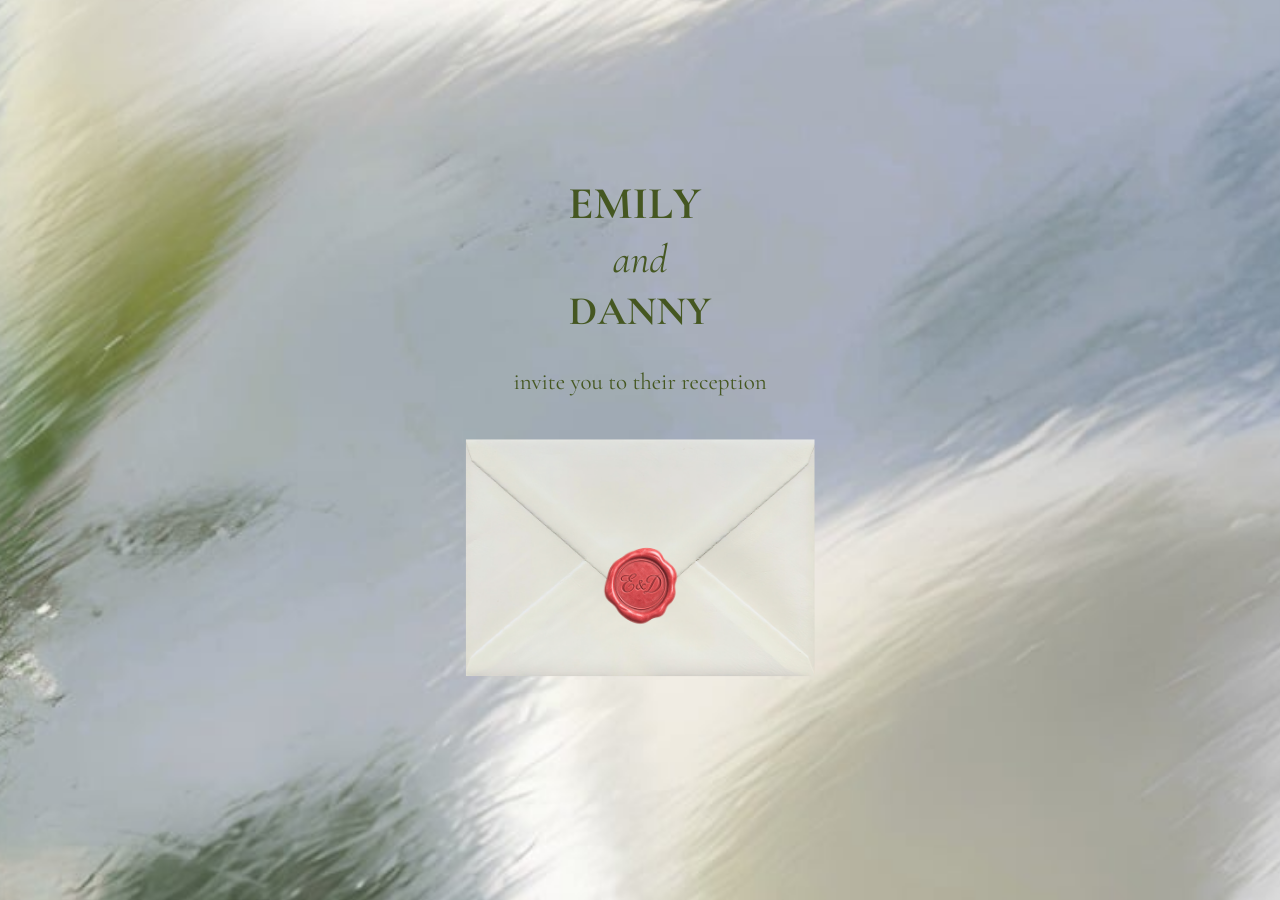
<file: landing.html>
<!DOCTYPE html>
<html dir="ltr" lang="en" class="x-default-marker theme light classic x6brqfx x1yowkxt x19aimcq">
    <head>
        <base href="">
        <meta charset="utf-8">
        <meta name="robots" content="noindex, nofollow">
        <title>Emily & Danny</title>
        <meta name="app-name" content="export_website"/>
        <meta name="build-version" content="7657fd52f870f4276994d79563dfb96246e17f51"/>
        <meta name="build-release-name" content="20261016-02-7657fd5"/>
        <meta name="build-deployment-group" content="STABLE"/>
        <meta name="viewport" content="width=device-width, initial-scale=1">
        <script nonce="dc369a8f-dd8f-4b7e-83f2-523de36e225a">
            (function pushPageBuildIdentityToNativeShell(identity) {
                if (typeof window === 'undefined') {
                    return;
                }
                if (Object.values(identity).every(value => value == null)) {
                    return;
                }
                const json = JSON.stringify(identity);
                if (window.Android?.onPageBuildIdentityReady) {
                    // Android-shaped device
                    window.Android.onPageBuildIdentityReady(json);
                } else if (window.Harmony?.onPageBuildIdentityReady) {
                    // HarmonyOS-shaped device
                    window.Harmony.onPageBuildIdentityReady(json);
                } else if (window.webkit?.messageHandlers?.pageBuildIdentityReady) {
                    // iOS-shaped device
                    window.webkit.messageHandlers.pageBuildIdentityReady.postMessage(json);
                } else if (window.ElectronBridge?.onPageBuildIdentityReady) {
                    // Canva desktop app
                    window.ElectronBridge.onPageBuildIdentityReady(json);
                } else {// No native platform detected. Nothing to notify.
                }
            }
            )({
                stack: 'export_website',
                variant: null,
                version: '7657fd52f870f4276994d79563dfb96246e17f51',
                releaseName: '20261016-02-7657fd5',
                deploymentGroup: 'STABLE'
            });
        </script>
        <link href="assets/abe777862b0e54f9.ltr.css" rel="stylesheet" crossorigin="anonymous">
        <link href="assets/static_font_4.ltr.css" rel="stylesheet">
        <link href="assets/720c300907966f3a.runtime.js" rel="preload" as="script" crossorigin="anonymous" nonce="dc369a8f-dd8f-4b7e-83f2-523de36e225a">
        <link href="assets/891e04acd6d337e2.s4le6a.vendor.js" rel="preload" as="script" crossorigin="anonymous" nonce="dc369a8f-dd8f-4b7e-83f2-523de36e225a">
        <link href="assets/63335c430bb776c5.vendor.js" rel="preload" as="script" crossorigin="anonymous" nonce="dc369a8f-dd8f-4b7e-83f2-523de36e225a">
        <link href="assets/f63ecc5cb7078235.strings.js" rel="preload" as="script" crossorigin="anonymous" nonce="dc369a8f-dd8f-4b7e-83f2-523de36e225a">
        <link href="assets/1470243cf7ba9e41.en.js" rel="preload" as="script" crossorigin="anonymous" nonce="dc369a8f-dd8f-4b7e-83f2-523de36e225a">
        <link href="assets/1b123edba9b2072a.js" rel="preload" as="script" crossorigin="anonymous" nonce="dc369a8f-dd8f-4b7e-83f2-523de36e225a">
        <meta name="referrer" content="strict-origin-when-cross-origin">
        <meta property="og:title" content="">
        <meta property="og:image" content="assets/images/d5b7774bf47c335dd8fd486892e2036b.jpg"/>
        <meta property="og:type" content="website">
        <script nonce="dc369a8f-dd8f-4b7e-83f2-523de36e225a">
            window['__canva_website_bootstrap__'] = JSON.parse('{"A":"DAHXi1R3WYs","B":"eyJhbGciOiJkaXIiLCJlbmMiOiJBMjU2R0NNIiwia2lkIjoia2lkLTE3Nzg0NzAzNjEzOTQifQ..IXLhKfqINKBEACnN.XmVes78iUKsEVxP0zYcV7GNr6wvOe2Zgzj-ynlhBgV-73KUkfi2SF5ElqNtnnK6yjBC22aF0Nw.hPIiYZNc8VN9fUNanQ0keg"}');
        </script>
        <script nonce="dc369a8f-dd8f-4b7e-83f2-523de36e225a">
            document.addEventListener('contextmenu', (e) => {
                const isMedia = ['img', 'image', 'video', 'svg', 'picture'].some(tagName => tagName.localeCompare(e.target.tagName, undefined, {
                    sensitivity: 'base'
                }) === 0, );
                isMedia && e.preventDefault();
            }
            );
        </script>
        <script nonce="dc369a8f-dd8f-4b7e-83f2-523de36e225a">
            window.C_CAPTCHA_IMPLEMENTATION = 'RECAPTCHA';
        </script>
        <script nonce="dc369a8f-dd8f-4b7e-83f2-523de36e225a">
            window.C_CAPTCHA_KEY = '6LdpNmIrAAAAAHQVezN3pBAfDjQQ2qUpo881f24o';
        </script>
    </head>
    <body>
        <script nonce="dc369a8f-dd8f-4b7e-83f2-523de36e225a">
            (function() {
                var classList = document.documentElement.classList;
                if (classList.contains('adaptive') && window.matchMedia('(prefers-color-scheme: dark)').matches) {
                    classList.remove.apply(classList, ["x6brqfx", "x1yowkxt", "x19aimcq"]);
                    classList.add.apply(classList, ["xo86nag", "x1yowkxt", "xntwwlm"]);
                }
                document.documentElement.classList.replace('adaptive', window.matchMedia('(prefers-color-scheme: dark)').matches ? 'dark' : 'light');
            }
            )();
        </script>
        <div id="root"></div>
        <script nonce="dc369a8f-dd8f-4b7e-83f2-523de36e225a">
            (function() {
                window['__canva_public_path__'] = 'assets\/';
                window['bootstrap'] = JSON.parse('{"base":{"A?":"B","L":false,"N":false,"E":"e0f09d1a88f90bb70cad283cd336efd83b1542d0","j":"2116472","K":1793577896,"F":{"A?":"B"},"G":"CLIENT_FULL","I":"A","O":{"A?":"B"},"M":"/_online","X":{"A":"6ae7d3a7b356b56c3bbeb3bfe53ea355","B":"ac9f322fab6fb710","C":1},"U":[],"V":[],"a":{"K":"export_website","H":{}},"d":{"A":"wss://www.canva.com/_stream","B":{"F":"export_website"},"C":8388608},"b":{"A?":"H","C":{"a":"WEB"},"D":{"a":"WEB","c":"en"},"E":{},"P":[],"Q":[],"R":false,"S":false}},"page":{"A":{"B":{"A?":"A","A":"TAGcbLa0hys","B":1},"C":{"A":1366,"B":768,"C":"D"},"Q":[],"R":[],"P":"en","D":"Emily & Danny","E":"","F":[],"d":{},"G":{},"Y":{},"a":[],"b":[],"V":[],"W":[],"A":[{"A?":"j","Z":{"A?":"A","A":"TAGcbLa0hys","B":1},"a":"PBCHKW7Jv8gCC0xC","R":false,"S":false,"U":false,"P":"0","Q":{},"v":"B","t":[{"A?":"i","a":"PBYzjNQxZy5PLB0R","R":false,"S":false,"U":false,"Q":{},"W":[],"X":[],"H":[],"L":{},"C":{"A":1366,"B":768,"C":"D"},"w":{"A":[{"C":"#ffffff","D":0,"F":false,"J":false,"G":false,"H":false}],"B":[]},"r":[],"E":[{"5":{},"A?":"I","A":1.7053025658242404e-13,"B":-542.3067721434728,"D":1992.5503646956881,"C":961.3282549613114,"E":0,"F":0,"BD":[],"BE":[],"BA":[],"BB":[],"G":"#page-5","Q":false,"S":false,"P":[],"T":{},"W":{},"_":"LBtgbJ0TZWcsQhvb","a":{"B":{"A":{"A?":"d","A":"MAHW5k_D7fY","B":1},"B":{"A":-1333.7113799652252,"B":0,"D":1992.550364695688,"C":3542.311759459,"E":0},"E":0,"C":{}},"D":0,"F":false,"J":false,"G":false,"H":false},"e":[]},{"5":{},"A?":"I","A":384,"B":497.00670384757126,"D":371.9865923048575,"C":252.95088276730303,"E":0,"F":0.09,"BD":[],"BE":[],"BA":[],"BB":[],"G":"#page-1","Q":false,"S":false,"P":[],"T":{},"W":{},"_":"LBKGB4nsXmcLdz1P","a":{"B":{"A":{"A?":"d","A":"MAHI2zX7KhQ","B":1},"B":{"A":-4.263256414560601e-14,"B":-1.1368683772161603e-13,"D":371.98659230485765,"C":252.95088276730317,"E":0},"E":0,"C":{}},"D":0,"F":false,"J":false,"G":false,"H":false},"e":[]},{"5":{},"A?":"I","A":491.30772277024994,"B":634.5610456612096,"D":96.87790867758068,"C":96.87790867758068,"E":0,"F":0.04,"BD":[],"BE":[],"BA":[],"BB":[],"X":{"A?":"B","A":6},"G":"#page-5","Q":false,"S":false,"P":[],"T":{},"W":{},"_":"LBvVFHKdCx4kx06y","a":{"B":{"A":{"A?":"d","A":"MAHW4gCC2JY","B":1},"I":{"A?":"d","A":"MAHW4_tZoQ0","B":1},"B":{"A":0,"B":0,"D":96.87790867758068,"C":96.87790867758068,"E":0},"E":0,"C":{}},"D":0,"F":false,"J":false,"G":false,"H":false},"e":[]},{"5":{},"A?":"K","A":103.18713933460545,"B":569.3351324580352,"D":227.32973508392968,"C":126.28124,"E":0,"F":0,"BD":[],"BE":[],"BA":[],"BB":[],"X":{"A?":"B","A":8},"Q":false,"S":false,"N":"title","P":[],"T":{},"W":{},"_":"LBMmJhzJNCdVFrFh","a":{"A":[],"B":[],"C":{"A":["Emily \\n","\\n"],"B":[8],"C":[{"0":"uppercase","1":false,"3":false,"5":false,"7":false,"9":false,"B":false,"C":"YAFdJg7KuRM,0","D":false,"F":false,"G":"48.5938px","H":false,"I":"bold","J":false,"L":false,"M":"#455721","N":false,"P":false,"Q":"#page-5","R":false,"T":false,"V":false,"X":false,"BN":false,"Z":false,"b":false,"c":"center","d":false,"f":false,"h":false,"j":false,"BL":false,"l":false,"n":false,"p":false,"r":false,"t":false,"v":false,"x":false,"z":false,"_":false,"BP":false,"BB":false,"BD":false,"BF":false,"BG":"none","BH":false,"BJ":false,"BR":false,"BT":false,"BV":false,"B-":[],"B_":[],"CA":{}},{"1":true,"3":false,"5":false,"7":false,"9":false,"B":false,"D":true,"F":false,"H":true,"J":true,"L":false,"N":true,"P":false,"R":true,"T":false,"V":false,"X":false,"BN":false,"Z":false,"b":false,"d":true,"f":false,"h":false,"j":false,"BL":false,"l":false,"n":false,"p":false,"r":false,"t":false,"v":false,"x":false,"z":false,"_":false,"BP":false,"BB":false,"BD":false,"BF":false,"BH":true,"BJ":false,"BR":false,"BT":false,"BV":false,"B-":[],"B_":[],"CA":{}}],"D":[0,8],"E":{}},"E":{},"G":{}},"b":{"A":[7,1]},"d":"A","l":false,"h":"A"},{"5":{},"A?":"K","A":222.00169933460543,"B":542.8699998256628,"D":280.26000034867445,"C":51.34788,"E":0,"F":0,"BD":[],"BE":[],"BA":[],"BB":[],"X":{"A?":"B","A":8,"B":{"C":"B","G":{}}},"Q":false,"S":false,"N":"title","P":[],"T":{},"W":{},"_":"LB04XmjxxkxMq06x","a":{"A":[],"B":[],"C":{"A":["Danny\\n"],"B":[6],"C":[{"0":"uppercase","1":false,"3":false,"5":false,"7":false,"9":false,"B":false,"C":"YAFdJhX-538,0","D":false,"F":false,"G":"43.2606px","H":false,"I":"bold","J":false,"L":false,"M":"#455721","N":false,"P":false,"Q":"#page-5","R":false,"T":false,"V":false,"X":false,"BN":false,"Z":false,"b":false,"c":"center","d":false,"f":false,"h":false,"j":false,"BL":false,"l":false,"n":false,"p":false,"r":false,"t":false,"v":false,"x":false,"z":false,"_":false,"BP":false,"BB":false,"BD":false,"BF":false,"BG":"none","BH":false,"BJ":false,"BR":false,"BT":false,"BV":false,"B-":[],"B_":[],"CA":{}},{"1":false,"3":false,"5":false,"6":"1em","7":false,"8":"0em","9":false,"B":false,"D":false,"F":false,"H":false,"J":false,"L":false,"N":false,"P":false,"R":false,"S":"0μs","T":false,"V":false,"W":"0em","X":false,"BN":false,"Y":"1.4em","Z":false,"a":"ltr","b":false,"d":false,"e":"none","f":false,"g":"0","h":false,"j":false,"BL":false,"k":"0em","l":false,"n":false,"o":"none","p":false,"q":"none","r":false,"s":"off","t":false,"u":"off","v":false,"w":"off","x":false,"z":false,"_":false,"BP":false,"BB":false,"BC":"0em","BD":false,"BE":"body","BF":false,"BH":false,"BI":"0em","BJ":false,"BR":false,"BT":false,"BV":false,"B-":[],"B_":[],"CA":{}},{"1":true,"3":false,"5":false,"7":true,"9":true,"B":false,"D":true,"F":false,"H":true,"J":true,"L":false,"N":true,"P":false,"R":true,"T":true,"V":false,"X":true,"BN":false,"Z":true,"b":true,"d":true,"f":true,"h":true,"j":false,"BL":false,"l":true,"n":false,"p":true,"r":true,"t":true,"v":true,"x":true,"z":false,"_":false,"BP":false,"BB":false,"BD":true,"BF":true,"BH":true,"BJ":true,"BR":false,"BT":false,"BV":false,"B-":[],"B_":[],"CA":{}}],"D":[0,5,1],"E":{}},"E":{},"G":{}},"b":{"A":[6]},"d":"A","l":false,"h":"A"},{"5":{},"A?":"K","A":166.32775933460545,"B":569.3351324580351,"D":227.32973508392968,"C":51.34788,"E":0,"F":0,"BD":[],"BE":[],"BA":[],"BB":[],"X":{"A?":"B","A":24},"Q":false,"S":false,"N":"title","P":[],"T":{},"W":{},"_":"LBt6bv6kJKDL4pMl","a":{"A":[],"B":[],"C":{"A":["and\\n"],"B":[4],"C":[{"1":false,"3":false,"5":false,"7":false,"9":false,"B":false,"C":"YAFdJhX-538,0","D":false,"F":false,"G":"43.2606px","H":false,"J":false,"K":"italic","L":false,"M":"#455721","N":false,"P":false,"R":false,"T":false,"V":false,"X":false,"BN":false,"Z":false,"b":false,"c":"center","d":false,"f":false,"h":false,"j":false,"BL":false,"l":false,"n":false,"p":false,"r":false,"t":false,"v":false,"x":false,"z":false,"_":false,"BP":false,"BB":false,"BD":false,"BF":false,"BH":false,"BJ":false,"BR":false,"BT":false,"BV":false,"B-":[],"B_":[],"CA":{}},{"1":false,"3":false,"5":false,"7":false,"9":false,"B":false,"D":false,"F":false,"H":false,"I":"bold","J":false,"L":false,"N":false,"P":false,"Q":"#page-5","R":false,"T":false,"V":false,"X":false,"BN":false,"Z":false,"b":false,"d":false,"f":false,"h":false,"j":false,"BL":false,"l":false,"n":false,"p":false,"r":false,"t":false,"v":false,"x":false,"z":false,"_":false,"BP":false,"BB":false,"BD":false,"BF":false,"BG":"none","BH":false,"BJ":false,"BR":false,"BT":false,"BV":false,"B-":[],"B_":[],"CA":{}},{"1":false,"3":false,"5":false,"7":false,"9":false,"B":false,"D":true,"F":false,"H":true,"J":true,"L":true,"N":true,"P":false,"R":true,"T":false,"V":false,"X":false,"BN":false,"Z":false,"b":false,"d":true,"f":false,"h":false,"j":false,"BL":false,"l":false,"n":false,"p":false,"r":false,"t":false,"v":false,"x":false,"z":false,"_":false,"BP":false,"BB":false,"BD":false,"BF":false,"BH":true,"BJ":false,"BR":false,"BT":false,"BV":false,"B-":[],"B_":[],"CA":{}}],"D":[0,3,1],"E":{}},"E":{},"G":{}},"b":{"A":[4]},"d":"A","l":false,"h":"A"},{"5":{},"A?":"K","A":308.4529656161985,"B":453.96841020437137,"D":458.06317959125727,"C":29.08112,"E":0,"F":0,"BD":[],"BE":[],"BA":[],"BB":[],"X":{"A?":"B","A":8,"B":{"C":"B","G":{}}},"Q":false,"S":false,"N":"title","P":[],"T":{},"W":{},"_":"LBP4f0g6qSd12Mk9","a":{"A":[],"B":[],"C":{"A":["invite you to their reception\\n"],"B":[30],"C":[{"1":false,"3":false,"5":false,"7":false,"9":false,"B":false,"C":"YAFdJhX-538,0","D":false,"F":false,"G":"24.5944px","H":false,"J":false,"L":false,"M":"#455721","N":false,"P":false,"Q":"#page-5","R":false,"T":false,"V":false,"X":false,"BN":false,"Z":false,"b":false,"c":"center","d":false,"f":false,"h":false,"j":false,"BL":false,"l":false,"n":false,"p":false,"r":false,"t":false,"v":false,"x":false,"z":false,"_":false,"BP":false,"BB":false,"BD":false,"BF":false,"BG":"none","BH":false,"BJ":false,"BR":false,"BT":false,"BV":false,"B-":[],"B_":[],"CA":{}},{"1":false,"3":false,"5":false,"6":"1em","7":false,"8":"0em","9":false,"B":false,"D":false,"F":false,"H":false,"J":false,"L":false,"N":false,"P":false,"R":false,"S":"0μs","T":false,"V":false,"W":"0em","X":false,"BN":false,"Y":"1.4em","Z":false,"a":"ltr","b":false,"d":false,"e":"none","f":false,"g":"0","h":false,"j":false,"BL":false,"k":"0em","l":false,"n":false,"o":"none","p":false,"q":"none","r":false,"s":"off","t":false,"u":"off","v":false,"w":"off","x":false,"z":false,"_":false,"BP":false,"BB":false,"BC":"0em","BD":false,"BE":"body","BF":false,"BH":false,"BI":"0em","BJ":false,"BR":false,"BT":false,"BV":false,"B-":[],"B_":[],"CA":{}},{"1":false,"3":false,"5":false,"7":true,"9":true,"B":false,"D":true,"F":false,"H":true,"J":false,"L":false,"N":true,"P":false,"R":true,"T":true,"V":false,"X":true,"BN":false,"Z":true,"b":true,"d":true,"f":true,"h":true,"j":false,"BL":false,"l":true,"n":false,"p":true,"r":true,"t":true,"v":true,"x":true,"z":false,"_":false,"BP":false,"BB":false,"BD":true,"BF":true,"BH":true,"BJ":true,"BR":false,"BT":false,"BV":false,"B-":[],"B_":[],"CA":{}}],"D":[0,29,1],"E":{}},"E":{},"G":{}},"b":{"A":[30]},"d":"A","l":false,"h":"A"}],"I":[]}],"u":[],"L":{}}],"I":[]},"Z":{"A?":"E","L":{"A":"MAHYVcZM_Fc","B":1},"M":"en","O":[],"P":{"A":false,"B":"B","C":"#000000","D":"#ffffff","E":true},"e":false,"f":{"A":"YAFdJtfMD6Y-0","B":"#f8f4ee","C":"#304254"},"g":[{"A?":"A","K":"PBCHKW7Jv8gCC0xC","L":"","O":"Emily & Danny","e":{"A":true}}]},"I":{"A":[{"A":"YACgEZ1cb1Q","B":0,"C":"Arimo","D":[{"style":"BOLD","weight":700,"files":[{"url":"assets/fonts/b07201e0e9fc452103c1c0345b0e7c1d.woff","format":"WOFF","unicodeRanges":[],"sizeBytes":234660}],"subsettedFiles":[],"scriptSubsetFiles":[],"metadata":{"head":{"unitsPerEm":2048,"yMin":-771,"yMax":2116},"hhea":{"ascender":1854,"descender":-434,"lineGap":67},"os2":{"sTypoAscender":1491,"sTypoDescender":-431,"sTypoLineGap":307,"usWinAscent":1854,"usWinDescent":434,"fsSelection":32}}},{"style":"REGULAR","weight":400,"files":[{"url":"assets/fonts/834f64ff415fb8f4f5d92d8fd40507e9.woff","format":"WOFF","unicodeRanges":[],"sizeBytes":234332}],"subsettedFiles":[],"scriptSubsetFiles":[],"metadata":{"head":{"unitsPerEm":2048,"yMin":-621,"yMax":2007},"hhea":{"ascender":1854,"descender":-434,"lineGap":67},"os2":{"sTypoAscender":1491,"sTypoDescender":-431,"sTypoLineGap":307,"usWinAscent":1854,"usWinDescent":434,"fsSelection":64}}},{"style":"BOLD_ITALICS","weight":700,"files":[{"url":"assets/fonts/0803f40e19a074a5520c2746a6ba3c95.woff","format":"WOFF","unicodeRanges":[],"sizeBytes":237588}],"subsettedFiles":[],"scriptSubsetFiles":[],"metadata":{"head":{"unitsPerEm":2048,"yMin":-771,"yMax":2109},"hhea":{"ascender":1854,"descender":-434,"lineGap":67},"os2":{"sTypoAscender":1491,"sTypoDescender":-431,"sTypoLineGap":307,"usWinAscent":1854,"usWinDescent":434,"fsSelection":33}}},{"style":"ITALICS","weight":400,"files":[{"url":"assets/fonts/711f50b3a8c00bb7e2e05ef85f982cb6.woff","format":"WOFF","unicodeRanges":[],"sizeBytes":240584}],"subsettedFiles":[],"scriptSubsetFiles":[],"metadata":{"head":{"unitsPerEm":2048,"yMin":-621,"yMax":2077},"hhea":{"ascender":1854,"descender":-434,"lineGap":67},"os2":{"sTypoAscender":1491,"sTypoDescender":-425,"sTypoLineGap":307,"usWinAscent":1854,"usWinDescent":434,"fsSelection":1}}}],"E":false},{"A":"YAFdJg7KuRM","B":0,"C":"Cormorant SC","D":[{"style":"BOLD","weight":700,"files":[{"url":"assets/fonts/d9e8f0b0ef7d7f960b56ed48be51bbe1.woff","format":"WOFF","unicodeRanges":[],"sizeBytes":241716}],"subsettedFiles":[],"scriptSubsetFiles":[],"metadata":{"head":{"unitsPerEm":1000,"yMin":-283,"yMax":938},"hhea":{"ascender":924,"descender":-287,"lineGap":0},"os2":{"sTypoAscender":924,"sTypoDescender":-287,"sTypoLineGap":0,"usWinAscent":937,"usWinDescent":283,"fsSelection":160}}}],"E":false},{"A":"YAFdJhX-538","B":0,"C":"Cormorant Garamond","D":[{"style":"REGULAR","weight":400,"files":[{"url":"assets/fonts/77fbf36c56a33ec9d32065083bba3023.woff","format":"WOFF","unicodeRanges":[],"sizeBytes":282600}],"subsettedFiles":[],"scriptSubsetFiles":[],"metadata":{"head":{"unitsPerEm":1000,"yMin":-283,"yMax":927},"hhea":{"ascender":924,"descender":-287,"lineGap":0},"os2":{"sTypoAscender":924,"sTypoDescender":-287,"sTypoLineGap":0,"usWinAscent":937,"usWinDescent":283,"fsSelection":192}}},{"style":"SEMI_BOLD_ITALICS","weight":600,"files":[{"url":"assets/fonts/90a37e32189d53dee7034244d1a84180.woff","format":"WOFF","unicodeRanges":[],"sizeBytes":203252}],"subsettedFiles":[],"scriptSubsetFiles":[],"metadata":{"head":{"unitsPerEm":1000,"yMin":-281,"yMax":920},"hhea":{"ascender":924,"descender":-287,"lineGap":0},"os2":{"sTypoAscender":924,"sTypoDescender":-287,"sTypoLineGap":0,"usWinAscent":937,"usWinDescent":283,"fsSelection":129}}},{"style":"ITALICS","weight":400,"files":[{"url":"assets/fonts/0ee045282d35237f2ff5ebb238351105.woff","format":"WOFF","unicodeRanges":[],"sizeBytes":203344}],"subsettedFiles":[],"scriptSubsetFiles":[],"metadata":{"head":{"unitsPerEm":1000,"yMin":-281,"yMax":905},"hhea":{"ascender":924,"descender":-287,"lineGap":0},"os2":{"sTypoAscender":924,"sTypoDescender":-287,"sTypoLineGap":0,"usWinAscent":937,"usWinDescent":283,"fsSelection":129}}},{"style":"SEMI_BOLD","weight":600,"files":[{"url":"assets/fonts/d31d0b301e9a365f5d9edb8aca570437.woff","format":"WOFF","unicodeRanges":[],"sizeBytes":283408}],"subsettedFiles":[],"scriptSubsetFiles":[],"metadata":{"head":{"unitsPerEm":1000,"yMin":-283,"yMax":935},"hhea":{"ascender":924,"descender":-287,"lineGap":0},"os2":{"sTypoAscender":924,"sTypoDescender":-287,"sTypoLineGap":0,"usWinAscent":937,"usWinDescent":283,"fsSelection":192}}},{"style":"BOLD","weight":700,"files":[{"url":"assets/fonts/2c01b110377d85fc02c1a5ee0a59e482.woff","format":"WOFF","unicodeRanges":[],"sizeBytes":278336}],"subsettedFiles":[],"scriptSubsetFiles":[],"metadata":{"head":{"unitsPerEm":1000,"yMin":-283,"yMax":938},"hhea":{"ascender":924,"descender":-287,"lineGap":0},"os2":{"sTypoAscender":924,"sTypoDescender":-287,"sTypoLineGap":0,"usWinAscent":937,"usWinDescent":283,"fsSelection":160}}},{"style":"BOLD_ITALICS","weight":700,"files":[{"url":"assets/fonts/2883edd9004d7019bbfccbdb94743f24.woff","format":"WOFF","unicodeRanges":[],"sizeBytes":201992}],"subsettedFiles":[],"scriptSubsetFiles":[],"metadata":{"head":{"unitsPerEm":1000,"yMin":-281,"yMax":928},"hhea":{"ascender":924,"descender":-287,"lineGap":0},"os2":{"sTypoAscender":924,"sTypoDescender":-287,"sTypoLineGap":0,"usWinAscent":937,"usWinDescent":283,"fsSelection":161}}}],"E":false},{"A":"YAFdJtfMD6Y","B":0,"C":"EB Garamond","D":[{"style":"SEMI_BOLD","weight":600,"files":[{"url":"assets/fonts/e510e4390a08accc5586649396a4e27f.woff","format":"WOFF","unicodeRanges":[],"sizeBytes":289724}],"subsettedFiles":[],"scriptSubsetFiles":[],"metadata":{"head":{"unitsPerEm":1000,"yMin":-324,"yMax":985},"hhea":{"ascender":1007,"descender":-298,"lineGap":0},"os2":{"sTypoAscender":1007,"sTypoDescender":-298,"sTypoLineGap":0,"usWinAscent":1047,"usWinDescent":390,"fsSelection":192}}},{"style":"SEMI_BOLD_ITALICS","weight":600,"files":[{"url":"assets/fonts/13fc15cfb5c32cd907af4153603a68ce.woff","format":"WOFF","unicodeRanges":[],"sizeBytes":279000}],"subsettedFiles":[],"scriptSubsetFiles":[],"metadata":{"head":{"unitsPerEm":1000,"yMin":-337,"yMax":986},"hhea":{"ascender":1007,"descender":-298,"lineGap":0},"os2":{"sTypoAscender":1007,"sTypoDescender":-298,"sTypoLineGap":0,"usWinAscent":1047,"usWinDescent":390,"fsSelection":129}}},{"style":"REGULAR","weight":400,"files":[{"url":"assets/fonts/36d34153fb1dbadce4c04a04860cbb1e.woff","format":"WOFF","unicodeRanges":[],"sizeBytes":267328}],"subsettedFiles":[],"scriptSubsetFiles":[],"metadata":{"head":{"unitsPerEm":1000,"yMin":-324,"yMax":985},"hhea":{"ascender":1007,"descender":-298,"lineGap":0},"os2":{"sTypoAscender":1007,"sTypoDescender":-298,"sTypoLineGap":0,"usWinAscent":1047,"usWinDescent":390,"fsSelection":192}}},{"style":"ITALICS","weight":400,"files":[{"url":"assets/fonts/3c22d8c157a1f7b57c9f01471e30c7b3.woff","format":"WOFF","unicodeRanges":[],"sizeBytes":263352}],"subsettedFiles":[],"scriptSubsetFiles":[],"metadata":{"head":{"unitsPerEm":1000,"yMin":-337,"yMax":986},"hhea":{"ascender":1007,"descender":-298,"lineGap":0},"os2":{"sTypoAscender":1007,"sTypoDescender":-298,"sTypoLineGap":0,"usWinAscent":1047,"usWinDescent":390,"fsSelection":129}}}],"E":false},{"A":"YADiCfkQMrc","B":0,"C":"Gentlemens Script","D":[{"style":"REGULAR","weight":400,"files":[{"url":"assets/fonts/84d732eba282565d07c0d72c360fecd0.woff","format":"WOFF","unicodeRanges":[],"sizeBytes":177816}],"subsettedFiles":[],"scriptSubsetFiles":[],"metadata":{"head":{"unitsPerEm":1000,"yMin":-227,"yMax":908},"hhea":{"ascender":1000,"descender":-200,"lineGap":0},"os2":{"sTypoAscender":800,"sTypoDescender":-200,"sTypoLineGap":200,"usWinAscent":1000,"usWinDescent":200,"fsSelection":64}}}],"E":false},{"A":"YAFcf0Fltlg","B":0,"C":"Optima","D":[{"style":"REGULAR","weight":400,"files":[{"url":"assets/fonts/4a50135c1b58b47b36c645dd4e366e17.woff","format":"WOFF","unicodeRanges":[],"sizeBytes":37788}],"subsettedFiles":[],"scriptSubsetFiles":[],"metadata":{"head":{"unitsPerEm":1000,"yMin":-300,"yMax":965},"hhea":{"ascender":733,"descender":-267,"lineGap":200},"os2":{"sTypoAscender":733,"sTypoDescender":-267,"sTypoLineGap":200,"usWinAscent":919,"usWinDescent":271,"fsSelection":192}}}],"E":false}],"B":[{"type":"RASTER","id":"MAHW5k_D7fY","version":1,"files":[{"url":"assets/media/15ac58d925dfe45937db95f4b4c389df.png","urlDenied":false,"width":450,"height":800,"watermarked":false,"spritesheet":false,"recoloring":{},"quality":"SCREEN","mimeType":"image/png"}]},{"type":"RASTER","id":"MAHW5k_D7fY","version":1,"files":[{"url":"assets/media/db4d692786ec983417b9b5ac123aa5fa.png","urlDenied":false,"width":900,"height":1600,"watermarked":false,"spritesheet":false,"recoloring":{},"quality":"SCREEN_2X","mimeType":"image/png"}]},{"type":"RASTER","id":"MAHW5k_D7fY","version":1,"files":[{"url":"assets/media/ac5372868e97cde5010f2d5a70bcb48f.png","urlDenied":false,"width":1350,"height":2399,"watermarked":false,"spritesheet":false,"recoloring":{},"quality":"SCREEN_3X","mimeType":"image/png"}]},{"type":"RASTER","id":"MAHXjy84ULs","version":1,"files":[{"url":"assets/media/e524cbabcb663918a6ec46792fbf3557.jpg","urlDenied":false,"width":600,"height":800,"watermarked":false,"spritesheet":false,"recoloring":{},"quality":"SCREEN","mimeType":"image/jpeg"}]},{"type":"RASTER","id":"MAHXjy84ULs","version":1,"files":[{"url":"assets/media/4b04bd9dc05ffe8f6ffa7636da5800e3.jpg","urlDenied":false,"width":1200,"height":1600,"watermarked":false,"spritesheet":false,"recoloring":{},"quality":"SCREEN_2X","mimeType":"image/jpeg"}]},{"type":"RASTER","id":"MAHXjy84ULs","version":1,"files":[{"url":"assets/media/59479a751ddaca4a15e9d424533054fb.jpg","urlDenied":false,"width":1536,"height":2048,"watermarked":false,"spritesheet":false,"recoloring":{},"quality":"SCREEN_3X","mimeType":"image/jpeg"}]},{"type":"RASTER","id":"MAHXjKQwrUQ","version":1,"files":[{"url":"assets/media/1a9b855850331668086484016a0c1c0c.jpg","urlDenied":false,"width":533,"height":800,"watermarked":false,"spritesheet":false,"recoloring":{},"quality":"SCREEN","mimeType":"image/jpeg"}]},{"type":"RASTER","id":"MAHXjKQwrUQ","version":1,"files":[{"url":"assets/media/7563d5fdf2f80e556f1779ef285c703c.jpg","urlDenied":false,"width":1066,"height":1600,"watermarked":false,"spritesheet":false,"recoloring":{},"quality":"SCREEN_2X","mimeType":"image/jpeg"}]},{"type":"RASTER","id":"MAHXjKQwrUQ","version":1,"files":[{"url":"assets/media/3ec7313a858dc61ac984e638dbacbfcf.jpg","urlDenied":false,"width":1365,"height":2048,"watermarked":false,"spritesheet":false,"recoloring":{},"quality":"SCREEN_3X","mimeType":"image/jpeg"}]},{"type":"VECTOR","id":"MAGVbuJ0fzI","version":1,"files":[{"url":"assets/media/ed2bf2dc50ba01004b3ca19ba9e402ef.svg","urlDenied":false,"width":343,"height":500,"watermarked":false,"spritesheet":false,"recoloring":{},"quality":"SCREEN","mimeType":"image/svg+xml"}]},{"type":"VECTOR","id":"MAGVbuJ0fzI","version":1,"files":[{"url":"assets/media/ed2bf2dc50ba01004b3ca19ba9e402ef.svg","urlDenied":false,"width":343,"height":500,"watermarked":false,"spritesheet":false,"recoloring":{},"quality":"SCREEN_2X","mimeType":"image/svg+xml"}]},{"type":"VECTOR","id":"MAGVbuJ0fzI","version":1,"files":[{"url":"assets/media/ed2bf2dc50ba01004b3ca19ba9e402ef.svg","urlDenied":false,"width":343,"height":500,"watermarked":false,"spritesheet":false,"recoloring":{},"quality":"SCREEN_3X","mimeType":"image/svg+xml"}]},{"type":"RASTER","id":"MAHXj-GV9VM","version":1,"files":[{"url":"assets/media/c12a5af66702ee2deecb34931d96c4c2.jpg","urlDenied":false,"width":800,"height":600,"watermarked":false,"spritesheet":false,"recoloring":{},"quality":"SCREEN","mimeType":"image/jpeg"}]},{"type":"RASTER","id":"MAHXj-GV9VM","version":1,"files":[{"url":"assets/media/7fdce232fd4c30756b61ed9a28688169.jpg","urlDenied":false,"width":1600,"height":1200,"watermarked":false,"spritesheet":false,"recoloring":{},"quality":"SCREEN_2X","mimeType":"image/jpeg"}]},{"type":"RASTER","id":"MAHXj-GV9VM","version":1,"files":[{"url":"assets/media/7e01d491cb36ede899f92e0370ce2d9d.jpg","urlDenied":false,"width":2048,"height":1536,"watermarked":false,"spritesheet":false,"recoloring":{},"quality":"SCREEN_3X","mimeType":"image/jpeg"}]},{"type":"RASTER","id":"MAHXjwzJJp0","version":1,"files":[{"url":"assets/media/e91b6c520342e0f2b0e84d6f0a01b02e.jpg","urlDenied":false,"width":755,"height":800,"watermarked":false,"spritesheet":false,"recoloring":{},"quality":"SCREEN","mimeType":"image/jpeg"}]},{"type":"RASTER","id":"MAHXjwzJJp0","version":1,"files":[{"url":"assets/media/2080c8959945b41d491a9e633c5e8530.jpg","urlDenied":false,"width":1510,"height":1600,"watermarked":false,"spritesheet":false,"recoloring":{},"quality":"SCREEN_2X","mimeType":"image/jpeg"}]},{"type":"RASTER","id":"MAHXjwzJJp0","version":1,"files":[{"url":"assets/media/df76ba4a44597af1a7b51b694c16f547.jpg","urlDenied":false,"width":1934,"height":2048,"watermarked":false,"spritesheet":false,"recoloring":{},"quality":"SCREEN_3X","mimeType":"image/jpeg"}]},{"type":"RASTER","id":"MAHW6_iqDUU","version":1,"files":[{"url":"assets/media/8d54f6d6ccc1baf07ac0e8997800f0fe.png","urlDenied":false,"width":800,"height":533,"watermarked":false,"spritesheet":false,"recoloring":{},"quality":"SCREEN","mimeType":"image/png"}]},{"type":"RASTER","id":"MAHW6_iqDUU","version":1,"files":[{"url":"assets/media/d15a027cf19fa2cd9d5d0726693b87bb.png","urlDenied":false,"width":1536,"height":1024,"watermarked":false,"spritesheet":false,"recoloring":{},"quality":"SCREEN_2X","mimeType":"image/png"}]},{"type":"RASTER","id":"MAHW6_iqDUU","version":1,"files":[{"url":"assets/media/d15a027cf19fa2cd9d5d0726693b87bb.png","urlDenied":false,"width":1536,"height":1024,"watermarked":false,"spritesheet":false,"recoloring":{},"quality":"SCREEN_3X","mimeType":"image/png"}]},{"type":"RASTER","id":"MAEeMnBdbe0","version":1,"files":[{"url":"assets/media/1bb02e0c4eac9c68b14e9d320c4eebb7.png","urlDenied":false,"width":800,"height":800,"watermarked":false,"spritesheet":false,"recoloring":{},"quality":"SCREEN","mimeType":"image/png"}]},{"type":"RASTER","id":"MAHYVHXrMAE","version":1,"files":[{"url":"assets/media/6dec7dee160006ba656ee018e36e1f34.png","urlDenied":false,"width":582,"height":800,"watermarked":false,"spritesheet":false,"recoloring":{},"quality":"SCREEN","mimeType":"image/png"}]},{"type":"RASTER","id":"MAHYVHXrMAE","version":1,"files":[{"url":"assets/media/11e4fbfa4d42e9d9474155acd814414e.png","urlDenied":false,"width":1164,"height":1600,"watermarked":false,"spritesheet":false,"recoloring":{},"quality":"SCREEN_2X","mimeType":"image/png"}]},{"type":"RASTER","id":"MAHYVHXrMAE","version":1,"files":[{"url":"assets/media/11e4fbfa4d42e9d9474155acd814414e.png","urlDenied":false,"width":1164,"height":1600,"watermarked":false,"spritesheet":false,"recoloring":{},"quality":"SCREEN_3X","mimeType":"image/png"}]},{"type":"RASTER","id":"MAHXjnatjh8","version":1,"files":[{"url":"assets/media/dacb93d9a233bd2f9aec031228fd0e1b.jpg","urlDenied":false,"width":600,"height":800,"watermarked":false,"spritesheet":false,"recoloring":{},"quality":"SCREEN","mimeType":"image/jpeg"}]},{"type":"RASTER","id":"MAHXjnatjh8","version":1,"files":[{"url":"assets/media/71850e025e3a35c5f74adfa09fe7aede.jpg","urlDenied":false,"width":1200,"height":1600,"watermarked":false,"spritesheet":false,"recoloring":{},"quality":"SCREEN_2X","mimeType":"image/jpeg"}]},{"type":"RASTER","id":"MAHXjnatjh8","version":1,"files":[{"url":"assets/media/1a99f5cf8c7471d0d75aea61a2a50248.jpg","urlDenied":false,"width":1800,"height":2400,"watermarked":false,"spritesheet":false,"recoloring":{},"quality":"SCREEN_3X","mimeType":"image/jpeg"}]},{"type":"RASTER","id":"MAHW4gCC2JY","version":1,"files":[{"url":"assets/media/35f7870524b46adff4cade09bd39eb76.png","urlDenied":false,"width":800,"height":800,"watermarked":false,"spritesheet":false,"recoloring":{},"quality":"SCREEN","mimeType":"image/png"}]},{"type":"RASTER","id":"MAHW4gCC2JY","version":1,"files":[{"url":"assets/media/02935dc55176d14ac91ffdc1d2ec23fd.png","urlDenied":false,"width":1254,"height":1254,"watermarked":false,"spritesheet":false,"recoloring":{},"quality":"SCREEN_2X","mimeType":"image/png"}]},{"type":"RASTER","id":"MAHW4gCC2JY","version":1,"files":[{"url":"assets/media/02935dc55176d14ac91ffdc1d2ec23fd.png","urlDenied":false,"width":1254,"height":1254,"watermarked":false,"spritesheet":false,"recoloring":{},"quality":"SCREEN_3X","mimeType":"image/png"}]},{"type":"VECTOR","id":"MAFZYbA6pj0","version":1,"files":[{"url":"assets/media/27d77b550a0d32204f55fdc12aa6420d.svg","urlDenied":false,"width":399,"height":502,"watermarked":false,"spritesheet":false,"recoloring":{},"quality":"SCREEN","mimeType":"image/svg+xml"}]},{"type":"VECTOR","id":"MAFZYbA6pj0","version":1,"files":[{"url":"assets/media/27d77b550a0d32204f55fdc12aa6420d.svg","urlDenied":false,"width":399,"height":502,"watermarked":false,"spritesheet":false,"recoloring":{},"quality":"SCREEN_2X","mimeType":"image/svg+xml"}]},{"type":"VECTOR","id":"MAFZYbA6pj0","version":1,"files":[{"url":"assets/media/27d77b550a0d32204f55fdc12aa6420d.svg","urlDenied":false,"width":399,"height":502,"watermarked":false,"spritesheet":false,"recoloring":{},"quality":"SCREEN_3X","mimeType":"image/svg+xml"}]},{"type":"RASTER","id":"MAHW7LRldZc","version":1,"files":[{"url":"assets/media/01a96a1d3b1298140e16a9687b63356a.png","urlDenied":false,"width":800,"height":533,"watermarked":false,"spritesheet":false,"recoloring":{},"quality":"SCREEN","mimeType":"image/png"}]},{"type":"RASTER","id":"MAHW7LRldZc","version":1,"files":[{"url":"assets/media/ce67feb7f7af46526f75fd3fad7514f4.png","urlDenied":false,"width":1536,"height":1024,"watermarked":false,"spritesheet":false,"recoloring":{},"quality":"SCREEN_2X","mimeType":"image/png"}]},{"type":"RASTER","id":"MAHW7LRldZc","version":1,"files":[{"url":"assets/media/ce67feb7f7af46526f75fd3fad7514f4.png","urlDenied":false,"width":1536,"height":1024,"watermarked":false,"spritesheet":false,"recoloring":{},"quality":"SCREEN_3X","mimeType":"image/png"}]},{"type":"RASTER","id":"MAHYUjAi8Us","version":1,"files":[{"url":"assets/media/af702b33ac0aa11ea0e6e59c0975dec3.png","urlDenied":false,"width":800,"height":780,"watermarked":false,"spritesheet":false,"recoloring":{},"quality":"SCREEN","mimeType":"image/png"}]},{"type":"RASTER","id":"MAHYUjAi8Us","version":1,"files":[{"url":"assets/media/af702b33ac0aa11ea0e6e59c0975dec3.png","urlDenied":false,"width":800,"height":780,"watermarked":false,"spritesheet":false,"recoloring":{},"quality":"SCREEN_2X","mimeType":"image/png"}]},{"type":"RASTER","id":"MAHYUjAi8Us","version":1,"files":[{"url":"assets/media/af702b33ac0aa11ea0e6e59c0975dec3.png","urlDenied":false,"width":800,"height":780,"watermarked":false,"spritesheet":false,"recoloring":{},"quality":"SCREEN_3X","mimeType":"image/png"}]},{"type":"RASTER","id":"MAHI2zX7KhQ","version":1,"files":[{"url":"assets/media/45392dedb0138c406ecf423c7ff50129.jpg","urlDenied":false,"width":800,"height":545,"watermarked":false,"spritesheet":false,"recoloring":{},"quality":"SCREEN","mimeType":"image/jpeg"}]},{"type":"RASTER","id":"MAHI2zX7KhQ","version":1,"files":[{"url":"assets/media/1ca6f1901956b83feb8a0a8cb024f771.jpg","urlDenied":false,"width":1600,"height":1091,"watermarked":false,"spritesheet":false,"recoloring":{},"quality":"SCREEN_2X","mimeType":"image/jpeg"}]},{"type":"RASTER","id":"MAHI2zX7KhQ","version":1,"files":[{"url":"assets/media/7ba66320b5c55854646074d5ea65b45f.jpg","urlDenied":false,"width":2400,"height":1636,"watermarked":false,"spritesheet":false,"recoloring":{},"quality":"SCREEN_3X","mimeType":"image/jpeg"}]},{"type":"VECTOR","id":"MAFeU0EIPCQ","version":1,"files":[{"url":"assets/media/a26f265759487acfc9f74e51d887a84b.svg","urlDenied":false,"width":1479,"height":1517,"watermarked":false,"spritesheet":false,"recoloring":{},"quality":"SCREEN","mimeType":"image/svg+xml"}]},{"type":"VECTOR","id":"MAFeU0EIPCQ","version":1,"files":[{"url":"assets/media/a26f265759487acfc9f74e51d887a84b.svg","urlDenied":false,"width":1479,"height":1517,"watermarked":false,"spritesheet":false,"recoloring":{},"quality":"SCREEN_2X","mimeType":"image/svg+xml"}]},{"type":"VECTOR","id":"MAFeU0EIPCQ","version":1,"files":[{"url":"assets/media/a26f265759487acfc9f74e51d887a84b.svg","urlDenied":false,"width":1479,"height":1517,"watermarked":false,"spritesheet":false,"recoloring":{},"quality":"SCREEN_3X","mimeType":"image/svg+xml"}]},{"type":"RASTER","id":"MAFJTqLayXg","version":1,"files":[{"url":"assets/media/d81159258c83b1c37a8e25e12767850b.png","urlDenied":false,"width":370,"height":800,"watermarked":false,"spritesheet":false,"recoloring":{},"quality":"SCREEN","mimeType":"image/png"}]},{"type":"RASTER","id":"MAFJTqLayXg","version":1,"files":[{"url":"assets/media/f2c03ff584b4ed3d7b558279f1541c85.png","urlDenied":false,"width":741,"height":1600,"watermarked":false,"spritesheet":false,"recoloring":{},"quality":"SCREEN_2X","mimeType":"image/png"}]},{"type":"RASTER","id":"MAFJTqLayXg","version":1,"files":[{"url":"assets/media/5cba9b9604ab92b33d72020bc503e3b9.png","urlDenied":false,"width":1111,"height":2400,"watermarked":false,"spritesheet":false,"recoloring":{},"quality":"SCREEN_3X","mimeType":"image/png"}]},{"type":"RASTER","id":"MAHXjqQVOj4","version":1,"files":[{"url":"assets/media/4c17b79a4de4e44bdbf5e3ff8179d53c.jpg","urlDenied":false,"width":533,"height":800,"watermarked":false,"spritesheet":false,"recoloring":{},"quality":"SCREEN","mimeType":"image/jpeg"}]},{"type":"RASTER","id":"MAHXjqQVOj4","version":1,"files":[{"url":"assets/media/898c35790151ddbbfa88fb9b4a1df9e9.jpg","urlDenied":false,"width":1066,"height":1600,"watermarked":false,"spritesheet":false,"recoloring":{},"quality":"SCREEN_2X","mimeType":"image/jpeg"}]},{"type":"RASTER","id":"MAHXjqQVOj4","version":1,"files":[{"url":"assets/media/525de1b150a5189dada131f1cce2e194.jpg","urlDenied":false,"width":1365,"height":2048,"watermarked":false,"spritesheet":false,"recoloring":{},"quality":"SCREEN_3X","mimeType":"image/jpeg"}]},{"type":"RASTER","id":"MAHYGV-tRRQ","version":1,"files":[{"url":"assets/media/0d7526915bfbdcb926c3d972be899710.png","urlDenied":false,"width":800,"height":442,"watermarked":false,"spritesheet":false,"recoloring":{},"quality":"SCREEN","mimeType":"image/png"}]},{"type":"RASTER","id":"MAHYGV-tRRQ","version":1,"files":[{"url":"assets/media/73beb58c41d17316bea636a04c5323c5.png","urlDenied":false,"width":1600,"height":885,"watermarked":false,"spritesheet":false,"recoloring":{},"quality":"SCREEN_2X","mimeType":"image/png"}]},{"type":"RASTER","id":"MAHYGV-tRRQ","version":1,"files":[{"url":"assets/media/c218264d8245e58eb95b85076eafda24.png","urlDenied":false,"width":1686,"height":933,"watermarked":false,"spritesheet":false,"recoloring":{},"quality":"SCREEN_3X","mimeType":"image/png"}]},{"type":"VECTOR","id":"MAGWWgJHIaw","version":1,"files":[{"url":"assets/media/d2db0040bbcda04f75370e4d2ec6c960.svg","urlDenied":false,"width":504,"height":480,"watermarked":false,"spritesheet":false,"recoloring":{},"quality":"SCREEN","mimeType":"image/svg+xml"}]},{"type":"VECTOR","id":"MAGWWgJHIaw","version":1,"files":[{"url":"assets/media/d2db0040bbcda04f75370e4d2ec6c960.svg","urlDenied":false,"width":504,"height":480,"watermarked":false,"spritesheet":false,"recoloring":{},"quality":"SCREEN_2X","mimeType":"image/svg+xml"}]},{"type":"VECTOR","id":"MAGWWgJHIaw","version":1,"files":[{"url":"assets/media/d2db0040bbcda04f75370e4d2ec6c960.svg","urlDenied":false,"width":504,"height":480,"watermarked":false,"spritesheet":false,"recoloring":{},"quality":"SCREEN_3X","mimeType":"image/svg+xml"}]},{"type":"RASTER","id":"MAHW4_tZoQ0","version":1,"files":[{"url":"assets/media/29e44c2f745a34fccf6cd3ce943b10fe.png","urlDenied":false,"width":800,"height":800,"watermarked":false,"spritesheet":false,"recoloring":{},"quality":"SCREEN","mimeType":"image/png"}]},{"type":"RASTER","id":"MAHW4_tZoQ0","version":1,"files":[{"url":"assets/media/03c1974123198f0974bad45615febe80.png","urlDenied":false,"width":1254,"height":1254,"watermarked":false,"spritesheet":false,"recoloring":{},"quality":"SCREEN_2X","mimeType":"image/png"}]},{"type":"RASTER","id":"MAHW4_tZoQ0","version":1,"files":[{"url":"assets/media/03c1974123198f0974bad45615febe80.png","urlDenied":false,"width":1254,"height":1254,"watermarked":false,"spritesheet":false,"recoloring":{},"quality":"SCREEN_3X","mimeType":"image/png"}]},{"type":"RASTER","id":"MAHXYQ6c4UA","version":1,"files":[{"url":"assets/media/3405bca78f5b45b85cf753f4d5cfd7dc.png","urlDenied":false,"width":800,"height":533,"watermarked":false,"spritesheet":false,"recoloring":{},"quality":"SCREEN","mimeType":"image/png"}]},{"type":"RASTER","id":"MAHXYQ6c4UA","version":1,"files":[{"url":"assets/media/886be45e061427827bddea18ee0a83f1.png","urlDenied":false,"width":1536,"height":1024,"watermarked":false,"spritesheet":false,"recoloring":{},"quality":"SCREEN_2X","mimeType":"image/png"}]},{"type":"RASTER","id":"MAHXYQ6c4UA","version":1,"files":[{"url":"assets/media/886be45e061427827bddea18ee0a83f1.png","urlDenied":false,"width":1536,"height":1024,"watermarked":false,"spritesheet":false,"recoloring":{},"quality":"SCREEN_3X","mimeType":"image/png"}]}],"C":[],"D":[],"E":[{"A":"https://www.google.com/maps?q=place_id:ChIJ2QZOdTpawokRU_eN_EPJaX8","Q":false,"B":"Google Maps","D":1791572741676,"E":"\x3ciframe src=\\"https://canva-embed.com/api/iframe?url&#61;https%3A%2F%2Fwww.google.com%2Fmaps%3Fq%3Dplace_id%3AChIJ2QZOdTpawokRU_eN_EPJaX8&amp;key&#61;1ba5ba1d761083229628cd3cd0c0bd36\\" style=\\"width:100%;height:100%;border:0\\" allowfullscreen=\\"allowfullscreen\\" sandbox=\\"allow-same-origin allow-scripts allow-popups allow-forms allow-popups-to-escape-sandbox\\">\x3c/iframe>","F":482,"G":361},{"A":"https://www.tickcounter.com/countdown/11891741/reception","Q":false,"B":"TickCounter","D":1791572741671,"E":"\x3ciframe src=\\"https://canva-embed.com/api/iframe?url&#61;https%3A%2F%2Fwww.tickcounter.com%2Fcountdown%2F11891741%2Freception&amp;key&#61;1ba5ba1d761083229628cd3cd0c0bd36\\" style=\\"width:100%;height:100%;border:0\\" allowfullscreen=\\"allowfullscreen\\" sandbox=\\"allow-same-origin allow-scripts allow-popups allow-forms\\">\x3c/iframe>","F":526,"G":132},{"A":"https://www.tickcounter.com/countdown/11891741/reception","Q":false,"B":"TickCounter","D":1791572741671,"E":"\x3ciframe src=\\"https://canva-embed.com/api/iframe?url&#61;https%3A%2F%2Fwww.tickcounter.com%2Fcountdown%2F11891741%2Freception&amp;key&#61;1ba5ba1d761083229628cd3cd0c0bd36\\" style=\\"width:100%;height:100%;border:0\\" allowfullscreen=\\"allowfullscreen\\" sandbox=\\"allow-same-origin allow-scripts allow-popups allow-forms\\">\x3c/iframe>","F":196,"G":49}],"I":[],"F":[],"H":[],"G":[]},"B":[{"A":"YACgEZ1cb1Q","B":0,"C":"Arimo","D":[{"style":"BOLD","weight":700,"files":[{"url":"assets/fonts/b07201e0e9fc452103c1c0345b0e7c1d.woff","format":"WOFF","unicodeRanges":[],"sizeBytes":234660}],"subsettedFiles":[],"scriptSubsetFiles":[],"metadata":{"head":{"unitsPerEm":2048,"yMin":-771,"yMax":2116},"hhea":{"ascender":1854,"descender":-434,"lineGap":67},"os2":{"sTypoAscender":1491,"sTypoDescender":-431,"sTypoLineGap":307,"usWinAscent":1854,"usWinDescent":434,"fsSelection":32}}},{"style":"REGULAR","weight":400,"files":[{"url":"assets/fonts/834f64ff415fb8f4f5d92d8fd40507e9.woff","format":"WOFF","unicodeRanges":[],"sizeBytes":234332}],"subsettedFiles":[],"scriptSubsetFiles":[],"metadata":{"head":{"unitsPerEm":2048,"yMin":-621,"yMax":2007},"hhea":{"ascender":1854,"descender":-434,"lineGap":67},"os2":{"sTypoAscender":1491,"sTypoDescender":-431,"sTypoLineGap":307,"usWinAscent":1854,"usWinDescent":434,"fsSelection":64}}},{"style":"BOLD_ITALICS","weight":700,"files":[{"url":"assets/fonts/0803f40e19a074a5520c2746a6ba3c95.woff","format":"WOFF","unicodeRanges":[],"sizeBytes":237588}],"subsettedFiles":[],"scriptSubsetFiles":[],"metadata":{"head":{"unitsPerEm":2048,"yMin":-771,"yMax":2109},"hhea":{"ascender":1854,"descender":-434,"lineGap":67},"os2":{"sTypoAscender":1491,"sTypoDescender":-431,"sTypoLineGap":307,"usWinAscent":1854,"usWinDescent":434,"fsSelection":33}}},{"style":"ITALICS","weight":400,"files":[{"url":"assets/fonts/711f50b3a8c00bb7e2e05ef85f982cb6.woff","format":"WOFF","unicodeRanges":[],"sizeBytes":240584}],"subsettedFiles":[],"scriptSubsetFiles":[],"metadata":{"head":{"unitsPerEm":2048,"yMin":-621,"yMax":2077},"hhea":{"ascender":1854,"descender":-434,"lineGap":67},"os2":{"sTypoAscender":1491,"sTypoDescender":-425,"sTypoLineGap":307,"usWinAscent":1854,"usWinDescent":434,"fsSelection":1}}}],"E":false},{"A":"YAFdJg7KuRM","B":0,"C":"Cormorant SC","D":[{"style":"BOLD","weight":700,"files":[{"url":"assets/fonts/d9e8f0b0ef7d7f960b56ed48be51bbe1.woff","format":"WOFF","unicodeRanges":[],"sizeBytes":241716}],"subsettedFiles":[],"scriptSubsetFiles":[],"metadata":{"head":{"unitsPerEm":1000,"yMin":-283,"yMax":938},"hhea":{"ascender":924,"descender":-287,"lineGap":0},"os2":{"sTypoAscender":924,"sTypoDescender":-287,"sTypoLineGap":0,"usWinAscent":937,"usWinDescent":283,"fsSelection":160}}}],"E":false},{"A":"YAFdJhX-538","B":0,"C":"Cormorant Garamond","D":[{"style":"REGULAR","weight":400,"files":[{"url":"assets/fonts/77fbf36c56a33ec9d32065083bba3023.woff","format":"WOFF","unicodeRanges":[],"sizeBytes":282600}],"subsettedFiles":[],"scriptSubsetFiles":[],"metadata":{"head":{"unitsPerEm":1000,"yMin":-283,"yMax":927},"hhea":{"ascender":924,"descender":-287,"lineGap":0},"os2":{"sTypoAscender":924,"sTypoDescender":-287,"sTypoLineGap":0,"usWinAscent":937,"usWinDescent":283,"fsSelection":192}}},{"style":"SEMI_BOLD_ITALICS","weight":600,"files":[{"url":"assets/fonts/90a37e32189d53dee7034244d1a84180.woff","format":"WOFF","unicodeRanges":[],"sizeBytes":203252}],"subsettedFiles":[],"scriptSubsetFiles":[],"metadata":{"head":{"unitsPerEm":1000,"yMin":-281,"yMax":920},"hhea":{"ascender":924,"descender":-287,"lineGap":0},"os2":{"sTypoAscender":924,"sTypoDescender":-287,"sTypoLineGap":0,"usWinAscent":937,"usWinDescent":283,"fsSelection":129}}},{"style":"ITALICS","weight":400,"files":[{"url":"assets/fonts/0ee045282d35237f2ff5ebb238351105.woff","format":"WOFF","unicodeRanges":[],"sizeBytes":203344}],"subsettedFiles":[],"scriptSubsetFiles":[],"metadata":{"head":{"unitsPerEm":1000,"yMin":-281,"yMax":905},"hhea":{"ascender":924,"descender":-287,"lineGap":0},"os2":{"sTypoAscender":924,"sTypoDescender":-287,"sTypoLineGap":0,"usWinAscent":937,"usWinDescent":283,"fsSelection":129}}},{"style":"SEMI_BOLD","weight":600,"files":[{"url":"assets/fonts/d31d0b301e9a365f5d9edb8aca570437.woff","format":"WOFF","unicodeRanges":[],"sizeBytes":283408}],"subsettedFiles":[],"scriptSubsetFiles":[],"metadata":{"head":{"unitsPerEm":1000,"yMin":-283,"yMax":935},"hhea":{"ascender":924,"descender":-287,"lineGap":0},"os2":{"sTypoAscender":924,"sTypoDescender":-287,"sTypoLineGap":0,"usWinAscent":937,"usWinDescent":283,"fsSelection":192}}},{"style":"BOLD","weight":700,"files":[{"url":"assets/fonts/2c01b110377d85fc02c1a5ee0a59e482.woff","format":"WOFF","unicodeRanges":[],"sizeBytes":278336}],"subsettedFiles":[],"scriptSubsetFiles":[],"metadata":{"head":{"unitsPerEm":1000,"yMin":-283,"yMax":938},"hhea":{"ascender":924,"descender":-287,"lineGap":0},"os2":{"sTypoAscender":924,"sTypoDescender":-287,"sTypoLineGap":0,"usWinAscent":937,"usWinDescent":283,"fsSelection":160}}},{"style":"BOLD_ITALICS","weight":700,"files":[{"url":"assets/fonts/2883edd9004d7019bbfccbdb94743f24.woff","format":"WOFF","unicodeRanges":[],"sizeBytes":201992}],"subsettedFiles":[],"scriptSubsetFiles":[],"metadata":{"head":{"unitsPerEm":1000,"yMin":-281,"yMax":928},"hhea":{"ascender":924,"descender":-287,"lineGap":0},"os2":{"sTypoAscender":924,"sTypoDescender":-287,"sTypoLineGap":0,"usWinAscent":937,"usWinDescent":283,"fsSelection":161}}}],"E":false},{"A":"YAFdJtfMD6Y","B":0,"C":"EB Garamond","D":[{"style":"SEMI_BOLD","weight":600,"files":[{"url":"assets/fonts/e510e4390a08accc5586649396a4e27f.woff","format":"WOFF","unicodeRanges":[],"sizeBytes":289724}],"subsettedFiles":[],"scriptSubsetFiles":[],"metadata":{"head":{"unitsPerEm":1000,"yMin":-324,"yMax":985},"hhea":{"ascender":1007,"descender":-298,"lineGap":0},"os2":{"sTypoAscender":1007,"sTypoDescender":-298,"sTypoLineGap":0,"usWinAscent":1047,"usWinDescent":390,"fsSelection":192}}},{"style":"SEMI_BOLD_ITALICS","weight":600,"files":[{"url":"assets/fonts/13fc15cfb5c32cd907af4153603a68ce.woff","format":"WOFF","unicodeRanges":[],"sizeBytes":279000}],"subsettedFiles":[],"scriptSubsetFiles":[],"metadata":{"head":{"unitsPerEm":1000,"yMin":-337,"yMax":986},"hhea":{"ascender":1007,"descender":-298,"lineGap":0},"os2":{"sTypoAscender":1007,"sTypoDescender":-298,"sTypoLineGap":0,"usWinAscent":1047,"usWinDescent":390,"fsSelection":129}}},{"style":"REGULAR","weight":400,"files":[{"url":"assets/fonts/36d34153fb1dbadce4c04a04860cbb1e.woff","format":"WOFF","unicodeRanges":[],"sizeBytes":267328}],"subsettedFiles":[],"scriptSubsetFiles":[],"metadata":{"head":{"unitsPerEm":1000,"yMin":-324,"yMax":985},"hhea":{"ascender":1007,"descender":-298,"lineGap":0},"os2":{"sTypoAscender":1007,"sTypoDescender":-298,"sTypoLineGap":0,"usWinAscent":1047,"usWinDescent":390,"fsSelection":192}}},{"style":"ITALICS","weight":400,"files":[{"url":"assets/fonts/3c22d8c157a1f7b57c9f01471e30c7b3.woff","format":"WOFF","unicodeRanges":[],"sizeBytes":263352}],"subsettedFiles":[],"scriptSubsetFiles":[],"metadata":{"head":{"unitsPerEm":1000,"yMin":-337,"yMax":986},"hhea":{"ascender":1007,"descender":-298,"lineGap":0},"os2":{"sTypoAscender":1007,"sTypoDescender":-298,"sTypoLineGap":0,"usWinAscent":1047,"usWinDescent":390,"fsSelection":129}}}],"E":false},{"A":"YADiCfkQMrc","B":0,"C":"Gentlemens Script","D":[{"style":"REGULAR","weight":400,"files":[{"url":"assets/fonts/84d732eba282565d07c0d72c360fecd0.woff","format":"WOFF","unicodeRanges":[],"sizeBytes":177816}],"subsettedFiles":[],"scriptSubsetFiles":[],"metadata":{"head":{"unitsPerEm":1000,"yMin":-227,"yMax":908},"hhea":{"ascender":1000,"descender":-200,"lineGap":0},"os2":{"sTypoAscender":800,"sTypoDescender":-200,"sTypoLineGap":200,"usWinAscent":1000,"usWinDescent":200,"fsSelection":64}}}],"E":false},{"A":"YAFcf0Fltlg","B":0,"C":"Optima","D":[{"style":"REGULAR","weight":400,"files":[{"url":"assets/fonts/4a50135c1b58b47b36c645dd4e366e17.woff","format":"WOFF","unicodeRanges":[],"sizeBytes":37788}],"subsettedFiles":[],"scriptSubsetFiles":[],"metadata":{"head":{"unitsPerEm":1000,"yMin":-300,"yMax":965},"hhea":{"ascender":733,"descender":-267,"lineGap":200},"os2":{"sTypoAscender":733,"sTypoDescender":-267,"sTypoLineGap":200,"usWinAscent":919,"usWinDescent":271,"fsSelection":192}}}],"E":false}],"E":[{"type":"RASTER","id":"MAHW5k_D7fY","version":1,"files":[{"url":"assets/media/15ac58d925dfe45937db95f4b4c389df.png","urlDenied":false,"width":450,"height":800,"watermarked":false,"spritesheet":false,"recoloring":{},"quality":"SCREEN","mimeType":"image/png"}]},{"type":"RASTER","id":"MAHW5k_D7fY","version":1,"files":[{"url":"assets/media/db4d692786ec983417b9b5ac123aa5fa.png","urlDenied":false,"width":900,"height":1600,"watermarked":false,"spritesheet":false,"recoloring":{},"quality":"SCREEN_2X","mimeType":"image/png"}]},{"type":"RASTER","id":"MAHW5k_D7fY","version":1,"files":[{"url":"assets/media/ac5372868e97cde5010f2d5a70bcb48f.png","urlDenied":false,"width":1350,"height":2399,"watermarked":false,"spritesheet":false,"recoloring":{},"quality":"SCREEN_3X","mimeType":"image/png"}]},{"type":"RASTER","id":"MAHXjy84ULs","version":1,"files":[{"url":"assets/media/e524cbabcb663918a6ec46792fbf3557.jpg","urlDenied":false,"width":600,"height":800,"watermarked":false,"spritesheet":false,"recoloring":{},"quality":"SCREEN","mimeType":"image/jpeg"}]},{"type":"RASTER","id":"MAHXjy84ULs","version":1,"files":[{"url":"assets/media/4b04bd9dc05ffe8f6ffa7636da5800e3.jpg","urlDenied":false,"width":1200,"height":1600,"watermarked":false,"spritesheet":false,"recoloring":{},"quality":"SCREEN_2X","mimeType":"image/jpeg"}]},{"type":"RASTER","id":"MAHXjy84ULs","version":1,"files":[{"url":"assets/media/59479a751ddaca4a15e9d424533054fb.jpg","urlDenied":false,"width":1536,"height":2048,"watermarked":false,"spritesheet":false,"recoloring":{},"quality":"SCREEN_3X","mimeType":"image/jpeg"}]},{"type":"RASTER","id":"MAHXjKQwrUQ","version":1,"files":[{"url":"assets/media/1a9b855850331668086484016a0c1c0c.jpg","urlDenied":false,"width":533,"height":800,"watermarked":false,"spritesheet":false,"recoloring":{},"quality":"SCREEN","mimeType":"image/jpeg"}]},{"type":"RASTER","id":"MAHXjKQwrUQ","version":1,"files":[{"url":"assets/media/7563d5fdf2f80e556f1779ef285c703c.jpg","urlDenied":false,"width":1066,"height":1600,"watermarked":false,"spritesheet":false,"recoloring":{},"quality":"SCREEN_2X","mimeType":"image/jpeg"}]},{"type":"RASTER","id":"MAHXjKQwrUQ","version":1,"files":[{"url":"assets/media/3ec7313a858dc61ac984e638dbacbfcf.jpg","urlDenied":false,"width":1365,"height":2048,"watermarked":false,"spritesheet":false,"recoloring":{},"quality":"SCREEN_3X","mimeType":"image/jpeg"}]},{"type":"VECTOR","id":"MAGVbuJ0fzI","version":1,"files":[{"url":"assets/media/ed2bf2dc50ba01004b3ca19ba9e402ef.svg","urlDenied":false,"width":343,"height":500,"watermarked":false,"spritesheet":false,"recoloring":{},"quality":"SCREEN","mimeType":"image/svg+xml"}]},{"type":"VECTOR","id":"MAGVbuJ0fzI","version":1,"files":[{"url":"assets/media/ed2bf2dc50ba01004b3ca19ba9e402ef.svg","urlDenied":false,"width":343,"height":500,"watermarked":false,"spritesheet":false,"recoloring":{},"quality":"SCREEN_2X","mimeType":"image/svg+xml"}]},{"type":"VECTOR","id":"MAGVbuJ0fzI","version":1,"files":[{"url":"assets/media/ed2bf2dc50ba01004b3ca19ba9e402ef.svg","urlDenied":false,"width":343,"height":500,"watermarked":false,"spritesheet":false,"recoloring":{},"quality":"SCREEN_3X","mimeType":"image/svg+xml"}]},{"type":"RASTER","id":"MAHXj-GV9VM","version":1,"files":[{"url":"assets/media/c12a5af66702ee2deecb34931d96c4c2.jpg","urlDenied":false,"width":800,"height":600,"watermarked":false,"spritesheet":false,"recoloring":{},"quality":"SCREEN","mimeType":"image/jpeg"}]},{"type":"RASTER","id":"MAHXj-GV9VM","version":1,"files":[{"url":"assets/media/7fdce232fd4c30756b61ed9a28688169.jpg","urlDenied":false,"width":1600,"height":1200,"watermarked":false,"spritesheet":false,"recoloring":{},"quality":"SCREEN_2X","mimeType":"image/jpeg"}]},{"type":"RASTER","id":"MAHXj-GV9VM","version":1,"files":[{"url":"assets/media/7e01d491cb36ede899f92e0370ce2d9d.jpg","urlDenied":false,"width":2048,"height":1536,"watermarked":false,"spritesheet":false,"recoloring":{},"quality":"SCREEN_3X","mimeType":"image/jpeg"}]},{"type":"RASTER","id":"MAHXjwzJJp0","version":1,"files":[{"url":"assets/media/e91b6c520342e0f2b0e84d6f0a01b02e.jpg","urlDenied":false,"width":755,"height":800,"watermarked":false,"spritesheet":false,"recoloring":{},"quality":"SCREEN","mimeType":"image/jpeg"}]},{"type":"RASTER","id":"MAHXjwzJJp0","version":1,"files":[{"url":"assets/media/2080c8959945b41d491a9e633c5e8530.jpg","urlDenied":false,"width":1510,"height":1600,"watermarked":false,"spritesheet":false,"recoloring":{},"quality":"SCREEN_2X","mimeType":"image/jpeg"}]},{"type":"RASTER","id":"MAHXjwzJJp0","version":1,"files":[{"url":"assets/media/df76ba4a44597af1a7b51b694c16f547.jpg","urlDenied":false,"width":1934,"height":2048,"watermarked":false,"spritesheet":false,"recoloring":{},"quality":"SCREEN_3X","mimeType":"image/jpeg"}]},{"type":"RASTER","id":"MAHW6_iqDUU","version":1,"files":[{"url":"assets/media/8d54f6d6ccc1baf07ac0e8997800f0fe.png","urlDenied":false,"width":800,"height":533,"watermarked":false,"spritesheet":false,"recoloring":{},"quality":"SCREEN","mimeType":"image/png"}]},{"type":"RASTER","id":"MAHW6_iqDUU","version":1,"files":[{"url":"assets/media/d15a027cf19fa2cd9d5d0726693b87bb.png","urlDenied":false,"width":1536,"height":1024,"watermarked":false,"spritesheet":false,"recoloring":{},"quality":"SCREEN_2X","mimeType":"image/png"}]},{"type":"RASTER","id":"MAHW6_iqDUU","version":1,"files":[{"url":"assets/media/d15a027cf19fa2cd9d5d0726693b87bb.png","urlDenied":false,"width":1536,"height":1024,"watermarked":false,"spritesheet":false,"recoloring":{},"quality":"SCREEN_3X","mimeType":"image/png"}]},{"type":"RASTER","id":"MAEeMnBdbe0","version":1,"files":[{"url":"assets/media/1bb02e0c4eac9c68b14e9d320c4eebb7.png","urlDenied":false,"width":800,"height":800,"watermarked":false,"spritesheet":false,"recoloring":{},"quality":"SCREEN","mimeType":"image/png"}]},{"type":"RASTER","id":"MAHYVHXrMAE","version":1,"files":[{"url":"assets/media/6dec7dee160006ba656ee018e36e1f34.png","urlDenied":false,"width":582,"height":800,"watermarked":false,"spritesheet":false,"recoloring":{},"quality":"SCREEN","mimeType":"image/png"}]},{"type":"RASTER","id":"MAHYVHXrMAE","version":1,"files":[{"url":"assets/media/11e4fbfa4d42e9d9474155acd814414e.png","urlDenied":false,"width":1164,"height":1600,"watermarked":false,"spritesheet":false,"recoloring":{},"quality":"SCREEN_2X","mimeType":"image/png"}]},{"type":"RASTER","id":"MAHYVHXrMAE","version":1,"files":[{"url":"assets/media/11e4fbfa4d42e9d9474155acd814414e.png","urlDenied":false,"width":1164,"height":1600,"watermarked":false,"spritesheet":false,"recoloring":{},"quality":"SCREEN_3X","mimeType":"image/png"}]},{"type":"RASTER","id":"MAHXjnatjh8","version":1,"files":[{"url":"assets/media/dacb93d9a233bd2f9aec031228fd0e1b.jpg","urlDenied":false,"width":600,"height":800,"watermarked":false,"spritesheet":false,"recoloring":{},"quality":"SCREEN","mimeType":"image/jpeg"}]},{"type":"RASTER","id":"MAHXjnatjh8","version":1,"files":[{"url":"assets/media/71850e025e3a35c5f74adfa09fe7aede.jpg","urlDenied":false,"width":1200,"height":1600,"watermarked":false,"spritesheet":false,"recoloring":{},"quality":"SCREEN_2X","mimeType":"image/jpeg"}]},{"type":"RASTER","id":"MAHXjnatjh8","version":1,"files":[{"url":"assets/media/1a99f5cf8c7471d0d75aea61a2a50248.jpg","urlDenied":false,"width":1800,"height":2400,"watermarked":false,"spritesheet":false,"recoloring":{},"quality":"SCREEN_3X","mimeType":"image/jpeg"}]},{"type":"RASTER","id":"MAHW4gCC2JY","version":1,"files":[{"url":"assets/media/35f7870524b46adff4cade09bd39eb76.png","urlDenied":false,"width":800,"height":800,"watermarked":false,"spritesheet":false,"recoloring":{},"quality":"SCREEN","mimeType":"image/png"}]},{"type":"RASTER","id":"MAHW4gCC2JY","version":1,"files":[{"url":"assets/media/02935dc55176d14ac91ffdc1d2ec23fd.png","urlDenied":false,"width":1254,"height":1254,"watermarked":false,"spritesheet":false,"recoloring":{},"quality":"SCREEN_2X","mimeType":"image/png"}]},{"type":"RASTER","id":"MAHW4gCC2JY","version":1,"files":[{"url":"assets/media/02935dc55176d14ac91ffdc1d2ec23fd.png","urlDenied":false,"width":1254,"height":1254,"watermarked":false,"spritesheet":false,"recoloring":{},"quality":"SCREEN_3X","mimeType":"image/png"}]},{"type":"VECTOR","id":"MAFZYbA6pj0","version":1,"files":[{"url":"assets/media/27d77b550a0d32204f55fdc12aa6420d.svg","urlDenied":false,"width":399,"height":502,"watermarked":false,"spritesheet":false,"recoloring":{},"quality":"SCREEN","mimeType":"image/svg+xml"}]},{"type":"VECTOR","id":"MAFZYbA6pj0","version":1,"files":[{"url":"assets/media/27d77b550a0d32204f55fdc12aa6420d.svg","urlDenied":false,"width":399,"height":502,"watermarked":false,"spritesheet":false,"recoloring":{},"quality":"SCREEN_2X","mimeType":"image/svg+xml"}]},{"type":"VECTOR","id":"MAFZYbA6pj0","version":1,"files":[{"url":"assets/media/27d77b550a0d32204f55fdc12aa6420d.svg","urlDenied":false,"width":399,"height":502,"watermarked":false,"spritesheet":false,"recoloring":{},"quality":"SCREEN_3X","mimeType":"image/svg+xml"}]},{"type":"RASTER","id":"MAHW7LRldZc","version":1,"files":[{"url":"assets/media/01a96a1d3b1298140e16a9687b63356a.png","urlDenied":false,"width":800,"height":533,"watermarked":false,"spritesheet":false,"recoloring":{},"quality":"SCREEN","mimeType":"image/png"}]},{"type":"RASTER","id":"MAHW7LRldZc","version":1,"files":[{"url":"assets/media/ce67feb7f7af46526f75fd3fad7514f4.png","urlDenied":false,"width":1536,"height":1024,"watermarked":false,"spritesheet":false,"recoloring":{},"quality":"SCREEN_2X","mimeType":"image/png"}]},{"type":"RASTER","id":"MAHW7LRldZc","version":1,"files":[{"url":"assets/media/ce67feb7f7af46526f75fd3fad7514f4.png","urlDenied":false,"width":1536,"height":1024,"watermarked":false,"spritesheet":false,"recoloring":{},"quality":"SCREEN_3X","mimeType":"image/png"}]},{"type":"RASTER","id":"MAHYUjAi8Us","version":1,"files":[{"url":"assets/media/af702b33ac0aa11ea0e6e59c0975dec3.png","urlDenied":false,"width":800,"height":780,"watermarked":false,"spritesheet":false,"recoloring":{},"quality":"SCREEN","mimeType":"image/png"}]},{"type":"RASTER","id":"MAHYUjAi8Us","version":1,"files":[{"url":"assets/media/af702b33ac0aa11ea0e6e59c0975dec3.png","urlDenied":false,"width":800,"height":780,"watermarked":false,"spritesheet":false,"recoloring":{},"quality":"SCREEN_2X","mimeType":"image/png"}]},{"type":"RASTER","id":"MAHYUjAi8Us","version":1,"files":[{"url":"assets/media/af702b33ac0aa11ea0e6e59c0975dec3.png","urlDenied":false,"width":800,"height":780,"watermarked":false,"spritesheet":false,"recoloring":{},"quality":"SCREEN_3X","mimeType":"image/png"}]},{"type":"RASTER","id":"MAHI2zX7KhQ","version":1,"files":[{"url":"assets/media/45392dedb0138c406ecf423c7ff50129.jpg","urlDenied":false,"width":800,"height":545,"watermarked":false,"spritesheet":false,"recoloring":{},"quality":"SCREEN","mimeType":"image/jpeg"}]},{"type":"RASTER","id":"MAHI2zX7KhQ","version":1,"files":[{"url":"assets/media/1ca6f1901956b83feb8a0a8cb024f771.jpg","urlDenied":false,"width":1600,"height":1091,"watermarked":false,"spritesheet":false,"recoloring":{},"quality":"SCREEN_2X","mimeType":"image/jpeg"}]},{"type":"RASTER","id":"MAHI2zX7KhQ","version":1,"files":[{"url":"assets/media/7ba66320b5c55854646074d5ea65b45f.jpg","urlDenied":false,"width":2400,"height":1636,"watermarked":false,"spritesheet":false,"recoloring":{},"quality":"SCREEN_3X","mimeType":"image/jpeg"}]},{"type":"VECTOR","id":"MAFeU0EIPCQ","version":1,"files":[{"url":"assets/media/a26f265759487acfc9f74e51d887a84b.svg","urlDenied":false,"width":1479,"height":1517,"watermarked":false,"spritesheet":false,"recoloring":{},"quality":"SCREEN","mimeType":"image/svg+xml"}]},{"type":"VECTOR","id":"MAFeU0EIPCQ","version":1,"files":[{"url":"assets/media/a26f265759487acfc9f74e51d887a84b.svg","urlDenied":false,"width":1479,"height":1517,"watermarked":false,"spritesheet":false,"recoloring":{},"quality":"SCREEN_2X","mimeType":"image/svg+xml"}]},{"type":"VECTOR","id":"MAFeU0EIPCQ","version":1,"files":[{"url":"assets/media/a26f265759487acfc9f74e51d887a84b.svg","urlDenied":false,"width":1479,"height":1517,"watermarked":false,"spritesheet":false,"recoloring":{},"quality":"SCREEN_3X","mimeType":"image/svg+xml"}]},{"type":"RASTER","id":"MAFJTqLayXg","version":1,"files":[{"url":"assets/media/d81159258c83b1c37a8e25e12767850b.png","urlDenied":false,"width":370,"height":800,"watermarked":false,"spritesheet":false,"recoloring":{},"quality":"SCREEN","mimeType":"image/png"}]},{"type":"RASTER","id":"MAFJTqLayXg","version":1,"files":[{"url":"assets/media/f2c03ff584b4ed3d7b558279f1541c85.png","urlDenied":false,"width":741,"height":1600,"watermarked":false,"spritesheet":false,"recoloring":{},"quality":"SCREEN_2X","mimeType":"image/png"}]},{"type":"RASTER","id":"MAFJTqLayXg","version":1,"files":[{"url":"assets/media/5cba9b9604ab92b33d72020bc503e3b9.png","urlDenied":false,"width":1111,"height":2400,"watermarked":false,"spritesheet":false,"recoloring":{},"quality":"SCREEN_3X","mimeType":"image/png"}]},{"type":"RASTER","id":"MAHXjqQVOj4","version":1,"files":[{"url":"assets/media/4c17b79a4de4e44bdbf5e3ff8179d53c.jpg","urlDenied":false,"width":533,"height":800,"watermarked":false,"spritesheet":false,"recoloring":{},"quality":"SCREEN","mimeType":"image/jpeg"}]},{"type":"RASTER","id":"MAHXjqQVOj4","version":1,"files":[{"url":"assets/media/898c35790151ddbbfa88fb9b4a1df9e9.jpg","urlDenied":false,"width":1066,"height":1600,"watermarked":false,"spritesheet":false,"recoloring":{},"quality":"SCREEN_2X","mimeType":"image/jpeg"}]},{"type":"RASTER","id":"MAHXjqQVOj4","version":1,"files":[{"url":"assets/media/525de1b150a5189dada131f1cce2e194.jpg","urlDenied":false,"width":1365,"height":2048,"watermarked":false,"spritesheet":false,"recoloring":{},"quality":"SCREEN_3X","mimeType":"image/jpeg"}]},{"type":"RASTER","id":"MAHYGV-tRRQ","version":1,"files":[{"url":"assets/media/0d7526915bfbdcb926c3d972be899710.png","urlDenied":false,"width":800,"height":442,"watermarked":false,"spritesheet":false,"recoloring":{},"quality":"SCREEN","mimeType":"image/png"}]},{"type":"RASTER","id":"MAHYGV-tRRQ","version":1,"files":[{"url":"assets/media/73beb58c41d17316bea636a04c5323c5.png","urlDenied":false,"width":1600,"height":885,"watermarked":false,"spritesheet":false,"recoloring":{},"quality":"SCREEN_2X","mimeType":"image/png"}]},{"type":"RASTER","id":"MAHYGV-tRRQ","version":1,"files":[{"url":"assets/media/c218264d8245e58eb95b85076eafda24.png","urlDenied":false,"width":1686,"height":933,"watermarked":false,"spritesheet":false,"recoloring":{},"quality":"SCREEN_3X","mimeType":"image/png"}]},{"type":"VECTOR","id":"MAGWWgJHIaw","version":1,"files":[{"url":"assets/media/d2db0040bbcda04f75370e4d2ec6c960.svg","urlDenied":false,"width":504,"height":480,"watermarked":false,"spritesheet":false,"recoloring":{},"quality":"SCREEN","mimeType":"image/svg+xml"}]},{"type":"VECTOR","id":"MAGWWgJHIaw","version":1,"files":[{"url":"assets/media/d2db0040bbcda04f75370e4d2ec6c960.svg","urlDenied":false,"width":504,"height":480,"watermarked":false,"spritesheet":false,"recoloring":{},"quality":"SCREEN_2X","mimeType":"image/svg+xml"}]},{"type":"VECTOR","id":"MAGWWgJHIaw","version":1,"files":[{"url":"assets/media/d2db0040bbcda04f75370e4d2ec6c960.svg","urlDenied":false,"width":504,"height":480,"watermarked":false,"spritesheet":false,"recoloring":{},"quality":"SCREEN_3X","mimeType":"image/svg+xml"}]},{"type":"RASTER","id":"MAHW4_tZoQ0","version":1,"files":[{"url":"assets/media/29e44c2f745a34fccf6cd3ce943b10fe.png","urlDenied":false,"width":800,"height":800,"watermarked":false,"spritesheet":false,"recoloring":{},"quality":"SCREEN","mimeType":"image/png"}]},{"type":"RASTER","id":"MAHW4_tZoQ0","version":1,"files":[{"url":"assets/media/03c1974123198f0974bad45615febe80.png","urlDenied":false,"width":1254,"height":1254,"watermarked":false,"spritesheet":false,"recoloring":{},"quality":"SCREEN_2X","mimeType":"image/png"}]},{"type":"RASTER","id":"MAHW4_tZoQ0","version":1,"files":[{"url":"assets/media/03c1974123198f0974bad45615febe80.png","urlDenied":false,"width":1254,"height":1254,"watermarked":false,"spritesheet":false,"recoloring":{},"quality":"SCREEN_3X","mimeType":"image/png"}]},{"type":"RASTER","id":"MAHXYQ6c4UA","version":1,"files":[{"url":"assets/media/3405bca78f5b45b85cf753f4d5cfd7dc.png","urlDenied":false,"width":800,"height":533,"watermarked":false,"spritesheet":false,"recoloring":{},"quality":"SCREEN","mimeType":"image/png"}]},{"type":"RASTER","id":"MAHXYQ6c4UA","version":1,"files":[{"url":"assets/media/886be45e061427827bddea18ee0a83f1.png","urlDenied":false,"width":1536,"height":1024,"watermarked":false,"spritesheet":false,"recoloring":{},"quality":"SCREEN_2X","mimeType":"image/png"}]},{"type":"RASTER","id":"MAHXYQ6c4UA","version":1,"files":[{"url":"assets/media/886be45e061427827bddea18ee0a83f1.png","urlDenied":false,"width":1536,"height":1024,"watermarked":false,"spritesheet":false,"recoloring":{},"quality":"SCREEN_3X","mimeType":"image/png"}]}],"F":[],"G":[],"H":[{"A":"https://www.google.com/maps?q=place_id:ChIJ2QZOdTpawokRU_eN_EPJaX8","Q":false,"B":"Google Maps","D":1791572741676,"E":"\x3ciframe src=\\"https://canva-embed.com/api/iframe?url&#61;https%3A%2F%2Fwww.google.com%2Fmaps%3Fq%3Dplace_id%3AChIJ2QZOdTpawokRU_eN_EPJaX8&amp;key&#61;1ba5ba1d761083229628cd3cd0c0bd36\\" style=\\"width:100%;height:100%;border:0\\" allowfullscreen=\\"allowfullscreen\\" sandbox=\\"allow-same-origin allow-scripts allow-popups allow-forms allow-popups-to-escape-sandbox\\">\x3c/iframe>","F":482,"G":361},{"A":"https://www.tickcounter.com/countdown/11891741/reception","Q":false,"B":"TickCounter","D":1791572741671,"E":"\x3ciframe src=\\"https://canva-embed.com/api/iframe?url&#61;https%3A%2F%2Fwww.tickcounter.com%2Fcountdown%2F11891741%2Freception&amp;key&#61;1ba5ba1d761083229628cd3cd0c0bd36\\" style=\\"width:100%;height:100%;border:0\\" allowfullscreen=\\"allowfullscreen\\" sandbox=\\"allow-same-origin allow-scripts allow-popups allow-forms\\">\x3c/iframe>","F":526,"G":132},{"A":"https://www.tickcounter.com/countdown/11891741/reception","Q":false,"B":"TickCounter","D":1791572741671,"E":"\x3ciframe src=\\"https://canva-embed.com/api/iframe?url&#61;https%3A%2F%2Fwww.tickcounter.com%2Fcountdown%2F11891741%2Freception&amp;key&#61;1ba5ba1d761083229628cd3cd0c0bd36\\" style=\\"width:100%;height:100%;border:0\\" allowfullscreen=\\"allowfullscreen\\" sandbox=\\"allow-same-origin allow-scripts allow-popups allow-forms\\">\x3c/iframe>","F":196,"G":49}],"S":[],"K":{"A":"YAFdJtfMD6Y-0","B":"#f8f4ee","C":"#304254"},"Q":{"A":false,"B":true,"M":true},"R":false,"U":true,"V":true,"X":true,"Y":{"A":false},"b":true,"c":false},"ui":{"N":false,"A":true,"B":"A","C":false,"D":false,"H":false,"K":"A","J":false,"P":false}}');
                window['flags'] = JSON.parse('{"ee4b22b8":true,"1c911911":true,"a5ccc624":0.0,"4073adf":true,"28fb95f5":true,"91c0fe6d":20000.0,"a01d7c4b":"on_create","20cbc61c":"subtract_geometry","978ce15d":150000.0,"f3909acb":true,"b14c63ae":false,"fb455f44":true,"82e38eb8":true,"661f4711":true,"a59560d3":600000.0,"91874b89":true,"79d26ee1":true,"35bc6688":true,"47e9ecea":true,"211f6760":true,"a240a8de":true,"7a7996fc":true,"a5f31b0e":true,"e2fe689":true,"609a786":"*","711be464":true,"cc23b239":true,"6197edda":4.0,"3fb2121b":true}');
                window['capabilities'] = JSON.parse('{"c_5y0l":true,"c_7mdj":false,"c_8ig6":false,"c_ffn1":false,"c_qcuk":false,"c_x8vg":true,"c_xmxd":false,"c_z33c":true}');
                window['cmsg'] = window['cmsg'] || {
                    locale: "en",
                    strings: {}
                };
            }
            )();
        </script>
        <script crossorigin="anonymous" src="assets/720c300907966f3a.runtime.js" defer nonce="dc369a8f-dd8f-4b7e-83f2-523de36e225a"></script>
        <script crossorigin="anonymous" src="assets/891e04acd6d337e2.s4le6a.vendor.js" defer nonce="dc369a8f-dd8f-4b7e-83f2-523de36e225a"></script>
        <script crossorigin="anonymous" src="assets/63335c430bb776c5.vendor.js" defer nonce="dc369a8f-dd8f-4b7e-83f2-523de36e225a"></script>
        <script crossorigin="anonymous" src="assets/f63ecc5cb7078235.strings.js" nonce="dc369a8f-dd8f-4b7e-83f2-523de36e225a"></script>
        <script crossorigin="anonymous" src="assets/1470243cf7ba9e41.en.js" nonce="dc369a8f-dd8f-4b7e-83f2-523de36e225a"></script>
        <script crossorigin="anonymous" src="assets/1b123edba9b2072a.js" defer nonce="dc369a8f-dd8f-4b7e-83f2-523de36e225a"></script>
    </body>
</html>
</file>
<file: assets/abe777862b0e54f9.ltr.css>
.theme{color-scheme:var(--tk9EiQ)}.light{--tk9EiQ:light}.dark{--tk9EiQ:dark}html{--safe-area-inset-top:0px;--safe-area-inset-bottom:0px;--safe-area-inset-left:0px;--safe-area-inset-right:0px}@supports (height:env(safe-area-inset-top)){html{--safe-area-inset-top:env(safe-area-inset-top);--safe-area-inset-bottom:env(safe-area-inset-bottom);--safe-area-inset-left:env(safe-area-inset-left);--safe-area-inset-right:env(safe-area-inset-right)}}@font-face{font-family:Canva Sans;font-style:normal;font-display:swap;font-weight:400 700;src:url(images/a9b8e7902ec1ab885d382156f33738e5.woff2)format("woff2"),url(images/013277426f0d555d96c7a75503df5754.woff)format("woff");unicode-range:U+B1-B3,U+B9,U+BC-BE,U+394,U+3A9,U+3BC,U+3C0,U+2044,U+2070,U+2074-2089,U+2126,U+212E,U+2153-2154,U+215B-215E,U+2202,U+2206,U+220F,U+2211-2212,U+2215,U+2219,U+221A,U+221E,U+222B,U+2248,U+2260,U+2264-2265,U+25CA}@font-face{font-family:Canva Sans;font-style:normal;font-display:swap;font-weight:400 700;src:url(images/d97a6ffa507b670a5b1664f98fc1183d.woff2)format("woff2"),url(images/1de7434d86166b0614ff3d61cda11a54.woff)format("woff");unicode-range:U+A1,U+AA-AB,U+AF,U+B8,U+BA-BB,U+BF,U+C0-D6,U+D8-F6,U+F8-148,U+14A-17E,U+192,U+1B5-1B6,U+1FC-1FD,U+218-21B,U+237,U+2C6-2C7,U+2C9,U+2D8-2DD,U+1E80-1E85,U+1E9E,U+1EF2-1EF3,U+2030,U+2039-203A,U+20AC,U+20BA,U+2113}@font-face{font-family:Canva Sans;font-style:normal;font-display:swap;font-weight:400 700;src:url(images/cff149ee1e9d2be50ac77bcd86769d05.woff2)format("woff2"),url(images/f93a5165fac252ecfd593929c4e6146f.woff)format("woff");unicode-range:U+20-7E,U+A0,U+A2-A9,U+AC-AE,U+B0,U+B4-B7,U+D7,U+F7,U+300-304,U+306-308,U+30A-30C,U+312,U+326-328,U+2013-2014,U+2018-201A,U+201C-201E,U+2020-2022,U+2026,U+2117,U+2120,U+2122,U+2190-2199,U+FB01-FB02,U+FEFF,U+FFFC-FFFD}@font-face{font-family:IBM Plex Sans Arabic;font-style:normal;font-display:swap;font-weight:400;src:url(images/fb9d501d06fd0c338178a4fcd0dc75f1.woff2)format("woff2");unicode-range:U+6??}@font-face{font-family:IBM Plex Sans Arabic;font-style:normal;font-display:swap;font-weight:500;src:url(images/3494a558a74de966041d0f3b6c4c5a0a.woff2)format("woff2");unicode-range:U+6??}@font-face{font-family:IBM Plex Sans Arabic;font-style:normal;font-display:swap;font-weight:600;src:url(images/191499f59a19d63e576f9b7f734eccce.woff2)format("woff2");unicode-range:U+6??}@font-face{font-family:IBM Plex Sans Arabic;font-style:normal;font-display:swap;font-weight:700;src:url(images/f29632870b8e3c47e84887200c088f5f.woff2)format("woff2");unicode-range:U+6??}@font-face{font-family:Noto Sans Variable;font-style:normal;font-display:swap;font-weight:100 900;src:url(images/762fe37b99d49707e783d6281412d12f.woff2)format("woff2");unicode-range:U+590-5FF}@font-face{font-family:Noto Sans Variable;font-style:normal;font-display:swap;font-weight:100 900;src:url(images/2a6c8c6a2748061b1cf2b92bca00b10c.woff2)format("woff2");unicode-range:U+2D7,U+303,U+331,U+E01-E5B,U+200C-200D,U+25CC}@font-face{font-family:Noto Sans;font-style:normal;font-display:swap;font-weight:400;src:url(images/d83221ee6a6841b17a754f68b6c5a3de.woff2)format("woff2");unicode-range:U+900-97F}@font-face{font-family:Noto Sans;font-style:normal;font-display:swap;font-weight:600;src:url(images/e237b20d624e9275cdc02a523ab7f983.woff2)format("woff2");unicode-range:U+900-97F}@font-face{font-family:Noto Sans;font-style:normal;font-display:swap;font-weight:700;src:url(images/3b5447850810ff964de17bcd37e03d5a.woff2)format("woff2");unicode-range:U+900-97F}@font-face{font-family:Noto Sans;font-style:normal;font-display:swap;font-weight:400;src:url(images/a13025bc22c0d623507f155005c54563.woff2)format("woff2"),url(images/ad480883f297c3606af00979ee4c4483.woff)format("woff");unicode-range:U+460-52F,U+1C80-1C88,U+20B4,U+2DE0-2DFF,U+A640-A69F,U+FE2E-FE2F}@font-face{font-family:Noto Sans;font-style:normal;font-display:swap;font-weight:600;src:url(images/477aad26d9a5a64609483931aa0a7a05.woff2)format("woff2"),url(images/0e2be7bf67e32755fd73a605a2afd13b.woff)format("woff");unicode-range:U+460-52F,U+1C80-1C88,U+20B4,U+2DE0-2DFF,U+A640-A69F,U+FE2E-FE2F}@font-face{font-family:Noto Sans;font-style:normal;font-display:swap;font-weight:700;src:url(images/85b2d625d97d50571765987bbac33850.woff2)format("woff2"),url(images/3f03afd80eaf13ee58a7d0945b7d0963.woff)format("woff");unicode-range:U+460-52F,U+1C80-1C88,U+20B4,U+2DE0-2DFF,U+A640-A69F,U+FE2E-FE2F}@font-face{font-family:Noto Sans;font-style:normal;font-display:swap;font-weight:400;src:url(images/02bba2de1b5f7fc3b564b21521e774d0.woff2)format("woff2"),url(images/163124370f3e2ded710887a156ab3fa3.woff)format("woff");unicode-range:U+400-45F,U+490-491,U+4B0-4B1,U+2116}@font-face{font-family:Noto Sans;font-style:normal;font-display:swap;font-weight:600;src:url(images/0b41617d3a05bbbe23065ec719e26fd1.woff2)format("woff2"),url(images/650cef2d886ef4ca5c18d3c107546daf.woff)format("woff");unicode-range:U+400-45F,U+490-491,U+4B0-4B1,U+2116}@font-face{font-family:Noto Sans;font-style:normal;font-display:swap;font-weight:700;src:url(images/d4b0974727cae80b9c6d087e56a9a4e4.woff2)format("woff2"),url(images/771cbf29ddc3145dda326afee4b10fb8.woff)format("woff");unicode-range:U+400-45F,U+490-491,U+4B0-4B1,U+2116}@font-face{font-family:Noto Sans;font-style:normal;font-display:swap;font-weight:400;src:url(images/6c9b9f4b28322c7473667e0fc1690675.woff2)format("woff2"),url(images/79359a454d1de78942f3c2c687fc67ea.woff)format("woff");unicode-range:U+1F??}@font-face{font-family:Noto Sans;font-style:normal;font-display:swap;font-weight:600;src:url(images/a8f52f1cd47135bfc86b1f313868708d.woff2)format("woff2"),url(images/e3e13973dcf74ace522a4b8ef447a7de.woff)format("woff");unicode-range:U+1F??}@font-face{font-family:Noto Sans;font-style:normal;font-display:swap;font-weight:700;src:url(images/ca4237378da57e1e318978281e7fee60.woff2)format("woff2"),url(images/d7669ff2d0106ad99a7a55c4d540478c.woff)format("woff");unicode-range:U+1F??}@font-face{font-family:Noto Sans;font-style:normal;font-display:swap;font-weight:400;src:url(images/d56fc13fe0dc1327dceed816b07dbec3.woff2)format("woff2"),url(images/311ec631b3b3a7f88c724351af8bcef4.woff)format("woff");unicode-range:U+370-3FF}@font-face{font-family:Noto Sans;font-style:normal;font-display:swap;font-weight:600;src:url(images/c9972caeca3358fa2841a115105a8544.woff2)format("woff2"),url(images/c3a91206711602c9b5f54e9514244e64.woff)format("woff");unicode-range:U+370-3FF}@font-face{font-family:Noto Sans;font-style:normal;font-display:swap;font-weight:700;src:url(images/dafb7fee1db6b7ae9b1184239b11acf5.woff2)format("woff2"),url(images/d6cbb5c42a1149e38e1fb7a238032bc8.woff)format("woff");unicode-range:U+370-3FF}@font-face{font-family:Noto Sans;font-style:normal;font-display:swap;font-weight:400;src:url(images/964b01a520402dcf8405de90289c35f4.woff2)format("woff2"),url(images/4badd42f0e1cdba66ffbd5cc91aa4365.woff)format("woff");unicode-range:U+17F,U+1F0,U+1FA-1FB,U+1FE-1FF,U+1E00-1E01,U+1E3E-1E3F}@font-face{font-family:Noto Sans;font-style:normal;font-display:swap;font-weight:600;src:url(images/58cf708f2cc4d2b3bbf7e6add25f5c20.woff2)format("woff2"),url(images/4f9f09e9c9bc053cc21f7cf7f5590904.woff)format("woff");unicode-range:U+17F,U+1F0,U+1FA-1FB,U+1FE-1FF,U+1E00-1E01,U+1E3E-1E3F}@font-face{font-family:Noto Sans;font-style:normal;font-display:swap;font-weight:700;src:url(images/4bdcf0ce1296b448409c024e57fdcdb9.woff2)format("woff2"),url(images/005dabb12cdb5c5deabd1782c3ff196d.woff)format("woff");unicode-range:U+17F,U+1F0,U+1FA-1FB,U+1FE-1FF,U+1E00-1E01,U+1E3E-1E3F}@font-face{font-family:Noto Sans Vietnamese;font-style:normal;font-display:swap;font-weight:400;src:url(images/f4113bb9d3def37ca7f5c7cd2341ec33.woff2)format("woff2"),url(images/614a39a4813512a63e905b12dc5f41ba.woff)format("woff");unicode-range:U+20-5F,U+61-7A,U+7C,U+A0,U+A7,U+A9,U+C0-C3,U+C8-CA,U+CC-CD,U+D2-D5,U+D9-DA,U+DD,U+E0-E3,U+E8-EA,U+EC-ED,U+F2-F5,U+F9-FA,U+FD,U+102-103,U+110-111,U+128-129,U+168-169,U+1A0-1A1,U+1AF-1B0,U+300-303,U+306,U+309,U+31B,U+323,U+1EA0-1EF9,U+2010-2011,U+2013-2014,U+2018-2019,U+201C-201D,U+2020-2021,U+2026,U+2030,U+20AB}@font-face{font-family:Noto Sans Vietnamese;font-style:normal;font-display:swap;font-weight:600;src:url(images/5989cf357de7427311e30576891372df.woff2)format("woff2"),url(images/b3571e313b47ed988fc8429322af7677.woff)format("woff");unicode-range:U+20-5F,U+61-7A,U+7C,U+A0,U+A7,U+A9,U+C0-C3,U+C8-CA,U+CC-CD,U+D2-D5,U+D9-DA,U+DD,U+E0-E3,U+E8-EA,U+EC-ED,U+F2-F5,U+F9-FA,U+FD,U+102-103,U+110-111,U+128-129,U+168-169,U+1A0-1A1,U+1AF-1B0,U+300-303,U+306,U+309,U+31B,U+323,U+1EA0-1EF9,U+2010-2011,U+2013-2014,U+2018-2019,U+201C-201D,U+2020-2021,U+2026,U+2030,U+20AB}@font-face{font-family:Noto Sans Vietnamese;font-style:normal;font-display:swap;font-weight:700;src:url(images/5d050a324d95a6a18dae93e08c01bd6b.woff2)format("woff2"),url(images/08f3a04653878f9b2369ec3c327d7c46.woff)format("woff");unicode-range:U+20-5F,U+61-7A,U+7C,U+A0,U+A7,U+A9,U+C0-C3,U+C8-CA,U+CC-CD,U+D2-D5,U+D9-DA,U+DD,U+E0-E3,U+E8-EA,U+EC-ED,U+F2-F5,U+F9-FA,U+FD,U+102-103,U+110-111,U+128-129,U+168-169,U+1A0-1A1,U+1AF-1B0,U+300-303,U+306,U+309,U+31B,U+323,U+1EA0-1EF9,U+2010-2011,U+2013-2014,U+2018-2019,U+201C-201D,U+2020-2021,U+2026,U+2030,U+20AB}.Gcy95A{-webkit-font-smoothing:antialiased;-moz-osx-font-smoothing:grayscale;font-smooth:always;-webkit-text-size-adjust:none;-moz-text-size-adjust:none;text-size-adjust:none;font-variation-settings:"opsz" 0;font-family:Canva Sans,IBM Plex Sans Arabic,Noto Sans Variable,Noto Sans,-apple-system,BlinkMacSystemFont,Segoe UI,Helvetica,Arial,sans-serif}[lang|=vi] .Gcy95A{font-family:Noto Sans Vietnamese,IBM Plex Sans Arabic,Noto Sans Variable,Noto Sans,-apple-system,BlinkMacSystemFont,Segoe UI,Helvetica,Arial,sans-serif}:root{--wczjwA:calc(var(----lgQg,.1rem)*42);--32-5Rg:calc(var(----lgQg,.1rem)*36);--q5aPlw:calc(var(----lgQg,.1rem)*36);--XAu0sw:calc(var(----lgQg,.1rem)*32);--OJy8Yg:calc(var(----lgQg,.1rem)*32);--Vf8OSg:calc(var(----lgQg,.1rem)*36);--A3YTsg:calc(var(----lgQg,.1rem)*24);--Dynksw:calc(var(----lgQg,.1rem)*21);--VrAiwg:calc(var(----lgQg,.1rem)*16);--5QGiVg:calc(var(----lgQg,.1rem)*14);--R07nfg:calc(var(----lgQg,.1rem)*12);--m8t8Kw:calc(var(----lgQg,.1rem)*21);--ZYsOLQ:calc(var(----lgQg,.1rem)*18);--__4QUw:calc(var(----lgQg,.1rem)*16);--ZOMbtg:calc(var(----lgQg,.1rem)*14);--ylZqXQ:calc(var(----lgQg,.1rem)*12);--ggP9YA:calc(var(----lgQg,.1rem)*11);--Csadrg:1.1;--3HwnTg:1.1;--guGCJg:1.1;--Pz31Ow:1.1;--qKnIjA:1.25;--a60EZw:1.25;--KMUE6w:1.25;--moczTQ:calc(var(----lgQg,.1rem)*26);--VbcScA:calc(var(----lgQg,.1rem)*24);--0LLpdQ:calc(var(----lgQg,.1rem)*20);---eZrnA:calc(var(----lgQg,.1rem)*18);--Vr1mRA:1.5;--HMj1Lg:1.5;--lQwhPA:calc(var(----lgQg,.1rem)*24);--X8ysKw:calc(var(----lgQg,.1rem)*22);--RJKbrQ:calc(var(----lgQg,.1rem)*20);--xQU-mQ:calc(var(----lgQg,.1rem)*16)}@media (min-width:600px){:root{--wczjwA:calc(var(----lgQg,.1rem)*56);--32-5Rg:calc(var(----lgQg,.1rem)*48);--q5aPlw:calc(var(----lgQg,.1rem)*48);--XAu0sw:calc(var(----lgQg,.1rem)*36);--OJy8Yg:calc(var(----lgQg,.1rem)*32);--Vf8OSg:calc(var(----lgQg,.1rem)*48);--A3YTsg:calc(var(----lgQg,.1rem)*32);--Dynksw:calc(var(----lgQg,.1rem)*24);--VrAiwg:calc(var(----lgQg,.1rem)*18);--m8t8Kw:calc(var(----lgQg,.1rem)*24);--ZYsOLQ:calc(var(----lgQg,.1rem)*21);--moczTQ:calc(var(----lgQg,.1rem)*32)}}@media (min-width:900px){:root{--wczjwA:calc(var(----lgQg,.1rem)*72);--32-5Rg:calc(var(----lgQg,.1rem)*64);--q5aPlw:calc(var(----lgQg,.1rem)*56);--XAu0sw:calc(var(----lgQg,.1rem)*42);--OJy8Yg:calc(var(----lgQg,.1rem)*36)}}@media (min-width:1200px){:root{--wczjwA:calc(var(----lgQg,.1rem)*96);--32-5Rg:calc(var(----lgQg,.1rem)*84);--q5aPlw:calc(var(----lgQg,.1rem)*64);--XAu0sw:calc(var(----lgQg,.1rem)*48);--OJy8Yg:calc(var(----lgQg,.1rem)*42);--qKnIjA:1.1}}@media (min-width:1650px){:root{--wczjwA:calc(var(----lgQg,.1rem)*112);--32-5Rg:calc(var(----lgQg,.1rem)*96);--q5aPlw:calc(var(----lgQg,.1rem)*72);--XAu0sw:calc(var(----lgQg,.1rem)*56);--OJy8Yg:calc(var(----lgQg,.1rem)*48)}}._4IBlVA{word-wrap:break-word;overflow-wrap:break-word;font-size:var(--ZYsOLQ);line-height:var(--HMj1Lg);letter-spacing:0;margin:0;font-weight:400}._6klkDA{word-wrap:break-word;overflow-wrap:break-word;font-size:var(--ZOMbtg);line-height:var(--X8ysKw);letter-spacing:0;margin:0;font-weight:400}.IvjQyA{word-wrap:break-word;overflow-wrap:break-word;font-size:var(--ylZqXQ);line-height:var(--RJKbrQ);letter-spacing:0;margin:0;font-weight:400}.KC3q2Q b,.KC3q2Q strong,.LbzErQ b,.LbzErQ strong,.WLFbvw b,.WLFbvw strong{font-weight:600}.SOjWCg b,.SOjWCg strong{font-weight:700}.wzcRhw,.SgV0LQ{overflow-wrap:anywhere}._4A33GA{width:calc(100% - 16px);image-rendering:pixelated;border:8px solid #fff}.dXLCMQ{border:none;width:100%}.Bymw5Q{box-sizing:border-box;opacity:0;pointer-events:none;width:100%;position:fixed;top:0;left:0;overflow:visible}.XG__3w{box-sizing:border-box;position:absolute;top:0;left:0}.G9PzwQ{box-sizing:border-box;width:100%;min-width:fit-content;line-height:0;display:grid}._5k9jWw{box-sizing:border-box;min-width:100%;min-height:100%;line-height:0;display:inline-grid}.z_CH3w,._2oKAKQ,.ODPgFw{box-sizing:border-box;line-height:0}.ixP4uQ{box-sizing:border-box;width:100%;height:100%;line-height:0}.vztVyw{box-sizing:border-box;width:100%;line-height:0}._3YWZwA{box-sizing:border-box;min-width:5px;min-height:5px;line-height:0}@font-face{font-family:calibrate;src:url(images/b46630e470f4040eba7033cf2435edce.woff)format("woff");font-display:block}.iRgHxQ{visibility:hidden;width:100px;margin:0;padding:0;font-family:calibrate;font-size:100px;line-height:1;position:absolute;top:0}.w85Cgw{vertical-align:baseline;width:1px;height:1px;display:inline-block}._2UyCZQ{color:#000;--H97cbQ:16px;letter-spacing:0;--Xm-_8w:0;text-align:left;text-transform:none;tab-size:4;font-synthesis:none;font-kerning:none;font-feature-settings:"liga" var(--I1TtXQ,off), "clig" var(--rt6TaA,off), "calt" var(--o_YY6w,off);-webkit-font-smoothing:antialiased;-moz-osx-font-smoothing:grayscale;word-break:normal;overflow-wrap:break-word;white-space:normal;-webkit-text-size-adjust:none;-moz-text-size-adjust:none;text-size-adjust:none;contain:style;direction:ltr;height:auto;padding:0;font-family:unset;font-style:normal;font-weight:400;line-height:1.4;position:relative;overflow:visible}.a_GcMg{opacity:calc(var(--kPI9Uw,1)*var(--q1eooA,1))}.a_GcMg.Do51Bw{vertical-align:baseline;bottom:calc((var(--Xm-_8w)/100)*var(--H97cbQ));line-height:0;position:relative}.a_GcMg.YLyPKw,._0jckkw.YLyPKw:before,.l7HVtg.YLyPKw:before{--I1TtXQ:on;font-feature-settings:"liga" var(--I1TtXQ,off), "clig" var(--rt6TaA,off), "calt" var(--o_YY6w,off)}.a_GcMg.w9fQyg,._0jckkw.w9fQyg:before,.l7HVtg.w9fQyg:before{--rt6TaA:on;font-feature-settings:"liga" var(--I1TtXQ,off), "clig" var(--rt6TaA,off), "calt" var(--o_YY6w,off)}.a_GcMg.uHzYVw,._0jckkw.uHzYVw:before,.l7HVtg.uHzYVw:before{--o_YY6w:on;font-feature-settings:"liga" var(--I1TtXQ,off), "clig" var(--rt6TaA,off), "calt" var(--o_YY6w,off)}.a_GcMg.YLyPKw:after,.a_GcMg.w9fQyg:after,.a_GcMg.uHzYVw:after{content:"‌"}._0jckkw.MDzzPg:before,.l7HVtg.MDzzPg:before{font-kerning:normal}.el5AzA{contain:none}.e1_zQg{-webkit-user-select:text;user-select:text;pointer-events:auto}.SglrXg .jfNO9A{display:inline-flex;position:relative}.SglrXg .eSUC2A{overflow:hidden}@supports ((-webkit-hyphens:none)) and (not ((-moz-appearance:none))){._28USrA:not(._2ENCSQ) .zV8YKg{white-space:pre-wrap}._28USrA .zYq_BQ:last-child{white-space:pre}}.Mb8E_A,.Mb8E_A .zYq_BQ{text-wrap:nowrap;overflow-wrap:normal}.zYq_BQ{white-space:pre-wrap}.J4GZTQ,._28USrA,._5eEERQ{font-size:var(--H97cbQ);margin:0;position:relative}.J4GZTQ{margin-block:0;margin-inline:0}._6_lymw._6_lymw{padding:var(--3foukQ,0);margin-inline:calc(var(--3foukQ,0)*-1)}.T4Rl4A{background-repeat:no-repeat;-webkit-background-clip:text;background-clip:text}.jfNO9A{padding-left:var(--ZurDLQ,0px);padding-right:var(--GCe_Bw,0px);padding-top:var(--nWK-aQ,0px);padding-bottom:var(--nWK-aQ,0px);margin-left:calc(var(--26G6TA,0px) + var(--ZurDLQ,0px)*-1);margin-right:calc(var(--GCe_Bw,0px)*-1);margin-top:calc(var(--nWK-aQ,0px)*-1);margin-bottom:calc(var(--nWK-aQ,0px)*-1)}.jfNO9A.T4Rl4A,.zV8YKg.T4Rl4A,.jfNO9A>.T4Rl4A,.zV8YKg>.T4Rl4A{--26G6TA:0px;padding-left:calc(var(--ZurDLQ,0px) + var(--3foukQ,0));padding-right:calc(var(--GCe_Bw,0px) + var(--3foukQ,0));padding-top:calc(var(--nWK-aQ,0px) + var(--3foukQ,0));padding-bottom:calc(var(--nWK-aQ,0px) + var(--3foukQ,0));margin-left:calc(var(--26G6TA,0px) + (var(--ZurDLQ,0px) + var(--3foukQ,0))*-1);margin-right:calc((var(--GCe_Bw,0px) + var(--3foukQ,0))*-1);margin-top:calc((var(--nWK-aQ,0px) + var(--3foukQ,0))*-1);margin-bottom:calc((var(--nWK-aQ,0px) + var(--3foukQ,0))*-1)}._5eEERQ .a_GcMg{white-space:pre;letter-spacing:0;line-height:1.2;position:absolute}._28USrA .xtSH_A{display:inline-block}.vkN2Cw ._28USrA{top:calc(var(--UF50hQ,0)*1em)}.vkN2Cw ._28USrA ._28USrA{top:0}.vkN2Cw ._28USrA,.vkN2Cw ._5eEERQ{margin-top:calc(var(--gixK-A)*1em)}.vkN2Cw ._4N4NA{margin-top:0}.jvAkaQ ._28USrA,.jvAkaQ ._5eEERQ{margin-right:calc(var(--gixK-A)*1em)}.jvAkaQ ._4N4NA{margin-right:0}._8E_5FA ._28USrA,._8E_5FA ._5eEERQ{margin-left:calc(var(--gixK-A)*1em)}._8E_5FA ._4N4NA{margin-left:0}.XN6uKA{direction:ltr}.naUDPA{direction:rtl}._28USrA.XN6uKA.GEC0sA,._28USrA.naUDPA.TV9a8Q{text-align:left}._28USrA.XN6uKA.AfeL7g,._28USrA.naUDPA.AfeL7g{text-align:center}._28USrA.XN6uKA.TV9a8Q,._28USrA.naUDPA.GEC0sA{text-align:right}._28USrA.XN6uKA._2ENCSQ,._28USrA.naUDPA._2ENCSQ{text-align:justify}._28USrA{margin-inline-start:var(--kJ5CrQ)}._28USrA._6_lymw{margin-inline-start:calc(var(--kJ5CrQ) + var(--3foukQ,0)*-1)}.hhtymQ.XN6uKA>._28USrA.naUDPA,.hhtymQ.naUDPA>._28USrA.XN6uKA{margin-inline-end:calc(var(--h11JvQ,0px)*-1)}.hhtymQ.XN6uKA>._28USrA._6_lymw.naUDPA,.hhtymQ.naUDPA>._28USrA._6_lymw.XN6uKA{margin-inline-end:calc(var(--h11JvQ,0px)*-1 + var(--3foukQ,0)*-1)}._2UyCZQ .JS2Zuw{margin:0;padding:0;list-style-type:none}.hhtymQ{--3foukQ:0px;padding:0;display:list-item}._0jckkw:before,.R3Kctg{box-sizing:border-box;white-space:nowrap;margin:0;padding:0;position:absolute}._8__1Ng{opacity:calc(var(--kPI9Uw,1)*var(--q1eooA,1));position:absolute}.qV2WKw{box-sizing:border-box;width:1em;height:1em}._2GWXkg{background-repeat:no-repeat;background-size:contain}.lU56Lw{display:block}.l7HVtg{width:auto;height:auto;display:inline-block}.vkN2Cw ._8__1Ng{top:var(--ObUkNA,0px)}.jvAkaQ ._8__1Ng{right:var(--ObUkNA,0px)}._8E_5FA ._8__1Ng{left:var(--ObUkNA,0px)}.vkN2Cw .XN6uKA>._8__1Ng{right:calc(100% + .1em)}.vkN2Cw .naUDPA>._8__1Ng{left:calc(100% + .1em)}.jvAkaQ .XN6uKA>._8__1Ng,._8E_5FA .XN6uKA>._8__1Ng{bottom:calc(100% + .1em)}.jvAkaQ .naUDPA>._8__1Ng,._8E_5FA .naUDPA>._8__1Ng{top:calc(100% + .1em)}.vkN2Cw .XN6uKA .R3Kctg{left:calc(var(--kJ5CrQ)*-1)}.vkN2Cw .naUDPA .R3Kctg{right:calc(var(--kJ5CrQ)*-1)}.jvAkaQ .XN6uKA .R3Kctg,._8E_5FA .XN6uKA .R3Kctg{top:calc(var(--kJ5CrQ)*-1)}.jvAkaQ .naUDPA .R3Kctg,._8E_5FA .naUDPA .R3Kctg{bottom:calc(var(--kJ5CrQ)*-1)}.vkN2Cw .XN6uKA .R3Kctg>.R3Kctg{left:0}.vkN2Cw .naUDPA .R3Kctg>.R3Kctg{right:0}.jvAkaQ .XN6uKA .R3Kctg>.R3Kctg,._8E_5FA .XN6uKA .R3Kctg>.R3Kctg{top:0}.jvAkaQ .naUDPA .R3Kctg>.R3Kctg,._8E_5FA .naUDPA .R3Kctg>.R3Kctg{bottom:0}.cZVApw{display:list-item;position:absolute}.vkN2Cw .XN6uKA .cZVApw{right:0}.vkN2Cw .naUDPA .cZVApw{left:0}.jvAkaQ .XN6uKA .cZVApw,._8E_5FA .XN6uKA .cZVApw{bottom:0}.jvAkaQ .naUDPA .cZVApw,._8E_5FA .naUDPA .cZVApw{top:0}.vkN2Cw ._0jckkw:before,.vkN2Cw .R3Kctg{width:var(--kJ5CrQ);height:calc(var(--IOrplg)*1em)}.jvAkaQ ._0jckkw:before,._8E_5FA ._0jckkw:before,.jvAkaQ .R3Kctg,._8E_5FA .R3Kctg{height:var(--kJ5CrQ);width:calc(var(--IOrplg)*1em)}._0jckkw.XN6uKA:before{text-align:right}._0jckkw.naUDPA:before{text-align:left}.vkN2Cw ._0jckkw:before{padding-top:var(--3foukQ,0)}.jvAkaQ ._0jckkw:before{padding-right:var(--3foukQ,0)}._8E_5FA ._0jckkw:before{padding-left:var(--3foukQ,0)}.vkN2Cw ._0jckkw.XN6uKA:before{left:calc(var(--kJ5CrQ)*-1);padding-right:.1em}.vkN2Cw ._0jckkw.naUDPA:before{right:calc(var(--kJ5CrQ)*-1);padding-left:.1em}.jvAkaQ ._0jckkw.XN6uKA:before,._8E_5FA ._0jckkw.XN6uKA:before{top:calc(var(--kJ5CrQ)*-1);padding-bottom:.1em}.jvAkaQ ._0jckkw.naUDPA:before,._8E_5FA ._0jckkw.naUDPA:before{bottom:calc(var(--kJ5CrQ)*-1);padding-top:.1em}.vkN2Cw .R3Kctg ._0jckkw.XN6uKA:before{left:0}.vkN2Cw .R3Kctg ._0jckkw.naUDPA:before{right:0}.jvAkaQ .R3Kctg ._0jckkw.XN6uKA:before,._8E_5FA .R3Kctg ._0jckkw.XN6uKA:before{top:0}.jvAkaQ .R3Kctg ._0jckkw.naUDPA:before,._8E_5FA .R3Kctg ._0jckkw.naUDPA:before{bottom:0}._0jckkw.OMps6g:before,.OMps6g .l7HVtg:before{content:counter(list-1, var(--zPlnxA)) "."}._1Wqb1g.OMps6g{counter-increment:list-1}._0jckkw._7VQm8w:before,._7VQm8w .l7HVtg:before{content:counter(list-2, var(--zPlnxA)) "."}._1Wqb1g._7VQm8w{counter-increment:list-2}._0jckkw.yBmzmw:before,.yBmzmw .l7HVtg:before{content:counter(list-3, var(--zPlnxA)) "."}._1Wqb1g.yBmzmw{counter-increment:list-3}._0jckkw.sAsy5g:before,.sAsy5g .l7HVtg:before{content:counter(list-4, var(--zPlnxA)) "."}._1Wqb1g.sAsy5g{counter-increment:list-4}._0jckkw.AQACiA:before,.AQACiA .l7HVtg:before{content:counter(list-5, var(--zPlnxA)) "."}._1Wqb1g.AQACiA{counter-increment:list-5}._0jckkw.rSUnkQ:before,.rSUnkQ .l7HVtg:before{content:counter(list-6, var(--zPlnxA)) "."}._1Wqb1g.rSUnkQ{counter-increment:list-6}._0jckkw.f8LKrA:before,.f8LKrA .l7HVtg:before{content:counter(list-7, var(--zPlnxA)) "."}._1Wqb1g.f8LKrA{counter-increment:list-7}._0jckkw.l4nE4g:before,.l4nE4g .l7HVtg:before{content:counter(list-8, var(--zPlnxA)) "."}._1Wqb1g.l4nE4g{counter-increment:list-8}.Dp40qQ,._28USrA:not(.hhtymQ),._5eEERQ:not(.hhtymQ){counter-reset:list-1 list-2 list-3 list-4 list-5 list-6 list-7 list-8}._28USrA.wjBajg{counter-reset:none}._1Wqb1g.OMps6g,.WM3g3A.OMps6g{counter-set:list-2 list-3 list-4 list-5 list-6 list-7 list-8}._1Wqb1g.OMps6g.gHCn7g{counter-set:list-1 var(--MF8MEg) list-2 list-3 list-4 list-5 list-6 list-7 list-8}._1Wqb1g._7VQm8w,.WM3g3A._7VQm8w{counter-set:list-3 list-4 list-5 list-6 list-7 list-8}._1Wqb1g._7VQm8w.gHCn7g{counter-set:list-2 var(--MF8MEg) list-3 list-4 list-5 list-6 list-7 list-8}._1Wqb1g.yBmzmw,.WM3g3A.yBmzmw{counter-set:list-4 list-5 list-6 list-7 list-8}._1Wqb1g.yBmzmw.gHCn7g{counter-set:list-3 var(--MF8MEg) list-4 list-5 list-6 list-7 list-8}._1Wqb1g.sAsy5g,.WM3g3A.sAsy5g{counter-set:list-5 list-6 list-7 list-8}._1Wqb1g.sAsy5g.gHCn7g{counter-set:list-4 var(--MF8MEg) list-5 list-6 list-7 list-8}._1Wqb1g.AQACiA,.WM3g3A.AQACiA{counter-set:list-6 list-7 list-8}._1Wqb1g.AQACiA.gHCn7g{counter-set:list-5 var(--MF8MEg) list-6 list-7 list-8}._1Wqb1g.rSUnkQ,.WM3g3A.rSUnkQ{counter-set:list-7 list-8}._1Wqb1g.rSUnkQ.gHCn7g{counter-set:list-6 var(--MF8MEg) list-7 list-8}._1Wqb1g.f8LKrA,.WM3g3A.f8LKrA{counter-set:list-8}._1Wqb1g.f8LKrA.gHCn7g{counter-set:list-7 var(--MF8MEg) list-8}._1Wqb1g.l4nE4g,.WM3g3A.l4nE4g{counter-set:none}._1Wqb1g.l4nE4g.gHCn7g{counter-set:list-8 var(--MF8MEg)}.g6DZMw{visibility:hidden;pointer-events:none;filter:none;width:max-content;position:absolute;bottom:0;left:0}.h_sDXA{width:max-content;position:fixed}.rgd8tA{white-space:nowrap;display:inline-block}._3jkTAA{opacity:0;visibility:visible;pointer-events:auto;-webkit-user-select:text;user-select:text;z-index:3;contain:strict;position:fixed;top:0;left:0}.HeLNTQ{width:99999px;height:99999px}.GSyGMg{position:relative}.gk5wYw{display:block}.bVS77Q{max-width:100%;display:inline-block}.M3AzBQ{display:inline}@media print{._0Fivzw{break-inside:avoid-page}}.light{--iBIYpw:#f3f4f7;--Ypt7xQ:#fff;--LIE6Cw:#fff;--Ps9yUA:#fff;--a5p9-A:0px 0px 0px .5px #404f6d0f,0px 1px 2px 0px #151e821f,0px 2px 4px 0px #151e820f;--galhog:0px 0px 0px .5px #404f6d12,0px 2px 5px 0px #151e821f,0px 6px 12px 0px #151e820f;--JF44pw:0px 0px 0px .5px #404f6d0f,0px 8px 16px 0px #151e821f,0px 24px 24px 0px #151e820f;--A2-tbg:0px 24px 24px -18px inset #ffffff29,0px 1px .5px 0px inset #ffffff40,0px -1px .5px 0px inset #151e821f,0px 4px 8px 0px #151e8212,0px 8px 16px 0px #151e8208;--gISI6g:0px 24px 24px -18px inset #ffffff29,0px 1px .5px 0px inset #ffffff40,0px -1px .5px 0px inset #151e821f,0px 1px 2px 0px #151e8212,0px 3px 4px 0px #151e8208}.dark{--iBIYpw:#0f1015;--Ypt7xQ:#16171d;--LIE6Cw:#1d1f26;--Ps9yUA:#24262e;--a5p9-A:0px 1px .5px 0px inset #ffffff12,0px 0px 0px .5px inset #ffffff12,0px 1px 2px 0px #00000036,0px 2px 4px 0px #00000024;--galhog:0px 1px .5px 0px inset #ffffff1f,0px 0px 0px .5px inset #ffffff1a,0px 2px 5px 0px #00000036,0px 6px 12px 0px #00000024;--JF44pw:0px 1px .5px 0px inset #ffffff1f,0px 0px 0px .5px inset #ffffff1a,0px 6px 12px 0px #00000036,0px 24px 24px 0px #00000024;--A2-tbg:0px 24px 24px -18px inset #ffffff14,0px 1px .5px 0px inset #ffffff40,0px -1px .5px 0px inset #00000040,0px 4px 8px 0px #00000024,0px 8px 16px 0px #00000012;--gISI6g:0px 24px 24px -18px inset #ffffff14,0px 1px .5px 0px inset #ffffff40,0px -1px .5px 0px inset #00000040,0px 1px 2px 0px #00000024,0px 3px 4px 0px #00000012}.uhYhuQ{width:100%;min-width:200px;top:var(--QAQAzQ);flex-direction:column;justify-content:center;display:flex;position:relative}.uhYhuQ.cFgKZg{flex-grow:1}.uhYhuQ.EXb2iA{flex-grow:1;justify-content:start}.jHvOGA{direction:ltr}.wOriIg,.y4yyig{position:relative}.A_A_EQ._6NykrQ .jHvOGA,.A_A_EQ._9nPhuA .jHvOGA,.A_A_EQ.Ka3a8w .jHvOGA{overflow:clip}.A_A_EQ._6NykrQ .T4oumw,.A_A_EQ._9nPhuA .T4oumw,.A_A_EQ.GDNWeg .T4oumw{border-radius:12px 12px 0 0}.A_A_EQ.Ka3a8w .T4oumw{clip-path:inset(0 -100%)}.A_A_EQ._6NykrQ .mLYLFQ,.A_A_EQ._9nPhuA .mLYLFQ{border-radius:0 0 12px 12px}.A_A_EQ._6NykrQ .jHvOGA{padding-inline-start:var(--c_bnJw);padding-inline-end:var(--QGc32w)}.A_A_EQ.zHLcKw._9oNc7g .jHvOGA{padding-left:var(--gTQdWA);padding-right:var(--gTQdWA)}.A_A_EQ.K8jPrA{--32_B3g:calc(var(--zfrIqg,1)*var(--IASxjg,calc(8px * 10)));--s5PtIA:calc(var(--zfrIqg,1)*var(--Qh2GeQ,calc(8px * 3)));--c_bnJw:calc(var(--zfrIqg,1)*var(--UY5RjQ));--QGc32w:calc(var(--zfrIqg,1)*var(--NLDp2A));--jdVb7Q:calc(var(--zfrIqg,1)*var(--jBkZgw));--gTQdWA:calc((100% - var(--jdVb7Q))/2);--Z_w7Mg:calc(var(--jdVb7Q) + var(--c_bnJw) + var(--QGc32w));flex-direction:column;width:100%;display:flex;position:relative;overflow-x:clip}.A_A_EQ.Ka3a8w{justify-content:center;display:flex}.A_A_EQ.Ka3a8w.csqeyw{margin-inline:auto;overflow-x:clip}.A_A_EQ.Ka3a8w .BiY6kQ{transform-origin:50% 0;transform:translateZ(0)}@supports (width:round(10px, 5px)){.A_A_EQ{--Z_w7Mg:round(up, calc(var(--jdVb7Q) + var(--c_bnJw) + var(--QGc32w)), 1px)}}.A_A_EQ.cFgKZg{flex-grow:1}.A_A_EQ._6NykrQ,.A_A_EQ.GDNWeg{margin:var(--Qh2GeQ,24px) 0}.A_A_EQ._9nPhuA{margin:0}.EY7A6g.fWBaaw{pointer-events:auto}.A_A_EQ._6NykrQ,.A_A_EQ._9nPhuA{min-width:var(--Z_w7Mg)}.A_A_EQ._6NykrQ .EY7A6g{width:var(--Z_w7Mg);min-height:calc(var(--Z_w7Mg)*var(--8dk56g,1.4));border-radius:12px;margin:auto;box-shadow:0 4px 32px -14px #40576d4d}.A_A_EQ._9nPhuA .EY7A6g{width:var(--Z_w7Mg);min-height:calc(var(--Z_w7Mg)*var(--8dk56g,1.4));border-radius:12px;margin:0;box-shadow:0 4px 32px -14px #40576d4d}.EY7A6g.K8jPrA{flex-direction:column;display:flex}.EY7A6g.cFgKZg{flex-grow:1}.EY7A6g.Ka3a8w{justify-content:center;display:flex}@media print{.EY7A6g{width:100vw;overflow-x:clip}}.A_A_EQ.zHLcKw .slEAMg,.A_A_EQ._6NykrQ .slEAMg,.A_A_EQ._9nPhuA .slEAMg{display:flow-root}.A_A_EQ.zHLcKw._9oNc7g .slEAMg{padding-left:var(--gTQdWA);padding-right:var(--gTQdWA);width:100%}.A_A_EQ.zHLcKw._9oNc7g:not(.k3mhLw) .slEAMg,.A_A_EQ.zHLcKw._9oNc7g.k3mhLw .slEAMg._7Oe2g{padding-top:var(--32_B3g)}.A_A_EQ._6NykrQ .slEAMg{width:var(--Z_w7Mg);padding-inline-start:var(--c_bnJw);padding-inline-end:var(--QGc32w)}.A_A_EQ._9nPhuA .slEAMg,.A_A_EQ._9nPhuA .jHvOGA{padding-inline-start:var(--c_bnJw);padding-inline-end:var(--QGc32w)}.A_A_EQ.zHLcKw .slEAMg{box-sizing:border-box;height:100%}.A_A_EQ.zHLcKw.hzDeOA .slEAMg{width:100%}.A_A_EQ.zHLcKw.hzDeOA.qTk1Zw{--_OhzEA:max(56px, var(--cDf2uw), var(--gTQdWA));--zc2wuw:max(56px, var(--IdRy6Q), var(--gTQdWA))}.A_A_EQ.zHLcKw.hzDeOA.LVqQ8g{--_OhzEA:max(var(--cDf2uw), var(--gTQdWA));--zc2wuw:max(var(--IdRy6Q), var(--gTQdWA))}.A_A_EQ.zHLcKw.hzDeOA.qTk1Zw .slEAMg,.A_A_EQ.zHLcKw.hzDeOA.qTk1Zw .jHvOGA,.A_A_EQ.zHLcKw.hzDeOA.LVqQ8g .slEAMg,.A_A_EQ.zHLcKw.hzDeOA.LVqQ8g .jHvOGA{padding-left:var(--_OhzEA);padding-right:var(--zc2wuw)}.A_A_EQ.zHLcKw.KZ_weQ .slEAMg{padding-bottom:calc(var(--32_B3g) - var(--s5PtIA))}.A_A_EQ.zHLcKw.nuG0Uw:not(.HUPdvg) .slEAMg{padding-bottom:calc(432px - var(--s5PtIA))}.A_A_EQ._6NykrQ.nuG0Uw:not(.HUPdvg) .slEAMg,.A_A_EQ._9nPhuA.nuG0Uw:not(.HUPdvg) .slEAMg{padding-bottom:calc(432px - var(--32_B3g))}.A_A_EQ.zHLcKw.nuG0Uw.HUPdvg .slEAMg,.A_A_EQ._6NykrQ.nuG0Uw.HUPdvg .slEAMg,.A_A_EQ._9nPhuA.nuG0Uw.HUPdvg .slEAMg{padding-bottom:var(--IASxjg,80px)}.A_A_EQ.zHLcKw.nuG0Uw ._2tr7RA,.A_A_EQ._6NykrQ.nuG0Uw ._2tr7RA,.A_A_EQ._9nPhuA.nuG0Uw ._2tr7RA{padding-bottom:calc(432px - var(--IASxjg,calc(8px * 10)));background:var(--iBIYpw)}.A_A_EQ.iBLXgQ .slEAMg,.A_A_EQ.iBLXgQ .jHvOGA{margin:0;padding:0 37px}.TemjbA{pointer-events:none;width:100%;height:100%;position:absolute;top:0;left:0;overflow-x:clip}.PmAGAw.Ka3a8w{margin:var(--Qh2GeQ,24px) auto;justify-content:center;display:flex;position:relative}.FFdctA{pointer-events:auto;height:0;position:absolute;inset:0;overflow:visible}.A_A_EQ.zHLcKw._9oNc7g .FFdctA{left:var(--gTQdWA);width:var(--jdVb7Q)}.A_A_EQ.zHLcKw._9oNc7g:not(.k3mhLw) .FFdctA{top:var(--32_B3g)}.A_A_EQ._9nPhuA .FFdctA{left:var(--c_bnJw);width:var(--jdVb7Q)}.A_A_EQ._6NykrQ .FFdctA{left:calc((100% - var(--Z_w7Mg))/2 + var(--c_bnJw));width:var(--jdVb7Q)}.A_A_EQ.zHLcKw.hzDeOA.qTk1Zw .FFdctA,.A_A_EQ.zHLcKw.hzDeOA.LVqQ8g .FFdctA{left:var(--_OhzEA);width:calc(100% - var(--_OhzEA) - var(--zc2wuw))}.GWlkzQ{width:56px;height:0;position:absolute;overflow:visible}.A_A_EQ.zHLcKw._9oNc7g .GWlkzQ{top:var(--32_B3g);right:calc(var(--gTQdWA) - 64px)}.A_A_EQ.zHLcKw._9oNc7g.k3mhLw .GWlkzQ{top:0}.A_A_EQ._6NykrQ .GWlkzQ{top:0;left:calc(50% + var(--Z_w7Mg)/2)}.A_A_EQ._9nPhuA .GWlkzQ{top:0;left:var(--Z_w7Mg)}.A_A_EQ.zHLcKw.hzDeOA.qTk1Zw .GWlkzQ,.A_A_EQ.zHLcKw.hzDeOA.LVqQ8g .GWlkzQ{top:0;right:calc(var(--zc2wuw) - 64px)}.A_A_EQ._9nPhuA.hzDeOA .GWlkzQ,.A_A_EQ.iBLXgQ .GWlkzQ{top:0;right:0}.A_A_EQ.zHLcKw.MLv4rg,.A_A_EQ._6NykrQ.MLv4rg,.A_A_EQ._9nPhuA.MLv4rg{opacity:0}.EDGwhw{opacity:1;height:0}.IjTKUQ{opacity:1}.gBoeXQ{opacity:0;transition:opacity .3s ease-out}.tC7HEQ{opacity:0}._yjJvw{opacity:0;width:100%}._2nE4kg{opacity:0}.AtqzOQ{opacity:1;transition:opacity .3s ease-in}.vMUaZQ{opacity:1}.A_A_EQ .EY7A6g .slEAMg._7Oe2g{box-sizing:border-box}.EDGwhw{height:0}.T_7v4w{width:70%}.Ebvt8Q{width:80%}@keyframes c2cyRQ{0%{opacity:.07}25%{opacity:.05}50%{opacity:.07}to{opacity:.07}}.SROlBg{height:calc(var(----lgQg,.1rem)*8/8*64);padding:calc(var(----lgQg,.1rem)*8/8*10) 0}.sYjZCQ{height:calc(var(----lgQg,.1rem)*8/8*21);padding:calc(var(----lgQg,.1rem)*8/8*5.25) 0}@media (max-width:599.9px){.SROlBg{height:calc(var(----lgQg,.1rem)*8/8*36);padding:calc(var(----lgQg,.1rem)*8/8*4.5) 0}}.Ixaoug{opacity:.07;background:#0f1015}.a8K2Rw{animation:1.4s infinite c2cyRQ}.ZxLskw{border-radius:12px;width:100%;height:100%}.yJ_zuQ{border-radius:12px}.E8r86A{justify-content:center;display:flex}.XRAfpQ{margin-left:auto}.cXTiJA{justify-content:center;align-items:center;width:100%;display:flex;position:relative}.W1ir5A{position:relative}.SNkrHw{width:100%;height:100%;position:relative}._XCmKw,._5YlOqQ,._2JFriw{position:absolute}.imy9ug{clip-path:inset(0);position:absolute}._30B9pw{text-overflow:clip;justify-content:inherit;text-align:inherit;align-items:flex-start;width:100%;min-height:100%;display:flex}.G7zH2w{display:contents}.qhF5uA{letter-spacing:0;font-synthesis:none;font-kerning:none;font-variant-ligatures:none;font-feature-settings:"kern" 0, "calt" 0, "liga" 0, "clig" 0, "dlig" 0, "hlig" 0;-webkit-font-smoothing:antialiased;-moz-osx-font-smoothing:grayscale;word-break:normal;-webkit-text-size-adjust:none;-moz-text-size-adjust:none;text-size-adjust:none;font-family:unset;line-height:1.4}.TA4X7w .imy9ug,.TA4X7w ._2JFriw{transform-origin:0 0}.WvuqMw .imy9ug,.WvuqMw ._2JFriw{transform-origin:100% 0}.TA4X7w{direction:ltr}.WvuqMw{direction:rtl}.OQx3PQ span{text-decoration-line:underline}._99ezUA span{text-decoration-line:line-through}.kppAqQ span{text-decoration-line:underline line-through}.ZTz_iA{grid-template:"fixed-pane row-freeze-pane""col-freeze-pane unfrozen-pane"1fr/auto 1fr;display:grid;position:relative}.i0YQww{position:relative}.vUKoKg{position:relative;overflow:hidden}._0C8M3w{z-index:2;grid-area:fixed-pane}._7n44yg{z-index:1;grid-area:row-freeze-pane}.fF5r6w{z-index:1;grid-area:col-freeze-pane}.llILYw{grid-area:unfrozen-pane}._84KvRA{display:none}.TL_RLA{pointer-events:none}.BghEng{opacity:0;pointer-events:none;width:100%;position:fixed;top:0;left:0;overflow:visible}.Vc5nkQ{overflow:hidden}._2L6f7g{z-index:-1;position:absolute}.QGBdcg{background:#fff;border-radius:12px;box-shadow:0 0 5px #0000001a}.v_rqUA{pointer-events:none;position:absolute;inset:0}.Zz8r6A{height:var(--dzZcFg);width:var(--wK3gAg);clip-path:border-box;border-radius:12px;margin-block-end:var(--dDryIg);position:relative}.cqSh_Q{top:0;left:var(--YsJ-NA);right:var(--GOv7FQ);pointer-events:auto;position:absolute}.light{--9v5PLg:linear-gradient(90deg, #00c4cc, #7d2ae8);--LsXbHQ:linear-gradient(135deg, #00c4cc, #7d2ae8);--U8pJuw:linear-gradient(135deg, #00c4cc, #7d2ae8);--0BpVqA:linear-gradient(135deg, #03a5ab, #7d2ae8);--dbTMCw:linear-gradient(180deg, #f9f5fe, #f5ffff)}.dark{--9v5PLg:linear-gradient(90deg, #00c4cc, #7d2ae8);--LsXbHQ:linear-gradient(135deg, #00c4cc, #7d2ae8);--U8pJuw:linear-gradient(135deg, #00c4cc, #7d2ae8);--0BpVqA:linear-gradient(135deg, #65ecf1, #a370fc);--dbTMCw:linear-gradient(180deg, #1d063f, #03152c)}.light{--Kd3K9A:#8b3dff;--DVEAGQ:#7630d7;--V0s6Og:#612dae;--PqRKXQ:#fff;--R-jrhg:#0f101500;--GXtk9g:#404f6d0f;--xGXQgA:#39466024;--oAdupw:#0f1015;--8-4niA:#35415a33;--wd-tZA:#0f101500;--ntzWpQ:#404f6d0f;--BorQ6g:#39466024;--O8dBuQ:#0f1015;--EvA8JQ:#13162099;--gIrJLw:#101219b2;--XxI4hg:#0f1015d9;--SvgSpA:#13162099;--N8Oz5g:#fff;--4zRigw:#ffffffb2;--wv7owA:#db142c;--m9I-bA:#b61629;--Hxdoag:#911826;--pxBf3A:#fff;--1sn2Sg:#a370fc26;--4HnQxA:#a370fc26;--NRjSsw:#a370fc33;--GviWcg:#4a2e7e;--kl47TA:#8b3dff;--gFgXSg:#404f6d0f;--wBWOJg:#1c213080;--BVrlVA:#39466024;--KwfPsg:#0f101500;--p5yS_g:#1c213080;--jz0LSw:#008009;--CJur3Q:#fff;--UfNqTg:#c3eac4;--QcueGQ:#133416;--bdtRFA:#1a62ff;--YrdGEw:#fff;--_bpjsw:#cce1ff;--x3uTOw:#182c59;--Am6Phw:#ad5a00;--X8oIbA:#fff;--G_qVww:#ffd9ad;--HfWZ1A:#3e2a14;--43wRQw:#db142c;--9luNoA:#fff;--qKGzFw:#ffd6d8;--CMMUiA:#501b21;--RzZG4Q:#8b3dff;--M8YsdQ:#fff;--xc412Q:#e7dbff;--XZIM8Q:#352459;--6Hmmng:#13162099;--SxhHZg:#fff;--3ifkTA:#fff;--W1_3nw:#404f6d0f;--igdHlg:#35415a33;--IzK8tQ:#1c213080;--_kLulA:#1c213080;--uHakiw:#8b3dff;--TCEPKw:#39466024;--BhjlKg:#db142c;--j6I-wg:#8b3dff;--I7Yc2g:#7630d7;--Mm01yw:#612dae;--4sJsqA:#39466024;--hBXVcA:#fff;--xcCO9w:#1c213080;--WcghmA:#8b3dff;--ezSU3w:#fff;--ooFCBA:#c1c5cd;--8jnd6g:#8b3dff;---2QwGw:#7630d7;--KgLrHA:#612dae;--jDAtXQ:#1c213080;--FOH6ww:#db142c;--jyDisg:#b61629;--QclmLg:#911826;--VcZbvQ:#0f1015;--UpESEg:#0f1015d9;--PRQgyw:#101219b2;--TJtBjA:#13162099;--vCqPYw:#008009;--NRkSiw:#db142c;--gdRMVA:#1a62ff;--cVPmKw:#ad5a00;--enMi_w:#39466024;--4DkvNQ:#3d8bff;--xwa5zw:#39466024;--2yga1g:#404f6d0f;--0ypBAQ:#35415a33;--P1hAvA:#242c3d66;--1z_vxQ:#242c3d66}.dark{--Kd3K9A:#7630d7;--DVEAGQ:#612dae;--V0s6Og:#4a2e7e;--PqRKXQ:#fff;--R-jrhg:#fff0;--GXtk9g:#ffffff12;--xGXQgA:#ffffff26;--oAdupw:#fff;--8-4niA:#fff3;--wd-tZA:#fff0;--ntzWpQ:#ffffff12;--BorQ6g:#ffffff26;--O8dBuQ:#fff;--EvA8JQ:#13162099;--gIrJLw:#101219b2;--XxI4hg:#0f1015d9;--SvgSpA:#13162099;--N8Oz5g:#fff;--4zRigw:#ffffffb2;--wv7owA:#b61629;--m9I-bA:#911826;--Hxdoag:#721d27;--pxBf3A:#fff;--1sn2Sg:#a370fc4d;--4HnQxA:#a370fc4d;--NRjSsw:#a370fc33;--GviWcg:#fff;--kl47TA:#a370fc;--gFgXSg:#ffffff12;--wBWOJg:#ffffff80;--BVrlVA:#ffffff26;--KwfPsg:#fff0;--p5yS_g:#ffffff80;--jz0LSw:#096d11;--CJur3Q:#fff;--UfNqTg:#16461a;--QcueGQ:#fff;--bdtRFA:#1854d7;--YrdGEw:#fff;--_bpjsw:#1d3b7c;--x3uTOw:#fff;--Am6Phw:#944f05;--X8oIbA:#fff;--G_qVww:#563715;--HfWZ1A:#fff;--43wRQw:#b61629;--9luNoA:#fff;--qKGzFw:#721d27;--CMMUiA:#fff;--RzZG4Q:#7630d7;--M8YsdQ:#fff;--xc412Q:#4a2e7e;--XZIM8Q:#fff;--6Hmmng:#13162099;--SxhHZg:#fff;--3ifkTA:#101219b2;--W1_3nw:#ffffff12;--igdHlg:#fff3;--IzK8tQ:#ffffff80;--_kLulA:#ffffff80;--uHakiw:#a370fc;--TCEPKw:#ffffff26;--BhjlKg:#fd4958;--j6I-wg:#8b3dff;--I7Yc2g:#7630d7;--Mm01yw:#612dae;--4sJsqA:#ffffff26;--hBXVcA:#fff;--xcCO9w:#ffffff80;--WcghmA:#a370fc;--ezSU3w:#fff;--ooFCBA:#606671;--8jnd6g:#a370fc;---2QwGw:#8b3dff;--KgLrHA:#a370fc;--jDAtXQ:#ffffff80;--FOH6ww:#fd4958;--jyDisg:#db142c;--QclmLg:#fd4958;--VcZbvQ:#ffffffe5;--UpESEg:#fffc;--PRQgyw:#ffffffb2;--TJtBjA:#ffffff80;--vCqPYw:#36a138;--NRkSiw:#fd4958;--gdRMVA:#3d8bff;--cVPmKw:#d17600;--enMi_w:#ffffff26;--4DkvNQ:#3d8bff;--xwa5zw:#ffffff26;--2yga1g:#ffffff12;--0ypBAQ:#fff3;--P1hAvA:#fff6;--1z_vxQ:#13162099}._1MoDzw{vertical-align:top;width:16px;height:16px;color:inherit;transform:translate(-8px, -8px) scale(var(--rffH2w,1)) translate(50%, 50%);border-radius:4px;flex:0 0;justify-content:center;align-items:center;margin:0;transition:background-color .1s ease-in-out,box-shadow .1s ease-in-out;display:inline-flex;position:relative;box-shadow:inset 0 0 0 2px}._7oDyXg{cursor:pointer;pointer-events:all;vertical-align:middle;height:calc(var(--rffH2w,1)*16px);display:inline-block}._8E17AQ{opacity:0;appearance:none;width:0;margin:0}._9nvLcQ{color:#fff;opacity:0}._1MoDzw.DLGvRw ._9nvLcQ{opacity:1;width:16px;height:16px}.YppzxA ._1MoDzw:hover:after{opacity:.2;content:"";background:currentColor;border-radius:4px;width:100%;display:block;position:absolute;inset:0}._8E17AQ:checked+._1MoDzw{background-color:currentColor;box-shadow:inset 0 0 0 8px}.a5dsSw{-webkit-font-smoothing:antialiased;-moz-osx-font-smoothing:grayscale;text-rendering:geometricprecision;word-break:normal;-webkit-text-size-adjust:none;-moz-text-size-adjust:none;text-size-adjust:none;z-index:0;outline:none;min-height:100%;position:relative}@media print{.a5dsSw{min-height:unset}}.a5dsSw:not(:focus-within){border:0}.a5dsSw:not(:focus-within) ::selection{background:0 0}.RRbEZw{box-sizing:border-box;color:#000;letter-spacing:0;text-align:start;text-transform:none;word-wrap:break-word;-webkit-user-select:text;user-select:text;direction:ltr;height:100%;padding:0;font-size:0;font-style:normal;font-weight:400;line-height:1.4;overflow:visible}@media print{.RRbEZw{height:auto}}.RRbEZw.jIp1BA{font-size:calc(16px*var(--rffH2w,1))}.RRbEZw.yzSdYQ{white-space:pre-wrap}.RRbEZw.O88kOQ{white-space:nowrap}.RRbEZw>.qOCJHQ,._65HB0A{font-size:unset;font-weight:unset;margin:0}.r70JmQ{caret-color:#0000;margin:0;line-height:0}.DTPF7g{-webkit-user-select:none;user-select:none;width:100%;caret-color:initial;display:block}.DTPF7g._9TCNVw{display:inline-block}._dGqhw{width:0;height:0}.r70JmQ>._dGqhw{display:block}.nrnaQA{text-align:start}.D_Fgcg{text-align:center}._8PPPsw{text-align:end}.urvC1g{text-align:justify}._5wr2SQ{direction:rtl}.K_8tCg{display:block;position:relative}.ln2W_Q{font-size:calc(var(--p9Qfqw,16px)*var(--zyOazQ,1)*var(--rffH2w,1));text-indent:0;caret-color:var(--Zxlzjg,#000)}._68hz7A{font-weight:100}._4b8oDg{font-weight:200}._4WmOPA{font-weight:300}.vFYcpQ{font-weight:500}.eZpp1Q{font-weight:600}.CIJM7Q{font-weight:700}.DQIFrg{font-weight:800}.NmQalA{font-weight:900}.sIkY1w{font-style:italic}.bcfHuQ{vertical-align:baseline;bottom:calc((var(--OH_MXg,0)/100)*var(--p9Qfqw,16px)*var(--rffH2w,1));position:relative}.Wb8Bag,.Wb8Bag .GSyGMg.bVS77Q span{text-decoration:underline}.Wb8Bag.K9Vlqg,.Wb8Bag.K9Vlqg .GSyGMg.bVS77Q span{text-decoration:underline line-through}.K9Vlqg,.K9Vlqg .GSyGMg.bVS77Q span{text-decoration:line-through}.a_506A{color:inherit;-webkit-text-decoration:inherit;text-decoration:inherit}.RRbEZw .vmWYYw{margin:0;padding:0;font-size:0}.RRbEZw .vmWYYw>.xnZGrA{padding-inline-start:calc(var(--zhHaLA,calc(16px + 8px))*var(--rffH2w,1));list-style-type:none}.RRbEZw .xnZGrA.nrnaQA{text-align:start}.RRbEZw .xnZGrA.D_Fgcg{text-align:center}.RRbEZw .xnZGrA._8PPPsw{text-align:end}.RRbEZw .xnZGrA.urvC1g{text-align:justify}.RRbEZw.yzSdYQ>.vmWYYw>.xnZGrA{white-space:nowrap}.xnZGrA .K_8tCg>.ln2W_Q,.xnZGrA .K_8tCg>.a_506A,.mxc5hw{text-indent:0}.RRbEZw.yzSdYQ>.vmWYYw>.xnZGrA .K_8tCg>.ln2W_Q,.RRbEZw.yzSdYQ>.vmWYYw>.xnZGrA .K_8tCg>.a_506A{white-space:pre-wrap}.HhCArQ{height:1px;display:inline-block;position:absolute}.mxc5hw{font-size:calc(var(--p9Qfqw,16px)*var(--rffH2w,1));text-align:start;pointer-events:none;-webkit-user-select:none;user-select:none;visibility:hidden;margin-inline:1px -1px;display:inline-block;position:relative}.mxc5hw:after{content:"";display:inline-block}._6IXETQ:after{height:calc(8px*var(--rffH2w,1));vertical-align:middle}._IQOyw{height:max(1ex, calc(8px*var(--rffH2w,1)));vertical-align:middle;margin-top:-1ex}._IQOyw .B5Bacw{height:calc(24px*var(--rffH2w,1));line-height:0;top:50%;transform:translateY(-50%)}.KfRQFw:after{height:calc(16px*var(--rffH2w,1));vertical-align:middle}.B5Bacw{visibility:visible;margin-inline-start:calc(var(--zhHaLA,calc(16px + 8px))*var(--rffH2w,1)*-1 + -1px);position:absolute}.B5Bacw::selection{background:0 0}.JrLoCA{margin-inline-start:calc(8px + 0px*var(--rffH2w,1))}.uD3okw{margin-inline-start:calc(8px + 24px*var(--rffH2w,1))}.RWl4DA{margin-inline-start:calc(8px + 48px*var(--rffH2w,1))}._2L_qnA{margin-inline-start:calc(8px + 72px*var(--rffH2w,1))}.piBl_A{margin-inline-start:calc(8px + 96px*var(--rffH2w,1))}.KtEMEQ{margin-inline-start:calc(8px + 120px*var(--rffH2w,1))}.tw13QA{margin-inline-start:calc(8px + 144px*var(--rffH2w,1))}.niqFAA{margin-inline-start:calc(8px + 168px*var(--rffH2w,1))}.upBaSA{vertical-align:middle;width:calc(8px*var(--rffH2w,1));height:calc(8px*var(--rffH2w,1));margin-inline-start:calc(4px*var(--rffH2w,1));display:inline-block}.kaxIIw{vertical-align:middle;width:calc(24px*var(--rffH2w,1));height:calc(24px*var(--rffH2w,1));object-fit:contain;margin-inline-start:calc(-4px*var(--rffH2w,1));display:inline-block}.upBaSA::selection{background:0 0}.kaxIIw::selection{background:0 0}.QKeKuw .ln2W_Q{opacity:.6}.QKeKuw .ln2W_Q,.QKeKuw .GSyGMg.bVS77Q span{text-decoration:line-through}.QKeKuw .ln2W_Q.Wb8Bag,.QKeKuw .ln2W_Q.Wb8Bag .GSyGMg.bVS77Q span{text-decoration:underline line-through}.URcszA{position:relative}.zSBJdA,.RkjF7Q,.MHjCmg,.CO7o0A{-webkit-box-decoration-break:clone;box-decoration-break:clone}.zSBJdA{border-start-start-radius:var(--TeuLew,0);border-end-start-radius:var(--TeuLew,0)}.RkjF7Q{border-start-end-radius:var(--TeuLew,0);border-end-end-radius:var(--TeuLew,0)}.MHjCmg{margin-inline-start:calc(var(--8rWAew,0)*-1);padding-inline-start:var(--8rWAew,0)}.CO7o0A{margin-inline-end:calc(var(--8rWAew,0)*-1);padding-inline-end:var(--8rWAew,0)}.ln2W_Q.Lvg8TA{border-bottom:2px solid #8b3dff}.ln2W_Q.GQBt6A{-webkit-box-decoration-break:clone;box-decoration-break:clone;background-color:#f1ebff;border-block:1px solid #0000}.ln2W_Q.GQBt6A.ekaD3g{border-inline-start:1px solid #0000;border-start-start-radius:8px;border-end-start-radius:8px;margin-inline-start:-4px;padding-inline-start:4px}.ln2W_Q.GQBt6A.buEB6Q{border-inline-end:1px solid #0000;border-start-end-radius:8px;border-end-end-radius:8px;margin-inline-end:-4px;padding-inline-end:4px}.ln2W_Q.GQBt6A.d3NLeA{border-block-style:dashed;border-block-color:var(--kl47TA)}.ln2W_Q.GQBt6A.d3NLeA.ekaD3g{border-inline-start-style:dashed;border-inline-start-color:var(--kl47TA)}.ln2W_Q.GQBt6A.d3NLeA.buEB6Q{border-inline-end-style:dashed;border-inline-end-color:var(--kl47TA)}.ln2W_Q.GQBt6A.LeZTBA{border-block-style:dashed;border-block-color:var(--kl47TA);background-color:#d6c2ff}.ln2W_Q.GQBt6A.LeZTBA.ekaD3g{border-inline-start-style:dashed;border-inline-start-color:var(--kl47TA);border-start-start-radius:0}.ln2W_Q.GQBt6A.LeZTBA.buEB6Q{border-inline-end-style:dashed;border-inline-end-color:var(--kl47TA)}.r70JmQ:not(.xgRLsg).Lvg8TA>.DTPF7g>.GSyGMg{outline:8px solid #e7dbff}.r70JmQ:not(.xgRLsg).Lvg8TA._6ISArw>.DTPF7g>.GSyGMg{outline:8px solid #bc97fc}.ln2W_Q.oE_hFw:not(._1axBCw){text-decoration-line:line-through}.ln2W_Q.oE_hFw:not(._6ISArw){-webkit-text-decoration-color:rgb(var(--eOn2Jw));text-decoration-color:rgb(var(--eOn2Jw))}.ln2W_Q.SpDWaA .GSyGMg.bVS77Q{background:rgba(var(--FWKWtw), .3)}.ln2W_Q.oE_hFw .GSyGMg.bVS77Q{opacity:.75;background:linear-gradient(rgb(var(--eOn2Jw)), rgb(var(--eOn2Jw))) no-repeat center/100% 2px}.r70JmQ.SpDWaA{background:rgba(var(--NTJHXg), .3);justify-content:space-between;line-height:0;display:flex}.r70JmQ.SpDWaA:after{content:"⏎";pointer-events:none;color:rgba(var(--NTJHXg), .5);font-family:Canva Sans,Noto Sans Variable,Noto Sans,-apple-system,BlinkMacSystemFont,Segoe UI,Helvetica,Arial,sans-serif}.r70JmQ.oE_hFw{background:rgba(var(--BRsb1Q), .2);position:relative}.r70JmQ.oE_hFw:after{color:rgb(var(--BRsb1Q));content:"X";opacity:1;pointer-events:none;justify-content:center;align-items:center;width:100%;height:100%;padding:8px 0;font-size:4em;font-weight:700;text-decoration:none;display:flex;position:absolute;top:0}.r70JmQ.oE_hFw .GSyGMg{opacity:.5}.r70JmQ.SpDWaA:not(._14kUEw):not(:first-child){box-shadow:0px -8px 0px 0px rgba(var(--NTJHXg), .3)}.r70JmQ.SpDWaA:not(._14kUEw):not(:last-child){box-shadow:0px 8px 0px 0px rgba(var(--NTJHXg), .3)}.r70JmQ.SpDWaA:not(._14kUEw):not(:first-child):not(:last-child){box-shadow:0px -8px 0px 0px rgba(var(--NTJHXg), .3), 0px 8px 0px 0px rgba(var(--NTJHXg), .3)}.r70JmQ.oE_hFw:not(._14kUEw):not(:first-child){box-shadow:0px -8px 0px 0px rgba(var(--BRsb1Q), .2)}.r70JmQ.oE_hFw:not(._14kUEw):not(:last-child){box-shadow:0px 8px 0px 0px rgba(var(--BRsb1Q), .2)}.r70JmQ.oE_hFw:not(._14kUEw):not(:first-child):not(:last-child){box-shadow:0px -8px 0px 0px rgba(var(--BRsb1Q), .2), 0px 8px 0px 0px rgba(var(--BRsb1Q), .2)}.r70JmQ.SpDWaA._14kUEw{outline:rgba(var(--NTJHXg), .3) solid 8px}.r70JmQ.oE_hFw._14kUEw{outline:rgba(var(--BRsb1Q), .2) solid 8px}.ln2W_Q.SpDWaA._1axBCw:before{content:"⏎";font-family:Canva Sans,Noto Sans Variable,Noto Sans,-apple-system,BlinkMacSystemFont,Segoe UI,Helvetica,Arial,sans-serif;font-size:calc(16px*var(--rffH2w,1));pointer-events:none;color:rgba(var(--FWKWtw), .5);display:inline-block}.ln2W_Q.oE_hFw._1axBCw:before{content:"¶";font-family:Canva Sans,Noto Sans Variable,Noto Sans,-apple-system,BlinkMacSystemFont,Segoe UI,Helvetica,Arial,sans-serif;font-size:calc(16px*var(--rffH2w,1));pointer-events:none;color:rgba(var(--eOn2Jw), .5);text-decoration:line-through;display:inline-block}.ln2W_Q.oE_hFw._6ISArw:not(._1axBCw){box-shadow:0 2px 0 0 rgb(var(--eOn2Jw))}.ln2W_Q.oE_hFw._1axBCw._6ISArw{background:rgba(var(--eOn2Jw), .15)}.ln2W_Q.SpDWaA._6ISArw:not(._1axBCw){box-shadow:0 2px 0 0 rgb(var(--FWKWtw))}.ln2W_Q.SpDWaA._1axBCw._6ISArw{background:rgba(var(--FWKWtw), .15)}.ln2W_Q._8jwp_g,.ln2W_Q._8jwp_g .URcszA,.ln2W_Q._8jwp_g .fE_z1w{vertical-align:top}.URcszA::highlight(richtext-spelling){-webkit-text-decoration-skip-ink:none;text-decoration-skip-ink:none;text-underline-offset:.08em;text-decoration-line:underline}.URcszA::highlight(richtext-grammar){-webkit-text-decoration-skip-ink:none;text-decoration-skip-ink:none;text-underline-offset:.08em;text-decoration-line:underline}.URcszA::highlight(richtext-spelling){text-decoration-style:wavy;text-decoration-color:#db142c;text-decoration-thickness:.8px}.URcszA::highlight(richtext-grammar){text-decoration-style:dotted;text-decoration-color:#1a62ff;text-decoration-thickness:1.8px}.URcszA::highlight(richtext-spelling-active){background:#fd495840}.URcszA::highlight(richtext-grammar-active){background:#3d8bff40}._9SGwxA .URcszA::highlight(richtext-spelling){text-decoration-color:#0000}._9SGwxA .URcszA::highlight(richtext-grammar){text-decoration-color:#0000}._9SGwxA .URcszA::highlight(richtext-spelling-active){background:0 0}._9SGwxA .URcszA::highlight(richtext-grammar-active){background:0 0}.b8Yx_A{inset:calc(var(--q1S_gA,calc(16px * 2))*-1);padding:var(--q1S_gA,32px);background-repeat:no-repeat;background-image:var(--K9ly1w,none);color:#0000;pointer-events:none;-webkit-user-select:none;user-select:none;-webkit-background-clip:text;background-clip:text;position:absolute}@media print{.b8Yx_A:empty{background-image:none}.b8Yx_A:not(:has(.URcszA)){background-image:none}}.xnZGrA .b8Yx_A{text-indent:0;white-space:pre-wrap}.QKeKuw .b8Yx_A{opacity:.6}.QKeKuw .b8Yx_A .ln2W_Q{opacity:1}.QKeKuw .ln2W_Q.Xrexiw{text-decoration:none}.dPUhAg{color:initial;position:relative}.ln2W_Q.Xrexiw .URcszA{color:#0000;text-decoration-color:#0000}.SE7ooA{visibility:hidden}.Q8_BLA{opacity:0;pointer-events:none;position:fixed;top:-9999px;left:-9999px;overflow:visible}@media print{.Q8_BLA{display:none}}._682gpw{-webkit-touch-callout:none;-webkit-user-drag:none;-webkit-tap-highlight-color:transparent}._7vS1Yw{-webkit-user-select:none;user-select:none}.DF_utQ{cursor:auto;outline:none;position:absolute}.DF_utQ:hover{cursor:unset}.UYkI3g{will-change:transform}.Lj8ZqQ{display:none}._lzXBg{overflow:hidden}._0xkaeQ{pointer-events:auto}.DF_utQ.nBMwmA,.DF_utQ.nBMwmA *{pointer-events:none}.eYn1AQ{pointer-events:none;position:absolute;overflow:hidden}.JpiJcw{pointer-events:auto}._3zDNwA{width:100%;height:100%;display:block;position:absolute;top:0;left:0}.xx0k8Q{position:inherit;width:inherit;height:inherit;top:inherit;left:inherit;display:inherit;border:none;outline:none;margin:0;padding:0}@media print{.DF_utQ{contain:size}}._KMJVg{width:100%;height:100%;display:block}.Ms_IOA{position:absolute;inset:0}.E2PFKw{opacity:0;animation-name:_5Wn9Ig;animation-fill-mode:forwards}@keyframes _5Wn9Ig{to{opacity:1}}.J3ejgA{overflow-x:auto}.KCCYFA{display:block}@media print{.KCCYFA{position:absolute}}.GOCM1Q{width:100%;height:100%;position:absolute;top:0;left:0}.RlPnoQ{cursor:auto}._0r0u9w{display:block}.ZFbtrg{border-radius:inherit;align-items:center;display:flex}.dt4Dlg{width:100%;display:block}.KDr0Vw{box-sizing:border-box;height:100%;font-family:defaultFontStack;position:absolute}.sEBkig .KDr0Vw,.sEBkig .IlUdwg,.sEBkig .QI__ZA{-webkit-user-select:none;user-select:none}.Nby46g .IlUdwg,.Nby46g .QI__ZA{pointer-events:none}.qErWHQ{pointer-events:auto}._088g1Q{display:flex}.qJNLGw{position:relative;overflow:hidden}.CQVqQQ{all:initial;-webkit-print-color-adjust:exact;print-color-adjust:exact}.uzRrVg{box-sizing:border-box;cursor:inherit;font-size:1rem;display:block}.UYcrKA{width:100%;height:100%}.VQmDAg{box-sizing:border-box;transform-origin:0 0;cursor:inherit;font-size:1rem;display:block}.A7G0ZA{overflow:hidden}.YVVVuQ{transform-origin:0 0}.V3QX2A:not(:focus-within) ::selection{background:0 0}.bCINwQ{box-sizing:border-box;transform-origin:0 0;cursor:inherit;font-size:1rem;display:block}.psh1sw{border-radius:inherit;width:100%;height:100%;overflow:hidden}.SjmEVg{pointer-events:none}.W_AdPQ{box-shadow:0 4px 32px -14px #40576d4d}._9IoWlA{width:100%;position:absolute;bottom:100%;left:0}.Nqjowg{transform-origin:0 100%;text-overflow:ellipsis;white-space:nowrap;height:32px;font-size:16px;line-height:32px;overflow:hidden}.Z0Hrsg{color:#000}.mv6V_w{pointer-events:none;display:block;position:absolute;top:0;left:0;overflow:hidden}.H6KCog{position:absolute;top:0;left:0}.TRWryw{width:100%;height:100%}.light,.dark{--mZd2dw:#00c4cc;--7dKt9A:#7630d7;--PfAhjQ:#0f101500;--qoG_LA:#242c3d66;--WIvwOg:#2b354a4d;--mu_GGA:#ffffffb2;--djTVRw:#fff}.uqLJQA,._9fh_OQ{box-sizing:border-box;position:absolute}@media print{.uqLJQA,._9fh_OQ{display:none}}.b5uQwQ._9fh_OQ{width:30%;min-width:64px;max-width:160px;height:100%;top:0;right:0}._5h5zUg.uqLJQA{width:100%;height:64px;min-height:64px;bottom:0;left:0}.Y_4bbQ{box-sizing:border-box;opacity:1;height:100%;position:absolute;right:0}.z4Hd7Q{background:linear-gradient(to bottom, var(--mZd2dw) 0%, var(--7dKt9A) 100%);background-size:100% 100vh;width:100%;height:100%}.A6PJvg{box-sizing:border-box;align-items:flex-end;padding:8px;transition:opacity .25s;display:flex;position:absolute}._5h5zUg .A6PJvg{background:linear-gradient(to bottom, var(--PfAhjQ) 0%, var(--WIvwOg) 100%);flex-direction:row;width:100%;height:64px;bottom:0;left:0}.b5uQwQ .A6PJvg{background:linear-gradient(to right, var(--PfAhjQ) 0%, var(--WIvwOg) 100%);flex-direction:column;width:64px;height:100%;top:0;right:0}.oRD7IQ{cursor:pointer;width:32px;height:32px;color:var(--mu_GGA);flex-basis:fit-content;border-radius:100%;padding:8px 0}.b5uQwQ .oRD7IQ{margin:8px 0;padding:8px 0}._5h5zUg .oRD7IQ{margin:0 8px;padding:0 8px}.oRD7IQ.ddkS9A,.oRD7IQ.ddkS9A:hover{color:var(--mu_GGA);opacity:.5;cursor:not-allowed;background-color:#0000}.rfjcfA{flex:auto;flex-direction:inherit;justify-content:center;align-items:center;display:flex}._99eNQQ{cursor:pointer;-webkit-tap-highlight-color:transparent;flex-grow:1;justify-content:center;align-items:center;width:100%;height:100%;padding:2px;display:flex}._5h5zUg ._99eNQQ{height:32px}.b5uQwQ ._99eNQQ{width:32px}.SJUElg{background-color:var(--mu_GGA);border-radius:4px;width:100%;height:100%;position:relative}._5h5zUg .SJUElg{height:4px}.b5uQwQ .SJUElg{width:4px}._99eNQQ.gFh1Bw .SJUElg{background-color:var(--djTVRw)}.pSW2Cg{background-color:var(--djTVRw);border-radius:4px;width:100%;height:100%;position:absolute;top:0;left:0}._9fh_OQ .A6PJvg{opacity:0;pointer-events:none}._9fh_OQ.xNKv9w .Y_4bbQ{display:none}._9fh_OQ .Y_4bbQ._0VgJyg{opacity:0;transition:opacity .5s .5s}._9fh_OQ.xNKv9w .A6PJvg{opacity:1;pointer-events:all}.ZU5OUQ._6MozXA,._9fh_OQ.xNKv9w .ZU5OUQ{opacity:0;pointer-events:none;transition-delay:0s}.ZU5OUQ{opacity:1;z-index:1;margin-bottom:12px;transition:opacity .25s .2s;position:absolute;bottom:0;right:12px}@media (hover:hover){._99eNQQ:hover .SJUElg{background-color:var(--djTVRw)}.b5uQwQ ._99eNQQ:hover .SJUElg{width:6px}._5h5zUg ._99eNQQ:hover .SJUElg{height:6px}._9fh_OQ:hover .A6PJvg{opacity:1;pointer-events:all}.oRD7IQ:hover{color:var(--djTVRw);background-color:var(--VghWaA)}._9fh_OQ:hover .ZU5OUQ{opacity:0;pointer-events:none;transition-delay:0s}.b5uQwQ:hover .A6PJvg{background:linear-gradient(to right, var(--PfAhjQ) 0%, var(--qoG_LA) 100%)}._5h5zUg:hover .A6PJvg{background:linear-gradient(to bottom, var(--PfAhjQ) 0%, var(--qoG_LA) 100%)}._9fh_OQ:hover .Y_4bbQ{display:none}}.UKMuSA{margin:0 auto;position:relative}.UKMuSA ::-moz-selection{background:0 0}.rmcKYA{position:absolute;overflow:clip}.p3wqJQ{position:sticky;top:0}@media print{.UKMuSA{-moz-columns:1;columns:1}}.Rt1H_w{background-color:#b4b4b438;width:100%;height:100%;position:absolute;top:0;left:0}._5sVuA{position:absolute;top:50%;left:50%;transform:translate(-50%,-50%)}.S3wQqg{opacity:0;width:100%;height:100%}.lKZixA{transition:opacity .15s ease-in-out}._8YzbFQ{opacity:1}.W9j_bQ iframe{pointer-events:none}.S3wQqg iframe{color-scheme:none;border:none}.uqhtBg{width:inherit;height:inherit}.iJd_7g{object-fit:cover;object-position:top;width:100%;height:100%;display:block;position:absolute;top:0;left:0}.hVT_uA{opacity:1;width:100%;height:100%;transition:opacity .15s ease-in-out;position:absolute}.PgAXEw{opacity:0;pointer-events:none}.ma5szw{width:100%;height:100%}.MiiB6g{background-color:#35415a33;border-radius:10px;padding:4px;position:absolute}.POEOEA{position:absolute}._SnsKg{color:#fff;margin:8px;transition:opacity .1s ease-in;top:0;right:0}.ulKpqw{position:relative;overflow:hidden}.W7Xakg{-webkit-user-select:none;user-select:none;height:100%}.bktrlw{stroke:#8b3dff}.bFnJ2A{position:absolute;top:0;left:0;overflow:hidden}._7KaXww{width:0;height:0;position:absolute}.qhHTGg{pointer-events:none;position:relative}._4c2rDg{width:100%;height:100%}.GxUsfw{transition:transform .3s}.a26Xuw{width:100%;height:100%}.a26Xuw ::selection{-webkit-user-select:none;user-select:none}.fbzKiw{position:absolute;inset:0}.PcHy7w{width:100%;height:100%}.Izwocg{position:relative}.uk_25A{width:100%;height:100%}.H5qArQ{width:100%;height:100%;overflow:hidden}.Ty61NA{transition:transform .3s}._5n21nQ{border:solid #8b3dff;position:absolute;inset:0}.blfgDw{background-image:url(images/87e22a62965f141aa08e93699b0b3527.jpg);background-position:50%;background-size:auto 100%}.GyzK6g{visibility:hidden}._7_i_XA,.DPaZ7Q{pointer-events:none;object-fit:fill;width:100%;height:100%;display:block;position:absolute}.vxNhlg{width:100%;height:100%;display:block;position:absolute}.zGa_4A{width:100%;height:100%;position:absolute}._407_UQ{width:100%;height:100%;display:block}._407_UQ svg{width:100%;height:100%;display:block;overflow:hidden}.dMHlHA{pointer-events:none;width:100%;height:100%;display:block;position:absolute}.Dt3KRw{-webkit-touch-callout:none;width:100%;height:100%;display:block;position:absolute}.twbtjQ{direction:ltr;position:relative}._8V1tNw{pointer-events:none;position:absolute;inset:0}.GDnEHQ{overflow:hidden}.o2Yl2g{transform-origin:0 0}.QhExXw{pointer-events:none;direction:ltr;position:absolute;bottom:0;left:0}.QhExXw.pKfnlA{transform:translateZ(0)}.onhyOQ{box-sizing:border-box;border-radius:inherit;justify-content:center;display:flex;position:relative;overflow:hidden}.bz9hSQ{overflow:visible}.r6_0Ig{direction:ltr;overflow:hidden}.aq7IDQ{overflow:visible}.D5ebuw{transform-origin:0 0;width:0;height:0;position:relative}.w24iLA{position:absolute;top:0;left:0}.QXkqqQ{left:auto;right:0}._nT9Lw{pointer-events:none;justify-content:center;align-items:center;display:flex;position:absolute;inset:0}.zXqj8Q{transform-origin:50%;background-position:50%;background-repeat:repeat;background-size:16px 16px;flex-shrink:0}._mXnjA{position:relative}.WyoGFw{pointer-events:none}.WyoGFw._3r7vyg{pointer-events:auto}._6t4CHA{pointer-events:auto;outline:none;position:absolute;inset:0;overflow:hidden}.bxmNww{transform:translate(var(--PPobXw), var(--5Uv-Jg));width:var(--d7Unrg);height:var(--QUj2-w);overflow:hidden}._43Nxeg{position:absolute}.xYv7Zw{display:block;position:absolute}.ShKbZQ{pointer-events:none;display:block;position:absolute;top:0;left:0;overflow:hidden}.VnEF2A{position:absolute;top:0;left:0}._6k14ug{width:100%;height:100%}.CUuPFw{width:100%;height:100%;display:grid}._9Yq8nQ{outline:none;position:relative;overflow:hidden}.pTpG7Q{-webkit-mask-composite:clear;pointer-events:none;border-style:solid;position:absolute;inset:0;overflow:hidden;-webkit-mask-image:linear-gradient(#fff,#fff),linear-gradient(#fff,#fff);mask-image:linear-gradient(#fff,#fff),linear-gradient(#fff,#fff);-webkit-mask-position:0 0,0 0;mask-position:0 0,0 0;-webkit-mask-size:auto,auto;mask-size:auto,auto;-webkit-mask-repeat:repeat,repeat;mask-repeat:repeat,repeat;-webkit-mask-clip:padding-box,border-box;mask-clip:padding-box,border-box;-webkit-mask-origin:padding-box,border-box;mask-origin:padding-box,border-box;-webkit-mask-composite:source-out;mask-composite:subtract;-webkit-mask-source-type:auto,auto;mask-mode:match-source,match-source}.vRDMWw{-webkit-mask-composite:xor;-webkit-mask-composite:xor;mask-composite:exclude}.m75bhg{box-sizing:border-box;width:100%;height:100%;overflow:hidden}.JQ_8Dw{box-sizing:border-box;width:100%;height:100%;display:grid;position:relative;overflow:hidden}._4mB2uw{position:absolute;inset:0;overflow:hidden}.bDwApw{box-sizing:border-box;position:relative}.hoR9IA{position:relative}.mHt_qw{width:100%;height:100%;position:relative}.XfKgYw,._lXXwg{-webkit-print-color-adjust:exact;print-color-adjust:exact;position:absolute;inset:0}.Y6OU1g{background-size:100% 100%;width:100%;height:100%}.XI67vg .ql-editor ::selection{background:0 0}.VlMoIw{box-sizing:border-box;position:relative}.XTfT4g{width:100%;margin:0 auto}.pWJC3Q{display:grid}.CeXnxQ{flex-direction:column;min-width:0;display:flex;position:relative}.Bnw52g{box-sizing:border-box;pointer-events:none;flex-direction:column;width:100%;height:100%;display:flex;position:relative}.WrMvpw{cursor:text;pointer-events:auto;flex-grow:1}.n_M8Uw{pointer-events:auto}._99Cl8g{height:100%;position:relative}@media print{.n_M8Uw.JCjQhA{-moz-columns:1;columns:1}}._4Qhg6w{width:100%;height:100%;overflow:hidden}._3d4diw{overflow-y:auto}.XcSaRA{overflow-x:auto}.light{--M05zEQ:0 0 0 1px #404f6d0f, 0 0 8px 0 #39466024;--gzwI8Q:0 0 0 1px #404f6d0f, 0 0 8px 0 #39466024;--al4BcQ:0 0 0 1px #404f6d0f, 0 0 8px 0 #39466024;--5n3Uvg:0 0 0 1px #404f6d0f, 0 0 8px 0 #39466024}.dark{--M05zEQ:0 0 20px 20px elevationSurfaceSunken;--gzwI8Q:0 0 20px 20px elevationSurface;--al4BcQ:0 0 20px 20px elevationSurfaceRaised;--5n3Uvg:0 0 20px 20px elevationSurfaceFloating}._5rNWRA{--tUccgg:0 0 20px 20px var(--iBIYpw);--cM0GLA:var(--M05zEQ)}.Nj87IQ{--tUccgg:0 0 20px 20px var(--Ypt7xQ);--cM0GLA:var(--gzwI8Q)}.cl9LZg{--tUccgg:0 0 20px 20px var(--LIE6Cw);--cM0GLA:var(--al4BcQ)}.TLM1pw{--tUccgg:0 0 20px 20px var(--Ps9yUA);--cM0GLA:var(--5n3Uvg)}._4VC3AQ{display:flex;position:relative}._4VC3AQ.fYglDA{flex-direction:column}._4VC3AQ.rgskyw{flex-direction:row}.C96BFQ{z-index:1;position:sticky}.C96BFQ.fYglDA.PIXMCA,.C96BFQ.fYglDA.lc5heg{height:0}.C96BFQ.fYglDA.PIXMCA{top:0}.C96BFQ.fYglDA.lc5heg{top:100%}.C96BFQ.rgskyw.PIXMCA,.C96BFQ.rgskyw.lc5heg{width:0}.C96BFQ.rgskyw.PIXMCA{inset-inline-start:0}.C96BFQ.rgskyw.lc5heg{inset-inline-start:100%}.zTtbcw{opacity:0;position:absolute}.nIk0BA{box-shadow:var(--tUccgg)}.czGiVQ{box-shadow:var(--cM0GLA)}.zTtbcw.cjUW4Q{transition:opacity .25s,box-shadow .1s linear}.zTtbcw.z4ON1g{opacity:1}.zTtbcw.fYglDA.PIXMCA{width:100%;height:16px;top:-16px}.zTtbcw.fYglDA.lc5heg{width:100%;height:16px;bottom:-16px}.zTtbcw.rgskyw.PIXMCA{width:16px;height:100%;inset-inline-start:-16px}.zTtbcw.rgskyw.lc5heg{width:16px;height:100%;inset-inline-end:-16px}.hPdeUA{isolation:isolate;width:100%;height:100%}.jQLKLw{bottom:0;width:100%;height:100%;transform:translateY(calc(var(--8gqqmQ,0px) - var(--4-IqNQ,0px)));position:fixed;inset-inline-start:0}.ilPXig{transition:transform .2s}@supports (top:100lvh){.jQLKLw{height:100lvh}}.jQLKLw:not(.G0knkQ){pointer-events:none}.G0knkQ{touch-action:none;background-color:#0f101500}.DtAzyA .G0knkQ{transition:background-color .2s ease-in-out}.N987xw .G0knkQ{background-color:var(--1z_vxQ)}.oOFzGQ{bottom:var(--safe-area-inset-bottom);inset-inline:0;top:var(--safe-area-inset-top);position:absolute}@supports (bottom:max(0px, 0px)){.oOFzGQ{bottom:max(0px, calc(var(--safe-area-inset-bottom) - var(--4-IqNQ,0px)));top:max(var(--safe-area-inset-top), 16px)}}.L56DCA{isolation:isolate;bottom:calc(var(--safe-area-inset-bottom)*-1);width:100%;height:calc(var(--ZEyO0A,100%) + var(--safe-area-inset-bottom));max-height:calc(var(--rAO2jQ,100%) - 16px + var(--safe-area-inset-bottom));pointer-events:auto;flex-direction:column;display:flex;position:absolute;transform:translateY(100%)}@supports (bottom:max(0px, 0px)){.L56DCA{max-height:calc(var(--rAO2jQ,100%) - max(var(--safe-area-inset-top), calc(2 * 8px)) + var(--safe-area-inset-bottom))}}.DtAzyA .L56DCA{transition:transform .2s ease-in-out}.N987xw .L56DCA{transform:translateY(0)}.L56DCA._89qMeg:not(.YM2Qkw){max-height:calc(var(--ZEyO0A,100%) + var(--safe-area-inset-bottom));height:auto}@supports (bottom:max(0px, 0px)){.L56DCA._89qMeg:not(.YM2Qkw){max-height:min(calc(var(--ZEyO0A,100%) + var(--safe-area-inset-bottom)), calc(var(--rAO2jQ,100%) - max(var(--safe-area-inset-top), calc(2 * 8px)) + var(--safe-area-inset-bottom)))}}.L56DCA.YM2Qkw{height:calc(100% + var(--safe-area-inset-bottom));top:calc(100% - var(--ZEyO0A,100%));bottom:unset;will-change:transform}@supports (bottom:max(0px, 0px)){.L56DCA.YM2Qkw{height:min(calc(100% + var(--safe-area-inset-bottom)), var(--rAO2jQ,100%));top:max(calc(100% - var(--ZEyO0A,100%)), calc(100% - var(--rAO2jQ,100%) + var(--safe-area-inset-bottom)))}}.L56DCA.YM2Qkw .e8J_5Q{overflow-y:hidden}.L56DCA:after{content:"";z-index:2;pointer-events:none;box-shadow:var(--galhog);border-radius:20px 20px 0 0;position:absolute;inset:8px 0 0}.L56DCA.Q8g7_Q:after{inset:40px 0 0}.UPTs0A{width:100%;height:100vh;position:absolute;bottom:100%}.d91g7A:not(.Xcprgw){flex-shrink:0;justify-content:center;height:8px;display:flex;position:relative;overflow:visible}.d91g7A.Xcprgw{flex-shrink:0;justify-content:center;height:40px;display:flex;position:relative;overflow:visible}.iMLz0g{z-index:3;justify-content:center;width:100%;height:8px;display:flex;position:absolute;bottom:-8px}._3pND7g:not(.Xcprgw){background:var(--igdHlg);z-index:3;border-radius:9999px;width:32px;height:4px;position:absolute;bottom:-8px}._3pND7g.Xcprgw{background:var(--0ypBAQ);border-radius:9999px;width:48px;height:4px;position:absolute;top:4px}._3pND7g:not(.Xcprgw):before{content:"";inset-inline-start:50%;width:44px;height:44px;position:absolute;bottom:-8px;transform:translate(-22px)}.e8J_5Q{background:var(--LIE6Cw);overscroll-behavior:contain;border-radius:20px 20px 0 0;flex:1 0 0;position:relative;overflow-y:auto}.t7Qghg .e8J_5Q{flex-direction:column;display:flex}.e8J_5Q._0jpeNw{padding-bottom:var(--safe-area-inset-bottom)}.vALUZQ{touch-action:none}._89qMeg .e8J_5Q{flex-shrink:1;flex-basis:auto}._QgJ_g{z-index:1;background-color:var(--LIE6Cw);position:sticky;top:0}.FyOF2Q{border-bottom:1px solid var(--enMi_w)}._42c0fg{z-index:0;flex:1 0 auto}._7SWh2g{background-color:var(--LIE6Cw);position:sticky;bottom:0}._0jpeNw ._7SWh2g:after{content:"";inset-inline-start:0;width:100%;height:0;box-shadow:0 var(--safe-area-inset-bottom) 0 var(--safe-area-inset-bottom) var(--LIE6Cw);background:0 0;position:absolute;bottom:0}.b11nLw{border-top:1px solid var(--enMi_w)}.QZms6g{background-color:var(--LIE6Cw);pointer-events:none;background-clip:content-box;width:100%;padding-block:6px;position:fixed;bottom:0}.n_nhRg{background-color:var(--LIE6Cw);width:100%;height:100vh;position:fixed;bottom:-100vh}.I0d4kg{opacity:0;position:absolute;bottom:8px;right:8px}.MORa8Q{pointer-events:none;width:100%;height:100%;position:absolute;top:0;left:0}.N86L8w{width:100%;height:100%;position:relative}.N86L8w:hover .I0d4kg,.N86L8w:focus-within .I0d4kg,.N86L8w._8M2WtA .I0d4kg{opacity:1;pointer-events:auto}.N86L8w ::selection{-webkit-user-select:none;user-select:none}.KQlPUA{transition:opacity .15s ease-in-out}.CcH9OA{justify-content:center;align-items:center;width:80vw;height:80vh;margin-left:auto;margin-right:auto;display:flex;overflow:visible}.OLZ4fQ.Mq03ww{cursor:zoom-in;transition:transform .1s;overflow:hidden}.OLZ4fQ.ayJq_w{transition:none}.OLZ4fQ.Mq03ww.GOtpHg{cursor:zoom-out}.OLZ4fQ.Mq03ww:active{cursor:grabbing}@media (max-width:899.9px){.CcH9OA{max-width:90vw;max-height:90vh}}.V7MmMA{transform-origin:0 0;width:100%;height:100%}.Fe_H_Q{width:100%;min-width:1px;height:100%;min-height:1px;display:block;position:absolute;overflow:visible}._0yZ6Qg{text-rendering:geometricprecision}.aF9o6Q{height:100%}.XfBqww{-webkit-user-select:text;user-select:text}._4volQg{box-sizing:border-box;position:absolute}.P_k4oA{pointer-events:none;opacity:.6}.Hrnaiw{cursor:grab}.vmQN7A{border-radius:inherit;background-color:#fff;width:100%;display:block}.jIv_OQ,.nJM7bw{width:calc(100% - 48px);height:calc(12px + var(--dtdP9g,56px));box-shadow:var(--galhog);margin-left:24px;position:absolute}.jIv_OQ{top:calc(var(--dtdP9g,56px)*-1 - .5px);clip-path:inset(var(--dtdP9g,56px) -24px -24px -24px);border-radius:0 0 12px 12px}.nJM7bw{bottom:calc(var(--dtdP9g,56px)*-1 - .5px);clip-path:inset(-24px -24px var(--dtdP9g,56px) -24px);border-radius:12px 12px 0 0}.xalUOg.OeFIew{padding:calc(var(--uK3NQQ,var(--dtdP9g,56px))*var(--zfrIqg,1)) 0px calc(var(--apdGoQ,var(--dtdP9g,56px))*var(--zfrIqg,1))}.g9bP1Q.OeFIew{padding:calc(var(--uK3NQQ,var(--dtdP9g,56px))*var(--zfrIqg,1)) 0px 0px 0px}.lrLMxg{height:calc(24px*var(--zfrIqg,1));pointer-events:none;position:relative}.qqQvlg{-webkit-mask-composite:source-out, source-over, source-over, source-over;width:calc(100% + 48px);margin-left:-24px;position:absolute;top:-12px;bottom:-12px;-webkit-mask-image:linear-gradient(#fff,#fff),url("data:image/svg+xml,%3Csvg xmlns='http://www.w3.org/2000/svg' viewBox='0 0 100 100'%3E%3Ccircle cx='50' cy='50' r='50' fill='%23fff'/%3E%3C/svg%3E"),url("data:image/svg+xml,%3Csvg xmlns='http://www.w3.org/2000/svg' viewBox='0 0 100 100'%3E%3Ccircle cx='50' cy='50' r='50' fill='%23fff'/%3E%3C/svg%3E"),url("data:image/svg+xml,%3Csvg xmlns='http://www.w3.org/2000/svg' viewBox='0 0 1 1' preserveAspectRatio='none'%3E%3Cpath fill='%23fff' d='M0 0h1v1H0z'/%3E%3C/svg%3E");mask-image:linear-gradient(#fff,#fff),url("data:image/svg+xml,%3Csvg xmlns='http://www.w3.org/2000/svg' viewBox='0 0 100 100'%3E%3Ccircle cx='50' cy='50' r='50' fill='%23fff'/%3E%3C/svg%3E"),url("data:image/svg+xml,%3Csvg xmlns='http://www.w3.org/2000/svg' viewBox='0 0 100 100'%3E%3Ccircle cx='50' cy='50' r='50' fill='%23fff'/%3E%3C/svg%3E"),url("data:image/svg+xml,%3Csvg xmlns='http://www.w3.org/2000/svg' viewBox='0 0 1 1' preserveAspectRatio='none'%3E%3Cpath fill='%23fff' d='M0 0h1v1H0z'/%3E%3C/svg%3E");-webkit-mask-position:0 0,24px -12px,calc(100% - 24px) -12px,36px -12px;mask-position:0 0,24px -12px,calc(100% - 24px) -12px,36px -12px;-webkit-mask-size:auto,24px 24px,24px 24px,calc(100% - 72px) 24px;mask-size:auto,24px 24px,24px 24px,calc(100% - 72px) 24px;-webkit-mask-repeat:repeat,no-repeat,no-repeat,no-repeat;mask-repeat:repeat,no-repeat,no-repeat,no-repeat;-webkit-mask-composite:source-out,source-over,source-over,source-over;mask-composite:subtract,add,add,add}.cCNnww{background-color:var(--iBIYpw);width:calc(100% + 48px);height:100%;margin-left:-24px;position:absolute}.ep4pLQ.qPeh8w{-moz-column-break-after:page;break-after:page}.qei1HA,.mRvKkg{clip-path:border-box;border-radius:12px 12px 0 0}.mRvKkg,._2KYMeA{padding-left:var(--OjtocA,0px);padding-right:var(--OG9Aiw,0px);position:relative}._2KYMeA{clip-path:border-box;border-radius:0 0 12px 12px;margin-block-start:var(--24gKEQ,0px)}._HHXEw{display:flex}._HHXEw .HanH9g{width:100%;height:100%;position:absolute}._1niDPQ>.a952jg,._1niDPQ>._5_06KQ{transition:opacity .3s ease-in-out}._QukmA,.a952jg{opacity:0}._5_06KQ{opacity:1}.Q6kGbg>.orZOEA{display:none}._9j7ODw>.orZOEA{visibility:hidden}._9GxJfQ{width:100%}.KwB0XQ{overflow:hidden}._9GxJfQ._2uSJxw{display:flex}.m2VaAA{grid-template:"content"1fr/1fr;display:grid;position:relative}.WV1Mmw,.WV1Mmw>.m2VaAA{height:100%;max-height:100%}._2uSJxw,._2uSJxw>.m2VaAA{flex:1}.KxXR9g{grid-area:content}.FedJ0Q{box-sizing:border-box;white-space:nowrap;pointer-events:all;max-width:100%;display:inline-block;position:relative}.FedJ0Q:hover{cursor:default}._2Lr6pQ{visibility:hidden;vertical-align:bottom;box-sizing:border-box;text-align:start;max-width:100%;display:inline-flex;overflow:hidden}._2Lr6pQ.EdewNw .Z_WvzQ{margin-left:1.025em}._2Lr6pQ.EdewNw:not(.pzXyUA) .Z_WvzQ{margin-left:.9em}._2Lr6pQ._6ZpPrw.pzXyUA .Z_WvzQ{margin-right:1.125em}._2Lr6pQ._6ZpPrw:not(.pzXyUA) .Z_WvzQ{margin-right:1em}._2Lr6pQ.pzXyUA:not(._6ZpPrw) .Z_WvzQ{margin-right:.2em}._7OjLcw ._2Lr6pQ.pzXyUA:not(._6ZpPrw) .Z_WvzQ{margin-right:.3em}.XemTdQ{box-sizing:border-box;-webkit-user-select:none;user-select:none;text-align:start;grid-auto-flow:column;align-items:center;width:100%;max-width:100%;line-height:normal;display:inline-grid;position:absolute;top:50%;left:0;overflow:hidden;transform:translateY(-50%)}.XemTdQ.pzXyUA.EdewNw:not(._6ZpPrw){grid-gap:.125em;grid-template-columns:.9em 1fr}.XemTdQ.pzXyUA._6ZpPrw:not(.EdewNw){grid-gap:.125em;grid-template-columns:1fr 1em}.XemTdQ.pzXyUA._6ZpPrw.EdewNw{grid-gap:.125em;grid-template-columns:.9em 1fr 1em}.XemTdQ.pzXyUA:not(._6ZpPrw):not(.EdewNw){grid-template-columns:1fr}.XemTdQ.EdewNw:not(.pzXyUA):not(._6ZpPrw){grid-template-columns:.9em}.XemTdQ._6ZpPrw:not(.pzXyUA):not(.EdewNw){grid-template-columns:1em}.XemTdQ:before{content:"";opacity:.1;background-color:currentColor;border-radius:2em;width:100%;height:100%;position:absolute}.XemTdQ:hover:before{opacity:.2}.U_QH_A{display:block;position:relative;overflow:hidden}.U_QH_A.C9XL8g{text-overflow:ellipsis}.U_QH_A::selection{background:0 0}.vgTP5Q{color:inherit;text-decoration:none;position:relative}.vgTP5Q:after{content:"";position:absolute;inset:0}.XemTdQ,._2Lr6pQ{padding:0 .3em 0 .2em}._7OjLcw ._2Lr6pQ{padding:0 .4em 0 .3em}._7OjLcw .XemTdQ{padding:.1em .4em .1em .3em}.EPwCiA ._2Lr6pQ{line-height:normal}.EPwCiA._7OjLcw ._2Lr6pQ{padding:.1em .4em .1em .3em}.XemTdQ:not(.pzXyUA):not(._6ZpPrw),._2Lr6pQ:not(.pzXyUA):not(._6ZpPrw){padding-right:.2em}._7OjLcw .XemTdQ:not(.pzXyUA):not(._6ZpPrw),._7OjLcw ._2Lr6pQ:not(.pzXyUA):not(._6ZpPrw){padding-right:.3em}.XemTdQ:not(.EdewNw),._2Lr6pQ:not(.EdewNw){padding-left:.5em}._7OjLcw .XemTdQ:not(.EdewNw),._7OjLcw ._2Lr6pQ:not(.EdewNw){padding-left:.6em}._tFJqA{align-items:center;width:100%;height:100%;display:inline-flex;position:relative}._tFJqA>svg{width:100%}.qpbYdw{border-radius:.2em;width:100%}.whph4A{transition:transform .3s ease-out}.whph4A.zgzjww{transform:rotate(-180deg)}.TGVpKg{cursor:pointer;width:100%;height:100%;color:inherit;-webkit-user-select:none;user-select:none;pointer-events:auto;z-index:1;background:0 0;border:none;justify-content:center;align-items:center;padding:0;font-size:1em;display:inline-flex;position:relative}.TGVpKg svg path{stroke-width:2px}._9V_e2w{width:100%;min-width:0;max-width:100%;position:relative;overflow:hidden}._9V_e2w.H_z64A{-webkit-mask-image:linear-gradient(90deg,#000 calc(100% - .9em),#0000 100%);mask-image:linear-gradient(90deg,#000 calc(100% - .9em),#0000 100%)}.pDYDwQ{align-items:center;gap:.25em;display:flex}.pDYDwQ.dufbgQ{flex-wrap:wrap;row-gap:.25em}.JF9h5A{flex-shrink:0}.tMwAeg{flex-shrink:0;min-width:0;display:inline-flex}.LpqoQA{flex-shrink:0;min-width:0;max-width:100%;display:inline-flex}.obUPbA{flex-shrink:0;min-width:4em;max-width:calc(100% - .9em);display:inline-flex}.nxR1WA{visibility:hidden;pointer-events:none;gap:.25em;display:flex;position:absolute;top:0;left:0}.z_DX4Q{align-items:center;gap:.25em;width:100%;min-width:0;display:flex}.uv5b0g{flex:auto;min-width:0;max-width:100%;position:relative;overflow:hidden}.uv5b0g.GdeJlQ{-webkit-mask-image:linear-gradient(90deg,#000 calc(100% - .9em),#0000 100%);mask-image:linear-gradient(90deg,#000 calc(100% - .9em),#0000 100%)}.aTdliQ{align-items:center;gap:.25em;display:flex}.aTdliQ.qat2aw{flex-wrap:wrap;row-gap:.25em}._9yNX8Q{flex-shrink:0;min-width:0;max-width:100%;display:inline-flex}._9OuBGQ{border:1px solid var(--igdHlg);width:24px;height:24px;color:var(--VcZbvQ);border-radius:4px;flex-shrink:0;justify-content:center;align-items:center;font-size:1.5em;display:flex}.Zp7NQw{width:100%;height:100%;position:relative;overflow:hidden}.Csmo7A,.fSk_JA{justify-content:center;display:flex;position:relative}.fSk_JA{overflow:hidden}.Ow2wew{background-color:var(--iBIYpw);width:100%;height:100%}.BqVa5w{transform-origin:0 0;flex-direction:column;display:flex}._1S9n3w{contain:paint}.E8yZTA{position:relative}.IBvdUw{pointer-events:none;-webkit-user-select:none;user-select:none;position:absolute;inset:0}.JRVTGQ{display:block}.SDHWjg{position:absolute}.wNK52w{transform-origin:0 0}.qY_pAA{pointer-events:none;width:100%;height:100%;display:block;position:absolute;top:0;left:0}.Pr6LEA{pointer-events:none;width:100%;height:100%;position:absolute;top:0;left:0}.hWv4NA{transform-origin:0 0;position:relative}.Xax3mQ{backface-visibility:hidden}.N0VbIw{box-sizing:border-box;overflow-wrap:break-word;flex-direction:column;display:flex;position:absolute;overflow:hidden}.NEG9gQ{pointer-events:none;opacity:.6}.ZYgCXA{text-overflow:ellipsis;white-space:nowrap;font-weight:600;overflow:hidden}._DyBwg{direction:ltr}._dTYUw{direction:rtl}.hbcXuA{contain:layout;position:relative}.csGvXg{border-spacing:0;pointer-events:none}.s2cTgQ.csGvXg{width:100%;height:100%}.s2cTgQ._DyBwg{transform-origin:0 0}.s2cTgQ._dTYUw{transform-origin:100% 0}._5RL20Q{box-sizing:border-box;pointer-events:auto;overflow-wrap:break-word;display:block;position:absolute;top:0;left:0}.xam_ew{box-sizing:border-box;width:100%;height:100%;overflow:hidden}.iRGCPA{width:calc(100%/var(--H-KugQ,1));height:calc(100%/var(--H-KugQ,1));transform:scale(var(--H-KugQ,1));flex-direction:column;display:flex}.aXBSSA,.nrDMmw{pointer-events:none;position:absolute;top:0;left:0}._DyBwg .iRGCPA{transform-origin:0 0}._dTYUw .iRGCPA{transform-origin:100% 0}._3tQhmA{z-index:0;scrollbar-width:thin;scrollbar-color:#11171d99 transparent;position:relative;overflow:hidden}._3tQhmA::-webkit-scrollbar-track{border-radius:4px}._3tQhmA::-webkit-scrollbar-thumb{visibility:hidden;background-color:#11171d99;border-radius:4px}._3tQhmA:hover::-webkit-scrollbar-thumb{visibility:visible}.XN8TNg{direction:rtl}.aXZ4AQ{height:100%;overflow-y:auto}.aXZ4AQ._4UOq2w{overflow-y:scroll}.Ytfqyg{overscroll-behavior-x:none;width:100%;overflow-x:auto}.Ytfqyg._4UOq2w{overflow-x:scroll}.N4qAlg{width:100%;height:100%;overflow:auto}.N4qAlg._4UOq2w{overflow:scroll}._7LfHaw{width:100%;height:100%}.VV6kWg{display:flex;position:relative}.VV6kWg.mY6Hig{flex-direction:column;height:100%;min-height:0}.VV6kWg.djzRdA{flex-direction:row;width:100%;min-width:0}.VV6kWg.sppg3w{width:100%;min-width:0;height:100%;min-height:0}.x7J7bg{align-items:stretch;display:flex}._7TOhdw{pointer-events:none;z-index:1;position:absolute;inset:0;overflow:hidden}.c3bmdQ{position:absolute;inset:0;overflow:hidden}.ENdeHg{opacity:0;position:absolute;box-shadow:0 0 0 1px #40576d12,0 0 8px #394c6026}.ENdeHg.fAUCyA{transition:opacity .25s,box-shadow .1s linear}.ENdeHg.IR7ypg{opacity:1}.U7V4SA{height:16px;top:-16px;left:0;right:0}._0_l6rw{height:16px;bottom:-16px;left:0;right:0}.l_mvTw{width:16px;top:0;bottom:0;left:-16px}.VGdk6Q{width:16px;top:0;bottom:0;right:-16px}._2_PFFQ{justify-content:center;display:flex}.uDJg1Q,.PI39zQ{position:relative}.z3Ewvg{width:1px;position:absolute;top:0;bottom:0}.CPvt7Q{height:100%}.QX95sw{overflow:hidden}.u39wDw{width:100%;height:100%;position:absolute;top:0;left:0}.IJanIQ{width:100%;height:100%;overflow:visible}.AModoQ{position:relative}.F4BMJg{height:100%}._5kZSsQ{position:absolute;inset:0}._4T9rpA{pointer-events:none;text-align:center;flex-direction:column;justify-content:flex-end;width:100%;height:100%;max-height:100%;line-height:1.6;display:flex}.UkcVBg{color:#fff;background:#101219b2;padding:4px 8px;display:inline-block}.yFEglQ{white-space:nowrap}._3NW_OA{cursor:pointer;background:0 0;border:none;margin-right:24px;padding:0}.MWNIKw{outline:none}.nbb59g{margin-left:24px;margin-right:auto}.lM4cjQ{color:var(--VcZbvQ)}._3NW_OA:disabled .lM4cjQ{color:var(--PRQgyw)}._3jDRow{opacity:0;align-items:center;display:flex;position:relative}.QnPmDw{flex-wrap:wrap;justify-content:space-between}.QmLFKw{align-items:center;width:100%;display:flex}.IbxgnQ{flex-wrap:wrap;order:2;justify-content:flex-end}.q4QWTw{align-items:center;margin-left:auto;display:flex}.q4QWTw.QnPmDw{justify-content:flex-end}._5Zlb5Q{opacity:1;pointer-events:auto}.e_HzGw{transition:opacity .25s}._2_pnug{color:var(--VcZbvQ);font-size:var(--ylZqXQ);white-space:nowrap;direction:ltr;padding-right:24px;line-height:1.4}._nErhA{order:3}._2Ouzng{flex:1;min-width:80px;height:58px;position:relative}.s0wW_g{order:3}.QCi37g{box-sizing:border-box;appearance:none;direction:ltr;background:0 0;width:100%;height:100%;margin:0;padding:24px 14px;display:block}.BDTDKw{transition:all .2s}.QCi37g:hover{cursor:pointer}.QCi37g:active{cursor:grabbing}.bbGOcQ:focus{outline:none}.QCi37g::-webkit-slider-thumb{appearance:none;box-sizing:border-box;background-clip:content-box;background-color:var(--SxhHZg);filter:drop-shadow(0 0 1px #1c213080);opacity:1;width:40px;height:40px;-webkit-box-shadow:none;border:5px solid #0000;border-radius:100%}.BDTDKw::-webkit-slider-thumb{transition:transform .2s}.QCi37g:active::-webkit-slider-thumb{transform:scale(1.25)}.QCi37g::-moz-focus-outer{border:none}.QCi37g::-moz-range-thumb{appearance:none;box-sizing:border-box;background-clip:content-box;background-color:var(--SxhHZg);filter:drop-shadow(0 0 1px #1c213080);opacity:1;border:5px solid #0000;border-radius:100%;width:40px;height:40px}.BDTDKw::-moz-range-thumb{transition:transform .2s}.QCi37g:active::-moz-range-thumb{transform:scale(1.25)}.fHHmQw{opacity:0;pointer-events:none;position:relative}.kFnREQ{opacity:1}.kFnREQ.xE5Oww{transition:opacity .15s ease-in}.VclgIw{color:#fff;background-color:#0f1015;border-radius:10px;padding:6px 10px;position:absolute;bottom:24px;left:0;transform:translate(-50%)}.VclgIw:before{content:"";background-color:inherit;border-radius:0 0 3px;width:8px;height:8px;position:absolute;bottom:-4px;left:50%;transform:translate(-50%)rotate(45deg)}.DYvFsA{width:100%;height:100%;position:absolute}.DuLOcg,.k9236g{box-sizing:border-box;width:100%;height:100%;position:absolute}.k9236g{padding:24px 34px}.LK9gBQ{height:10px;position:relative}._6UfzEQ{height:inherit;box-sizing:border-box;background-color:var(--SxhHZg);transform-origin:0;position:absolute;left:10px;right:10px}.Idr01w{width:10px;height:inherit;background-color:inherit;position:absolute;top:0}.jz_KVw{transform-origin:100%;border-radius:100% 0 0 100%;right:100%}.WcClCQ{transform-origin:0;border-radius:0 100% 100% 0;left:100%}.mbNwCw{left:calc(100% - 1px)}._5MYBAA{width:100%;height:100%;position:absolute}.i6797g{box-sizing:border-box;width:100%;height:100%;padding:24px;position:absolute}.Z5sRUw{position:relative}[dir=rtl] .LMU2Kg:placeholder-shown{direction:rtl}._4j6ppg._4j6ppg{padding:0}.xcyqug{width:calc(var(----lgQg,.1rem)*8*5 - 2px);text-align:center}.tk5bqA{transform-origin:0 100%;opacity:0;pointer-events:none;align-items:center;height:40px;padding:0 8px;transition:opacity .5s;display:flex;position:absolute;bottom:24px;left:calc(50% + 8px);transform:rotate(-90deg)}.V5bi0A{opacity:1;pointer-events:auto}.mrjvFA{background-color:#fff6;border-radius:5px;width:100%;height:4px;position:absolute;top:50%;transform:translateY(-50%)}.nu5SEQ{filter:drop-shadow(0 0 1px #1c213080);background:#fff;border-radius:50%;width:20px;height:20px;transition:transform .2s;position:absolute;top:50%;left:100%;transform:translate(-50%,-50%)}.nu5SEQ.nvrn9Q{transform:translate(-50%,-50%)scale(1.25)}.nu5SEQ.XcMV8g{outline:5px auto highlight;outline:5px auto -webkit-focus-ring-color}.nu5SEQ.Wuyo6A{outline:none}.I4sCDQ{opacity:0;background-image:linear-gradient(transparent, var(--6Hmmng) 65%, var(--6Hmmng));transform-origin:bottom;height:80px;max-height:100%;transition:transform .25s;position:absolute;bottom:0;left:0;right:0}.n1_ZIg{height:120px}@media (max-width:599.9px){.nRVLfw{height:calc((var(--safe-area-inset-bottom) + 8px*10*1.5)*1.1)}}.A2yCKg{opacity:1}.v4nAuw{transition:opacity .25s,transform .5s}.XUGaUA{transform:scaleY(3.5)}._97009w{pointer-events:none;width:100%;height:100%;position:absolute}.tqhDGw{pointer-events:auto}.KGHx9g{opacity:0}.S7gH5g{opacity:1}.qGs8mQ{cursor:pointer;background-color:var(--6Hmmng);width:48px;height:48px;color:var(--SxhHZg);opacity:0;pointer-events:none;border:none;border-radius:100%;padding:0;display:block}.qGs8mQ:hover{background-color:var(--gIrJLw);transform:scale(1.05)}.qGs8mQ:active{background-color:var(--XxI4hg)}.gI9ywA{opacity:1;pointer-events:auto}.tnQ9tQ{width:24px;height:24px}.BDjDQQ{transition:opacity .25s ease-out,background-color .2s ease-out,transform .2s ease-out}.BDjDQQ.hafdyw{transition:opacity .35s ease-out,transform .35s ease-out;transform:scale(1.5)}.Lqh_3w{pointer-events:none;cursor:auto;width:100%;height:100%;position:absolute;top:0;left:0}.thT2yw,.foMqyw{pointer-events:none;width:fit-content;height:fit-content;margin:auto;position:absolute;inset:0}.Qy939g{pointer-events:none;position:absolute;bottom:0;left:0;right:0}.OLvpgw{position:relative;transform:translateY(100%)}.OLvpgw.U_3fPA{transform:translateY(0)}.OLvpgw.PZ3xOQ{transition:transform .25s}.KTdHOA{opacity:0}.KTdHOA.U_3fPA{opacity:1;pointer-events:auto}.KTdHOA.PZ3xOQ{transition:opacity 83.3333ms}.OLvpgw.U_3fPA .KTdHOA.PZ3xOQ{transition-delay:83.3333ms}.tl_uBw{pointer-events:none;width:100%;position:absolute}.c3S1Sg{padding-bottom:2%;bottom:100%}.Yv0Udg{padding-top:4px;top:100%}.Bu_D9Q{pointer-events:none;position:absolute;inset:0}.fLZWsQ{bottom:var(--safe-area-inset-bottom)}._0d0kIw{color:var(--VcZbvQ);opacity:0;font-size:0}.eyDYeQ{opacity:1;filter:drop-shadow(0 2px 8px #39466024)drop-shadow(0 0 #404f6d0f);transition:opacity 0s 1s}.uDupQw{transition-duration:.25s}.eyDYeQ.uDupQw{animation:.6s linear infinite eT6GTQ}@keyframes eT6GTQ{0%{transform:rotate(0)}to{transform:rotate(360deg)}}.V2GgQg{width:100%;height:100%;position:absolute;top:0;left:0}.AS5EhQ{width:100%;height:100%;position:relative;overflow:hidden}._4UrDqA{width:100%;height:100%}.NI12hw{pointer-events:none}.FLDMzw{backface-visibility:hidden;display:none}.FLDMzw.Zmd7Ig{display:block}._6oMxRw{opacity:1;position:absolute;top:0;left:0}._6oMxRw.vEnjCA{opacity:0}._6oMxRw.wgIPfg{transition:opacity .3s ease-in-out}@media print{.t1Akgg{position:absolute}}.FLDMzw.f_YWrg,._6oMxRw.f_YWrg{filter:grayscale(.45);transition:filter 0s 2s}.BVJWuA{object-fit:fill}.mBtRaQ{object-fit:contain}._Ta_ew{object-fit:cover}.paNqSg{object-fit:fill;-webkit-touch-callout:none;width:100%;height:100%;position:absolute;top:0;left:0}.jXCxjw{width:100%;height:100%}.RDErXw{opacity:1;position:absolute;top:0;left:0}._8BlrHw{visibility:hidden}.bvFjSA{width:100%;height:100%}.BzO_BA{opacity:1;position:absolute;top:0;left:0}.WOwPgA{visibility:hidden}._8jGYJw{contain:strict;z-index:0;background:#fff;position:relative;overflow:hidden}.GOaJiA{z-index:0;position:relative;overflow:visible}.fMSICA{width:100%;height:100%;display:none;position:absolute;top:0;left:0}.h517IA{display:unset}.ohafZA{justify-content:center;align-items:center;width:100%;height:100%;display:flex;position:absolute}._5yhCRQ{width:100%;height:100%}.SgSN8Q{position:absolute;top:50%;left:50%;overflow:hidden}._5tRK_w{transformOrigin:0 0;will-change:opacity;position:absolute;top:0;left:0}.ou_cHQ{color:#ffffffe5}.rLAXJQ{margin:8px}.H5oQ9g{border-radius:12px;height:32px;margin-inline-start:0}._iXm9Q{margin-inline-start:8px}.Fr13Lg{margin:0 8px 8px}.m0o80A{direction:ltr;position:relative}._5VT_ZQ{overflow:hidden}.QpzFLQ{pointer-events:none;width:100%;height:100%;position:absolute;top:0;left:0;overflow:hidden}._3jyCFg{pointer-events:auto;outline:none;position:absolute;inset:0;overflow:hidden}.G4vtPQ{width:100%;height:100%;position:relative}.y0jiow{position:absolute;inset:0}.huQXpw{visibility:hidden}.dZIifg{width:100%;height:100%}.hTDRDw{width:100%;height:100%;position:absolute;top:0;left:0}.P90TtA{background:var(--oAdupw);box-shadow:var(--JF44pw);z-index:9999;position:fixed;left:0;right:0}.CwM0XQ{top:0}.sEnIxA{bottom:0}.WPzmsg{padding:16px}._4wbyTA{flex-basis:320px}.UHgRUQ{z-index:9999;cursor:pointer;background:0 0;border:none;justify-content:center;align-items:center;padding:0;transition:transform .2s ease-in-out;display:flex;position:fixed;bottom:16px;left:16px}.UHgRUQ:hover{transform:scale(1.1)}.UHgRUQ:active{transform:scale(.95)}.IunzAA{opacity:1;transition:opacity .2s ease-in-out}.IunzAA:hover{opacity:.7}.h4K6EA{max-width:768px}.dtWLRg{background-color:var(--Ypt7xQ);color:var(--VcZbvQ);justify-content:center;align-items:center;width:100vw;height:100vh;display:flex}.NlaLLA{min-height:100%;overflow:hidden auto}.QQJWHA.niq1tA{height:100%}.PdRGUA.rrV0Zg{position:absolute}.PdRGUA.H3bugw{width:100%;height:100%;top:0;left:0}.PdRGUA.XXP4Ig,[dir=rtl] .PdRGUA.uvn6sw{--032t3Q:inset(-100vw -100vw -100vw 0)}.PdRGUA.uvn6sw,[dir=rtl] .PdRGUA.XXP4Ig{--032t3Q:inset(-100vw 0 -100vw -100vw)}.PdRGUA{clip-path:var(--032t3Q)}.QQJWHA .wzHtOQ{width:100%;height:100%;position:absolute}.Ev1nTw{pointer-events:none;z-index:2;background-color:#0f101500}._2X0v8g .Ev1nTw{transition:background-color .3s ease-in-out}.QQJWHA .Ev1nTw{background-color:var(--1z_vxQ);pointer-events:auto}.K1suGA{pointer-events:none;opacity:0;height:100%}.H3bugw .K1suGA{position:absolute}.H3bugw.XXP4Ig .K1suGA{top:0;inset-inline-start:0}.H3bugw.uvn6sw .K1suGA{top:0;inset-inline-end:0}.XXP4Ig .K1suGA{transform:translate(-64px)}.uvn6sw .K1suGA{transform:translate(64px)}._2X0v8g .H3bugw .K1suGA{transition:transform .3s ease-in-out,opacity .3s ease-in-out}.QQJWHA .K1suGA{opacity:1;transform:translate(0)translateY(0)}.RvfG2A{box-sizing:border-box;pointer-events:none;height:100%;display:flex;position:relative}.H3bugw.uvn6sw .RvfG2A{flex-direction:row-reverse}.o8Vsow{box-sizing:border-box;overscroll-behavior:contain;background:var(--LIE6Cw);pointer-events:auto;flex-direction:column;flex:auto;height:min-content;max-height:100%;display:flex;overflow:auto}.niq1tA .o8Vsow{height:100%}.LW_iNg{z-index:0;flex:1 0 auto}.l3vAqg{height:100%}.jDe9Eg{box-sizing:border-box;z-index:1;border-bottom:1px solid #00000012;justify-content:flex-end;align-items:center;width:100%;height:48px;display:flex;position:sticky}._65lpxA{height:calc(100% - 48px)}.DBPC9g,.PevfOw{font-size:1.5rem;font-weight:400}.DBPC9g{display:flex}.PevfOw{white-space:nowrap;box-sizing:border-box;width:100%;max-width:320px;min-height:100%;margin:0;padding:8px 0;text-decoration:none;overflow:auto}.KJpqkQ{font-weight:700;transition:opacity .1s ease-out;display:flex;overflow:hidden}.KJpqkQ:hover{opacity:.7}.G0_5vg{text-overflow:ellipsis;flex:1;padding:16px;overflow:hidden}.G0_5vg.q_Qzpw{padding:12px 28px}.kWEHHA{opacity:.7;font-weight:400}.kWEHHA:hover{opacity:1}.kWEHHA._7QzcfA{opacity:1;font-weight:700}._1UF_UQ{min-height:100%}.uPOslw{justify-content:center;align-items:center;display:flex}.rGeu6w{flex:1}.rGeu6w~.rGeu6w{margin-top:-1px}.JTw4_g{z-index:2;box-shadow:var(--JF44pw);border-radius:16px;margin:32px 0;position:relative;overflow:hidden}.UoDW0A{flex:1;justify-content:center;align-items:center;display:flex;position:relative}.UoDW0A:before{content:"";background:var(--0ypBAQ);pointer-events:none;z-index:1;position:absolute;inset:0}.Lxrq2g{pointer-events:none;z-index:0;position:absolute;inset:0;overflow:hidden}.KkJkPA{filter:blur(100px);background-position:50%;background-size:cover;position:absolute;inset:-150px}.ZRRuDw{width:100%;height:100%;position:relative;overflow:hidden scroll}.YDnzFQ{overflow:hidden}.KYQZFA{flex-direction:column;width:100%;min-height:100%;display:flex;overflow:hidden}.t1oL1w{overflow:visible}.sh45tw{opacity:1;position:absolute;top:0;left:0;right:0}._4l7S6g{opacity:0;transition-property:opacity;transition-duration:.3s}.i8uyCw{direction:ltr;justify-content:center;align-items:center;display:flex;position:relative}.m_U7nQ{-webkit-user-select:none;user-select:none;justify-content:center;align-items:center;display:flex;position:relative}.m_U7nQ>*{flex-shrink:0}.Khtu_w{transition:transform .2s}._7m9YXQ{width:100%;height:100%;position:absolute;top:0;left:0}.kN573Q{cursor:grab}.cQOgeg{cursor:grabbing}.etYr_A{cursor:zoom-in}.umIf3w{-webkit-user-select:text;user-select:text}.cYjE6g{grid-template-columns:1fr max-content max-content;align-items:center;display:grid}.cw5law{font-variant-numeric:tabular-nums}.vPnNMA{height:0;overflow:hidden}._4KoDHA{flex-direction:column;width:100%;height:100%;display:flex;position:relative;overflow:hidden}._C1wYA{z-index:2;pointer-events:none;position:absolute;inset:0}.XMxBAg{background-color:var(--6Hmmng);justify-content:center;align-items:center;width:100%;height:100%;display:flex}.KbnsIQ{width:120px;height:120px;color:var(--SxhHZg);background:0 0;flex-direction:column;justify-content:center;align-items:center;display:flex}.vgeQMA{margin-top:8px}.UvA7mQ{justify-content:center;align-items:center;width:50px;height:50px;margin:0 auto;display:flex}.mQjzcA{background:linear-gradient(to bottom, rgba(from var(--Ypt7xQ) r g b / 70%) 0%, transparent 100%);-webkit-backdrop-filter:linear-gradient(to bottom, blur(2px) 0%, blur(0) 100%);backdrop-filter:linear-gradient(to bottom, blur(2px) 0%, blur(0) 100%);opacity:0;padding:12px 28px}.UfMiEQ{opacity:1}.UfMiEQ .dlM2cw{pointer-events:auto}._5Y_dgA{transition:opacity .25s ease-out,background-color .2s ease-out,transform .2s ease-out}.BSTteA{flex-shrink:0}.SfAQBw{justify-content:space-between;align-items:center;display:flex;position:relative}.SfAQBw.LyZfPA{height:56px;padding:0 8px}.SfAQBw._0QC_MQ{height:72px}.SfAQBw.kyVxYQ{height:48px;padding:0 16px}.SfAQBw.kyVxYQ.HxhVBg{padding-inline-start:8px}.SfAQBw.kyVxYQ.Rxsg3A{padding-inline-end:8px}.O9GMSQ{align-items:center;display:flex}._9Eru_A{color:var(--VcZbvQ);font-weight:600}.ku9Lhg{color:var(--UpESEg);font-weight:400}.LyZfPA .O9GMSQ{top:0;inset-inline-end:0;bottom:0;text-align:center;flex-direction:column;justify-content:center;margin:0 96px;position:absolute;inset-inline-start:0}.kyVxYQ ._9Eru_A.HxhVBg{margin-inline-start:8px}.kyVxYQ .CtO56g{display:flex}.kyVxYQ .O9GMSQ{flex-direction:row}.kyVxYQ .ku9Lhg{margin-inline-start:16px}.LyZfPA .CtO56g,.LyZfPA .nXr4hQ{position:relative}.SfAQBw .Wka2BQ.EroRcg{color:var(--8jnd6g)}.HfKGKA{flex-shrink:0;width:100%;position:relative;overflow:hidden}.UYgBzQ{flex-shrink:initial;height:100%}.OQ5c3w{opacity:1;flex-direction:column;width:100%;display:flex}.OQ5c3w.hbcL3w{transition:opacity .1s ease-in .1s}.OQ5c3w.iFIJ_A,.OQ5c3w.G1OTFA{position:absolute}.OQ5c3w.SIMSEw{visibility:hidden;position:fixed}.OQ5c3w.qfTkPA{opacity:0;pointer-events:none}.OQ5c3w.hbcL3w.qfTkPA{transition:opacity .1s ease-out}.OQ5c3w.iFIJ_A{opacity:0;transition:none}.OQ5c3w.imOMCg{opacity:1;transition:opacity .1s ease-out .1s}.OQ5c3w.XiJPBQ{opacity:1}.OQ5c3w.RFRlpg{opacity:0;transition:opacity .1s ease-out}.mGRpHQ{background-color:#fff6;border-radius:5px;width:100%;height:4px;position:absolute;top:50%;transform:translateY(-50%)}._9bw4w{width:100%;height:4px;clip-path:inset(0px var(--5O31LA) 0px var(--tmI1ow) round 9999px);background:#fff;position:absolute;top:50%;transform:translateY(-50%)}._553odA{filter:drop-shadow(0 0 1px #1c213080);background:#fff;border-radius:50%;width:20px;height:20px;transition:transform .2s;position:absolute;top:50%;left:100%;transform:translate(-50%,-50%)}._553odA.MNt_9w{transform:translate(-50%,-50%)scale(1.25)}.VX1eLA{color:var(--PRQgyw);font-size:var(--ylZqXQ);white-space:nowrap;direction:ltr;line-height:1.4}.m59Ayw{color:var(--VcZbvQ)}._1_F6oQ{width:100%;height:4px}.xftzJg{padding:12px 28px}.rURnAQ{justify-content:space-between;align-items:center;display:flex}.msWGFQ{direction:ltr;flex-direction:column;width:100%;height:fit-content;display:flex;bottom:0}.sIRO9A{-webkit-backdrop-filter:linear-gradient(to top, blur(2px) 0%, blur(0) 100%);backdrop-filter:linear-gradient(to top, blur(2px) 0%, blur(0) 100%);background:linear-gradient(#0000 0%,#13162099 100%)}.CqJjmA{-webkit-backdrop-filter:blur(2px);backdrop-filter:blur(2px);background:#13162099}._5ek_1A{align-items:center;width:40px;height:40px;display:flex}._977CMw{pointer-events:auto;display:flex}.KX_G9A{width:96px;margin-left:16px}._35DI5w{width:100%;height:4px;clip-path:inset(0px var(--2p6DKg) 0px var(--aBFgwg) round 9999px);background:#fff;position:absolute;top:50%;transform:translateY(-50%)}.WCXy_w{background-color:#fff6;border-radius:5px;width:100%;height:4px;position:absolute;top:50%;transform:translateY(-50%)}._4c3hmQ{filter:drop-shadow(0 0 1px #1c213080);background:#fff;border-radius:50%;width:20px;height:20px;transition:transform .2s;position:absolute;top:50%;left:100%;transform:translate(-50%,-50%)}._4c3hmQ.fB4PAQ{transform:translate(-50%,-50%)scale(1.25)}.b9_6Hg{position:relative}.b9_6Hg.RA80LA{transform:translateY(0)}.b9_6Hg._7__plA{transform:translateY(100%)}.b9_6Hg.MSBmmw{transition:transform .2s ease-out}._W8gbA.xsZxtw{opacity:1}._W8gbA._4I3e1w{opacity:0}._W8gbA.MSBmmw{transition:opacity .25s ease-out}.gylfdg{pointer-events:none;justify-content:center;width:100%;padding-bottom:24px;display:flex;position:absolute;bottom:100%}.I2utPA{width:100%;height:100%;position:absolute;top:0;left:0}.Flujtg,.AyyY4g{pointer-events:none;position:absolute;bottom:50%;left:50%;transform:translate(-50%,50%)}._2qGSIg{bottom:var(--safe-area-inset-bottom);width:100%;position:absolute}.tdaqmQ{top:var(--safe-area-inset-top);pointer-events:none;width:100%;position:absolute}.Y0pFHA{width:100%;height:100%;position:relative;overflow:hidden}.TVfppA{pointer-events:none;flex:1;width:100%;height:100%;position:absolute}._1HoVSQ{background:var(--Ypt7xQ);justify-content:center;align-items:center;width:100%;height:100%;display:flex}html,body,#root,._uJvWw{height:100%}body{touch-action:manipulation;overflow:hidden}html{font-size:62.5%}html,body,#root,.ZHPl4Q{width:100%;margin:0;padding:0}html.EHoceA,.EHoceA body,.EHoceA #root,.EHoceA .ZHPl4Q{-webkit-user-select:none;user-select:none}#root,.ZHPl4Q{z-index:0;position:relative}:root:lang(ko){word-break:keep-all}body{-webkit-overflow-scrolling:touch}.yIDCqA{-webkit-tap-highlight-color:transparent;width:100%;height:100%;position:relative}[tabindex],button{-webkit-tap-highlight-color:transparent}._8OlyIw{flex-direction:column;justify-content:center;height:100%;display:flex;overflow:hidden}.BB6Tuw{display:none}.wJWmvA{opacity:0;width:100%;height:100%}.ADFLDA{transition:opacity .15s ease-in-out}.lN9WFQ{opacity:1}.kjVRJg iframe{pointer-events:none}.iIrRPA{object-fit:cover;width:100%;height:100%;display:block;position:absolute;top:0;left:0}.qHa_3Q{opacity:1;width:100%;height:100%;transition:opacity .15s ease-in-out;position:absolute}._AyrSw{opacity:0;pointer-events:none}.wI2uWQ{width:inherit;height:inherit}.x3xE7g{border:none;width:100%;height:100%;position:absolute;top:0;left:0}.Wcs3Ew{background-color:#b4b4b438;justify-content:center;align-items:center;width:100%;height:100%;display:flex;overflow:hidden}.MgS8_w{transform-origin:50%;display:flex}._kI3Pw{display:contents}@supports not (display:contents){._kI3Pw{height:inherit}}._gdhBQ{all:initial;-webkit-print-color-adjust:exact;print-color-adjust:exact}.lKY3GA{width:100%;height:100%;cursor:inherit;display:block;position:relative}.h6YYnw{pointer-events:none}.AStSaw{display:block}.Y29Y3Q::placeholder{color:var(--gY9dTQ)}.AStSaw .pqlw6w{border-color:var(--nIAUOA);border-style:var(--EUuEEg)}.AStSaw .pqlw6w:hover{border-color:var(--Vqynzg)}.AStSaw .pqlw6w:focus{border-color:var(--wP0xpQ)}.pqlw6w:disabled{pointer-events:none}.zYpunA{width:100%;height:100%;cursor:inherit;display:block}.tVQpqQ::selection{fill:var(--Ll7Axw);background:0 0}.LstMIg{white-space:pre}.Mlkk4Q{position:absolute;top:0;left:0}.F_wBfg{background:var(--LIE6Cw);box-sizing:border-box;max-width:256px;min-height:24px;box-shadow:inset 0 0 0 1px var(--enMi_w);pointer-events:none;border-radius:10px;flex-direction:row;padding:4px;display:flex}._2V1T4g{overflow-wrap:anywhere;margin:0 4px}.U14oZw{pointer-events:none}._nNNQA{display:block}.aSY8AA{fill:#1d1f26}.sk_amQ{fill:#ffffff26}.UxWiaw{margin:-1px}._8igDIg{white-space:pre}.OF8A6w{background:var(--LIE6Cw);box-sizing:border-box;max-width:256px;min-height:24px;box-shadow:inset 0 0 0 1px var(--enMi_w);pointer-events:none;border-radius:10px;flex-direction:row;padding:4px;display:flex}.kOPf3w{overflow-wrap:anywhere;margin:0 4px}.QRRwZA{pointer-events:none}._6L5OFg{display:block}.uFJHfg{fill:#1d1f26}._3Zr3EQ{fill:#ffffff26}.aUeOOw{margin:-1px}.EXY4fA{overflow-wrap:anywhere;margin:0 4px}.nMvVqA{grid-template:"corner-block horizontal-headers""vertical-headers sheet"1fr/auto 1fr;display:grid;position:relative}.nMvVqA.H2wykw{direction:ltr}.nMvVqA.UweldA{direction:rtl}.rsTRSA{background:#fff;grid-area:corner-block;position:sticky;top:0}.rsTRSA.H2wykw{left:0}.rsTRSA.UweldA{right:0}._32sKQw{background:#fff;grid-area:horizontal-headers;position:sticky;top:0}.xdIsTQ{background:#fff;grid-area:vertical-headers;position:sticky}.xdIsTQ.H2wykw{left:0}.xdIsTQ.UweldA{right:0}._0YOFPg{grid-area:sheet}.Gdl7fQ{pointer-events:none;grid-area:sheet;width:100%;height:100%;position:absolute;top:0}.Gdl7fQ.H2wykw{left:0}.Gdl7fQ.UweldA{right:0}.s5Xvtg{cursor:pointer;-webkit-tap-highlight-color:transparent;pointer-events:all;display:flex}.agLBbw{cursor:not-allowed}.p8DDOg{opacity:0;appearance:none;width:0;margin:0}.nOL94A{align-self:flex-start;display:inline-flex}.l_S_Ng{border-radius:calc((var(--V8rdkw)*4)/20);box-shadow:inset 0 0 0 min(max(1px, calc(var(--V8rdkw)/36)), 3px) var(--EyYwbg);color:var(--6kHV0A);flex:0 0;justify-content:center;align-items:center;display:inline-flex}.l_S_Ng:before{content:"​";width:0}.l_S_Ng{width:var(--V8rdkw);height:var(--V8rdkw)}._8CNofA{color:var(--81jhOQ);width:var(--V8rdkw);height:calc(var(--V8rdkw)*.5);opacity:0}.l_S_Ng.iGjddQ{box-shadow:inset 0 0 0 calc(var(--V8rdkw)*.5)}.l_S_Ng.iGjddQ svg{opacity:1}.s5Xvtg._0YWo_Q:not(.agLBbw):hover .p8DDOg+.l_S_Ng:not(.iGjddQ):hover{transition:box-shadow .1s ease-in-out}.s5Xvtg._0YWo_Q:not(.agLBbw):hover .p8DDOg:not(:active)+.l_S_Ng:not(.iGjddQ){box-shadow:inset 0 0 0 min(max(1px, calc(var(--V8rdkw)/36)), 3px) var(--3ZWdlg)}.s5Xvtg._0YWo_Q:not(.agLBbw):hover .p8DDOg:not(:active)+.l_S_Ng:not(.iGjddQ) ._8CNofA{color:var(--Cs3XTw);opacity:1}.s5Xvtg._0YWo_Q:not(.agLBbw):hover .p8DDOg:not(:active)+.l_S_Ng.iGjddQ{box-shadow:inset 0 0 0 calc(var(--V8rdkw)*.5) var(--pMrTCg)}.s5Xvtg:not(.agLBbw) .p8DDOg:active+.l_S_Ng:not(.iGjddQ){color:var(--3ZWdlg);box-shadow:inset 0 0 0 calc(var(--V8rdkw)*.125)}.s5Xvtg._0YWo_Q:not(.agLBbw) .p8DDOg:active+.l_S_Ng:not(.iGjddQ)>._8CNofA{color:var(--Cs3XTw);opacity:1}.s5Xvtg:not(.agLBbw) .p8DDOg:active+.l_S_Ng.iGjddQ{color:var(--dhlyXQ);box-shadow:inset 0 0 0 var(--V8rdkw)}.s5Xvtg:not(.agLBbw) .p8DDOg:active+.l_S_Ng.iGjddQ>._8CNofA{color:var(--81jhOQ);opacity:1}.s5Xvtg:not(.agLBbw) .p8DDOg:focus+.l_S_Ng{outline-offset:calc(var(--V8rdkw)*2/20);outline:calc(var(--V8rdkw)*1/20) auto Highlight;outline:-webkit-focus-ring-color auto calc(var(--V8rdkw)*1/20)}.MAifoA{display:flex}._2NGN_A{border-radius:8px;position:relative;overflow:hidden}.aX8dhQ{background:#39466024;position:absolute}.aX8dhQ.VGcLng.ZJ0G6w{left:0}.aX8dhQ.VGcLng.dOI_jA{right:0}.aX8dhQ.gl1RPg{top:0}.xhBZaw{display:flex}.xhBZaw.jNbTIg{direction:ltr}.xhBZaw.gtA7Dw{direction:rtl}.Vt2_4w{pointer-events:all;display:flex}.Vt2_4w.jNbTIg{direction:ltr}.Vt2_4w.gtA7Dw{direction:rtl}.An9VeA{flex-direction:column;display:flex}._93roJg{pointer-events:all}.Tn3nUw{z-index:1;position:sticky}.HBvlug{background-color:#39466024;position:absolute}.ru3tFQ{height:100%;top:0}.koz2Hg{width:100%;top:100%}._83Rssw{box-sizing:border-box;pointer-events:all;justify-content:center;align-items:center;display:flex}._83Rssw._2BX0vg{background-color:var(--LIE6Cw)}._83Rssw.JfW_Cg{background-color:#f1ebff}._83Rssw.isMgNg{background-color:var(--j6I-wg)}._83Rssw.xwWDeQ{background-color:#e0efff}._83Rssw.w0EyUQ{background-color:#a8ccff}._83Rssw._8p5AIA{background-color:#3d8bff}._83Rssw.o_1rMw{border-top:2px solid #bc97fc}._83Rssw.pNOpkg{border-inline-start:2px solid #bc97fc}.ivlMMQ._2BX0vg{color:var(--VcZbvQ)}.ivlMMQ.JfW_Cg{color:#8b3dff}.ivlMMQ.isMgNg{color:var(--hBXVcA)}.ivlMMQ.xwWDeQ,.ivlMMQ.w0EyUQ{color:#1846aa}.ivlMMQ._8p5AIA{color:#fff}.d2uLIA{transform-origin:top;border:.5px solid #d9d9d9;border-block-start-width:1px;position:absolute;top:0}.Vt2_4w.jNbTIg .d2uLIA{left:0}.Vt2_4w.gtA7Dw .d2uLIA{right:0}.JhBzyw{transform-origin:top;border:.5px solid #d9d9d9;border-inline-start-width:1px;position:absolute;top:0}._93roJg.jNbTIg .JhBzyw{left:0}._93roJg.gtA7Dw .JhBzyw{right:0}.bx74uQ{justify-content:center;align-items:center;display:flex;position:absolute}.gMAkdw{cursor:pointer}.ze9QCQ{position:relative;overflow:hidden}.N7J3UA{justify-content:center;align-items:center;display:flex;position:absolute;top:0}._52RFdg{cursor:move}.N7J3UA.ssE9Tg{transform-origin:0 0;left:0}.N7J3UA.OkifGQ{transform-origin:100% 0;right:0}.m8CFdg{background-color:var(--LIE6Cw);color:var(--VcZbvQ);pointer-events:all;border:.5px solid #d9d9d9;border-block-start-width:1px;border-inline-start-width:1px}.G6wL4w.ssE9Tg{border-top-left-radius:12px}.G6wL4w.OkifGQ{border-top-right-radius:12px}.W_E0wA{background-color:var(--j6I-wg);color:var(--hBXVcA)}.nstn2A{pointer-events:none;position:absolute;top:0}.nstn2A.f8jAGQ{left:0}.nstn2A.NgnL2Q{right:0}._9sodyg{width:100%;height:100%;overflow:hidden}.Gi9pfA{pointer-events:none;width:100%;height:100%;position:absolute;top:0;left:0}.QtzpVQ{direction:ltr;position:absolute;inset:0}.OsKKIQ{grid-template:"corner-block horizontal-headers""vertical-headers sheet"1fr/auto 1fr;display:grid;position:relative}.INh0Bg{direction:rtl}.cbOp6Q{-webkit-user-select:none;user-select:none}._688KWg{background:var(--iBIYpw);z-index:2;grid-area:corner-block;position:relative}.m0cT1w{background:var(--iBIYpw);z-index:1;grid-area:horizontal-headers;position:relative}.zm537g{background:var(--iBIYpw);z-index:1;grid-area:vertical-headers;position:relative}.VDFv_A{grid-area:sheet;width:calc(100% - 32px);height:calc(100% - 32px);position:relative}.c6a1eQ{pointer-events:none;position:absolute;top:0}.c6a1eQ.H_CtIQ{left:0}.c6a1eQ._8_56PQ{right:0}._3NnFzw{overflow:visible}.JMH1ng{overflow:hidden}.w_xYrQ{width:100%;height:100%}._0frnRw{pointer-events:none;object-fit:cover;box-sizing:border-box;border-radius:4px;top:0;left:0;overflow:hidden;box-shadow:inset 0 0 0 1px #80808033}.BhGlcg{object-fit:fill}.NepMWw{object-fit:contain}.shq_KQ{object-fit:cover}.UB_yHg{width:100%;height:100%;position:relative}.KYSIUA{width:100%;height:100%;position:absolute}.BUTEbw{display:none}._8i6R0w{width:100%;height:100%}.dIH_FQ a{cursor:pointer;color:var(--0tkMIg,var(--Pc1ygg));--Pc1ygg:var(--8jnd6g);text-decoration:underline}.dIH_FQ a:hover{--Pc1ygg:var(---2QwGw)}.dIH_FQ a:active{--Pc1ygg:var(--KgLrHA)}.iDyyyA a{cursor:pointer;color:var(--0tkMIg,var(--Pc1ygg));--Pc1ygg:var(--8jnd6g);font-weight:600;text-decoration:underline}.iDyyyA a:hover{--Pc1ygg:var(---2QwGw)}.iDyyyA a:active{--Pc1ygg:var(--KgLrHA)}.ybyegg a{cursor:pointer;color:inherit;text-decoration:underline}.hqiMtw a{cursor:pointer;color:inherit;text-decoration:none}.hqiMtw a:hover{text-decoration:underline}.ISdZAA a{cursor:pointer;color:var(--0tkMIg,var(--Pc1ygg));--Pc1ygg:var(--FOH6ww);text-decoration:underline}.ISdZAA a:active{--Pc1ygg:var(--QclmLg)}.ISdZAA a:hover{--Pc1ygg:var(--jyDisg)}.swFEHQ a{color:inherit;text-decoration:none}.swFEHQ a:hover{text-decoration:none}.xiz_kw ul{margin:0;padding:0;list-style-type:none}.Gfdx2w ul:not(:first-child){margin-top:12px}.Gfdx2w ul:not(:last-child){margin-bottom:12px}.Gfdx2w li:not(:last-child){margin-bottom:8px}.xRNksA ul:not(:first-child){margin-top:16px}.xRNksA ul:not(:last-child),.xRNksA li:not(:last-child){margin-bottom:16px}.aJWYFA li{margin-inline-start:18px;list-style:outside;display:list-item}.aJWYFA li::marker{font-size:var(--ZOMbtg);margin-inline-start:1px}._wiarg li{padding-inline-start:24px;position:relative}._wiarg li:before{content:url("data:image/svg+xml,%3Csvg xmlns='http://www.w3.org/2000/svg' width='16' height='16' viewBox='0 0 16 16'%3E%3Cpath fill='currentColor' d='m5.72 12.53-3.26-3.3c-.7-.72.36-1.77 1.06-1.06l2.73 2.77 6.35-6.35a.75.75 0 0 1 1.06 1.06l-6.88 6.88a.78.78 0 0 1-.5.23.83.83 0 0 1-.56-.23z'/%3E%3C/svg%3E");top:0;width:16px;height:16px;padding-top:2px;position:absolute;inset-inline-start:0}.light{--snAkZw:#ffffffb2}.dark{--snAkZw:#1d1f26b3}._19jksw{grid-column-gap:4px;background:var(--snAkZw);border-radius:8px;grid-template-columns:1fr;grid-auto-flow:column;align-items:center;width:fit-content;padding:4px 8px;display:grid}.rBFyDg{box-shadow:var(--galhog)}.vI0QHg{white-space:nowrap}.h0eHNA{pointer-events:auto}.guItPA{pointer-events:none}.wgiZXQ{pointer-events:auto;align-items:center;width:32px;display:flex}._3ceUhg{width:256px}._9UU9gw{visibility:hidden;flex:1}.R93yMA{visibility:visible;animation-name:jghgtQ;animation-duration:.3s;animation-fill-mode:forwards}@keyframes jghgtQ{0%{opacity:0}to{opacity:1}}.b6WnZw{pointer-events:none;width:100%;position:absolute;bottom:max(10%,72px)}.jIE0wA{pointer-events:none;position:absolute;top:0;left:0}.Hl_VTw{box-shadow:var(--galhog);border-radius:50%;outline:2px solid #fff}._71b8MA{visibility:visible;transition:transform .15s ease-out;transform:scale(1)}._0tBSuA{visibility:hidden;transition:visibility 0s .15s,transform .15s ease-out;transform:scale(0)}.c8OM6g{top:50%;left:90px}.fZRLDw{left:50%}.h7MUIw{opacity:.9;background-color:#e8eaed}.l8IkMQ{pointer-events:auto;touch-action:none;width:100%;height:100%;position:absolute}.npbiTw{cursor:url("data:image/svg+xml,%3Csvg width='24' height='24' viewBox='0 0 24 24' fill='none' xmlns='http://www.w3.org/2000/svg'%3E%3Cg filter='url(%23_450122666__a)'%3E%3Cpath fill-rule='evenodd' clip-rule='evenodd' d='M3.939 18.93A1 1 0 0 0 5.07 20.06l4.29-.613a3 3 0 0 0 1.697-.848l9.428-9.428a3 3 0 0 0 0-4.243l-1.414-1.414a3 3 0 0 0-4.243 0L5.4 12.943a3 3 0 0 0-.848 1.697l-.613 4.29Z' fill='%23fff'/%3E%3Cpath d='m4.929 19.071 2.475-.354-2.121-2.12-.354 2.474ZM5.46 15.359 8.64 18.54l.578-.083a2 2 0 0 0 1.131-.566l9.428-9.428a1.99 1.99 0 0 0 .537-.973 1.99 1.99 0 0 0-.537-1.855l-1.414-1.414a2 2 0 0 0-2.828 0L6.107 13.65a2 2 0 0 0-.565 1.131l-.083.578Z' fill='currentColor'/%3E%3C/g%3E%3Cdefs%3E%3Cfilter id='_450122666__a' x='-2' y='-1' width='28' height='28' filterUnits='userSpaceOnUse' color-interpolation-filters='sRGB'%3E%3CfeFlood flood-opacity='0' result='BackgroundImageFix'/%3E%3CfeColorMatrix in='SourceAlpha' values='0 0 0 0 0 0 0 0 0 0 0 0 0 0 0 0 0 0 127 0' result='hardAlpha'/%3E%3CfeOffset dy='1'/%3E%3CfeGaussianBlur stdDeviation='1'/%3E%3CfeComposite in2='hardAlpha' operator='out'/%3E%3CfeColorMatrix values='0 0 0 0 0 0 0 0 0 0 0 0 0 0 0 0 0 0 0.2 0'/%3E%3CfeBlend in2='BackgroundImageFix' result='effect1_dropShadow_3181_2634'/%3E%3CfeBlend in='SourceGraphic' in2='effect1_dropShadow_3181_2634' result='shape'/%3E%3C/filter%3E%3C/defs%3E%3C/svg%3E") 2 20,auto}.W99u2A{cursor:url("data:image/svg+xml,%3Csvg width='26' height='24' viewBox='0 0 26 24' fill='none' xmlns='http://www.w3.org/2000/svg'%3E%3Cg filter='url(%23_369093717__a)'%3E%3Cpath d='m17.95 2.808 4.242 4.242a3 3 0 0 1 0 4.243l-6.535 6.535A4 4 0 0 1 12.828 19H7.515a4 4 0 0 1-2.829-1.172l-.878-.878a3 3 0 0 1 0-4.243l9.9-9.9a3 3 0 0 1 4.242 0Z' fill='currentColor'/%3E%3Cpath fill-rule='evenodd' clip-rule='evenodd' d='m21.485 10.586-4.596 4.596-7.071-7.071 4.596-4.596a1.995 1.995 0 0 1 2.829 0l4.242 4.242a1.988 1.988 0 0 1 .577 1.606c-.043.446-.235.881-.577 1.223Zm-5.303 5.303L9.11 8.818l-4.596 4.596a2 2 0 0 0 0 2.829l.878.878A3 3 0 0 0 7.515 18h5.313a3 3 0 0 0 2.122-.879' fill='%23fff'/%3E%3C/g%3E%3Cdefs%3E%3Cfilter id='_369093717__a' x='-1' y='-1' width='28' height='28' filterUnits='userSpaceOnUse' color-interpolation-filters='sRGB'%3E%3CfeFlood flood-opacity='0' result='BackgroundImageFix'/%3E%3CfeColorMatrix in='SourceAlpha' values='0 0 0 0 0 0 0 0 0 0 0 0 0 0 0 0 0 0 127 0' result='hardAlpha'/%3E%3CfeOffset dy='1'/%3E%3CfeGaussianBlur stdDeviation='1'/%3E%3CfeComposite in2='hardAlpha' operator='out'/%3E%3CfeColorMatrix values='0 0 0 0 0 0 0 0 0 0 0 0 0 0 0 0 0 0 0.2 0'/%3E%3CfeBlend in2='BackgroundImageFix' result='effect1_dropShadow_3181_2633'/%3E%3CfeBlend in='SourceGraphic' in2='effect1_dropShadow_3181_2633' result='shape'/%3E%3C/filter%3E%3C/defs%3E%3C/svg%3E") 12 12,auto}.b1rRxA{cursor:not-allowed}.Lhns_A{cursor:grab}.xoVtWg{justify-content:center;align-items:center;height:100%;display:flex}.SQcx7g{clip-path:inset(-100vw -100vw -100vw 0);flex-direction:column;justify-content:space-evenly;align-items:center;width:56px;height:286px;display:flex}.pFHTrQ .SQcx7g{clip-path:inset(-30px 0 0);flex-direction:row;justify-content:space-evenly;width:320px;min-width:250px;height:56px}.zesmNQ .SQcx7g{clip-path:inset(-30px 0 0);justify-content:space-between;width:216px;min-width:120px;height:71px;padding-left:16px}.EMV1dA{cursor:pointer;clip-path:polygon(-100px -2px,50% -2px,50% -802px,calc(100% + 800px) -802px,calc(100% + 800px) calc(100% + 802px),50% calc(100% + 802px),50% calc(100% + 2px),-100px calc(100% + 2px));width:100%;transition:transform .3s cubic-bezier(.34,1.56,.64,1);transform:translate(0)}[dir=rtl] .EMV1dA{clip-path:polygon(104px -2px,50% -2px,50% -802px,calc(-100% - 800px) -802px,calc(-100% - 800px) calc(100% + 802px),50% calc(100% + 802px),50% calc(100% + 2px),104px calc(100% + 2px))}.FXHFsw.EMV1dA:hover{transition:transform .4s cubic-bezier(.25,1,.5,1);transform:translate(16px)}.zesmNQ .FXHFsw.EMV1dA:hover{transform:translate(22px)}.bTCkxg{transition:transform .3s cubic-bezier(.25,1,.5,1);transform:translate(24px)}.FXHFsw.bTCkxg:hover{transform:translate(24px)}.FXHFsw.qmuPhQ:hover{transform:translate(0)}.zesmNQ .bTCkxg,.zesmNQ .FXHFsw.bTCkxg:hover{transform:translate(32px)}._2yk9Vg{width:80px;height:23px;transform:translate(-30px)}.zesmNQ ._2yk9Vg{width:100px;height:30px;transform:translate(-35px)}.pFHTrQ{z-index:10;width:100%;position:relative}.pFHTrQ .EMV1dA{width:23px;transform:rotate(-90deg)}.zesmNQ.pFHTrQ .EMV1dA{width:30px}.pFHTrQ .FXHFsw.EMV1dA:hover{transition:transform .4s cubic-bezier(.25,1,.5,1);transform:rotate(-90deg)translate(15px)}.zesmNQ.pFHTrQ .FXHFsw.EMV1dA:hover{transform:rotate(-90deg)translate(18px)}.pFHTrQ .bTCkxg{transform:rotate(-90deg)translate(23px)}.zesmNQ.pFHTrQ .bTCkxg{transform:rotate(-90deg)translate(28px)}.pFHTrQ .FXHFsw.bTCkxg:hover{transform:rotate(-90deg)translate(23px)}.zesmNQ.pFHTrQ .FXHFsw.bTCkxg:hover{transform:rotate(-90deg)translate(28px)}.pFHTrQ ._2yk9Vg{height:100%;transform:translate(-45px)}.zesmNQ.pFHTrQ ._2yk9Vg{transform:translate(-60px)}.pc1Pjg{flex-direction:column;justify-content:space-between;align-items:center;height:74px;display:flex}.pFHTrQ .pc1Pjg{flex-direction:row;justify-content:space-between;align-items:center;width:74px;display:flex}.zesmNQ .pc1Pjg{width:48px}.vMVcag{width:100%;height:100%;position:absolute;top:0;left:0}.yUZqig{width:100%;height:100%;display:inline-block}._0o7QeQ.C_TL5Q{border-radius:8px}.Z3aAYw{width:100%;height:100%}._1mxBSw,._7X2nyw{width:100%;height:100%;position:absolute}.A8efFQ{position:absolute}.PD6pWw{pointer-events:auto;padding-right:16px;position:absolute;top:80px;right:0}.gZrv3w{transform:scaleY(-1)}.__RNSQ{visibility:visible}.ybv8Gw{visibility:hidden}.HlxdIQ{width:232px;height:71px}.JAc2sA{width:272px;height:71px}.c1eUQw{opacity:1;transform:translateY(0%)}.c1eUQw.AL_AnA{transition:opacity .4s ease-in-out,transform .4s ease-in-out}.Kj5rqQ{opacity:0;transform:translateY(100%)}.Kj5rqQ.AL_AnA{transition:opacity .3s ease-in-out,transform .3s ease-in-out}.tsJz0Q{opacity:1;transform:translateY(0%)}.tsJz0Q.AL_AnA{transition:opacity .4s ease-in-out,transform .4s ease-in-out}.D0o1LA{opacity:0;transform:translateY(-100%)}.D0o1LA.AL_AnA{transition:opacity .3s ease-in-out,transform .3s ease-in-out}[dir=ltr] .dIUp9g{transform:scaleY(-1)rotate(220deg)}[dir=rtl] .dIUp9g{transform:rotate(40deg)}.Wd_0FQ{align-items:center;height:32px;padding:0 8px;display:flex}.gOs2EA{position:relative}.w3SV4A{font-size:1.2rem;font-weight:700;position:absolute;top:-8px;right:-8px}.xHkWNg{background-color:#db142c;border-radius:50%;width:8px;height:8px;position:absolute;top:-4px;right:-4px}.vdvlyg{animation:.8s ease-in 6 alternate UKPTSQ}@keyframes UKPTSQ{0%{opacity:1}to{opacity:.25}}.euHahQ{flex-direction:column;align-items:center;max-width:584px;margin:auto;padding:64px 0;display:flex}.qtQ8Mg{width:300px;display:block}.sfqYeg .qtQ8Mg{width:152px}.d4TOpw{flex:auto;max-width:240px}.u8U8Ag{width:200px}._4UeWQA{background-color:#0000;border:none;width:100%;height:100%;padding:0;position:absolute;inset:0}.lz9f5w{background-color:#0000;width:100%;height:100%;position:relative}.aQd2eA,.U0bLmg{transition:opacity .5s ease-in-out,transform .5s ease-in-out,background-color .5s ease-in-out}.aQd2eA,.GaP3Mg,.SMq5gw{pointer-events:all}.FKkW1Q{opacity:0}.SgljFw,.Db_7Qw{opacity:1}._4Rr99A{opacity:0}.Z3knTQ{background-color:#0000}._Rpeyg,.geWWrA,.IvjU0g{background-color:#1c213080}.UH7RSQ{background-color:#0000}._35HeQA>.lz9f5w{transition:transform .5s ease-in-out}.uQiZ7w>.lz9f5w{transform:scale(.2)}.p6zK_Q>.lz9f5w,.w2Ba_g>.lz9f5w{transform:scale(1)}._1AOqNA>.lz9f5w{transform:scale(.2)}.me5hoA.me5hoA{background-color:var(--1sn2Sg);color:var(--GviWcg)}.me5hoA.me5hoA:hover{background-color:var(--4HnQxA)}.me5hoA.me5hoA:active{background-color:var(--NRjSsw)}.QTQidg{pointer-events:auto;height:24px}._3CAP7A{width:10px}._7r1m6A{width:20px}.OlAf7w{width:30px}.light{--gJAqkA:#ffffff80}.dark{--gJAqkA:#fff6}.zk9iKQ{pointer-events:none;width:100%;height:100%;position:fixed;top:0;left:0}.WgUfqg{pointer-events:auto}.AEurtw{pointer-events:auto;position:absolute}.Vef6sw{background-color:var(--LIE6Cw);height:100%;color:var(--VcZbvQ);box-sizing:border-box;flex-grow:1;display:flex;overflow:hidden}.LGK0Aw{overflow:visible}._1EwbGQ{transition:transform .25s cubic-bezier(0,0,.2,1)}.QSKRKA{transition:transform .2s cubic-bezier(.4,0,1,1)}.DS1ecQ.C_oBTg{border-radius:0 0 20px 20px}.djQE1Q.Vef6sw.C_oBTg,.djQE1Q .Vef6sw.C_oBTg,.djQE1Q.Vef6sw.C_oBTg:before,.djQE1Q .Vef6sw.C_oBTg:before{border-radius:20px 20px 0 0}.Vef6sw:before{content:" ";pointer-events:none;background-color:inherit;z-index:-1;width:100%;height:100vh;position:absolute;top:0;left:0}.Vef6sw.jIrsCQ:before{top:30px}.Vef6sw._8AVeyQ:before{box-shadow:var(--galhog)}.DS1ecQ,.djQE1Q{height:100%;left:0;right:0}.M2i3aw{flex-shrink:0;justify-content:center;align-items:flex-end;height:30px;display:flex}.M2i3aw ._0VNZfw{background-color:var(--gJAqkA);box-shadow:0 0 0 1px var(--enMi_w);border-radius:9999px;width:40px;height:6px;margin-bottom:8px}.M2i3aw ._0VNZfw.u4rn_g{background-color:var(--gJAqkA)}.OoXsOQ,.d7mlDw{width:100%;top:0;bottom:0}.DS1ecQ{top:-100%}.djQE1Q{top:100%}.OoXsOQ{left:-100%}.d7mlDw{left:100%}.b83w5A{background-color:inherit;border-radius:20px;outline:none;transition:opacity .15s ease-in-out;display:flex;position:absolute}.mN09Qw{pointer-events:none;position:absolute;overflow:hidden}.mN09Qw>.b83w5A{width:100%;height:100%}.DS1ecQ>.b83w5A{bottom:0}.OoXsOQ>.b83w5A{right:0}.d7mlDw>.b83w5A{left:0}.OoXsOQ>.b83w5A,.d7mlDw>.b83w5A{flex-direction:row;height:100%;top:0;bottom:0}.DS1ecQ>.b83w5A,.djQE1Q>.b83w5A{flex-direction:column;width:100%;left:0;right:0}.FrdHLA{opacity:0;pointer-events:none}.c1Jd6Q{opacity:1}.z7MXsQ{width:100%;height:100%}.E_CLOw{-webkit-overflow-scrolling:touch;overflow-y:auto}._EdcRg,._EdcRg .b83w5A{transition:none}.OoXsOQ.A4umng,.d7mlDw.A4umng{top:var(--safe-area-inset-top)}.DS1ecQ.A4umng,.djQE1Q.A4umng{height:calc(100% - var(--safe-area-inset-top))}.djQE1Q.A4umng>.b83w5A{box-sizing:border-box;padding-bottom:var(--safe-area-inset-bottom)}.DS1ecQ.A4umng._EdcRg{margin-top:var(--safe-area-inset-top)}.J8yWQA{height:var(--safe-area-inset-bottom);pointer-events:none;position:absolute;left:-100vw}.djQE1Q.ZMXZ3g{margin-top:var(--safe-area-inset-top)}._3gNQLg{top:0;inset-inline:0;pointer-events:auto;will-change:opacity;background-color:#1c213080;transition:none;position:fixed;bottom:0}._2YXFUw{transition:opacity .3s ease-in-out}.rY4d7w,.Rq7S8g{opacity:0;pointer-events:none}.Jau_Nw{opacity:1;pointer-events:auto}._4dw3fQ{opacity:0}.aALlRg{box-shadow:var(--JF44pw);background-color:var(--Ps9yUA);border-radius:16px;margin:8px 0;padding:0;overflow:hidden}._0p2SnA{width:256px}.Xi9n7w{width:min-content;min-width:256px}.NjTTVQ{padding:8px}.zUtI7w{padding:16px}.lokDQA{padding:0}.pEwN4g{margin-top:0}.O1FtvA{height:100%;transform:translateZ(0)}.dD_IOw{background-color:var(--LIE6Cw);-webkit-overflow-scrolling:touch;overscroll-behavior-y:contain;height:100%;overflow-y:auto}.y9Xiiw{padding-bottom:var(--safe-area-inset-bottom);box-sizing:border-box}.CKP5yQ{align-items:center;display:flex}.CKP5yQ>:not(:last-child){margin-right:8px}._fosTQ{box-sizing:border-box;width:360px}.dAzMgw.dAzMgw{pointer-events:all;min-width:64px;max-width:64px;min-height:64px}.DtKF1A{box-sizing:border-box;flex-direction:column;justify-content:center;height:100%;padding:16px;display:flex}._23y8bA{isolation:isolate;width:100%;height:100%;position:relative}.vVr57A{width:100%;height:100%}.GLLKew,.HEh8WA{position:absolute;bottom:0}.GLLKew{top:0;left:0}.HEh8WA{top:0;right:0}@keyframes BsPUfw{0%{opacity:0}to{opacity:1}}._7W6Oqg{box-sizing:border-box;contain:strict;pointer-events:none;width:100%;height:100%;position:absolute;top:0;left:0}.u5uu9w{box-sizing:border-box;contain:strict;opacity:.9;background-color:#00c4cc;border-radius:100%;width:32px;height:32px;position:absolute;top:0;left:0;transform:scale(0)}.u5uu9w.i2De8g{transition:transform 1s}.t4iLcw{opacity:0;border-radius:50%;width:32px;height:32px;transition:transform 1s;animation:.6s cubic-bezier(0,0,.2,1) tkWxZg;position:absolute;top:0;left:0;transform:scale(0)}.K_uvqQ{top:0;left:0}@keyframes tkWxZg{0%{opacity:.5;transform:scale(0)}to{opacity:0;transform:scale(3)}}.NSPwaw{justify-content:center;align-items:center;width:100%;height:100%;display:flex;position:relative}.di2_Ww{position:relative;overflow:hidden}.DIpRqA{width:100%;height:100%}[dir=ltr] ._1fLCfA,[dir=rtl] ._1fjYug{cursor:url("data:image/svg+xml,%3Csvg xmlns='http://www.w3.org/2000/svg' width='34' height='33' fill='none'%3E%3Cg filter='url(%23_467158924__a)'%3E%3Cpath fill='currentColor' stroke='%23fff' stroke-width='1.5' d='M23.5 12.75h-9.8l3.1-3.1a1.5 1.5 0 1 0-2.12-2.11l-4.95 4.95a2.5 2.5 0 0 0 0 3.53l4.95 4.95a1.5 1.5 0 1 0 2.12-2.12l-3.1-3.1h9.79a1.5 1.5 0 0 0 0-3Z'/%3E%3C/g%3E%3Cdefs%3E%3Cfilter id='_467158924__a' width='40' height='40' x='-3' y='-4' color-interpolation-filters='sRGB' filterUnits='userSpaceOnUse'%3E%3CfeFlood flood-opacity='0' result='BackgroundImageFix'/%3E%3CfeColorMatrix in='SourceAlpha' values='0 0 0 0 0 0 0 0 0 0 0 0 0 0 0 0 0 0 127 0'/%3E%3CfeOffset dy='2'/%3E%3CfeGaussianBlur stdDeviation='4'/%3E%3CfeColorMatrix values='0 0 0 0 0.054902 0 0 0 0 0.0745098 0 0 0 0 0.0941176 0 0 0 0.15 0'/%3E%3CfeBlend in2='BackgroundImageFix' result='effect1_dropShadow'/%3E%3CfeColorMatrix in='SourceAlpha' values='0 0 0 0 0 0 0 0 0 0 0 0 0 0 0 0 0 0 127 0'/%3E%3CfeOffset/%3E%3CfeGaussianBlur stdDeviation='.5'/%3E%3CfeColorMatrix values='0 0 0 0 0.054902 0 0 0 0 0.0745098 0 0 0 0 0.0941176 0 0 0 0.02 0'/%3E%3CfeBlend in2='effect1_dropShadow' result='effect2_dropShadow'/%3E%3CfeBlend in='SourceGraphic' in2='effect2_dropShadow' result='shape'/%3E%3C/filter%3E%3C/defs%3E%3C/svg%3E") 16 14,w-resize}[dir=ltr] ._1fjYug,[dir=rtl] ._1fLCfA{cursor:url("data:image/svg+xml,%3Csvg xmlns='http://www.w3.org/2000/svg' width='34' height='33' fill='none'%3E%3Cg filter='url(%23_924789582__a)'%3E%3Cpath fill='currentColor' stroke='%23fff' stroke-width='1.5' d='M10.5 12.75h9.79l-3.1-3.1a1.5 1.5 0 1 1 2.12-2.11l4.95 4.95a2.5 2.5 0 0 1 0 3.53l-4.95 4.95a1.5 1.5 0 1 1-2.12-2.12l3.1-3.1H10.5a1.5 1.5 0 1 1 0-3Z'/%3E%3C/g%3E%3Cdefs%3E%3Cfilter id='_924789582__a' width='40' height='40' x='-3' y='-4' color-interpolation-filters='sRGB' filterUnits='userSpaceOnUse'%3E%3CfeFlood flood-opacity='0' result='BackgroundImageFix'/%3E%3CfeColorMatrix in='SourceAlpha' values='0 0 0 0 0 0 0 0 0 0 0 0 0 0 0 0 0 0 127 0'/%3E%3CfeOffset dy='2'/%3E%3CfeGaussianBlur stdDeviation='4'/%3E%3CfeColorMatrix values='0 0 0 0 0.054902 0 0 0 0 0.0745098 0 0 0 0 0.0941176 0 0 0 0.15 0'/%3E%3CfeBlend in2='BackgroundImageFix' result='effect1_dropShadow'/%3E%3CfeColorMatrix in='SourceAlpha' values='0 0 0 0 0 0 0 0 0 0 0 0 0 0 0 0 0 0 127 0'/%3E%3CfeOffset/%3E%3CfeGaussianBlur stdDeviation='.5'/%3E%3CfeColorMatrix values='0 0 0 0 0.054902 0 0 0 0 0.0745098 0 0 0 0 0.0941176 0 0 0 0.02 0'/%3E%3CfeBlend in2='effect1_dropShadow' result='effect2_dropShadow'/%3E%3CfeBlend in='SourceGraphic' in2='effect2_dropShadow' result='shape'/%3E%3C/filter%3E%3C/defs%3E%3C/svg%3E") 16 14,e-resize}._6xl8ag{background:var(--iBIYpw);box-sizing:border-box;contain:strict;outline:none;width:100%;height:100%;position:relative;overflow:hidden}.light{--s2EMVg:#fff6}.dark{--s2EMVg:#242c3d66}.ywraoA{-webkit-user-select:none;user-select:none;align-items:center;margin:0;padding:0;display:flex}.DfjbRg{opacity:0;pointer-events:none}.DfjbRg:focus,.DfjbRg:focus-within{opacity:1;pointer-events:auto}.qQtUQw{z-index:1;position:absolute}.qQtUQw.dFvt1A{transform:translateX(var(--VJZgsQ,0px)) translateY(calc(-50% - var(--Wxzfbw,0px)));top:50%}.qQtUQw.dFvt1A.z9mEkw{inset-inline-end:4px}.qQtUQw.dFvt1A.hRIG1Q{inset-inline-start:4px}.C3qtwA{scrollbar-width:none}.C3qtwA::-webkit-scrollbar{display:none}.iC_woA.qwEVbg.Jvb7NA{scroll-snap-type:x proximity}.iC_woA._0dfZ_w.Jvb7NA{scroll-snap-type:y proximity}.iC_woA.qwEVbg._4L8cig{scroll-snap-type:x mandatory}.iC_woA._0dfZ_w._4L8cig{scroll-snap-type:y mandatory}.XmRDGw{z-index:0;flex-grow:1;-webkit-mask-repeat:no-repeat;mask-repeat:no-repeat}.XmRDGw.qwEVbg{overflow:auto hidden}.XmRDGw._0dfZ_w{height:100%;overflow:hidden auto}.XmRDGw.qwEVbg.eJiAVQ,[dir=rtl] .XmRDGw.qwEVbg.scsavA{-webkit-mask-image:linear-gradient(to left, transparent 0, #00000052 calc(var(--zGB0DQ,calc(6 * 8px))*.36), black calc(var(--zGB0DQ,calc(6 * 8px))*.9));mask-image:linear-gradient(to left, transparent 0, #00000052 calc(var(--zGB0DQ,calc(6 * 8px))*.36), black calc(var(--zGB0DQ,calc(6 * 8px))*.9));-webkit-mask-image:linear-gradient(to left, transparent 0, #00000052 calc(var(--zGB0DQ,calc(6 * 8px))*.36), black calc(var(--zGB0DQ,calc(6 * 8px))*.9))}.XmRDGw.qwEVbg.scsavA,[dir=rtl] .XmRDGw.qwEVbg.eJiAVQ{-webkit-mask-image:linear-gradient(to right, transparent 0, #00000052 calc(var(--zGB0DQ,calc(6 * 8px))*.36), black calc(var(--zGB0DQ,calc(6 * 8px))*.9));mask-image:linear-gradient(to right, transparent 0, #00000052 calc(var(--zGB0DQ,calc(6 * 8px))*.36), black calc(var(--zGB0DQ,calc(6 * 8px))*.9));-webkit-mask-image:linear-gradient(to right, transparent 0, #00000052 calc(var(--zGB0DQ,calc(6 * 8px))*.36), black calc(var(--zGB0DQ,calc(6 * 8px))*.9))}.XmRDGw.qwEVbg.eJiAVQ.scsavA{-webkit-mask-image:linear-gradient(to right, transparent, #00000052 calc(var(--zGB0DQ,calc(6 * 8px))*.36), black calc(var(--zGB0DQ,calc(6 * 8px))*.9), black calc(100% - var(--zGB0DQ,calc(6 * 8px))*.9), #00000052 calc(100% - var(--zGB0DQ,calc(6 * 8px))*.36), transparent 100%);mask-image:linear-gradient(to right, transparent, #00000052 calc(var(--zGB0DQ,calc(6 * 8px))*.36), black calc(var(--zGB0DQ,calc(6 * 8px))*.9), black calc(100% - var(--zGB0DQ,calc(6 * 8px))*.9), #00000052 calc(100% - var(--zGB0DQ,calc(6 * 8px))*.36), transparent 100%);-webkit-mask-image:linear-gradient(to right, transparent, #00000052 calc(var(--zGB0DQ,calc(6 * 8px))*.36), black calc(var(--zGB0DQ,calc(6 * 8px))*.9), black calc(100% - var(--zGB0DQ,calc(6 * 8px))*.9), #00000052 calc(100% - var(--zGB0DQ,calc(6 * 8px))*.36), transparent 100%)}.XmRDGw._0dfZ_w.eJiAVQ{-webkit-mask-image:linear-gradient(to top, transparent 0, #00000052 calc(var(--zGB0DQ,calc(6 * 8px))*.36), black calc(var(--zGB0DQ,calc(6 * 8px))*.9));mask-image:linear-gradient(to top, transparent 0, #00000052 calc(var(--zGB0DQ,calc(6 * 8px))*.36), black calc(var(--zGB0DQ,calc(6 * 8px))*.9));-webkit-mask-image:linear-gradient(to top, transparent 0, #00000052 calc(var(--zGB0DQ,calc(6 * 8px))*.36), black calc(var(--zGB0DQ,calc(6 * 8px))*.9))}.XmRDGw._0dfZ_w.scsavA{-webkit-mask-image:linear-gradient(to bottom, transparent 0, #00000052 calc(var(--zGB0DQ,calc(6 * 8px))*.36), black calc(var(--zGB0DQ,calc(6 * 8px))*.9));mask-image:linear-gradient(to bottom, transparent 0, #00000052 calc(var(--zGB0DQ,calc(6 * 8px))*.36), black calc(var(--zGB0DQ,calc(6 * 8px))*.9));-webkit-mask-image:linear-gradient(to bottom, transparent 0, #00000052 calc(var(--zGB0DQ,calc(6 * 8px))*.36), black calc(var(--zGB0DQ,calc(6 * 8px))*.9))}.XmRDGw._0dfZ_w.eJiAVQ.scsavA{-webkit-mask-image:linear-gradient(to bottom, transparent, #00000052 calc(var(--zGB0DQ,calc(6 * 8px))*.36), black calc(var(--zGB0DQ,calc(6 * 8px))*.9), black calc(100% - var(--zGB0DQ,calc(6 * 8px))*.9), #00000052 calc(100% - var(--zGB0DQ,calc(6 * 8px))*.36), transparent 100%);mask-image:linear-gradient(to bottom, transparent, #00000052 calc(var(--zGB0DQ,calc(6 * 8px))*.36), black calc(var(--zGB0DQ,calc(6 * 8px))*.9), black calc(100% - var(--zGB0DQ,calc(6 * 8px))*.9), #00000052 calc(100% - var(--zGB0DQ,calc(6 * 8px))*.36), transparent 100%);-webkit-mask-image:linear-gradient(to bottom, transparent, #00000052 calc(var(--zGB0DQ,calc(6 * 8px))*.36), black calc(var(--zGB0DQ,calc(6 * 8px))*.9), black calc(100% - var(--zGB0DQ,calc(6 * 8px))*.9), #00000052 calc(100% - var(--zGB0DQ,calc(6 * 8px))*.36), transparent 100%)}.XmRDGw.Xf5xeQ{--zGB0DQ:24px}.XmRDGw._2cz4Pw{--zGB0DQ:48px}.XmRDGw.taNfXA{--zGB0DQ:96px}.Me3ejg{--n-rkYA:0;--xrlKSw:var(--n-rkYA);--aOKitg:var(--xrlKSw);--bMVHuA:var(--aOKitg);--_2G9Zg:var(--xrlKSw);--y3VSEw:var(--_2G9Zg);--X4o5IQ:var(--y3VSEw);--FzvlhA:var(--X4o5IQ);--ud1SSQ:var(--y3VSEw);--cEUfZQ:var(--ud1SSQ);--1LTx6w:var(--bMVHuA);--6ki7Fw:var(--1LTx6w);--rucCGA:var(--bMVHuA);--W6yS4A:var(--rucCGA);padding:var(--FzvlhA) var(--W6yS4A) var(--cEUfZQ) var(--6ki7Fw);scroll-padding-inline-start:var(--6ki7Fw);scroll-padding-inline-end:var(--W6yS4A)}@media (min-width:600px){.Me3ejg{--OhIXHw:var(--n-rkYA);--xrlKSw:var(--OhIXHw);--Ulaa4Q:var(--aOKitg);--bMVHuA:var(--Ulaa4Q);--bJW57A:var(--_2G9Zg);--y3VSEw:var(--bJW57A);--TmuOPA:var(--X4o5IQ);--FzvlhA:var(--TmuOPA);--PonzLA:var(--ud1SSQ);--cEUfZQ:var(--PonzLA);--aW1Exg:var(--1LTx6w);--6ki7Fw:var(--aW1Exg);--vopvBQ:var(--rucCGA);--W6yS4A:var(--vopvBQ)}}@media (min-width:900px){.Me3ejg{--6h1yBw:var(--OhIXHw);--xrlKSw:var(--6h1yBw);--6GoYpg:var(--Ulaa4Q);--bMVHuA:var(--6GoYpg);--8xtt1Q:var(--bJW57A);--y3VSEw:var(--8xtt1Q);--XPIGyA:var(--TmuOPA);--FzvlhA:var(--XPIGyA);--Z4m2FQ:var(--PonzLA);--cEUfZQ:var(--Z4m2FQ);--o7VykQ:var(--aW1Exg);--6ki7Fw:var(--o7VykQ);--ibSRpg:var(--vopvBQ);--W6yS4A:var(--ibSRpg)}}@media (min-width:1200px){.Me3ejg{--QPFCnQ:var(--6h1yBw);--xrlKSw:var(--QPFCnQ);--qnJjSA:var(--6GoYpg);--bMVHuA:var(--qnJjSA);--g-Q1Og:var(--8xtt1Q);--y3VSEw:var(--g-Q1Og);--LNX7Dg:var(--XPIGyA);--FzvlhA:var(--LNX7Dg);--lZcP0A:var(--Z4m2FQ);--cEUfZQ:var(--lZcP0A);--3804cA:var(--o7VykQ);--6ki7Fw:var(--3804cA);--fTJBTw:var(--ibSRpg);--W6yS4A:var(--fTJBTw)}}@media (min-width:1650px){.Me3ejg{--8lJd3A:var(--QPFCnQ);--xrlKSw:var(--8lJd3A);--B3LcPA:var(--qnJjSA);--bMVHuA:var(--B3LcPA);--phxUqA:var(--g-Q1Og);--y3VSEw:var(--phxUqA);--PAuvBw:var(--LNX7Dg);--FzvlhA:var(--PAuvBw);--SScMJQ:var(--lZcP0A);--cEUfZQ:var(--SScMJQ);--F_cbMA:var(--3804cA);--6ki7Fw:var(--F_cbMA);--1N1XHg:var(--fTJBTw);--W6yS4A:var(--1N1XHg)}}.p9PpRg{--xqmAqA:auto;--ScYZxQ:var(--xqmAqA);--gBGfrg:calc(var(--ScYZxQ) - var(--rlSUnQ,0)/var(--sk9ikg,0)*(var(--sk9ikg,0) - 1));flex-basis:var(--gBGfrg)}@media (min-width:600px){.p9PpRg{--O2OO4w:var(--xqmAqA);--ScYZxQ:var(--O2OO4w)}}@media (min-width:900px){.p9PpRg{--fszzkg:var(--O2OO4w);--ScYZxQ:var(--fszzkg)}}@media (min-width:1200px){.p9PpRg{--cbI4Pw:var(--fszzkg);--ScYZxQ:var(--cbI4Pw)}}@media (min-width:1650px){.p9PpRg{--DMP83A:var(--cbI4Pw);--ScYZxQ:var(--DMP83A)}}.GLyNIw{scroll-snap-align:start}.LCD1cA{scroll-snap-align:end}.zC5NZw{scroll-snap-align:center}.dnZWVQ{scroll-snap-align:none}.w6_Kbg{scroll-snap-stop:always}.zAWjSA{flex-shrink:0}._0REFbg{box-shadow:none;cursor:pointer;background:0 0;border:none;outline:none;margin:0;padding:0;display:block}._8VMhXA{contain:content;width:100%;position:relative}.GQRoyg{margin:8px}._7g9MjQ{contain:layout paint style;cursor:pointer;outline-offset:4px;border-radius:8px;outline:4px solid #0000;width:fit-content;position:relative;overflow:hidden}._7g9MjQ.B5m_sw{outline:var(--uHakiw) solid 4px}._7g9MjQ.B5m_sw.x9mmzA{outline:var(--uHakiw) dashed 4px}._7g9MjQ._4IFpbg:focus{outline:4px auto highlight;outline:4px auto -webkit-focus-ring-color}._7g9MjQ.s_33jQ{margin-left:16px}._7g9MjQ.W5tx4Q{margin-right:16px}.light{--xhNO4Q:linear-gradient(to right, #ffffffb2 0%, 20%, transparent 100%);--V6yv2g:linear-gradient(to left, #ffffffb2 0%, 20%, transparent 100%);--NZqRRQ:#1c213080;--rHZB8Q:#fff;--BSTI8A:#2b354a4d}.dark{--xhNO4Q:linear-gradient(to right, #1d1f26b3 0%, 20%, transparent 100%);--V6yv2g:linear-gradient(to left, #1d1f26b3 0%, 20%, transparent 100%);--NZqRRQ:#fff;--rHZB8Q:#13162099;--BSTI8A:#1c213080}._8_nO_g{z-index:1;align-items:center;width:24px;height:100%;display:flex;position:absolute;top:0}._8_nO_g.RHQeKg{background:var(--xhNO4Q);left:0}._8_nO_g._zeUfQ{background:var(--V6yv2g);right:0}._7VFqfQ{background-color:var(--rHZB8Q);border-radius:100%;margin:auto 0;position:absolute}._7VFqfQ svg{color:var(--NZqRRQ)}.QWG2KQ{box-shadow:2px 2px 8px 0 var(--BSTI8A);left:8px}.C_belQ{box-shadow:-2px 2px 8px 0 var(--BSTI8A);right:8px}.IyWfsg{border-radius:50%;width:8px;height:8px}.IyWfsg.ZgZFdA{background-color:#61bd62}.IyWfsg.Wf4d3w{background-color:#6ba9ff}.IyWfsg.Mubcgw{background-color:#fdbd68}.IyWfsg.gka4hA{background-color:#fd4958}.IyWfsg.Xnb_iA{background-color:var(--VcZbvQ)}.pGpypg{border-radius:4px}.pGpypg.Q5uxtw{width:320px}._3E83qg{justify-content:center;align-items:center;padding:16px 12px;display:flex}.WhEGgw{box-sizing:border-box;border-width:1px;border-color:var(--enMi_w);width:100%;margin:0}._1X5uow{grid-row-gap:16px;justify-items:center;padding:16px;display:grid}.RNphPg{border-radius:8px;flex-shrink:0;width:132px;height:132px;overflow:hidden}.PMU07g{background-color:var(--2yga1g);border-radius:20px;align-items:center;width:fit-content;height:fit-content;margin:0;padding:4px;transition:background-color .1s linear,border-color .1s linear,color .1s linear;display:inline-flex}.PMU07g._4KHyDQ{border-radius:40px;padding:8px}.EgijNQ{color:var(--oAdupw);padding:0 2px}._0QCmHA{visibility:hidden}.yf45Zg{box-sizing:border-box;cursor:pointer;width:85%;color:var(--VcZbvQ);font-variant-numeric:tabular-nums;direction:ltr;flex-direction:row;display:flex;position:relative}.yf45Zg:hover:before,.yf45Zg.y8qHfA:before{content:"";background-color:var(--KgLrHA);width:100%;height:.04em;position:absolute;bottom:.33em}.gIuMPw{font-size:5rem;font-weight:600;line-height:1.6}.yf45Zg.jpkGKQ{color:var(--KgLrHA)}.yf45Zg.YY8JFw{color:var(--PqRKXQ)}.RlWFfg{letter-spacing:-2.5px;text-indent:-1.25px}.PRqlFQ{box-sizing:border-box;font-family:inherit;font-size:inherit;font-weight:inherit;line-height:inherit;color:inherit;background-color:inherit;text-align:center;letter-spacing:-2.5px;text-indent:-1.25px;border:none;width:100%;margin:0;padding:0}.bOtrkQ{color:var(--0ypBAQ)}.PRqlFQ:focus{outline:none}._FKL1A{visibility:hidden}.I9aoaA{padding:4px 0;display:block}.hnr0mw{margin-bottom:0;margin-left:4px}@keyframes AMC4BQ{0%{transform:rotate(0)}to{transform:rotate(360deg)}}._af6EQ{animation:1s linear infinite AMC4BQ}.Gf_ouw{width:32px;height:32px}._67t8wg{height:52px;box-shadow:var(--JF44pw);border-radius:28px;align-items:center;padding:0 6px;display:flex}.LCjGUA{box-shadow:var(--JF44pw);background-color:var(--LIE6Cw);border-radius:50%;justify-content:center;align-items:center;width:200px;height:200px;display:flex;position:relative}.LCjGUA.i36ItQ{background-color:var(--Kd3K9A)}.D0_gbA{height:inherit;position:absolute}.rnTZ8Q{width:85%;padding:18px 0;position:relative}.ETPlDA{position:absolute;top:-60px}._h0m2A{pointer-events:none;stroke-width:8px;box-shadow:inset 0 0 0 8px var(--2yga1g);border-radius:50%;transform:rotate(90deg)scaleX(-1)}._7YXtUA,.p8BtRw,.lb8HlA,.yEw6Ug{fill:none}._1yyxTA{stroke:var(--Kd3K9A);fill:none;stroke-dasharray:0;box-shadow:none}.Xm9hgw{stroke-dasharray:603.186;width:200px;height:200px}@keyframes oQVnFA{0%{opacity:1}50%{opacity:.6}to{opacity:1}}@keyframes OGOkJg{0%{transform:rotate(0)}to{transform:rotate(360deg)}}.uUpSrA{position:relative}.KXIsKw{text-align:start;min-width:4.5ch;color:var(--8jnd6g);display:inline-block}.C0hkSA{width:11px;height:10.5px;position:absolute;top:8px;left:6px}.SfJ1rA{animation:1s ease-in-out 5 oQVnFA}.cSr0jA{animation:1s linear infinite OGOkJg}.w_Is_A,.fGuHgw{color:var(--PRQgyw)}.fGuHgw:not(:hover):not(:active){background:var(--BorQ6g)}._3x3z1g{pointer-events:auto;transform-origin:50%;position:absolute;top:72px;right:32px}@keyframes Br9pCg{0%{opacity:1}50%{opacity:.6}to{opacity:1}}[dir=ltr] .sk8dKw{transform:scaleY(-1)rotate(220deg)}[dir=rtl] .sk8dKw{transform:rotate(40deg)}._56lZ0A{pointer-events:auto;width:100%}._56lZ0A.w6Prew{padding-top:8px;padding-bottom:8px}.dark{--Gz-abA:#fff}.light{--Gz-abA:#1c213080}.fxfbWg{background-color:var(--igdHlg);border-radius:5px;width:100%;height:4px;position:absolute;top:50%;transform:translateY(-50%)}._95cx_g{background:var(--ezSU3w);filter:drop-shadow(0 0 1px #1c213080);border-radius:50%;width:20px;height:20px;transition:transform .2s;position:absolute;top:50%;left:100%;transform:translate(-50%,-50%)}._95cx_g.UsHhVQ,._95cx_g._9JUfuw{transform:translate(-50%,-50%)scale(1.25)}._95cx_g._9JUfuw{outline:2px solid var(--uHakiw)}.csVaeQ{width:100%}.wlANuw{pointer-events:auto;width:100%}.AXoBeA{background:rgba(from var(--LIE6Cw) r g b / 70%);height:56px;-webkit-backdrop-filter:blur(backgroundBlur);backdrop-filter:blur(backgroundBlur);grid-column-gap:12px;justify-content:space-between;padding:0 28px;display:flex}.gyRGJw{grid-column-gap:8px;grid-auto-flow:column;align-items:center;display:grid}.q7GHhA{pointer-events:none}.RPqpwA{pointer-events:auto}._31Lm8A{align-items:center;gap:8px;width:max(80%,min(100%,528px));margin-inline:auto;display:flex}.kipz7g{flex:auto;align-items:center;min-width:0;min-height:16px;display:flex}.BuC_ZQ{margin-inline:8px}.VI7aNw{width:100%;overflow:hidden}._0Km9sA{transform-origin:0;background-color:#00c4cc;height:100%;transition:transform .2s ease-in}.VmEYoQ{transform-origin:bottom;background-color:#ffffff26;height:4px}.VmEYoQ.q45oNA{transition:transform .2s ease-in}.VmEYoQ.Jh6ynw{transform:scaleY(2)}.amYcJw:focus-visible+.VmEYoQ{outline:2px solid var(--uHakiw)}._4XrS_A._4npCiA{transition:none}.RSnkOA{margin:0;border:unset;background:unset;cursor:pointer;outline:none;width:100%;margin:0;padding:20px 0 0;display:block}.yZqrDg{width:100%;position:relative}.kEWOGQ{display:block}.RjwOeA{position:absolute;top:8px;left:0}.tdNe2Q{cursor:pointer;border-radius:4px;overflow:hidden}.yhoJKg{opacity:1;display:block}.V13qCw{animation:.3s ease-in forwards _2TeOHg;display:block}.oFkrSg{animation:.3s ease-in reverse forwards _2TeOHg}.JOwmMg{opacity:0;display:none}@keyframes _2TeOHg{0%{opacity:0}to{opacity:1}}.WT34_g{position:absolute;inset:0}.f9XIew{margin-top:48px}.JJgymw{background-color:var(--igdHlg);width:2px;height:100%;position:relative}.JJgymw.cP9u9w{background-color:var(--_kLulA)}.JJgymw.jrqa4w{background-color:var(--uHakiw)}.JJgymw.X76DOQ{transition:background-color .1s ease-in-out}.JJgymw:focus{outline:none}.JJgymw.orGFIg:focus{outline:2px solid var(--uHakiw)}.JJgymw:after{content:"";background-color:var(--ezSU3w);box-shadow:var(--a5p9-A);pointer-events:none;border-radius:3px;width:6px;height:18px;position:absolute;top:50%;left:50%;transform:translate(-50%,-50%)}._7bltHQ{cursor:col-resize;opacity:0;width:6px;height:100%;transform:translate(-2px)}._7bltHQ.jrqa4w,._7bltHQ.cP9u9w{transform:translate(-50%)scaleX(20)}.YZTNkw{justify-content:space-between;align-items:center;height:100%;display:flex;position:relative;overflow:hidden}.DFFjrA{font-variant-numeric:tabular-nums;height:100%;display:flex}.DFFjrA._46HiYw{visibility:hidden;width:0}.rUKaow{height:100%;display:flex}.qieynA{align-items:center;display:flex}.qieynA:not(:first-child){margin-left:8px}.Jk9MAg{background-color:var(--enMi_w);width:1px;height:75%;margin:0 16px}.QILfGQ{background-color:var(--Ypt7xQ);box-sizing:border-box;flex-direction:row;width:100%;height:100%;display:flex;position:relative}._1B2qlQ{min-width:0;overflow:hidden}.yxQZ1g{flex-direction:column;flex:1;display:flex}.jL4Ifg{box-sizing:border-box;flex:1;grid-template:"errorAlert"min-content"controls"min-content"."16px"player"1fr/1fr;width:100%;padding:16px 16px 0;display:grid;position:relative}.hcAsDA{grid-area:errorAlert;margin-bottom:16px}.gS76nQ{grid-area:controls;position:relative}.lbAfvQ{grid-area:player;display:flex;position:relative}.iLs0VQ{pointer-events:none;width:100%;height:100%;position:absolute;top:0;left:0}.m1bwcA{box-sizing:border-box;width:100%;padding:0 var(--safe-area-inset-right) var(--safe-area-inset-bottom) var(--safe-area-inset-left);position:absolute;bottom:0}.q5m0ww{width:100%}.w4Cxvw{padding:16px}.Nf2Ryw{box-sizing:border-box;padding:16px}.lGxzEQ{flex-direction:column;width:100%;height:100%;display:flex;position:absolute}.lGxzEQ.feYVCQ{height:auto;position:relative}.MgzQSQ{display:inherit;flex-grow:inherit;flex-direction:inherit;flex-wrap:inherit;justify-content:inherit;width:inherit;height:inherit;min-width:inherit}._2yb2Sw{display:none}.QGSrlw{z-index:0;min-height:40px;color:var(--VcZbvQ);flex:none;position:relative;overflow:hidden}.V1NI_Q{-ms-overflow-style:-ms-autohiding-scrollbar;scrollbar-width:none;overflow:auto hidden}.V1NI_Q::-webkit-scrollbar{display:none}.z_mWoQ .V1NI_Q{scroll-behavior:smooth}.mPp9MQ,[dir=rtl] .xjtK2A{-webkit-mask-image:linear-gradient(90deg,#0000 16px,red 56px);mask-image:linear-gradient(90deg,#0000 16px,red 56px)}.xjtK2A,[dir=rtl] .mPp9MQ{-webkit-mask-image:linear-gradient(270deg,#0000 16px,red 56px);mask-image:linear-gradient(270deg,#0000 16px,red 56px)}.xjtK2A.mPp9MQ{-webkit-mask-image:linear-gradient(90deg,#0000 16px,red 56px calc(100% - 56px),#0000 calc(100% - 16px));mask-image:linear-gradient(90deg,#0000 16px,red 56px calc(100% - 56px),#0000 calc(100% - 16px))}.xRNQMg{z-index:1;cursor:pointer;opacity:.5;width:24px;color:inherit;background:0 0;border:none;align-items:center;padding:0;display:flex;position:absolute;top:0;bottom:0}.z_mWoQ .xRNQMg{transition-property:opacity,transform;transition-duration:.3s;transition-timing-function:ease-in-out}.xRNQMg._1rCyzg:hover{opacity:1}.Vlj2Cw{inset-inline-start:0;transform:translate(-100%)}.DTFqTQ{justify-content:flex-end;inset-inline-end:0;transform:translate(100%)}.xRNQMg.VIT70g{transform:translate(0)}.zKgIng{flex-grow:0;flex-shrink:0;width:auto;min-width:100%;display:flex}.zKgIng.rMykkw{justify-content:center}.ZmrCEg{box-shadow:0 18px 18px -10px var(--LIE6Cw);z-index:1}.kdEG2w{-webkit-user-select:none;user-select:none;font-family:inherit;font-size:inherit;line-height:inherit;cursor:pointer;white-space:nowrap;color:var(--PRQgyw);background:0 0;border:none;flex-shrink:0;padding:8px;font-weight:600;text-decoration:none;display:inline-block}.kdEG2w._1rCyzg:hover,.kdEG2w._1_7zcg{color:var(--VcZbvQ)}.z_mWoQ .kdEG2w{transition:color .15s ease-in-out}.DEyotA{outline:0}._5ulz0w{flex-grow:0;flex-shrink:0;width:32px}._2eF31w ._5ulz0w{width:16px}.FNzVDw .kdEG2w{text-align:center;flex-grow:1}.ZADH3Q{flex-shrink:0;width:100%;height:2px;position:relative}.clVCxA{background-color:var(--WcghmA);transform-origin:0;height:100%;position:absolute;left:0}.z_mWoQ .clVCxA{transition:transform .3s ease-in-out}._6pquuA{flex:auto;position:relative}.Y8pZZQ{width:100%;height:100%;position:absolute}.Y8pZZQ._nNLcA{height:auto;position:relative}.HrQwOw{outline:none}.Y8pZZQ:not(.otR6Pg){visibility:hidden;pointer-events:none;overflow:hidden}.Y8pZZQ._nNLcA:not(.otR6Pg){top:0;height:100%;position:absolute;inset-inline-start:0}.Y8pZZQ.KUdgDQ{overflow:hidden}.SJGm7g{opacity:0;height:100%;position:relative}.Y8pZZQ.otR6Pg>.SJGm7g{opacity:1}.Y8pZZQ.SH8a_Q>.SJGm7g{transition-property:opacity,transform;transition-duration:.3s;transition-timing-function:ease-in-out}.Y8pZZQ.SH8a_Q:not(.otR6Pg)>.SJGm7g{transform:translateX(calc(var(--WjZaeQ,0)*40px))}._7KkusA{isolation:isolate;width:100%;height:100%;position:relative}.HjYmYg{box-sizing:border-box;width:100%;height:100%;padding-top:16px}.LUpkqA{color:var(--UpESEg);flex-direction:column;align-items:center;display:flex}.LUpkqA._7dgFng{color:var(--VcZbvQ)}._5hF0Bg{align-items:center;display:flex}.Nwo3dw+.Nwo3dw{margin-left:8px}._9I3dxQ{min-width:96px}.Li5H8g{box-sizing:border-box}.IVXncg{width:100%;height:100%;overflow:hidden}._8gYK9Q{color:var(--wBWOJg);padding-right:12px}.GR6TCg{word-wrap:break-word;white-space:pre-wrap;padding:0;line-height:1.25}.Hb2OeA{border:1px solid #0000;border-radius:12px}.Vv9X8A{border-color:var(--uHakiw)}.npN0LQ{font-size:inherit}.PejxtQ{border:none;width:100%}._89SkHg{background-color:var(--Ypt7xQ);justify-content:center;align-items:center;display:flex;position:fixed;inset:0}.NlMitA{width:100%;height:100%;position:relative}.WIjutQ{transition-duration:.4s}.v4sh8w{transition-duration:.3s}._4iKiqA{width:100%;height:100%}.pQuB_Q,.pQuB_Q button,.pQuB_Q div{cursor:none}._8sZqNg{pointer-events:none;opacity:.01;width:10px;height:10px;position:absolute;top:-10px;left:-10px}.light{--D_rk8Q:linear-gradient(to top, #ffffffb2 0%, transparent 100%)}.dark{--D_rk8Q:linear-gradient(to top, #1d1f26b3 0%, transparent 100%)}.w8GPyg{box-sizing:border-box;background-color:#0f1015;flex-direction:row;width:100%;height:100%;display:flex;position:relative}.YSKXGA{min-width:0;overflow:hidden}.Z8V0jA{flex-direction:column;flex:1;display:flex}.NNiiuQ{box-sizing:border-box;width:100%;padding:var(--safe-area-inset-top) var(--safe-area-inset-right) var(--safe-area-inset-bottom) var(--safe-area-inset-left);flex:1;grid-template:"errorAlert"min-content"banner"min-content"."16px"player"1fr/1fr;grid-area:main;display:grid;position:relative}.NNiiuQ._4RCWpw{grid-template:"errorAlert"min-content"player"1fr/1fr}.NNiiuQ.F0bfQA{padding:16px}.AwHUPQ{grid-area:errorAlert}.dwYhIQ{grid-area:banner;padding:16px 16px 0}.wMbcdQ{box-sizing:border-box;padding:16px}.wMbcdQ.ye4Q_A{padding-top:80px}.Gu4flg{grid-area:player;display:flex;position:relative}.O3osjg{pointer-events:none;width:100%;height:100%;position:absolute;top:0;left:0}._10frKg{pointer-events:none;width:100%;position:absolute;bottom:0}._13fBgg{padding:0 var(--safe-area-inset-right) var(--safe-area-inset-bottom) var(--safe-area-inset-left);box-sizing:border-box;pointer-events:auto;width:100%}._13fBgg.A4BEeQ{padding:12px calc(max(8px * 3.5, var(--safe-area-inset-right))) calc(max(8px * 3, var(--safe-area-inset-bottom))) calc(max(8px * 3.5, var(--safe-area-inset-left)));pointer-events:none}._13fBgg.A4BEeQ.ZCRDZg{padding-bottom:calc(max(8px * 2, var(--safe-area-inset-bottom)))}.poQcfw{box-sizing:border-box;pointer-events:none;width:100%;position:absolute;top:0;left:0}.psxSZA{width:100%;padding:calc(max(2 * 8px, var(--safe-area-inset-top))) calc(max(2 * 8px, var(--safe-area-inset-right))) 16px calc(max(2 * 8px, var(--safe-area-inset-left)));box-sizing:border-box;pointer-events:none;justify-content:flex-end;display:flex}.psxSZA._4f1LSQ{pointer-events:auto;background:linear-gradient(#1c213080 0%,#0000 100%)}.xF3kPw{pointer-events:auto}._71E5cA{background-color:var(--2yga1g)}.vV0w_Q{display:block}.Sy5OHg,.wuS14Q,.NCWW1A,.OKTyKQ,.dvESAA,.tK5tJQ,.jPZnow,.daYEvA,.naWjIQ,.dVODvA{position:relative}.wuS14Q:after,.NCWW1A:after,.OKTyKQ:after,.dvESAA:after,.tK5tJQ:after,.jPZnow:after,.daYEvA:after,.naWjIQ:after,.dVODvA:after{content:"";pointer-events:none;border:2px solid var(--uHakiw);box-shadow:inset 0 0 0 3px var(--Ypt7xQ), inset 0 0 0 4px var(--enMi_w), inset 0 0 0 4px var(--Ypt7xQ);border-radius:4px;position:absolute;inset:-6px}.wuS14Q:after{border:2px solid var(--uHakiw);box-shadow:inset 0 0 0 2px var(--Ypt7xQ), inset 0 0 0 3px var(--enMi_w);border-radius:10px;inset:-2px 0}.jPZnow:after{border:2px solid var(--_kLulA);box-shadow:inset 0 0 0 2px var(--Ypt7xQ), inset 0 0 0 3px var(--enMi_w);border-radius:10px;inset:-2px 0}.NCWW1A:after,.daYEvA:after,.dvESAA:after{border-style:dashed}.jPZnow:after,.daYEvA:after{border-color:var(--_kLulA)}.YVm1_w,.YVm1_w:after{border-radius:8px}.YVm1_w.wuS14Q:after,.YVm1_w.jPZnow:after{border-radius:10px}.tK5tJQ:after{box-shadow:none;border-width:1px;inset:0}.dVODvA:after{border:2px solid var(--Ypt7xQ);box-shadow:var(--galhog);inset:-2px}.naWjIQ:after{border:2px solid var(--enMi_w);inset:-2px}.tK5tJQ.naWjIQ:after{border:1px solid var(--enMi_w);inset:0}.XuarSA.wuS14Q:after,.XuarSA.jPZnow:after{box-shadow:inset 0 0 0 1px var(--Ypt7xQ), inset 0 0 0 2px var(--enMi_w);border:2px solid var(--uHakiw);border-radius:8px;inset:0}.XuarSA.jPZnow:after{border-color:var(--_kLulA)}.Sy5OHg:after{box-shadow:none;border:none}.OKTyKQ:after,.dvESAA:after{outline:2px dashed var(--uHakiw);outline-offset:-2px;border-color:var(--LIE6Cw)}.DRqayg{border-radius:12px;position:relative}._3CtCww{filter:saturate(0);opacity:.5;border-radius:inherit}.g75y1A{color:var(--VcZbvQ);position:absolute;top:50%;left:50%;transform:translate(-50%,-50%)}.ZGhbow{box-sizing:border-box;flex-direction:column;width:100%;height:100%;display:flex;position:relative}.r70qrQ{box-sizing:border-box;border:1px solid #f0f0f0;border-radius:8px;flex:1;width:100%;padding:16px}.Vcy33Q{width:100%;height:100%;position:relative}._3zbJIw{align-items:center;width:100%;height:100%;display:flex}.EGAtfw{border-radius:4px;width:100%;height:8px}.P0g7kg{justify-content:space-between;align-items:center;width:100%;height:100%;display:flex;position:absolute;inset:0}.KSJm6A{border-radius:4px;width:8px;height:40px;position:relative}.LLFQlw{grid-auto-columns:1fr;grid-auto-flow:column;margin:8px;display:grid}.eGSkng{flex-direction:column;align-items:center;display:flex;position:absolute;transform:translate(-50%,-50%)}.vq1qGw{border-radius:50%;justify-content:center;align-items:center;width:20px;height:20px;padding:4px;font-size:1.5rem;font-weight:700;display:flex;box-shadow:0 2px 5px #0003}.aUnOsw{box-sizing:border-box;width:100%;height:100%;position:relative}.jb1XWw{box-sizing:border-box;width:100%;height:100%;position:absolute;top:0;left:0;overflow:hidden}.ziuV1Q{justify-content:center;align-items:center;width:100%;height:100%;display:flex;position:absolute;top:0;left:0}.uYWfzg{box-sizing:border-box;perspective:1000px;perspective-origin:50%;width:100%;height:100%;position:relative}.S_dK9w{width:100%;height:100%;transform-style:preserve-3d;cursor:pointer;transform-origin:50%;transition:transform .5s cubic-bezier(.175,.885,.32,1.275);position:relative}.S_dK9w.jOUjEg{transform:rotateY(180deg)}._0CDycQ{width:100%;height:100%;transform-style:preserve-3d;position:relative}.qY2Chg,._0lBZVg{backface-visibility:hidden;width:100%;height:100%;transform-style:preserve-3d;position:absolute;top:0;left:0}._0lBZVg{transform:rotateY(180deg)}.brO_NQ{width:100%;height:100%;position:absolute;top:0;left:0;overflow:hidden}.hxs9tg{z-index:1;box-sizing:border-box;flex-direction:column;justify-content:center;align-items:center;width:100%;height:100%;padding:20px;display:flex;position:absolute;top:0;left:0}.LjWkdQ{justify-content:center;align-items:center;width:max-content;min-width:100%;height:max-content;min-height:100%;display:flex;position:absolute;top:0;left:0}.MG3Teg{height:100%;display:flex}.WMGrpA{flex-basis:50%;position:relative}.AwHNDQ{flex-shrink:1;width:100px;height:80px;position:relative}.vtKztw{cursor:pointer;padding:0 .25em}.vtKztw::selection{background:0 0}.guWTXA{width:100%;height:100%}.djA3nQ{background-color:#fff;width:100%;height:100%;position:absolute;top:0;left:0}.jvtRhg a{pointer-events:none}.qrsnvg{opacity:1;pointer-events:none;width:100%;height:100%;transition:opacity .15s ease-in-out;position:absolute;top:0;left:0;overflow:hidden}._2_xJQA{opacity:0}.cpVyPA{object-fit:fill;filter:blur(28px);width:calc(100% + 56px);min-height:100vh;display:block;position:absolute;top:-28px;left:-28px}.E2eetA{pointer-events:none;top:50%;transform:translateY(-50%)}.IbBqDg{position:absolute}.qux_iA{z-index:1;width:20px;height:28px;position:absolute;top:-28px;left:100%;transform:translate(-50%)}._8vGEmg{width:28px;height:20px;top:100%;left:-28px;transform:translateY(-50%)}.SvNz2A{box-sizing:border-box;cursor:pointer;transform-origin:50% 100%;visibility:hidden;opacity:0;background:#fff;border:none;border-radius:50%;justify-content:center;align-items:center;width:20px;height:20px;padding:0;transition:opacity .15s ease-in-out,visibility 0s .15s;display:flex;position:absolute;bottom:8px;left:50%;box-shadow:0 0 5px 1px #39466024,0 0 0 1px #39466024}.IbBqDg:hover .SvNz2A{visibility:visible;opacity:1;transition-delay:0s}.Bi01Xw{transform-origin:100%;inset:50% 8px auto auto}.MJwI9A{fill:#0f1015;width:16px;height:16px}.P8o1bw{position:absolute}.T_wnFg{height:28px;position:absolute;top:-28px;left:0;right:0}.PXBROg{width:28px;height:auto;inset:0 auto 0 -28px}.W2KPdA{box-sizing:border-box;background:var(--ezSU3w);width:32px;height:20px;box-shadow:var(--galhog);cursor:pointer;transform-origin:50% 100%;visibility:hidden;opacity:0;border:none;border-radius:9999px;justify-content:center;align-items:center;padding:0;transition:opacity .15s ease-in-out;display:flex;position:absolute;bottom:8px;left:50%}.P8o1bw:hover .W2KPdA{visibility:visible;opacity:1}._4eKQtA{transform-origin:100%;inset:50% 8px auto auto}.sTlI1w{cursor:grabbing;visibility:visible;opacity:1}._9QSGTw{width:16px;height:16px;position:relative}.V_CcJA{width:16px;height:16px;fill:var(--VcZbvQ);opacity:0;transition:opacity .15s ease-in-out;position:absolute;top:0;left:0}.SJ3apA{opacity:1}.vjDoxw{cursor:grabbing}.y_Yapg{width:100%;height:100%;position:relative}._75sfJA{position:absolute}.IIfAMg{clip-path:polygon(0 0,100% 50%,0 100%);position:absolute}.MiN15w{clip-path:polygon(0 0,100% 0,50% 100%)}.a0v1xg{position:absolute}._5gM4Sg{box-sizing:border-box;border:2px solid var(--kl47TA);background:var(--1sn2Sg);pointer-events:none;position:absolute}.FqMT4A{position:absolute;inset:0}._0Z_Afg{opacity:.5;position:absolute}.Z4X2Aw{border-radius:50%;position:absolute}.zsXyPw:hover{outline:2px solid var(--kl47TA);outline-offset:1px}.YyoWWw{border-radius:50%;justify-content:center;align-items:center;display:flex;position:absolute;inset:0}.ag3abw{border-radius:999px}.tMWs9Q{width:max-content}.kTfdXA{color:#fff;-webkit-user-select:none;user-select:none;font-weight:600;line-height:1}._3SiFyQ{flex-direction:column;justify-content:flex-end;gap:4px;display:flex;position:absolute;overflow:hidden}.je4AmA{justify-content:flex-start}.LzaJwA{justify-content:center}._0e_RZA{justify-content:flex-start}._9owppA{flex-direction:column;justify-content:flex-end;display:flex;position:absolute}.LgOAew{justify-content:flex-start}.rzMvpw{justify-content:center}.DnCLfQ{box-sizing:border-box;background:#fff;border:2px solid;border-radius:8px;flex-direction:column;gap:4px;width:100%;padding:12px 16px;display:flex}._9sCIzQ{box-sizing:border-box;min-height:100%;display:flex;position:relative;overflow:hidden}.wNGpBA{position:absolute;inset:0}._6i3kwQ{box-sizing:border-box;isolation:isolate;flex-direction:column;flex-grow:1;width:100%;display:flex}.xIuERA{flex-direction:column;flex-grow:1;display:flex}.vhG7mw{box-sizing:border-box;isolation:isolate;flex-direction:column;flex-grow:1;width:100%;display:flex}._1MkJMA{flex-grow:initial}.wYAs1w{isolation:auto}._4ILOcQ{all:unset;box-sizing:border-box;flex-direction:column;flex-grow:1;display:flex;position:relative}.Mh7mQg{clip:rect(1px 1px 1px 1px);clip:rect(1px, 1px, 1px, 1px);clip-path:inset(50%);white-space:nowrap;border:0;width:1px;height:1px;margin:0;padding:0;position:absolute;overflow:hidden}.o_7gvw{border-radius:calc(var(--wfznTw)/16*8px);padding:calc(var(--wfznTw)/16*4px) calc(var(--wfznTw)/16*8px);max-width:100%;inset-inline-end:calc(var(--qMNgbA)*.9px - var(--wfznTw)/16*15.5px);bottom:calc(var(--wfznTw)*-1/16*5px);filter:drop-shadow(0 calc(var(--wfznTw)/16*1px) calc(var(--wfznTw)/16*6px) #0004);text-align:end;z-index:1;background-color:#fff;position:absolute;transform:translateY(100%)}.o_7gvw:before{content:"";width:0;height:0;inset-inline-end:calc(var(--wfznTw)/16*10.5px);top:calc(var(--wfznTw)/16*2px);border:calc(var(--wfznTw)/16*7px) solid transparent;border-top:0;border-bottom-color:#fff;position:absolute;transform:translateY(-100%)}.dAwWRA{box-sizing:border-box;cursor:pointer;background-color:var(--dayejg);border-width:0;border-radius:12px;justify-content:center;align-items:center;width:100%;display:flex}.dAwWRA.oKt_Cg:hover{background-color:var(--1PG0Mg)}.dAwWRA.oKt_Cg:active{background-color:var(--9P_0YQ)}.dAwWRA:disabled{pointer-events:none}.HLJxlw{background-color:var(---3Rdqg);cursor:default}.kpt6Eg{background-color:var(--1y49lg)}._1TTelg{cursor:inherit;justify-content:center;align-items:center;display:flex}.dAwWRA:focus-within{box-shadow:inset 0 0 0 1px var(--Cjk51Q)}.lLyTrw{grid-template-columns:repeat(var(--W5t64A), minmax(var(--7BjzEw), 1fr));grid-gap:var(--CEwLjw);justify-items:center;width:100%;height:100%;display:grid}.r4VAMw{box-sizing:border-box;background-color:var(--hMlWEg);border-width:0;border-radius:12px;justify-content:center;align-items:center;width:100%;display:flex}.r4VAMw.SMPq5g:hover{background-color:var(---127VA)}.r4VAMw.SMPq5g:active{background-color:var(--9x4z1A)}.r4VAMw:disabled{pointer-events:none}.UpIThA{background-color:var(--GtGNYg);cursor:default}.jc6y_A{background-color:var(--W5Lfog)}.aOiRWQ{justify-content:center;align-items:center;display:flex}.r4VAMw:focus-within{box-shadow:inset 0 0 0 1px var(--r8_7Tw)}.ybpBnQ{position:relative}._3v99oA{inset-inline-end:var(--3tgqzg);position:absolute;top:50%;transform:translateY(-50%)}.GJ0_8Q{box-sizing:border-box;border:calc(var(--_3Dojw)/16) solid var(--5Yj7mg);border-radius:calc(var(--_3Dojw)/4);width:var(--_3Dojw);height:var(--_3Dojw);background-color:#0000;flex-shrink:0}.GvR5sw{background-color:var(--5Yj7mg);background-image:var(--3ukD3Q);background-position:50%;background-repeat:no-repeat}.iaCeXQ{width:100%;height:100%;display:grid}.rSeRzQ{display:block;position:relative}.kdZGyA{position:relative}.jptFCw{visibility:hidden;opacity:0;white-space:nowrap}.wTQg_g{top:0;position:absolute;inset-inline-end:0}.EP8SeA{opacity:0;margin:0;position:absolute;inset:0}.EP8SeA:disabled{pointer-events:none}.VTAQRg{border-radius:var(--T5edVA);background-color:var(--_v6jRQ);justify-content:space-between;align-items:center;display:flex;position:relative;overflow:hidden}.Buj71Q{background-color:var(--CGAV4g)}.VTAQRg:not(.zMViSA){cursor:pointer}.rSeRzQ,.EP8SeA{cursor:inherit}.zt5zlQ.A_ugOA:hover{background-color:var(--6wmixw)}.zt5zlQ.A_ugOA:active{background-color:var(--LX33kQ)}.zSZK5w{padding-inline-end:calc(var(--XYYx_A)*2.5)}._5MHe6g{inset-inline-end:var(--XYYx_A);display:flex;position:absolute;top:50%;transform:translateY(-50%)}.gBYSAw{overflow:visible}.GpAzFg{background-color:var(--60vMXA);width:50%;height:100%;position:absolute;inset-inline-start:0}.bHM4Bw{min-height:calc(var(--KBfK1Q) + var(--KBfK1Q)/4 + var(--KBfK1Q)/4);grid-template-columns:auto 1fr;align-items:center;display:grid}.n4ooaw{margin-block-start:calc(var(--KBfK1Q)/4);margin-block-end:calc(var(--KBfK1Q)/4);margin-inline-start:calc(var(--KBfK1Q)/4);margin-inline-end:calc(var(--KBfK1Q)/2);display:block}.Rw_cTw{cursor:pointer;text-align:center;box-sizing:border-box;background:0 0;border:0;width:100%;height:100%;padding:2px}.Rw_cTw:disabled{pointer-events:none}.Rw_cTw.g0Fw6w{cursor:default}.Rw_cTw:not(.g0Fw6w){cursor:pointer}.Rw_cTw:focus-within{box-shadow:inset 0 0 0 1px var(--4yIcLg)}.DsSAig{position:relative}.Xz8a5Q{inset-inline-end:var(--ozZJmw);line-height:0;position:absolute;top:50%;transform:translateY(-50%)}.XsCoFw{bottom:var(--ozZJmw);line-height:0;transform:translateY(0)}.oA1OOg{background-color:var(--fS0DFQ);width:100%;opacity:var(--L3TJlA);border:none;border-radius:24px}.oA1OOg:not(:disabled){cursor:pointer}.oA1OOg.MkpYkA:hover{background-color:var(--MD0Pqg)}.oA1OOg.MkpYkA:active{background-color:var(--DFILqA)}.oA1OOg:disabled{pointer-events:none}.RUKPJg{background-color:var(--Fr9rFw);cursor:not-allowed}.qZnQvg{cursor:pointer;align-items:flex-start;gap:8px;margin-top:4px;display:flex;position:relative}.vH_uMg{opacity:0;width:var(--F6r2Xg);height:var(--F6r2Xg);margin:0;position:absolute}.Wql4tQ,.J8N9SA{justify-content:center;padding-top:2px;display:flex}.GuCAHg{box-sizing:border-box}._0UCMkA{text-decoration:none}.FnpX4Q{box-sizing:border-box;position:relative}.n9ICbQ{position:absolute;inset:0}.lF7uXA{box-sizing:border-box;width:100%;position:relative}.zDdLvA{position:absolute;inset:0;overflow:hidden}.feq0Iw{flex-direction:row;align-items:center;width:100%;min-height:30px;padding-top:10px;padding-bottom:10px;display:flex;position:relative}.feq0Iw.DWQUAA{flex-direction:row-reverse}.feq0Iw.PgY8Eg{flex-direction:column;align-items:center}.jVyCGg{margin-inline-end:auto}.DWQUAA .jVyCGg{margin-inline:auto 0}.PgY8Eg .jVyCGg{margin-inline:auto}.ZEXSXQ{visibility:hidden;pointer-events:none;position:absolute;top:0;left:-9999px}.k5SgIw{white-space:nowrap;flex-shrink:0;justify-content:space-between;align-items:center;width:max-content;padding:0 16px;display:flex}.Bs7tyA{opacity:.6;flex-shrink:0;transition:opacity .1s ease-out;overflow:hidden}.Bs7tyA:hover,.oiIpEw{opacity:1}.E99E4w{cursor:pointer;background:0 0;border:none;justify-content:center;align-items:center;margin:0 4px;padding:0 4px;transition:opacity .1s ease-out;display:flex}.E99E4w:hover{opacity:.6}.Ptmqpw{box-sizing:border-box;flex-direction:column;gap:8px;width:100%;max-width:min(320px,100vw);min-height:100%;padding:12px 6px 12px 12px;display:flex;position:relative}.Ptmqpw .zDdLvA{pointer-events:none}.n1tVzA{z-index:1;justify-content:flex-end;align-items:center;display:flex}.n1tVzA.DWQUAA{justify-content:flex-start}.Ptmqpw .Bs7tyA{white-space:nowrap;padding:12px 16px}.QQpUvg{flex-shrink:0;position:relative;overflow:hidden}.vZdKmQ{object-fit:cover;pointer-events:none;border-radius:100%;flex-shrink:0}.NNsrcw{align-items:center;margin-inline:16px;display:flex;position:relative}.ODkVNA{position:absolute;inset:0}.JwCj3Q{object-fit:contain;pointer-events:none;border-radius:4px;flex-shrink:0;width:auto}.oDxhiA{justify-content:center;align-items:center;width:100%;height:100%;display:flex;position:relative}.AK94qw>.nEOAdg{visibility:hidden}.xXKQUw{z-index:10;position:absolute;inset:0}.IOcV4Q,._9IFUw{position:absolute;inset:0}._2SiIgg{flex-direction:column;width:100%;height:100%;display:flex;position:relative;overflow:hidden}._6WyfQA{flex:1;height:100%;display:flex}._9wtIIw{width:100%;height:100%;position:relative;overflow:hidden}.QzvAeg{box-sizing:border-box;object-fit:contain;pointer-events:none;-webkit-user-select:none;user-select:none;width:100%;height:100%;position:absolute}.YuL8bA{position:absolute;inset:0}.VbAUug{color:var(--PRQgyw);justify-content:center;align-items:center;display:flex;position:absolute;inset:0}.Tunrrg{padding:8px}@keyframes MRkCxg{0%{opacity:.15}25%{opacity:.1}50%{opacity:.15}to{opacity:.15}}.II7r4Q,.E8BDLQ{width:100%;height:100%;position:absolute}.uDEnGQ{width:100%;height:100%;position:relative;overflow:clip}.Wfem7A{justify-content:center;align-items:center;width:100%;height:100%;display:flex;position:absolute}.__J59g{opacity:.2;position:absolute}.tEhdig{opacity:0;background:radial-gradient(circle,#0000 0% 10%,#7d2ae8cc 20%,#00c4cce6 35%,#7d2ae899 50%,#00c4cc66 65%,#7d2ae833 75%,#0000 85% 100%);border-radius:50%;width:100%;height:100%;animation:2s ease-out 1.8s infinite _21I6hA;position:absolute;top:50%;left:50%;transform:translate(-50%,-50%)}.CSoSRg{pointer-events:none;opacity:0;background:#0f1015;animation:2s ease-in-out .8s infinite _Bk8qQ;position:absolute;inset:0}.PGQGgw{animation-delay:0s}@keyframes _21I6hA{0%{opacity:1;transform:translate(-50%,-50%)scale(0)}to{opacity:0;transform:translate(-50%,-50%)scale(9)}}@keyframes _Bk8qQ{0%,to{opacity:0;background:#7d2ae8}50%{opacity:.4;background:#0f1015}}._7SJjPA{opacity:.15;background:#0e1318;width:100%;height:100%;animation:1.4s infinite bynzDw}@keyframes bynzDw{0%{opacity:.15}25%{opacity:.1}50%{opacity:.15}to{opacity:.15}}.Mab_mg{width:100%;height:100%;position:relative}.svfOoA{pointer-events:none;position:absolute;top:50%;left:50%}.XnXlRg{width:56px;height:56px;position:relative}.PSfAYQ{background:radial-gradient(circle closest-side,#29292952 44%,#29292900 100%) 50%/0% 0% no-repeat;position:absolute;inset:0}.RKPA2g,.d5ffdQ{color:#0000;justify-content:center;align-items:center;display:flex;position:absolute;inset:0}.RKPA2g{font-size:calc(var(----lgQg,.1rem)*18);line-height:calc(var(----lgQg,.1rem)*24);font-weight:600}.J3AADA{width:32px;height:32px}.PSfAYQ{animation:.4s ease-out forwards oF_s9A,.6s ease-out 2s forwards QC9Ujw}.RKPA2g{animation:.5s ease-out forwards Nad2vQ,.4s ease-out 1.2s forwards PXxj0g}.d5ffdQ{animation:.4s ease-out 1.2s forwards Nad2vQ,.45s ease-out 2.05s forwards PXxj0g}@keyframes oF_s9A{0%{background-size:0% 0%}to{background-size:100% 100%}}@keyframes QC9Ujw{0%{background-size:100% 100%}to{background-size:0% 0%}}@keyframes Nad2vQ{0%{color:#0000}to{color:#fff}}@keyframes PXxj0g{0%{color:#fff}to{color:#0000}}@media (prefers-reduced-motion:reduce){.PSfAYQ{animation:.3s step-end forwards oF_s9A,1.7s step-end .3s forwards QC9Ujw}.RKPA2g{color:#fff;animation:none}.d5ffdQ{animation:none}}.EBsZEg{pointer-events:none;width:100%;height:100%}.wwL4Zg{pointer-events:auto;cursor:grab;display:contents}.wwL4Zg:active{cursor:grabbing}.PKMxNA{pointer-events:none;position:absolute;top:50%;left:50%}.pvtt_Q{background:radial-gradient(circle,#00000014 0%,#0000 70%);border-radius:50%;place-items:center;width:48px;height:48px;display:grid;position:relative}.h2RpLA,.XeAMIg{color:#fff;filter:drop-shadow(0 1px 2.5px #000000b3);grid-area:1/1;width:32px;height:32px}.XeAMIg{opacity:0}.MMDrBw{animation:.5s cubic-bezier(.34,1.56,.64,1) forwards tWmtUw,.3s ease-out 6.35s forwards f8jRoA}.pvtt_Q{animation:3s ease-in-out .35s 2 both X1AFEg}.h2RpLA{animation:3s linear .35s 2 both l9vWbg}.XeAMIg{animation:3s linear .35s 2 both TFF6tg}@keyframes tWmtUw{0%{opacity:0;transform:scale(.3)rotate(15deg)}to{opacity:1;transform:scale(1)rotate(0)}}@keyframes f8jRoA{0%{opacity:1;transform:scale(1)}to{opacity:0;transform:scale(.6)}}@keyframes X1AFEg{0%{transform:translate(0)}18%{transform:translate(0)}32%{transform:translate(12.5px)}46%{transform:translate(-12.5px)}60%{transform:translate(12.5px)}74%{transform:translate(-12.5px)}86%{transform:translate(0)}to{transform:translate(0)}}@keyframes l9vWbg{0%{opacity:1}11.5%{opacity:1}12%{opacity:0}93.5%{opacity:0}94%{opacity:1}to{opacity:1}}@keyframes TFF6tg{0%{opacity:0}11.5%{opacity:0}12%{opacity:1}93.5%{opacity:1}94%{opacity:0}to{opacity:0}}._4CMP4w{width:100%;height:100%;position:relative}.N73IPQ{width:100%;height:100%}.VbrZwA{background-color:#b4b4b438;width:100%;height:100%}._2Z_Fmg{box-sizing:border-box;flex-direction:column;width:100%;min-height:100%;display:flex;overflow:hidden}._0mvZOQ{box-sizing:border-box;width:100%;height:100%;position:absolute;top:0;left:0;overflow:hidden}.ZcsBDg{flex-grow:1;justify-content:center;align-items:center;width:100%;display:flex}.vyKiIw{width:100%;padding:8px}.vvVieg{object-fit:contain;width:100%;height:100%}.eqno1Q{height:40%}.k0tfKA{background-color:#ffffffe5}.Ly6TPA{-webkit-mask:linear-gradient(#000 0% 10%,#0000 60% 100%);mask:linear-gradient(#000 0% 10%,#0000 60% 100%)}.Usx3Hg{width:var(--0YXR9g);height:var(--0YXR9g);background:var(--BJKF5g);transform:translate(var(--g5yWeg), var(--vEV3Jg)) scale(var(--bDl47g));transform-origin:0 0}._0kfw7w{background:var(--I4nFpA);box-sizing:border-box;border-radius:14px;align-items:center;gap:12px;width:max-content;min-width:180px;height:100%;padding:12px;display:flex;overflow:hidden}.zame0g{box-sizing:border-box;background:#404f6d0f;border-radius:14px;align-items:center;gap:12px;width:100%;min-width:180px;height:100%;padding:12px;animation:1.4s infinite M0OD4A;display:flex;overflow:hidden}._P5rxA,.cYMuVQ{background:#39466024}._P5rxA{height:calc(var(----lgQg,.1rem)*8*5.625);width:calc(var(----lgQg,.1rem)*8*5.625);border-radius:9999px;flex:none}.cYMuVQ{height:calc(var(----lgQg,.1rem)*8*2.25);min-width:0;width:calc(var(----lgQg,.1rem)*8*12.75);border-radius:9999px;flex:0 auto}@keyframes M0OD4A{0%{opacity:1}25%{opacity:.36}50%{opacity:1}to{opacity:1}}@media (prefers-reduced-motion:reduce){.zame0g{animation:none}}.QRUSYA{opacity:.4}.bRKopg{cursor:pointer}.YcHhXw{box-sizing:border-box;color:var(--pZj0ig);align-items:center;width:100%;height:100%;display:flex;container-type:size}.e6viBg{object-fit:contain;max-width:100%;height:100%;display:block}.NkAuEw{overflow-wrap:break-word;min-width:0;font-size:25.6098cqh;line-height:36.5854cqh}._itHeg{border:calc(var(----lgQg,.1rem)*8*.375) dashed var(--N_WWgQ);box-sizing:border-box;color:var(--N_WWgQ);height:calc(var(----lgQg,.1rem)*8*5.625);width:calc(var(----lgQg,.1rem)*8*5.625);border-radius:9999px;flex:none;justify-content:center;align-items:center;display:flex}._44uAGA{font-size:calc(var(----lgQg,.1rem)*8*3);font-weight:500;line-height:1}._3FGnAw{background:var(--N_WWgQ);box-sizing:border-box;color:var(--9lmtng);height:calc(var(----lgQg,.1rem)*8*5.625);width:calc(var(----lgQg,.1rem)*8*5.625);flex:none}.W9x9KA{font-size:calc(var(----lgQg,.1rem)*8*2.0625);text-transform:uppercase;font-weight:700;line-height:1}.dwCSIw{flex:auto;min-width:0;overflow:hidden}.TWOVTg{height:calc(var(----lgQg,.1rem)*8*3.75);width:max-content;overflow:hidden}._8vooaA{background:var(--G_qVww);border-radius:12px;flex:none;padding:6px 12px}.qQjm_A{height:calc(var(----lgQg,.1rem)*8*3.75);width:max-content}._6WT7HA{pointer-events:none;background-color:#0f1015d9;justify-content:center;align-items:center;width:100%;height:100%;display:flex;overflow:hidden}@supports ((-webkit-backdrop-filter:blur(64px)) or (backdrop-filter:blur(64px))){._6WT7HA{-webkit-backdrop-filter:blur(64px);backdrop-filter:blur(64px);background-color:#101219b2}}.r4WPSw{pointer-events:auto;box-sizing:border-box;max-width:100%;max-height:100%;padding:40px 56px 40px 40px;display:flex}.r4WPSw>:first-child{min-width:0}.rixlAw{height:100%}.yVXB0Q{flex-direction:column;max-height:100%;display:flex;overflow:hidden}.s_mO2w{padding-bottom:1px;font-weight:400;overflow-y:auto}.exgjGA{opacity:0}.kRKNmA{opacity:1;transition:opacity .25s ease-in-out}.UCz3Dg{opacity:1}.LyjS0Q{opacity:0;transition:opacity .25s ease-in-out}._0N4q6g{transform:scale(.8)}._6y8Rxw{transition:transform .25s ease-in-out;transform:scale(1)}.XNhBbg{transform:scale(1)}.xXtxpA{transition:transform .25s ease-in-out;transform:scale(.8)}._DD2Nw{justify-content:center;width:100%;height:100%;padding-top:16px;display:flex}._DD2Nw>:not(:last-child){margin-right:32px}.aEhS0w{flex-shrink:0;width:144px}.v1C1hw{height:144px;color:var(--VcZbvQ);align-items:center;display:flex}.GlIanQ{font-weight:400}.GSvzJw{margin-top:32px;margin-bottom:32px}.ygGKTQ{vertical-align:text-bottom;box-sizing:border-box;display:inline-block}.ygGKTQ._61VRqQ{width:12px;height:12px}.ygGKTQ.abulbg{width:16px;height:16px}.ygGKTQ.AAwCeg{width:18px;height:18px}.ygGKTQ.dR8M7g{width:24px;height:24px}.ygGKTQ._1aCkfA{width:32px;height:32px}.ygGKTQ>svg{width:100%;height:100%;display:block}.Y9fRlw{width:fit-content;height:fit-content;padding:6px 8px}.KccPEA{width:48px;height:48px}.P8Q9Pg{overflow:auto}._54gIdg{width:100%;height:100%}.Gcem9A,.qGmZjw{will-change:background-color, backdrop-filter;transition:background-color .5s ease-in-out,-webkit-backdrop-filter .5s ease-in-out,backdrop-filter .5s ease-in-out}.Gcem9A,.onNsSA,._0sFwAQ{pointer-events:all}.vrZ7kg{-webkit-backdrop-filter:none;backdrop-filter:none;background-color:#0000}.Gcem9A,.onNsSA,._0sFwAQ{-webkit-backdrop-filter:blur(14px);backdrop-filter:blur(14px);background-color:#1c213080}.qGmZjw{-webkit-backdrop-filter:none;backdrop-filter:none;background-color:#0000}.q_xAYQ{width:100%;height:100%;position:relative}.AtTqXQ{filter:drop-shadow(0 3vw 5vw #72071c);width:100%;position:absolute;left:0}@keyframes iaFCqQ{30%{transform:none}to{filter:none;transform:translateY(calc(-100% - 5vw))}}@keyframes RwA6FA{0%{filter:none;transform:translateY(calc(-100% - 5vw))}70%{transform:none}}._7KBeBQ>.AtTqXQ{animation:2s ease-in forwards iaFCqQ}._7KBeBQ.zm75Pw>.AtTqXQ{animation:2s ease-out forwards RwA6FA}.TSS9pg,.FWeO0Q{transform-origin:50% 0;width:50%;height:100%;position:absolute}.TSS9pg{left:0}.FWeO0Q{right:0}@keyframes QXIBRw{to{transform:translate(-150%)skew(-20deg)scale(.5,.975)}}@keyframes _8rZznA{0%{transform:translate(-150%)skew(-20deg)scale(.5,.975)}}._7KBeBQ>.TSS9pg{animation:2s ease-in forwards QXIBRw}._7KBeBQ.zm75Pw>.TSS9pg{animation:2s ease-out forwards _8rZznA}@keyframes umVOEg{to{transform:translate(150%)skew(20deg)scale(.5,.975)}}@keyframes _0NZa1Q{0%{transform:translate(150%)skew(20deg)scale(.5,.975)}}._7KBeBQ>.FWeO0Q{animation:2s ease-in forwards umVOEg}._7KBeBQ.zm75Pw>.FWeO0Q{animation:2s ease-out forwards _0NZa1Q}.zqeyJQ{will-change:background-color;transition:background-color 2s ease-in}.orKwnQ{will-change:background-color;transition:background-color 2s ease-out}.gDZcuA{background-color:#0000}.qDjXvw,.zqeyJQ,.K_do4A{background-color:#0f1015}.orKwnQ{background-color:#0000}.ojkEEQ{width:100%;height:100%;position:relative}.TR_HqQ{width:100%;height:100%;position:absolute}._4MOXIA{pointer-events:none;position:absolute;inset:0}.sH8e1w{width:100%;height:100%;position:relative}@layer priority1;@layer priority2{.x10a8y8t{inset:0}.xkdpibf{margin:-1px}.xayl8jp{margin:-4px}.x1xb8gjp{margin:-8px}.xfu4evy{margin:0 -1px}.x1ghz6dp{margin:0}.x1adwyr6{margin:-.5px}.x1xf31bd{margin:calc(.5 * calc(8 * var(--pxInRem,.1rem)))}.x1al6ts7{margin:initial}.x19ilx4q{margin:var(--x-14mfytm)}.xb9ncqk{margin:var(--x-margin)}.x1ld771y{margin:64px}.x173lkt1{margin:4px}.xy7mxiw{margin:12px}.x3pybgs{margin:32px}.x1rts74i{margin:24px}.xn4r6db{margin:10px}.xqglv2z{margin:96px}.x17atitn{margin:0}.xha5bwv{margin:2px}.xdv2klm{margin:48px}.xjopbn6{margin:6px}.xql8uso{margin:16px}.xx4lyx2{margin:8px}.x1717udv{padding:0}.x1enjtn9{padding:calc(.5 * var(--x1sgv1q3) - calc((var(--x1sgv1q3) - var(--x1z12cec)) * .5))}.x17gapdf{padding:16px}.x1nwkch9{padding:2px}.x1kf0i15{padding:6px}.x1tcepkn{padding:var(--x-p360mw)}.x1fozly0{padding:var(--x-padding)}.x1cecmq2{padding:64px}.x1s1r3x3{padding:8px}.xhy8bo6{padding:4px}.xguffb2{padding:12px}.xduya10{padding:32px}.x1kyrjvl{padding:24px}.xv9py0c{padding:10px}.x109j2i8{padding:96px}.x4wkx7b{padding:0}.x177zrcr{padding:2px}.xu2k6et{padding:48px}.xnpu00y{padding:6px}.x49mgeh{padding:16px}.xznhrsk{padding:8px}@supports ((-webkit-mask:none) or (mask:none)){.x18vxzor.x18vxzor{margin:-4px}.xajik2b.xajik2b{padding:4px}}.x1dwio3a:focus-within,.x1uwhntk:focus,.x3oyc69:active{margin:initial}@media (min-width:600px) and (max-width:899.9px){.x16c1z0j.x16c1z0j{margin:var(--x-1d66g3f)}}@media (min-width:1650px){.x3njm7z.x3njm7z{margin:var(--x-1r9sk6a)}}@media (min-width:900px) and (max-width:1199.9px){.x102abwp.x102abwp{margin:var(--x-hlftj0)}}@media (min-width:1200px) and (max-width:1649.9px){.x1yxaqd7.x1yxaqd7{margin:var(--x-meg27j)}}@media (min-width:1650px){.x82ehhg.x82ehhg{padding:var(--x-1aeymyx)}}@media (min-width:600px) and (max-width:899.9px){.x1pytwu7.x1pytwu7{padding:var(--x-1cynnl6)}}@media (min-width:900px) and (max-width:1199.9px){.xfsjb9e.xfsjb9e{padding:var(--x-1uipqsj)}}@media (min-width:1200px) and (max-width:1649.9px){.x4mt5yg.x4mt5yg{padding:var(--x-e02ijy)}}}@layer priority3{.x1cv3yix{background-position:0 0,0 8px,8px -8px,-8px 0}.x1evg4n8{background-position:0 0,4px 4px}.x1yrx90q{background-position:0 0,6px 6px}.x1pza1jw{background-position:100% 0}.xztyhrg{background-position:50%}.x1xsqp64{background-position:50%}.x1r7ld26{border-color:currentColor}.x9r1u3d{border-color:#0000}.x7s4h4q{border-color:var(--x145r4f)}.x15a8qyu{border-color:var(--x1astmcs)}.xndjvgk{border-color:var(--x1df7mmp)}.x1jt3d6i{border-color:var(--x1f7ufdn)}.x1wc6gt1{border-color:var(--x1ipaulr)}.x14pfnfw{border-color:var(--x1t1uism)}.xud8k8m{border-color:var(--x24s82w)}.xxkzcq7{border-color:var(--xi1val4)}.x1c2yto3{border-color:var(--xsdo7ii)}.xcd4hjs{border-color:var(--xwbi4ry,var(--x9v87em,var(--x1f7ufdn)))}.x2u8bby{border-radius:0}.xorixrz{border-radius:100%}.x16rqkct{border-radius:50%}.x12v6gzt{border-radius:calc(var(--xhuwt7l) + calc(8px / 4) * 2)}.xqsgi9g{border-radius:calc(var(--xhuwt7l) + calc(8px / 4))}.x1pjcqnp{border-radius:inherit}.x1axg66t{border-radius:initial}.x1kqcjvp{border-radius:var(--x-a859lo)}.x7yrpt8{border-radius:var(--x-borderRadius)}.x1gnxob7{border-radius:var(--x148duef)}.x2v9gcn{border-radius:var(--x14jesot)}.x12l3w2r{border-radius:var(--x1elj15z)}.xih308q{border-radius:var(--x1hwtkpd)}.x1lfrg59{border-radius:var(--x1yrs1j7)}.x4a60hy{border-radius:var(--x4i95h9)}.xde6zui{border-radius:var(--xcz4mr0)}.x1eo6ule{border-radius:var(--xhuwt7l)}.x18xpkj9{border-radius:var(--xy1thyd)}.xng3xce{border-style:none}.x1y0btm7{border-style:solid}.xc342km{border-width:0}.xmkeg23{border-width:1px}.xdh2fpr{border-width:2px}.x8qi5hl{border-width:.5px}.x13uwact{flex:1 0 32px}.x98rzlu{flex:1}.x1isitws{flex:auto}.x1okw0bk{flex:none}.x1urzjr3{gap:var(--x-egurc0)}.x1pidvrl{gap:var(--x-gap)}.xoqs4mn{gap:64px}.x1cjy0f3{gap:4px}.xxfb5tw{gap:12px}.x15yl70b{gap:32px}.xj1u5q0{gap:24px}.x14tk3lq{gap:10px}.x9h9yiu{gap:96px}.x1igs4kg{gap:0}.xy2vufl{gap:2px}.xl8kn2j{gap:48px}.x1d81rhp{gap:6px}.x1dgec9x{gap:16px}.xihwuj6{gap:8px}.xzmvv2r{grid-gap:var(--x-gridGap)}.x10zxtg2{grid-gap:var(--x-nvp2nt)}.xe8uvvx{list-style:none}.x10im51j{margin-block:0}.x1nkss2m{margin-block:auto}.xigxgrw{margin-block:var(--x-1m7bhru)}.x1oqu0vw{margin-block:var(--x-marginBlock)}.x5y4e4e{margin-block:64px}.x1slkccc{margin-block:4px}.xo1cc6f{margin-block:12px}.xs9vjdr{margin-block:32px}.xtwf9oh{margin-block:24px}.xg435dg{margin-block:10px}.x1ei3x1b{margin-block:96px}.xnxpubu{margin-block:0}.x1tb1seq{margin-block:2px}.x1jg4z9a{margin-block:48px}.xzsilx5{margin-block:6px}.x1lqosli{margin-block:16px}.x28rahg{margin-block:8px}.xrxpjvj{margin-inline:0}.xvueqy4{margin-inline:auto}.xvlecxo{margin-inline:var(--x-marginInline)}.xymf8bb{margin-inline:var(--x-txj11k)}.x1s3ygqu{margin-inline:64px}.x4vl3rk{margin-inline:4px}.xooox2l{margin-inline:12px}.x19te5yz{margin-inline:32px}.x19zy33x{margin-inline:24px}.xb9u0ji{margin-inline:10px}.x1sbqoo6{margin-inline:96px}.xy52zla{margin-inline:0}.xc1bgct{margin-inline:2px}.x1sf5vny{margin-inline:48px}.x4lpg92{margin-inline:6px}.x1avqtj{margin-inline:16px}.x1e8j6xb{margin-inline:8px}.xuyvvpl{outline:2px solid var(--xnxrlhk)}.x1blziz1{outline:initial}.x1a2a7pz{outline:none}.xysyzu8{overflow:auto}.xb3r6kr{overflow:hidden}.xk63s5f{overflow:initial}.x8du1vd{overscroll-behavior:none}.xt970qd{padding-block:0}.xit549l{padding-block:4px}.xkvgwh9{padding-block:calc((var(--x16dy00y) * var(--x1ykqo7r) - var(--x1ykqo7r)) / 2)}.x1mdzdqa{padding-block:calc((var(--x1c9628w) - var(--x19vlshh)) / 2)}.x12wimi6{padding-block:calc((var(--x1vto1m6) * var(--x1w7k9mn) - var(--x1w7k9mn)) / 2)}.x1vdhmgo{padding-block:calc((var(--x1xni5qf) * var(--xpnq4ll) - var(--xpnq4ll)) / 2)}.x40tzee{padding-block:calc((var(--x3mau8u) - var(--x1hshy65)) / 2)}.x1y3x2vp{padding-block:calc((var(--x5afm2p) - var(--xzzy6bd)) / 2)}.x1yrzvs2{padding-block:calc((var(--x7953bv) - var(--xc0j5m4)) / 2)}.x77x8x5{padding-block:calc((var(--x8jauk2) * var(--xxh0pty) - var(--xxh0pty)) / 2)}.xfreiry{padding-block:calc((var(--x917nj4) - var(--xi2juu8)) / 2)}.xb6j4eg{padding-block:calc((var(--xe3pc16) * var(--x1pv9p3q) - var(--x1pv9p3q)) / 2)}.xktu8xl{padding-block:calc((var(--xfgw0cl) - var(--x18kjbme)) / 2)}.x3ous7w{padding-block:calc((var(--xr3lmkt) * var(--x1gj1jv6) - var(--x1gj1jv6)) / 2)}.xq0hkof{padding-block:calc((var(--xr7moxs) - var(--x13a330t)) / 2)}.xtkkiva{padding-block:calc((var(--xrxyf3i) * var(--x1rx4e74) - var(--x1rx4e74)) / 2)}.xdizlcz{padding-block:calc((var(--xsee12u) * var(--xbupry8) - var(--xbupry8)) / 2)}.x1f0jukx{padding-block:calc((var(--xu0oeco) - var(--xaqhdfh)) / 2)}.xshf26a{padding-block:calc((var(--xxuojur) * var(--x1vy0r3k) - var(--x1vy0r3k)) / 2)}.xj8igkq{padding-block:2px}.xtcafvs{padding-block:4px}.x1hly3zf{padding-block:8px}.x1jmej26{padding-block:var(--x-j6p5aq)}.x1giekp1{padding-block:var(--x-paddingBlock)}.x16mpx2l{padding-block:64px}.xo1m6iy{padding-block:8px}.x1rscekm{padding-block:4px}.x11vqtjm{padding-block:12px}.x1p78mfb{padding-block:32px}.x1278uzt{padding-block:24px}.x1gkgoaw{padding-block:10px}.x1xv00pk{padding-block:96px}.x1gsahq4{padding-block:0}.x5zb9y{padding-block:2px}.x3gy04u{padding-block:48px}.x11uaqgi{padding-block:6px}.xh2duur{padding-block:16px}.x2wzep3{padding-block:8px}.xnjsko4{padding-inline:0}.x17qtykl{padding-inline:20px}.xlhxpjw{padding-inline:2px}.xdxs6vm{padding-inline:6px}.xk3hrty{padding-inline:8px}.x1131m70{padding-inline:10px}.x1l006fl{padding-inline:12px}.xuwuely{padding-inline:16px}.x17661w4{padding-inline:20px}.x1u6hqfg{padding-inline:24px}.x1syn0hn{padding-inline:8px}.x1f3r89p{padding-inline:16px}.x1g9dkuz{padding-inline:var(--x-16k533w)}.x30g6up{padding-inline:var(--x-paddingInline)}.xo9yv42{padding-inline:64px}.xrn12d8{padding-inline:8px}.x1wriwe6{padding-inline:4px}.x149k33f{padding-inline:12px}.xnolqgr{padding-inline:32px}.x1poioy1{padding-inline:24px}.x18fn21q{padding-inline:10px}.xbb4wrv{padding-inline:96px}.xqqfm5g{padding-inline:0}.xjjbl1i{padding-inline:2px}.xy3fw3n{padding-inline:48px}.x11ly2vk{padding-inline:6px}.x1mjem69{padding-inline:16px}.x1fs9hy3{padding-inline:8px}.x1ku5rj1{place-items:center}.xu5w5r9{-webkit-text-decoration:initial;-webkit-text-decoration:initial;text-decoration:initial}.x1hl2dhg{text-decoration:none}.x137aapt{transition:background-color .1s linear,border-color .1s linear,color .1s linear}.xs444se{transition:background-color var(--x1ecmbga)}.x5i3p7z{transition:background-color var(--xo6fwq9)}.x1aq93mo{transition:border-color .15s}.xactxog{transition:box-shadow .15s}.xxs876o{transition:box-shadow .1s ease-in-out,color .1s ease-in-out}.xq2gx43{transition:none}.xurcjfq{transition:opacity .1s ease-in-out}.x1epi2yt{transition:opacity .28s ease-in-out}.x16w4k4b{transition:opacity 700 cubic-bezier(.4,0,.2,1)}.x2pk2yj{transition:opacity .15s cubic-bezier(.68,0,.23,1),transform .15s cubic-bezier(.68,0,.23,1)}.xid7u2t{transition:opacity var(--xo6fwq9),transform var(--xo6fwq9)}.xddb8ls{transition:opacity var(--xo6fwq9)}.xco6rt6{transition:transform .1s linear}.xfht67o{transition:transform .28s cubic-bezier(0,0,.13,1),opacity .28s cubic-bezier(0,0,.13,1)}.x1ux5q4u{transition:transform .2s ease-in-out}.x1ibsj99{transition:var(--x-transition)}.xundzu2{transition:var(--xo6fwq9)}.xmt4wct{transition:width var(--xo6fwq9),height var(--xo6fwq9)}.x1bc2g7l.x1bc2g7l:where(.x1shnt35:focus-within *){outline:1px auto highlight;outline:-webkit-focus-ring-color auto 1px}.xx9cvba.xx9cvba:where(.x1shnt35:focus-within *){outline:none}.x1xtp8z3.x1xtp8z3:where(.xuc3oga:hover *){border-radius:calc(var(--xhuwt7l) + calc(8px / 4) * 2)}@supports ((-webkit-mask:none) or (mask:none)){.x1dg52si.x1dg52si{-webkit-mask:radial-gradient(circle at calc(100% - 5px) 5px,#0000 6px,#fff 6.75px);mask:radial-gradient(circle at calc(100% - 5px) 5px,#0000 6px,#fff 6.75px)}.xy50zor.xy50zor{-webkit-mask:radial-gradient(circle at calc(100% - 1px) 1px,#0000 6px,#fff 6.75px);mask:radial-gradient(circle at calc(100% - 1px) 1px,#0000 6px,#fff 6.75px)}.x190cfv5.x190cfv5{-webkit-mask:radial-gradient(circle at calc(100% - 9px) 9px,#0000 6px,#fff 6.75px);mask:radial-gradient(circle at calc(100% - 9px) 9px,#0000 6px,#fff 6.75px)}.x1w8jeui.x1w8jeui{-webkit-mask:radial-gradient(circle at calc(100% - 13px) 13px,#0000 6px,#fff 6.75px);mask:radial-gradient(circle at calc(100% - 13px) 13px,#0000 6px,#fff 6.75px)}.x1vs3iwt.x1vs3iwt{transition:-webkit-mask-position .2s ease-in-out,mask-position .2s ease-in-out}}.x1ip7xg2.x1ip7xg2:where(.x-default-marker[dir=rtl] *),.xqgk50w.xqgk50w:where(.x-default-marker[dir=rtl] *){background-position:0 0}.x23ekjx.x23ekjx:where(.x-default-marker[dir=rtl] *){background-position:100% 0,4px 4px}.xudbj55:focus-within{border-radius:var(--x1hwtkpd)}.x1c8ym01:focus-within,.x1e7dt4e:focus-visible{outline:2px solid var(--xnxrlhk)}.x10uk77m:focus-within{overflow:initial}.x2jmos2:hover{border-color:var(--x145r4f)}.x1knb3st:hover{border-color:var(--x9v87em,var(--x1f7ufdn))}.xp0r6ug:hover{border-color:var(--xons9c3)}.x1qgezbk:hover{border-color:var(--xwbi4ry,var(--x9v87em,var(--x1f7ufdn)))}.x6dfoog:hover{border-radius:calc(var(--xhuwt7l) + calc(8px / 4))}.x1lku1pv:hover{text-decoration:none}.xt0b8zv:hover{text-decoration:underline}.xx4bugj:focus{border-radius:calc(var(--xhuwt7l) + var(--x1lrcpzf))}.xy0t0kk:focus{outline:2px solid var(--xnxrlhk)}.x12otcn1:focus{outline:3px auto highlight;outline:3px auto -webkit-focus-ring-color}.x16n9p1:focus{overflow:initial}.x1nailem:active{border-color:var(--xwbi4ry,var(--x9v87em,var(--x1f7ufdn)))}.x17b3e8r:active{overflow:initial}@media (min-width:1650px){.x1qgjnec.x1qgjnec{border-radius:var(--x-19ouxk4)}}@media (min-width:900px) and (max-width:1199.9px){.x151ys8k.x151ys8k{border-radius:var(--x-1et1klw)}}@media (min-width:1200px) and (max-width:1649.9px){.x49dnql.x49dnql{border-radius:var(--x-1i8oek5)}}@media (min-width:600px) and (max-width:899.9px){.xwkrn6i.xwkrn6i{border-radius:var(--x-1ywoxt6)}}@media (min-width:900px) and (max-width:1199.9px){.x1hrd32k.x1hrd32k{gap:var(--x-1qlumlm)}}@media (min-width:1650px){.xdji9ai.xdji9ai{gap:var(--x-1s1ofrn)}}@media (min-width:600px) and (max-width:899.9px){.x7j1cdu.x7j1cdu{gap:var(--x-o5o5p5)}}@media (min-width:1200px) and (max-width:1649.9px){.x1yctu3z.x1yctu3z{gap:var(--x-oqdwtf)}}@media (min-width:600px) and (max-width:899.9px){.x71su1f.x71su1f{grid-gap:var(--x-1joq40e)}}@media (min-width:1200px) and (max-width:1649.9px){.xzuo0vd.xzuo0vd{grid-gap:var(--x-g7dy6s)}}@media (min-width:900px) and (max-width:1199.9px){.xi9gc90.xi9gc90{grid-gap:var(--x-leksqk)}}@media (min-width:1650px){.xzer227.xzer227{grid-gap:var(--x-y27szf)}}@media (min-width:900px) and (max-width:1199.9px){.xomk9lv.xomk9lv{margin-block:var(--x-14v4aad)}}@media (min-width:1200px) and (max-width:1649.9px){.x1mlkl8v.x1mlkl8v{margin-block:var(--x-rh6fgz)}}@media (min-width:600px) and (max-width:899.9px){.x1428k9n.x1428k9n{margin-block:var(--x-xluvh6)}}@media (min-width:1650px){.xvbh5c2.xvbh5c2{margin-block:var(--x-zl7fka)}}@media (min-width:600px) and (max-width:899.9px){.x17b571.x17b571{margin-inline:var(--x-1m8nm56)}}@media (min-width:900px) and (max-width:1199.9px){.x16bw34c.x16bw34c{margin-inline:var(--x-1sexjh0)}}@media (min-width:1200px) and (max-width:1649.9px){.x5m0ax5.x5m0ax5{margin-inline:var(--x-kvzs91)}}@media (min-width:1650px){.x1rnmo1h.x1rnmo1h{margin-inline:var(--x-z8yhpi)}}@media (min-width:1200px) and (max-width:1649.9px){.x4u7ygf.x4u7ygf{padding-block:var(--x-1dvbncq)}}@media (min-width:1650px){.x1ni1hxw.x1ni1hxw{padding-block:var(--x-1jxc6ib)}}@media (min-width:600px) and (max-width:899.9px){.x1ia43yy.x1ia43yy{padding-block:var(--x-2fzekc)}}@media (min-width:900px) and (max-width:1199.9px){.x1mybcxt.x1mybcxt{padding-block:var(--x-qby02r)}.x1bwx1w.x1bwx1w{padding-inline:var(--x-1jvk7sl)}}@media (min-width:1650px){.xipwfb.xipwfb{padding-inline:var(--x-1sfnfyj)}}@media (min-width:1200px) and (max-width:1649.9px){.x1fr8b35.x1fr8b35{padding-inline:var(--x-7s0zkv)}}@media (min-width:600px) and (max-width:899.9px){.x79p663.x79p663{padding-inline:var(--x-cqejz1)}}}@layer priority4{.xlh3980{-moz-osx-font-smoothing:grayscale}.x1t23j8t{-webkit-background-clip:text}.x1ua5tub{-webkit-box-orient:vertical}.xvmahel{-webkit-font-smoothing:antialiased}.x1yhjpo9{-webkit-line-clamp:var(--x-WebkitLineClamp)}.x1i10hfl{-webkit-tap-highlight-color:transparent}.xg7jpbn{-webkit-text-fill-color:transparent}.x6s0dn4{align-items:center}.xpqajaz{align-items:end}.xuk3077{align-items:flex-end}.x1cy8zhl{align-items:flex-start}.x7a106z{align-items:start}.x1qjc9v5{align-items:stretch}.xo0oibl{align-items:var(--x-alignItems)}.x12o7a9z{align-items:var(--x-pkr6c5)}.xamitd3{align-self:center}.x7fd4wk{align-self:end}.xpvyfi4{align-self:flex-end}.xqcrz7y{align-self:flex-start}.x1y8v6su{align-self:start}.xkh2ocl{align-self:stretch}.xop4jck{animation-delay:.28s}.xfjzax6{animation-delay:.5s}.xvo38ju{animation-delay:var(--x-animationDelay)}.xtsvl71{animation-duration:.15s}.x5hsz1j{animation-duration:.2s}.xxkxylk{animation-duration:.5s}.x1sbju2s{animation-duration:1.4s}.x1h5mrz9{animation-duration:2.5s}.x1c74tu6{animation-duration:2s}.xg6skn9{animation-duration:var(--x-animationDuration)}.xmuv4rv{animation-duration:1.4s}.x1u6ievf{animation-fill-mode:both}.x10e4vud{animation-fill-mode:forwards}.xa4qsjk{animation-iteration-count:infinite}.xqcmdr3{animation-name:x18re5ia-B}.x1tc2a9b{animation-name:x1g0pm36-B}.x1aerksh{animation-name:x1wc8ddo-B}.x93rc3u{animation-name:x8ht0xs-B}.xqcioqk{animation-name:xhu7vme-B}.x1e7qfng{animation-name:xnd5740-B}.xhh1fh1{animation-name:xrimgva-B}.xoyeild{animation-name:xty2yg8-B}.x4hg4is{animation-timing-function:ease-in-out}.xa3vuyk{animation-timing-function:ease-out}.x1esw782{animation-timing-function:linear}.xdmhim0{animation-timing-function:var(--x-animationTimingFunction)}.x1dhjagj{animation-timing-function:ease-out}.xd6malf{animation-timing-function:cubic-bezier(0,0,.13,1)}.xjyslct{appearance:none}.xtilpmw{appearance:textfield}.xuw900x{aspect-ratio:attr(width) / attr(height)}.x10y9f9r{aspect-ratio:var(--x-aspectRatio)}.x8gyo0a{-webkit-backdrop-filter:blur(14px);backdrop-filter:blur(14px)}.xpivpjv{-webkit-backdrop-filter:blur(4px);backdrop-filter:blur(4px)}.xqkn89t{background-clip:content-box}.x1ta4xzc{-webkit-background-clip:text;background-clip:text}.x42x0ya{background-color:#000}.x1gle93d{background-color:initial}.x1fs8fqr{background-color:var(--lightningcss-light,#1d1f26) var(--lightningcss-dark,#3e424c)}.xbxopy6{background-color:var(--lightningcss-light,var(--x1d72bzt)) var(--lightningcss-dark,#fff6)}.x616s45{background-color:var(--lightningcss-light,#2b354a4d) var(--lightningcss-dark,#fff3)}.xyhshai{background-color:var(--lightningcss-light,var(--x1q9iir0)) var(--lightningcss-dark,var(--xj6tdmq))}.xt63a8v{background-color:var(--lightningcss-light,var(--x2ebo2r)) var(--lightningcss-dark,var(--x1d72bzt))}.xhiuc3i{background-color:var(--lightningcss-light,var(--xj6tdmq)) var(--lightningcss-dark,#ffffff80)}.x187tz0s{background-color:var(--lightningcss-light,#e8eaed) var(--lightningcss-dark,#1d1f26)}.x10pmk0h{background-color:var(--lightningcss-light,#404f6d0f) var(--lightningcss-dark,#ffffff26)}.xblu0er{background-color:#000000e6}.x8b1hf0{background-color:#fff0}.xjbqb8w{background-color:#0000}.x9dqhi0{background-color:unset}.xl8spv7{background-color:var(--x-backgroundColor)}.x1fvhpy6{background-color:var(--x-bcbnzo)}.x16vzq0h{background-color:var(--x120f3bx)}.x1pest87{background-color:var(--x1660u1e)}.x1yackk3{background-color:var(--x18tj7p)}.xdh18z7{background-color:var(--x19dd7i0)}.x1khka2b{background-color:var(--x1astmcs)}.xb5zu6r{background-color:var(--x1blk3ao)}.x1bl7uyv{background-color:var(--x1d72bzt)}.x132wu0b{background-color:var(--x1ddyelk)}.x1mv4ock{background-color:var(--x1df7mmp)}.x1kgbacm{background-color:var(--x1e0mmf0)}.x15y0ojs{background-color:var(--x1gi2out,var(--x1k2an3g))}.xmac8w4{background-color:var(--x1gtpwm7)}.x1c5xeku{background-color:var(--x1h3470w)}.x1squ889{background-color:#fff3}.x11u16vg{background-color:#ffffffb2}.xzfypkh{background-color:var(--x1k2an3g)}.x1do2ewe{background-color:var(--x1lemt95)}.xuxkelq{background-color:var(--x1lk3xck)}.x1epgnws{background-color:var(--x1o1059b)}.xbj113p{background-color:var(--x1t1uism)}.x10enpyz{background-color:var(--x1vxkbn5)}.x1mazglw{background-color:var(--x1w1o0vc)}.x1kzbtt2{background-color:#ffffff26}.xuly7me{background-color:var(--x1xrukdv)}.xa9oczo{background-color:#ffffffe5}.xcwowyb{background-color:var(--x24s82w)}.x1mky1uq{background-color:#fff}.xnqxda4{background-color:var(--x3n0y69)}.xygd28y{background-color:var(--x501k60)}.x647ia5{background-color:var(--x5ilee5)}.xl4orfd{background-color:var(--x5ubs4o)}.xjuqtbw{background-color:var(--x9q6ch9)}.x1ulbtmz{background-color:var(--x9qt2ij)}.x14h4qhl{background-color:var(--xb0ss7s)}.xmetbpj{background-color:#fffc}.xtg8clu{background-color:var(--xebw200)}.x1aw7gs4{background-color:var(--xehadnz)}.x8hu36j{background-color:var(--xgwv5t7)}.x1p9gfrd{background-color:var(--xh4m40x)}.xr67lza{background-color:var(--xj6tdmq)}.x1205bhj{background-color:var(--xjs6pkv)}.x1m7s1sx{background-color:var(--xkhl2ty)}.xc3nj43{background-color:var(--xl92dck)}.xu79md4{background-color:var(--xqnz2do)}.xdhdacu{background-color:var(--xr554lp)}.xzix3dw{background-color:#101219b2}.xx1u2g9{background-color:var(--xsdo7ii)}.x1vfw165{background-color:var(--xv87jgu)}.x6purb7{background-color:var(--xwkuh91)}.x1mkpkeq{background-color:var(--xwt6zy5)}.x1pi9mhk{background-color:var(--xy9f1if)}.x1uvc83u{background-color:var(--xz780lh)}.x1b3q28x{background-image:linear-gradient(-45deg, var(--lightningcss-light,#39466024) var(--lightningcss-dark,#fff6) 25%, #0000 25% 75%, var(--lightningcss-light,#39466024) var(--lightningcss-dark,#fff6) 75%), linear-gradient(-45deg, var(--lightningcss-light,#39466024) var(--lightningcss-dark,#fff6) 25%, #0000 25% 75%, var(--lightningcss-light,#39466024) var(--lightningcss-dark,#fff6) 75%)}.x2w925d{background-image:linear-gradient(-45deg,transparent calc(50% - 3px / 2),var(--xi1val4) calc(50% - 3px / 2),var(--xi1val4) calc(50% + 3px / 2),transparent calc(50% + 3px / 2))}.xbhdkg4{background-image:linear-gradient(135deg, var(--lightningcss-light,#2e7ac0) var(--lightningcss-dark,#65ecf1), var(--lightningcss-light,#7d2ae8) var(--lightningcss-dark,#a370fc))}.x1w8tw9e{background-image:linear-gradient(45deg, var(--lightningcss-light,#f3f4f7) var(--lightningcss-dark,#ffffff26) 25%, #0000 25%), linear-gradient(-45deg, var(--lightningcss-light,#f3f4f7) var(--lightningcss-dark,#ffffff26) 25%, #0000 25%), linear-gradient(45deg, #0000 75%, var(--lightningcss-light,#f3f4f7) var(--lightningcss-dark,#ffffff26) 75%), linear-gradient(-45deg, #0000 75%, var(--lightningcss-light,#f3f4f7) var(--lightningcss-dark,#ffffff26) 75%)}.xrc9xkm{background-image:linear-gradient(90deg, currentColor 0% 25%, var(--lightningcss-light,#8b3dff) var(--lightningcss-dark,#bc97fc) 45% 55%, currentColor 75% 100%)}.x1kwwoqq{background-image:linear-gradient(#0000 0,#000 100%),linear-gradient(270deg,#0000 0,#fff 100%)}.x1okcweg{background-image:linear-gradient(90deg,red,#ff2b00,#f50,#ff8000,#fa0,#ffd500,#ff0,#d4ff00,#af0,#80ff00,#5f0,#2bff00,#0f0,#00ff2a,#0f5,#00ff80,#0fa,#00ffd4,#0ff,#00d4ff,#0af,#0080ff,#05f,#002aff,#00f,#2a00ff,#50f,#8000ff,#a0f,#d500ff,#f0f,#ff00d5,#f0a,#ff0080,#f05,#ff002b,red)}.x18o3ruo{background-image:none}.x15cass6{background-image:var(--x-646ul9)}.x1e87kdn{background-image:var(--x-backgroundImage)}.x1fs8xg9{background-image:var(--x1vocd1k)}.xo41qe3{background-position-x:var(--x-backgroundPositionX)}.xiy17q3{background-repeat:no-repeat}.x1h4uluw{background-size:100% 100%}.x1db4oza{background-size:400% 100%}.xi87rs3{background-size:8px 8px}.x158ik1c{background-size:12px 12px}.x1j3h1os{background-size:16px 16px}.xvlqekn{background-size:cover no-repeat}.x18d0r48{background-size:cover}.x1ozayzd{background-size:var(--x-backgroundSize)}.x106nr7f{border-end-end-radius:var(--x148duef)}.x1mgyzds{border-end-end-radius:var(--x1elj15z)}.x1ikjtf3{border-end-end-radius:var(--x1hwtkpd)}.x1j1r3jh{border-end-end-radius:var(--x1yrs1j7)}.x1xeoa36{border-end-end-radius:var(--x4i95h9)}.xxjvqfw{border-end-start-radius:var(--x148duef)}.xtkjwrd{border-end-start-radius:var(--x1elj15z)}.x1uuc0y5{border-end-start-radius:var(--x1hwtkpd)}.xvrpeq4{border-end-start-radius:var(--x1yrs1j7)}.x1gcb6z7{border-end-start-radius:var(--x4i95h9)}.x1cha47l{border-inline-end-color:var(--x1astmcs)}.xhagchj{border-inline-end-color:var(--x24s82w)}.x6v3mi6{border-inline-end-color:var(--xi1val4)}.x18oe1m7{border-inline-end-style:none}.x18b5jzi{border-inline-end-style:solid}.x10w94by{border-inline-end-width:0}.x1lun4ml{border-inline-end-width:1px}.x1alpsbp{border-inline-end-width:2px}.xpa3h93{border-inline-start-color:var(--x1astmcs)}.xdg6igw{border-inline-start-color:var(--x24s82w)}.x8kseie{border-inline-start-color:var(--xi1val4)}.xstzfhl{border-inline-start-style:none}.x1t7ytsu{border-inline-start-style:solid}.x14e42zd{border-inline-start-width:0}.xpilrb4{border-inline-start-width:1px}.xvhuqgx{border-start-end-radius:var(--x148duef)}.xj8d7jo{border-start-end-radius:var(--x1elj15z)}.x1kqccm3{border-start-end-radius:var(--x1hwtkpd)}.xm3grqg{border-start-end-radius:var(--x1yrs1j7)}.xtg30km{border-start-end-radius:var(--x4i95h9)}.x9p48gv{border-start-start-radius:var(--x148duef)}.xzfdrq{border-start-start-radius:var(--x1elj15z)}.x1w5cqmq{border-start-start-radius:var(--x1hwtkpd)}.x125j9rs{border-start-start-radius:var(--x1yrs1j7)}.xkfufqb{border-start-start-radius:var(--x4i95h9)}.x14fvlzd{box-shadow:0 0 0 0 transparent,var(--x8gp6zb)}.x1agrmzn{box-shadow:0 0 0 1px var(--x1k2an3g)}.xs3dhol{box-shadow:inset 0 1px .5px #ffffff1f,inset 0 0 0 .5px #ffffff1a,0 6px 12px #00000036,0 24px 24px #00000024}.x1ql5223{box-shadow:0 calc(8px * -.5) 8px var(--xsdo7ii)}.xraz0l8{box-shadow:inset 0 0 0 1px var(--x1df7mmp)}.x169utd0{box-shadow:inset 0 0 0 1px var(--x1t1uism)}.xrnskpb{box-shadow:inset 0 0 0 1px var(--x24s82w)}.xczxoro{box-shadow:inset 0 0 0 calc(2 * calc(8 * var(--pxInRem,.1rem)))}.x1wrgj8b{box-shadow:inset 0 0 0 calc(8 * var(--pxInRem,.1rem))}.x6bi17k{box-shadow:inset 0 1px 1px var(--lightningcss-light,#151e820f) var(--lightningcss-dark,#00000024)}.xvclefl{box-shadow:var(--lightningcss-light,inset 0px 1px 1px 0px #151e820f) var(--lightningcss-dark,inset 0px 1px 1px 0px #00000024)}.x1g6ao3p{box-shadow:var(--lightningcss-light,none) var(--lightningcss-dark,0px .5px 0px 0px inset #ffffff12,0px 0px 0px .5px inset #ffffff12)}.x1gnnqk1{box-shadow:none}.x1iotiob{box-shadow:var(--x-boxShadow)}.xa9d7gz{box-shadow:var(--x1be2sc2),var(--x8gp6zb)}.xit8d23{box-shadow:var(--x1be2sc2)}.xxhoc1e{box-shadow:var(--x4961oa),var(--x8gp6zb)}.x8m0oum{box-shadow:var(--x4961oa)}.x17m7gxz{box-shadow:var(--xgfqmhp)}.xpbt0yt{box-shadow:var(--xin2wzn)}.x5wqnqs{box-shadow:var(--xk5icja)}.x9f619{box-sizing:border-box}.xx58lst{clip-path:var(--x-clipPath)}.x8p12xa{clip:initial}.x1qvwoe0{clip:rect(1px,1px,1px,1px)}.xntwwlm{--lightningcss-light: ;--lightningcss-dark:initial;--lightningcss-light: ;--lightningcss-dark:initial;color-scheme:dark}.x19aimcq{--lightningcss-light:initial;--lightningcss-dark: ;--lightningcss-light:initial;--lightningcss-dark: ;color-scheme:light}.x1heor9g{color:inherit}.xmxdznx{color:var(--lightningcss-light,#1c213080) var(--lightningcss-dark,#ffffff80)}.x3d248p{color:var(--x-4xs81a)}.x14rh7hd{color:var(--x-color)}.x1gwuux3{color:#0f1015}.x1v3uwc7{color:var(--x12ne0ft)}.x12ismep{color:var(--x14yqsw4)}.x153j19i{color:var(--x15t4y1o)}.x1dq0o1s{color:var(--x18ky53c)}.xb9oz92{color:var(--x18l31p8)}.x7a7q2i{color:var(--x19m57in)}.xcmm6ab{color:var(--x1cqhvjm)}.x5w70xw{color:var(--x1dsndmz)}.xce744n{color:var(--x1e0mmf0)}.x5n8cqq{color:var(--x1h3470w)}.x1wfmkp7{color:var(--x1i8pmqk)}.xqpnwbs{color:#ffffffb2}.x1o042d6{color:var(--x1j1tewk)}.x1sup2i7{color:var(--x1jm6d4o)}.xlmey8q{color:var(--x1k2an3g)}.xztg7rw{color:var(--x1lvzpne)}.x76jdgf{color:var(--x1mbvlc,var(--x1q00yh5,var(--xsseag9,var(--x1e0mmf0,inherit))))}.x1b4kcxm{color:var(--x1oqqnha)}.xkgujpi{color:var(--x1paffo3,inherit)}.x1i1sotc{color:var(--x1wktk2a)}.x11g1tho{color:#ffffffe5}.x1fwrrg7{color:#fff}.x13drviz{color:var(--x4uufk8)}.x5jgct8{color:var(--x6tqy5l)}.x14qqd0l{color:var(--x7bg8nn)}.xi2h2qt{color:var(--x7qdu6k)}.x12ye80c{color:var(--xaf1imm)}.xeqisa3{color:var(--xboukqu)}.x121r0hz{color:var(--xdqug6n)}.xbh76jr{color:var(--xe2ivut)}.x1f8xfva{color:var(--xeoo48q)}.x1yj453w{color:var(--xfuzduc)}.xe0628l{color:var(--xhg6az6)}.x14s385l{color:var(--xjvpt88)}.xhqex81{color:var(--xmy1rsr)}.x1rk36xz{color:var(--xnemg5b)}.x1f7ytzd{color:var(--xo18w50)}.xobdf13{color:#101219b2}.x10zmdfk{color:var(--xsdzku5)}.x752ybv{color:var(--xsseag9,var(--x1e0mmf0,inherit))}.x1l83jge{color:var(--xvimi7p)}.x1o1pmfc{column-gap:0}.x10jjjcx{column-gap:var(--x-106nm22)}.x1eywl5b{column-gap:var(--x-columnGap)}.xrmrlid{column-gap:64px}.x114e0p7{column-gap:4px}.xf9zyab{column-gap:12px}.xkpb9vo{column-gap:32px}.x1m9ub4u{column-gap:24px}.x1ixiyy3{column-gap:10px}.x1irjiay{column-gap:96px}.xet5vkx{column-gap:0}.x1y6q0dx{column-gap:2px}.x11pe8s5{column-gap:48px}.x7rtsp1{column-gap:6px}.x10awx3x{column-gap:16px}.xim91i4{column-gap:8px}.x14axycx{content:""}.xt0e3qv{cursor:default}.x1jm3nie{cursor:grab}.xmper1u{cursor:inherit}.x1h6gzvc{cursor:not-allowed}.x1e5i8e3{cursor:ns-resize}.x1ypdohk{cursor:pointer}.x1ed109x{cursor:text}.xzt5al7{direction:ltr}.x104kibb{display:-webkit-box}.x1lliihq{display:block}.xjp7ctv{display:contents}.x78zum5{display:flex}.xrvj5dj{display:grid}.x1rg5ohu{display:inline-block}.x3nfvp2{display:inline-flex}.xt0psk2{display:inline}.x1s85apg{display:none}.xxtcm4k{display:var(--x-display)}.xjomij3{display:var(--x-ib3v9g)}.x16l8fkb{fill:var(--lightningcss-light,#40576d0a) var(--lightningcss-dark,#363739)}.x3mnmm8{fill:var(--lightningcss-light,#0000) var(--lightningcss-dark,#ffffff12)}.xpu4egk{fill:var(--lightningcss-light,#1d1f26) var(--lightningcss-dark,#3e424c)}.xrfvcxx{fill:#0f1015}.x44v9y9{fill:var(--x1lk3xck)}.xnwehgw{fill:#404f6d0f}.x1t1x2f9{flex-basis:0%}.xdl72j9{flex-basis:auto}.xdigf5b{flex-basis:32px}.x1buims2{flex-basis:var(--x-1wjva8)}.x1mz2wy7{flex-basis:var(--x-flexBasis)}.x3ieub6{flex-direction:column-reverse}.xdt5ytf{flex-direction:column}.x1q0g3np{flex-direction:row}.x1m2q3j5{flex-direction:var(--x-9v7rpl)}.x1qyk479{flex-direction:var(--x-flexDirection)}.x1c4vz4f{flex-grow:0}.x1iyjqo2{flex-grow:1}.x1cch8{flex-grow:var(--x-15lk0nt)}.xw36f2b{flex-grow:var(--x-flexGrow)}.x2lah0s{flex-shrink:0}.xs83m0k{flex-shrink:1}.x1kdipj7{flex-shrink:var(--x-3a08ki)}.xn95wi4{flex-shrink:var(--x-flexShrink)}.xozqiw3{flex-wrap:nowrap}.x1a02dak{flex-wrap:wrap}.x6t9xoa{font-family:Canva Sans}.xjb2p0i{font-family:inherit}.x1lxnp44{font-family:monospace,"monospace"}.xoxiwlv{font-family:Helvetica,Arial,sans-serif}.x1wtentn{font-family:Canva Sans,IBM Plex Sans Arabic,Noto Sans Variable,Noto Sans,-apple-system,BlinkMacSystemFont,Segoe UI,Helvetica,Arial,sans-serif}.x1kgvnd8{font-family:Canva Sans,IBM Plex Sans Arabic,Noto Sans Variable,Noto Sans,Helvetica,Arial,sans-serif}.xxrschz{font-feature-settings:"ss02","ss03"}.x10rt0pk{font-feature-settings:inherit}.xktt0n9{font-feature-settings:normal}.x1dcxo3h{font-size-adjust:var(--x-fontSizeAdjust)}.xngnso2{font-size:1.5rem}.xrv4cvt{font-size:1em}.x1qlqyl8{font-size:inherit}.xdmh292{font-size:var(--x-fontSize)}.x1s8era3{font-size:var(--x13a330t)}.xv0kuv6{font-size:var(--x18kjbme)}.x1sk33t8{font-size:var(--x19vlshh)}.x3hlllg{font-size:var(--x1gj1jv6)}.x1hwv4tn{font-size:var(--x1hshy65)}.x1ic0z6w{font-size:var(--x1pfu137)}.x18a43a9{font-size:var(--x1pv9p3q)}.x3k0hnc{font-size:var(--x1rx4e74)}.x1g0x4lu{font-size:var(--x1vy0r3k)}.xbpaqws{font-size:var(--x1w7k9mn)}.x3uf8bm{font-size:var(--x1ykqo7r)}.xjyqe06{font-size:calc(12 * var(--pxInRem,.1rem))}.x19fuk1t{font-size:var(--xaqhdfh)}.x1jjcp8o{font-size:var(--xbupry8)}.x1ygvwap{font-size:var(--xc0j5m4)}.x1td4l8x{font-size:var(--xi2juu8)}.x1xc9n5j{font-size:var(--xpnq4ll)}.x1k86e1f{font-size:var(--xxh0pty)}.xaebj3n{font-size:calc(11 * var(--pxInRem,.1rem))}.x71xbqi{font-size:var(--xzzy6bd)}.x7gbg69{font-smooth:always}.x1t35e8{font-style:inherit}.xdb2kus{font-variant-ligatures:none}.xli2zx2{font-variation-settings:"opsz" 0}.x5bqof6{font-variation-settings:"opsz" 100}.xkyhvkk{font-variation-settings:inherit}.xk50ysn{font-weight:500}.x117nqv4{font-weight:700}.x1pd3egz{font-weight:inherit}.xyz1nn7{font-weight:var(--x10bnwlg)}.xyx0in{font-weight:var(--x10rvc3u)}.xmhinqh{font-weight:var(--x128k5vu)}.x1l6cgv5{font-weight:var(--x14c94s9)}.x9xz2ta{font-weight:600}.xfwomgv{font-weight:var(--x19vrnhw)}.xw1srw1{font-weight:var(--x1b4f7gc)}.x11rlonf{font-weight:var(--x1dj2nnj)}.x1958duc{font-weight:var(--x1ea7us5)}.x1ajsc19{font-weight:var(--x1ns7jh6)}.x1egkzza{font-weight:var(--x1uc9ba8)}.x1d0jhss{font-weight:var(--x1xhhelp)}.x10zk6nd{font-weight:var(--x2q4gkm)}.x1oh6db2{font-weight:var(--x2qrp50)}.x1dzmibn{font-weight:var(--x4z8d44)}.x1ogwbon{font-weight:var(--xdbz0an)}.xnv3d4{font-weight:var(--xdtx5m7)}.x1fb898h{font-weight:var(--xgzoo92)}.xmruc3c{font-weight:var(--xm1503g)}.x9rrtv0{font-weight:var(--xrp9e4e)}.x18ll5g6{font-weight:var(--xwquawg)}.xxtqsyk{font-weight:var(--xx4c2nh)}.x1tzjh5l{forced-color-adjust:auto}.xbgmb28{forced-color-adjust:initial}.x1mt6kc2{grid-auto-columns:max-content}.x1rnidkh{grid-auto-columns:minmax(0,1fr)}.x1mt1orb{grid-auto-flow:column}.x1on1db2{grid-auto-rows:auto}.xhij9v2{grid-auto-rows:var(--x-gridAutoRows)}.xjbn583{grid-auto-rows:var(--x-tyfkun)}.xhcfuk1{grid-column-gap:var(--x-gridColumnGap)}.xhrpvi{grid-column-gap:var(--x-vez68h)}.xcrlgei{grid-column-start:1}.x1tw2bvw{grid-row-gap:var(--x-gridRowGap)}.xgwgb9w{grid-row-gap:var(--x-oolvkm)}.x1agbcgv{grid-row-start:1}.x1mkdm3x{grid-template-columns:minmax(0,1fr)}.x1jkjuxo{grid-template-columns:repeat(var(--x9c5hy0),minmax(0,1fr))}.x5o4joa{grid-template-rows:minmax(0,1fr)}.xtijo5x{inset-inline-end:0}.x1h1655f{inset-inline-end:1px}.xz03a8w{inset-inline-end:2px}.x3vztwe{inset-inline-end:-18px}.xn4e32n{inset-inline-end:4px}.x1khni01{inset-inline-end:calc((calc(5 * calc(8 * var(--pxInRem,.1rem))) + 8px) * -1)}.xxy4pfg{inset-inline-end:3px}.x1jspeec{inset-inline-end:calc(calc(var(--x148duef) * .3) - calc(8px * 3) / 3)}.x1cndrz{inset-inline-end:calc(calc(var(--x1yrs1j7) * .3) - calc(8px * 3) / 3)}.x8l9yrz{inset-inline-end:-4px}.xlcrct5{inset-inline-end:-8px}.x1wrekud{inset-inline-end:4px}.x19bdxz8{inset-inline-end:8px}.x1o0tod{inset-inline-start:0}.x2hswfz{inset-inline-start:100%}.xi5uv41{inset-inline-start:10px}.x14q0ukc{inset-inline-start:1px}.xaoy8p5{inset-inline-start:2px}.xbudbmw{inset-inline-start:50%}.x1lxp46g{inset-inline-start:calc(-.5 * var(--x1z12cec))}.x1llrtv3{inset-inline-start:-8px}.x51k1al{inset-inline-start:4px}.x195un6h{inset-inline-start:calc(.5 * var(--x1z12cec))}.x15m79lq{inset-inline-start:3px}.x5r9luw{inset-inline-start:calc(8px + var(--safe-area-inset-left))}.x1lxsm33{inset-inline-start:var(--x-insetInlineStart)}.x1pjmzyl{inset-inline-start:8px}.x1uiis5x{inset-inline-start:4px}.xc8icb0{isolation:isolate}.xl56j7k{justify-content:center}.x7v6yn8{justify-content:end}.x13a6bvl{justify-content:flex-end}.x1nhvcw1{justify-content:flex-start}.x12j93s6{justify-content:normal}.x1qughib{justify-content:space-between}.xlqzeqv{justify-content:start}.xbp6zib{justify-content:var(--x-justifyContent)}.xv19cxu{justify-content:var(--x-usq7lp)}.x619ttb{justify-items:start}.xl4xnwh{justify-items:stretch}.xuumtez{justify-items:var(--x-1tm42ns)}.xkfbwyo{justify-items:var(--x-justifyItems)}.xjat59b{letter-spacing:-.01em}.x1yf5rgg{letter-spacing:.01em}.x12oo3zp,.x1nt00ie{letter-spacing:0}.xthgroi{letter-spacing:var(--x1u4bvcj)}.x1h6hk0p{letter-spacing:var(--x2wncl3)}.x1dtw4vx{letter-spacing:var(--x7gypcq)}.x1b88p4h{letter-spacing:.01em}.x14ju556{line-height:0}.x1iz92qq{line-height:calc(2 * calc(8 * var(--pxInRem,.1rem)))}.x1j2k3kd{line-height:calc(calc(8 * var(--pxInRem,.1rem)) * 2)}.x1wxopq7{line-height:calc(calc(8 * var(--pxInRem,.1rem)) * 3)}.x15bjb6t{line-height:inherit}.x15dsfln{line-height:var(--x-lineHeight)}.x132uzrw{line-height:var(--x16dy00y)}.x8d2oow{line-height:var(--x1c9628w)}.xk467vv{line-height:var(--x1vto1m6)}.x147xk6r{line-height:var(--x1xni5qf)}.x77wg68{line-height:var(--x3mau8u)}.x1hf4kk{line-height:var(--x5afm2p)}.x1s83q2m{line-height:var(--x7953bv)}.xc7o0do{line-height:var(--x8jauk2)}.x1yohovd{line-height:var(--x917nj4)}.x107mnax{line-height:var(--xe3pc16)}.xaqwbqt{line-height:var(--xfgw0cl)}.x1xxho4z{line-height:calc(16 * var(--pxInRem,.1rem))}.x9pjyxk{line-height:calc(20 * var(--pxInRem,.1rem))}.x1ud2lk3{line-height:var(--xr3lmkt)}.xvhteka{line-height:var(--xr7moxs)}.x3361hs{line-height:var(--xrxyf3i)}.x1glie69{line-height:var(--xsee12u)}.x1wm8scv{line-height:var(--xu0oeco)}.x1lthhql{line-height:var(--xxuojur)}.x1l0ebbe{margin-inline-end:.5px}.x14z9mp{margin-inline-end:0}.x1eeh4o2{margin-inline-end:-4px}.x1f3uy73{margin-inline-end:-8px}.x10gbzrb{margin-inline-end:-12px}.x1cra232{margin-inline-end:-8px}.x1tx2xjr{margin-inline-end:-9px}.x1ce5eze{margin-inline-end:-12px}.xls2kwk{margin-inline-end:-10px}.x4vtl2t{margin-inline-end:-9px}.xpj48t{margin-inline-end:-16px}.xka4v0x{margin-inline-end:4px}.x1q2i4gf{margin-inline-end:8px}.x1u46fjw{margin-inline-end:12px}.x5tnloc{margin-inline-end:16px}.xlbgzks{margin-inline-end:calc(calc(calc(5 * calc(8 * var(--pxInRem,.1rem))) + 2 * 8px) * -1)}.x1m6vu9m{margin-inline-end:var(--x-1wkpfu5)}.x1c9tiao{margin-inline-end:var(--x-marginInlineEnd)}.xy3lfb7{margin-inline-end:64px}.x187rq5t{margin-inline-end:8px}.x12ax08j{margin-inline-end:4px}.xgujx2y{margin-inline-end:12px}.x17klku4{margin-inline-end:32px}.x7esbri{margin-inline-end:24px}.x78a44p{margin-inline-end:10px}.x1yvycdf{margin-inline-end:96px}.x70u5io{margin-inline-end:0}.xbs834{margin-inline-end:2px}.xi759nz{margin-inline-end:48px}.x11t2zyz{margin-inline-end:6px}.x6q2poi{margin-inline-end:16px}.xxg3qfp{margin-inline-end:8px}.x1lziwak{margin-inline-start:0}.xyqm7xq{margin-inline-start:16px}.xyfmgrp,.xr31664{margin-inline-start:-4px}.xh0lvfb{margin-inline-start:-8px}.xlu1ul8{margin-inline-start:-12px}.xdr1j2w{margin-inline-start:-8px}.xuzok7q{margin-inline-start:-9px}.x12i3yot{margin-inline-start:-12px}.xm6tjta{margin-inline-start:-10px}.xa370jz{margin-inline-start:-9px}.x1kuct8x{margin-inline-start:-16px}.x12ph17m{margin-inline-start:4px}.x3kpj7g{margin-inline-start:8px}.xvz8477{margin-inline-start:12px}.x1v4uam3{margin-inline-start:calc(calc(calc(5 * calc(8 * var(--pxInRem,.1rem))) + 2 * 8px) * -1)}.xs07sgv{margin-inline-start:var(--x-1zzpuq)}.x4lel18{margin-inline-start:var(--x-marginInlineStart)}.xq56nug{margin-inline-start:64px}.xf6y82i{margin-inline-start:4px}.xeesg3f{margin-inline-start:12px}.xvb3kh7{margin-inline-start:32px}.x3thrkm{margin-inline-start:24px}.x54fst5{margin-inline-start:10px}.xzujhr{margin-inline-start:96px}.xrape4k{margin-inline-start:0}.x1lunr8z{margin-inline-start:2px}.x1dwmdkb{margin-inline-start:48px}.x1ok45ng{margin-inline-start:6px}.x1gtt9ps{margin-inline-start:16px}.xiabbx1{margin-inline-start:8px}.xwjwp01{-webkit-mask-image:var(--x-maskImage);-webkit-mask-image:var(--x-maskImage);mask-image:var(--x-maskImage)}.x2k2kcx{-webkit-mask-size:contain;mask-size:contain}.x19kjcj4{object-fit:contain}.xl1xv1r{object-fit:cover}.xti2d7y{opacity:.4}.x197sbye{opacity:.6}.xg01cxk{opacity:0}.x1hc1fzr{opacity:1}.x16k6dlu{opacity:var(--lightningcss-light,.07) var(--lightningcss-dark,.15)}.xgjq6f7{opacity:var(--lightningcss-light,.45) var(--lightningcss-dark,.4)}.x1mvi55z{opacity:var(--lightningcss-light,.07) var(--lightningcss-dark,.15)}.x1yfgmrj{opacity:var(--x1x01djy)}.x9ek82g{order:1}.x18q7qld{outline-color:highlight;outline-color:-webkit-focus-ring-color}.x159yuka{outline-color:initial}.x1uczgqu{outline-color:#0000}.x1trknx{outline-color:var(--xnxrlhk)}.x1g40iwv{outline-offset:-1px}.x2ssjo2{outline-offset:-2px}.x1y3gkto{outline-offset:1px}.x1hl8ikr{outline-offset:2px}.x1ewu8gn{outline-offset:3px}.x15zd0bi{outline-offset:calc(8px / 4)}.xpyq9z1{outline-offset:initial}.x107h2d7{outline-style:dashed}.x1n4n5zo{outline-style:initial}.x1t137rt{outline-style:none}.xaatb59{outline-style:solid}.x1k57tk5{outline-width:0}.x1de99jn{outline-width:2px}.x1i5eksq{outline-width:initial}.x1xzczws{overflow-anchor:none}.x1mzt3pk{overflow-wrap:break-word}.xyri2b{padding-inline-end:0}.xt0t048{padding-inline-end:2px}.x16e206v{padding-inline-end:4px}.xmbhzys{padding-inline-end:16px}.x1a09uwk{padding-inline-end:24px}.xz8yyfu{padding-inline-end:3px}.xaj3yn4{padding-inline-end:4px}.xu1tuar{padding-inline-end:var(--x-1r3tvw2)}.x120eax6{padding-inline-end:var(--x-paddingInlineEnd)}.xx7btra{padding-inline-end:64px}.xncn9ss{padding-inline-end:8px}.xj8sstu{padding-inline-end:4px}.x29e88m{padding-inline-end:12px}.x15wzjbp{padding-inline-end:32px}.x1boihal{padding-inline-end:24px}.x11d948t{padding-inline-end:var(--x1m1isvl)}.x1y77vbb{padding-inline-end:10px}.xzk79fm{padding-inline-end:96px}.x52v4wy{padding-inline-end:0}.x4bfynj{padding-inline-end:2px}.xxo6o8c{padding-inline-end:var(--x7isddy)}.x915qd2{padding-inline-end:48px}.x11ofabr{padding-inline-end:6px}.xluybu1{padding-inline-end:16px}.x10tyxun{padding-inline-end:8px}.x1c1uobl{padding-inline-start:0}.xvey2kl{padding-inline-start:3px}.x1oqynqr{padding-inline-start:4px}.x1goy6gf{padding-inline-start:var(--x-106biup)}.xnvo3vl{padding-inline-start:var(--x-paddingInlineStart)}.xab9qut{padding-inline-start:64px}.xue15i8{padding-inline-start:8px}.x1xgosp1{padding-inline-start:4px}.xs51v8o{padding-inline-start:12px}.xqw1fl1{padding-inline-start:32px}.xrkn2km{padding-inline-start:24px}.xph4qd0{padding-inline-start:var(--x1m1isvl)}.xqjh3pz{padding-inline-start:10px}.x1yeoebu{padding-inline-start:96px}.x153kp8g{padding-inline-start:0}.x1m539wn{padding-inline-start:2px}.xd75zuj{padding-inline-start:var(--x7isddy)}.xxrdwd8{padding-inline-start:48px}.x1sdqefr{padding-inline-start:6px}.xwvmerb{padding-inline-start:16px}.xijofuq{padding-inline-start:8px}.x107e2y6{paint-order:fill}.x1x0jnz8{paint-order:stroke}.x71s49j{pointer-events:all}.x67bb7w{pointer-events:auto}.x3gnuav{pointer-events:initial}.x47corl{pointer-events:none}.x10l6tqk{position:absolute}.xixxii4{position:fixed}.x1n2onr6{position:relative}.x7wzq59{position:sticky}.xcrxqwi{r:50%}.x12net0g{r:calc(50% - 1px)}.xtt52l0{resize:none}.x288g5{resize:vertical}.xxs79tx{row-gap:0}.xs1aqk3{row-gap:var(--x-1n0a3ot)}.x1r8uycs{row-gap:var(--x-rowGap)}.xryfzqm{row-gap:64px}.x1wcl007{row-gap:4px}.xc0cihq{row-gap:12px}.xlzp0ew{row-gap:32px}.x5gshuj{row-gap:24px}.x1acd8r9{row-gap:10px}.xm4b79v{row-gap:96px}.xto3oqg{row-gap:0}.xo2auxx{row-gap:2px}.xlraj1q{row-gap:48px}.x1r7er0q{row-gap:6px}.x1t5p1s2{row-gap:16px}.xpiupyk{row-gap:8px}.x190q726{rx:var(--x-rx)}.xqav5cq{ry:var(--x-ry)}.x8pzrqk{stroke-width:2px}.x1bzuv7d{stroke:#ffffff4d}.x2b8uid{text-align:center}.xp4054r{text-align:end}.x16tdsg8{text-align:inherit}.x1yc453h{text-align:start}.x1lp0e5o{text-align:var(--x-1fopjhq)}.x142shqn{text-align:var(--x-textAlign)}.xkrqix3{text-decoration-line:none}.xujl8zx{text-decoration-line:underline}.xlyipyv{text-overflow:ellipsis}.xxrskpm{-webkit-text-size-adjust:none;-moz-text-size-adjust:none;text-size-adjust:none}.x5ftkge{text-transform:inherit}.xtvhhri{text-transform:uppercase}.x1w2vvpw{text-wrap:balance}.x1fzhlzt{text-wrap:pretty}.x1bndym7{transform-origin:50%}.x1g0ag68{transform-origin:50%}.x1h1bmdg{transform-origin:100% 0}.x1c071of{transform:none}.x1jec706{transform:scale(.95)}.x1f85oc2{transform:scale(0)}.x3oybdh{transform:scale(1)}.xzrk0ya{transform:scaleX(-1)rotate(45deg)}.x1cvb0ao{transform:scaleX(-1)rotate(90deg)}.xzn2k1w{transform:scaleX(1)}.x11lhmoz{transform:translate(-50%,-50%)}.xjberyi{transform:translate(-50%,calc(-100% - 16px))}.x1r09ckz{transform:translate(-16px,-50%)}.x1jk1b3e{transform:translate(16px,-50%)}.x1i3z1r0{transform:translate(-50%)translateY(-50%)}.x1l13bqq{transform:translate(0)}.x1cb1t30{transform:translateY(-50%)}.x1wx64ow{transform:translateY(-6px)}.xds7yc5{transform:translateY(0)scale(1)}.x1dbn7yp{transform:translateY(24px)scale(.94)}.x1cbesi3{transform:translateY(-16px)}.x28rwq3{transform:translateY(16px)}.x17dzmu4{transform:translateZ(0)}.xsqj5wx{transform:var(--x-transform)}.xx6bhzk{transition-duration:.15s}.x1bsd2ls{transition-duration:.1s,.1s,.1s,70ms}.x22j8wx{transition-duration:var(--x-transitionDuration)}.xtr7fch{transition-duration:.2s}.xvb79w2{transition-property:background-color,box-shadow,color,transform}.x15406qy{transition-property:background-color}.x1syfj9g{transition-property:margin-inline-start}.x19991ni{transition-property:opacity}.xz4gly6{transition-timing-function:ease-in-out}.x1riweet{transition-timing-function:linear,linear,linear,ease}.xvylcqv{transition-timing-function:cubic-bezier(.35,0,.58,1)}.x87ps6o{-webkit-user-select:none;user-select:none}.x1hx0egp{-webkit-user-select:text;user-select:text}.x11njtxf{vertical-align:baseline}.xxymvpz{vertical-align:middle}.xlshs6z{visibility:hidden}.xnpuxes{visibility:visible}.xti2ec1{white-space:initial}.xuxw1ft{white-space:nowrap}.x1so62im{will-change:transform}.x1vvkbs{word-wrap:break-word}.x11oyppg{x:1px}.xy8a7y3{y:1px}.x8knxv4{z-index:-1}.x1ja2u2z{z-index:0}.x1vjfegm{z-index:1}.x11uqc5h{z-index:100}.xvwrwiw{z-index:3}.x1l4vglo{z-index:1}.x1fq76ft.x1fq76ft:where(.x1shnt35:focus-within *){outline-offset:2px}.x188y0ug.x188y0ug:where(.xtw4nx:first-child *){display:none}.xwqjznn.xwqjznn:where(.x1tyjfk7:hover *){opacity:0}.x1742u2h.x1742u2h:where(.x1tyjfk7:hover *){opacity:1}.xyixhbu.xyixhbu:where(.x1tyjfk7:hover *){pointer-events:initial}.x1q68cg7.x1q68cg7:where(.x1tyjfk7:hover *){pointer-events:none}.xrmroye.xrmroye:where(.xuc3oga:hover *){transform:scale(1.05)}.xic1lsg.xic1lsg:where(.x1tyjfk7:hover *){transform:translateY(-50%)}.x10ixzfl.x10ixzfl:where(.x1tyjfk7:hover *){transform:translateY(0)}.x11cdgo0.x11cdgo0:where(.x1tyjfk7:hover *){visibility:visible}.x17ybq8v.x17ybq8v:where(.x1shnt35:active *){box-shadow:inset 0 0 0 1px,0 0 0 4px var(--xebw200)}.x1b6e1wz.x1b6e1wz:where(.x1shnt35:active *){box-shadow:inset 0 0 0 calc(2 * calc(8 * var(--pxInRem,.1rem))),0 0 0 4px var(--xebw200)}.xsdx8pj.xsdx8pj:where(.x1shnt35:active *){box-shadow:inset 0 0 0 calc(8 * var(--pxInRem,.1rem)),0 0 0 4px var(--xebw200)}.x72ckx.x72ckx:where(.x1shnt35:active *){color:inherit}.xqc416n.xqc416n:where(.x1shnt35:active *){color:var(--x16r6ouo)}.xm0913j.xm0913j:where(.x1shnt35:active *){color:var(--xh4btzm)}.xplirtm.xplirtm:where(.x1shnt35:active *){color:var(--xons9c3)}.xfflryd.xfflryd:where(.x1shnt35:active *){opacity:1}@supports ((-webkit-mask:none) or (mask:none)){.x1aive0d.x1aive0d{-webkit-mask-position:0 0;mask-position:0 0}.xr8tkt6.xr8tkt6{-webkit-mask-position:-4px 4px;mask-position:-4px 4px}}.x1c3ogim.x1c3ogim:where(.x-default-marker[dir=rtl] *){animation-name:x1kd9uik-B}.x1tufabv.x1tufabv:where(.x-default-marker[dir=rtl] *){animation-name:xbvsqgp-B}.x1j31ixf.x1j31ixf:where(.x-default-marker[dir=rtl] *){background-image:linear-gradient(45deg, var(--lightningcss-light,#39466024) var(--lightningcss-dark,#fff6) 25%, #0000 25% 75%, var(--lightningcss-light,#39466024) var(--lightningcss-dark,#fff6) 75%), linear-gradient(45deg, var(--lightningcss-light,#39466024) var(--lightningcss-dark,#fff6) 25%, #0000 25% 75%, var(--lightningcss-light,#39466024) var(--lightningcss-dark,#fff6) 75%)}.x1s2wi4x.x1s2wi4x:where(.x-default-marker[dir=rtl] *){background-image:linear-gradient(45deg,transparent calc(50% - 3px / 2),var(--xi1val4) calc(50% - 3px / 2),var(--xi1val4) calc(50% + 3px / 2),transparent calc(50% + 3px / 2))}.x1dqf1a6.x1dqf1a6:where(.x-default-marker[dir=rtl] *){background-image:linear-gradient(270deg,red,#ff2b00,#f50,#ff8000,#fa0,#ffd500,#ff0,#d4ff00,#af0,#80ff00,#5f0,#2bff00,#0f0,#00ff2a,#0f5,#00ff80,#0fa,#00ffd4,#0ff,#00d4ff,#0af,#0080ff,#05f,#002aff,#00f,#2a00ff,#50f,#8000ff,#a0f,#d500ff,#f0f,#ff00d5,#f0a,#ff0080,#f05,#ff002b,red)}.x1dcltps.x1dcltps:where(.x-default-marker[dir=rtl] *){background-image:var(--x-uldqst)}.x1frudsz.x1frudsz:where(.x44yvdo:is(*) *){border-end-end-radius:0}.x1rr98o8.x1rr98o8:where(.x1i78p59:is(*) *){border-end-start-radius:0}.xv4o8wm.xv4o8wm:where(.x44yvdo:is(*) *){border-start-end-radius:0}.xxtwuct.xxtwuct:where(.x1i78p59:is(*) *){border-start-start-radius:0}.x83j9hl.x83j9hl:where(.x1l1dlfi:hover:not(:active) *){box-shadow:inset 0 0 0 1px var(--xons9c3)}.xy7kpnh:focus-within{clip:initial}.x1xg17vo.x1xg17vo:where(.x1l1dlfi:hover:not(:active) *){color:var(--x7zbkm8)}.xo3a099.xo3a099:where(.x1l1dlfi:hover:not(:active) *){color:var(--xh4btzm)}.x1n2zxk4.x1n2zxk4:where(.x-default-marker[lang|=vi] *){font-family:Noto Sans Vietnamese,IBM Plex Sans Arabic,Noto Sans Variable,Noto Sans,-apple-system,BlinkMacSystemFont,Segoe UI,Helvetica,Arial,sans-serif}.x15n70ve.x15n70ve:where(.x-default-marker[lang|=vi] *){font-family:Noto Sans Vietnamese,IBM Plex Sans Arabic,Noto Sans Variable,Noto Sans,Helvetica,Arial,sans-serif}.xdb5qux.xdb5qux:where(.x1i78p59:is(*) *){margin-inline-start:max(0px,8px / 8 - var(--xup8402))}.x1t3wtnl.x1t3wtnl:where(.x1tyjfk7[data-focus-visible]:focus-within *){opacity:0}.x2y1lod.x2y1lod:where(.x1tyjfk7[data-focus-visible]:focus-within *),.xraabi9.xraabi9:where(.x1l1dlfi:hover:not(:active) *){opacity:1}.x13iak60:focus-visible,.xjy7s37:focus-within{outline-offset:1px}.x11ab8ef:focus-visible{outline-style:auto}.xc6zgut.xc6zgut:where(.x1tyjfk7[data-focus-visible]:focus-within *){pointer-events:initial}.x195r3xe.x195r3xe:where(.x1tyjfk7[data-focus-visible]:focus-within *){pointer-events:none}.xi50v30.xi50v30:where(.x-default-marker[dir=rtl] *){transform-origin:0 0}.x1g8wbg3.x1g8wbg3:where(.x-default-marker[dir=rtl] *){transform:rotate(45deg)}.x1cd9imp.x1cd9imp:where(.x-default-marker[dir=rtl] *){transform:rotate(90deg)}.x4k0q4q.x4k0q4q:where(.x-default-marker[dir=rtl] *){transform:scaleX(-1)}.x1j7zbj8.x1j7zbj8:where(.x-default-marker[dir=rtl] *),.x1xjm03o.x1xjm03o:where(.x-default-marker[dir=rtl] *){transform:translate(50%,-50%)}.x1zac5k.x1zac5k:where(.x-default-marker[dir=rtl] *){transform:translate(50%,calc(-100% - 16px))}.x1nhmwrg.x1nhmwrg:where(.x1tyjfk7[data-focus-visible]:focus-within *){transform:translateY(-50%)}.xcczz8x.xcczz8x:where(.x-default-marker[dir=rtl] *){transform:translate(-16px,-50%)}.x2osydp.x2osydp:where(.x-default-marker[dir=rtl] *){transform:translate(16px,-50%)}.x1ygyvn0.x1ygyvn0:where(.x-default-marker[dir=rtl] *){transform:translateY(-50%)scaleX(-1)}.x1lp0cx7.x1lp0cx7:where(.x1tyjfk7[data-focus-visible]:focus-within *){transform:translateY(0)}.x13xshtf.x13xshtf:where(.x1tyjfk7[data-focus-visible]:focus-within *){visibility:visible}.xl413oe:focus-within{white-space:initial}.x1pwwqoy:first-child{margin-inline-start:0}.x1j53mea:last-child{margin-inline-end:0}@supports ((-webkit-mask:none) or (mask:none)){.x9d3q0m.x9d3q0m.x9d3q0m:where(.x-default-marker[dir=rtl] *){-webkit-mask-position:4px 4px;mask-position:4px 4px}}.x1fpug2c:hover{background-color:var(--lightningcss-light,#242c3d66) var(--lightningcss-dark,#ffffff4d)}.x1n5bzlp:hover{background-color:#0000}.x1j2k28p:hover{background-color:var(--x-1e2mv7m)}.x1mwymr9:hover{background-color:var(--x1660u1e)}.x3lxqog:hover{background-color:var(--x16hqakj)}.xec9zk0:hover{background-color:var(--x18tj7p)}.x14ib0tj:hover{background-color:var(--x1df7mmp)}.xrlgflb:hover{background-color:#fff3}.xay7l6n:hover{background-color:#ffffffb2}.xkz9mo4:hover{background-color:var(--x1lemt95)}.xs89zrf:hover{background-color:var(--x1o1059b)}.xwedfyd:hover{background-color:var(--x1p5og4y)}.x10kbh5c:hover{background-color:var(--x1q9iir0)}.x939z5m:hover{background-color:#ffffff26}.x2a80zk:hover{background-color:var(--x1xrukdv)}.xlmgtvs:hover{background-color:#ffffffe5}.x1hpjea6:hover{background-color:#fff}.x5p4vv6:hover{background-color:var(--x32f7hi)}.x1l1drms:hover{background-color:var(--x3n0y69)}.xeh7vs2:hover{background-color:var(--x501k60)}.x75uh7k:hover{background-color:var(--x5ilee5)}.x17ewvzc:hover{background-color:var(--x63a40r)}.x2vk8tb:hover{background-color:var(--x7zbkm8)}.xdywy5g:hover{background-color:#fffc}.x171qyax:hover{background-color:var(--xebw200)}.xnshz2d:hover{background-color:var(--xehadnz)}.x1gl2ido:hover{background-color:var(--xgimmd3)}.x1lf568f:hover{background-color:var(--xh4m40x)}.x12ujvt1:hover{background-color:var(--xj6tdmq)}.xqbyzus:hover{background-color:var(--xjs6pkv)}.x95tnv5:hover{background-color:var(--xl92dck)}.xp8gxe2:hover{background-color:var(--xpvh4sr)}.x13qvc45:hover{background-color:var(--xqnz2do)}.x11g18un:hover{background-color:var(--xr554lp)}.x1dg8unh:hover{background-color:var(--xwt6zy5)}.x1qvlgnj:hover{color:var(--x-1113oo7)}.x1t1bp9c:hover{color:var(--x14yqsw4)}.xhk6p4r:hover{color:var(--x1e0mmf0)}.x19d0rel:hover{color:var(--x1fbwvsx)}.xuzzsij:hover{color:var(--x1lvzpne)}.x1mzsmi1:hover{color:var(--x1mbvlc,var(--x1q00yh5,var(--xsseag9,var(--x1e0mmf0,inherit))))}.xkx2skv:hover{color:var(--x1paffo3,inherit)}.x113fwlr:hover{color:var(--x1q00yh5,var(--xsseag9,var(--x1e0mmf0,inherit)))}.xclg9ns:hover{color:var(--x9zeksj)}.x1opw21p:hover{outline-color:highlight;outline-color:-webkit-focus-ring-color}.x1corrdc:hover{outline-offset:-2px}.xfq794d:hover{outline-style:dashed}.x1vhszaq:hover{outline-width:2px}.x1ubmc1d:hover{text-decoration-line:none}.x1sur9pj:hover{text-decoration-line:underline}.x1iqk7v5:focus{clip:initial}.x152n5rj:focus{color:var(--x-8tbbve)}.x1k6znsa:focus{color:var(--x14yqsw4)}.x1anbq19:focus{color:var(--x1e0mmf0)}.xpfo3tk:focus{outline-color:highlight;outline-color:-webkit-focus-ring-color}.x1rvh84u:focus{outline-offset:-2px}.xdo19vx:focus{outline-offset:calc(-3px - var(--x1lrcpzf))}.xg2zops:focus{outline-style:auto}.xbtwl55:focus{outline-width:2px}.xqp6d46:focus{white-space:initial}.x1cypkcd:active{background-color:var(--lightningcss-light,#242c3d66) var(--lightningcss-dark,#ffffff4d)}.xyftt0y:active{background-color:#0000}.xzok3dv:active{background-color:var(--x-zp93dq)}.x1g1kzg4:active{background-color:var(--x1660u1e)}.x7fr2ak:active{background-color:var(--x18tj7p)}.x14kjjgk:active{background-color:var(--x1df7mmp)}.x1fvl210:active{background-color:#fff3}.xkud1ko:active{background-color:#ffffffb2}.x97c88k:active{background-color:var(--x1lemt95)}.xx9at0h:active{background-color:#ffffff26}.x9qui84:active{background-color:var(--x1xrukdv)}.x8wcx64:active{background-color:#ffffffe5}.x1sewpe5:active{background-color:var(--x3n0y69)}.xx9m5e4:active{background-color:var(--x501k60)}.xwomi1p:active{background-color:var(--x5ilee5)}.xklh8xy:active{background-color:var(--x7zbkm8)}.x1kkqgq1:active{background-color:#fffc}.x1xb64t2:active{background-color:var(--xebw200)}.x1eoqrgc:active{background-color:var(--xehadnz)}.x1ct228e:active{background-color:var(--xh4m40x)}.x1dfsy59:active{background-color:var(--xjs6pkv)}.x1izjs57:active{background-color:var(--xl92dck)}.xnpyxa7:active{background-color:var(--xqnz2do)}.x13tkeer:active{background-color:var(--xr554lp)}.x1x5prif:active{background-color:var(--xwt6zy5)}.xhh4c5f:active{clip:initial}.xx746rz:active{color:var(--x-hxnnmm)}.xwc9cz3:active{color:var(--x14yqsw4)}.x1plol2:active{color:var(--x1bw7z3e)}.xffggth:active{color:var(--x1e0mmf0)}.x1prv87z:active{color:var(--x1lvzpne)}.xqgxny:active{color:var(--x1mbvlc,var(--x1q00yh5,var(--xsseag9,var(--x1e0mmf0,inherit))))}.xikcoim:active{color:var(--xkvwjcq)}.xch2mbi:active{cursor:grabbing}.x1tvqb0r:active{cursor:none}.xd58rb1:active{transform:scale(.99)}.xh58997:active{white-space:initial}@media (min-width:1650px){.xkux0lx.xkux0lx{align-items:var(--x-19bf7i)}}@media (min-width:1200px) and (max-width:1649.9px){.xo4j62v.xo4j62v{align-items:var(--x-1gd8ozu)}}@media (min-width:900px) and (max-width:1199.9px){.x139ax7y.x139ax7y{align-items:var(--x-aek25x)}}@media (min-width:600px) and (max-width:899.9px){.x14ffwrh.x14ffwrh{align-items:var(--x-nxrk1t)}}@media (min-width:600px){.xehpu1l.xehpu1l{align-self:flex-start}}@media (prefers-reduced-motion:reduce){.x14q22ui.x14q22ui{animation-delay:0s}.x1x58d99.x1x58d99{animation-duration:2s}.x1xw8xdb.x1xw8xdb{animation-name:x1x35vq8-B}.x1qv2fy7.x1qv2fy7{animation-name:xpsulm8-B}.x1hopb1q.x1hopb1q{background-color:var(--x-1eyayyj)}.xphioz4.xphioz4{background-image:none}}@media (min-width:1650px){.x1p0li7s.x1p0li7s{background-image:var(--x-1b35r79)}}@media (min-width:1200px) and (max-width:1649.9px){.x1ipfs23.x1ipfs23{background-image:var(--x-1e1000p)}}@media (min-width:600px) and (max-width:899.9px){.x1mni6iy.x1mni6iy{background-image:var(--x-j2vake)}}@media (min-width:900px) and (max-width:1199.9px){.x1dzvl7j.x1dzvl7j{background-image:var(--x-jrr39w)}}@media (min-width:600px){.x1d7q38t.x1d7q38t{background-image:var(--x1vocd1k)}}@media (min-width:900px) and (max-width:1199.9px){.xwa31mz.xwa31mz{column-gap:var(--x-1c7zqbr)}}@media (min-width:600px) and (max-width:899.9px){.x1ld85f.x1ld85f{column-gap:var(--x-1gi5k9l)}}@media (min-width:1650px){.x1cskh9i.x1cskh9i{column-gap:var(--x-1hpzqx8)}}@media (min-width:1200px) and (max-width:1649.9px){.x1hd6cf2.x1hd6cf2{column-gap:var(--x-4f6bn2)}}@media (max-width:1199.9px){.x1r6jlim.x1r6jlim{display:flex}}@media (max-width:1649.9px){.x1cwobkt.x1cwobkt{display:flex}}@media (max-width:599.9px){.x6ma3dq.x6ma3dq{display:flex}}@media (max-width:899.9px){.xtyhumf.xtyhumf{display:flex}}@media (min-width:600px){.x1vcij4f.x1vcij4f{display:flex}}@media (max-width:1199.9px){.x1gyxlp3.x1gyxlp3{display:none}}@media (max-width:599.9px){.xoatdzc.xoatdzc{display:none}}@media (max-width:899.9px){.xp9qt2t.xp9qt2t{display:none}}@media (min-width:1200px){.xjlnyyh.xjlnyyh{display:none}}@media (min-width:600px){.x1deu6gu.x1deu6gu{display:none}}@media (min-width:900px){.x12iyxos.x12iyxos{display:none}}@media (min-width:900px) and (max-width:1199.9px){.xxz2jrv.xxz2jrv{display:var(--x-15d51n7)}}@media (min-width:1200px) and (max-width:1649.9px){.x1s55xx4.x1s55xx4{display:var(--x-c2xy22)}}@media (min-width:1650px){.xdpa1bu.xdpa1bu{display:var(--x-ghggr3)}}@media (min-width:600px) and (max-width:899.9px){.xupjnh1.xupjnh1{display:var(--x-yf7504)}}@media (min-width:600px){.xewika9.xewika9{flex-basis:0%}}@media (min-width:600px) and (max-width:899.9px){.xuqa2ls.xuqa2ls{flex-basis:var(--x-17t0dgc)}}@media (min-width:900px) and (max-width:1199.9px){.x1x5jy9d.x1x5jy9d{flex-basis:var(--x-1rkcyn2)}}@media (min-width:1650px){.x7enf3m.x7enf3m{flex-basis:var(--x-fct0ra)}}@media (min-width:1200px) and (max-width:1649.9px){.xu29ouy.xu29ouy{flex-basis:var(--x-g2thnr)}}@media (max-width:1199.9px){.xabhem2.xabhem2{flex-direction:column}}@media (max-width:1649.9px){.xd4ip89.xd4ip89{flex-direction:column}}@media (max-width:599.9px){.x1othbk3.x1othbk3{flex-direction:column}}@media (max-width:899.9px){.x8atmm0.x8atmm0{flex-direction:column}}@media (min-width:600px){.xn76nan.xn76nan{flex-direction:row}}@media (min-width:1200px) and (max-width:1649.9px){.xnwa5pn.xnwa5pn{flex-direction:var(--x-13xdlv)}}@media (min-width:600px) and (max-width:899.9px){.x1ux5fkx.x1ux5fkx{flex-direction:var(--x-1p0bsnj)}}@media (min-width:1650px){.x124ps0h.x124ps0h{flex-direction:var(--x-1yu39o7)}}@media (min-width:900px) and (max-width:1199.9px){.x19nx2gz.x19nx2gz{flex-direction:var(--x-bk0wuj)}}@media (min-width:600px){.x546ngc.x546ngc{flex-grow:1}}@media (min-width:1200px) and (max-width:1649.9px){.xti72b5.xti72b5{flex-grow:var(--x-17jt9bt)}}@media (min-width:1650px){.xffzdeq.xffzdeq{flex-grow:var(--x-2lmz0h)}}@media (min-width:600px) and (max-width:899.9px){.x172hef9.x172hef9{flex-grow:var(--x-5hbzjs)}}@media (min-width:900px) and (max-width:1199.9px){.x1y25x5o.x1y25x5o{flex-grow:var(--x-8vrly)}}@media (min-width:1650px){.x124yu5c.x124yu5c{flex-shrink:var(--x-10hdvlz)}}@media (min-width:900px) and (max-width:1199.9px){.x2veez4.x2veez4{flex-shrink:var(--x-1326ybt)}}@media (min-width:1200px) and (max-width:1649.9px){.x14kym0f.x14kym0f{flex-shrink:var(--x-gmvncg)}}@media (min-width:600px) and (max-width:899.9px){.xfoikdq.xfoikdq{flex-shrink:var(--x-s4zmm1)}}@media (forced-colors:active){.x1g12otp.x1g12otp{forced-color-adjust:none}}@media (min-width:600px) and (max-width:899.9px){.x1jze1y5.x1jze1y5{grid-auto-rows:var(--x-115bash)}}@media (min-width:1650px){.x1iq06ip.x1iq06ip{grid-auto-rows:var(--x-124ap3b)}}@media (min-width:1200px) and (max-width:1649.9px){.xv9a8n0.xv9a8n0{grid-auto-rows:var(--x-1arb01e)}}@media (min-width:900px) and (max-width:1199.9px){.xfc5b77.xfc5b77{grid-auto-rows:var(--x-1jcok2o)}.x1dfhmyn.x1dfhmyn{grid-column-gap:var(--x-1hn7tmi)}}@media (min-width:600px) and (max-width:899.9px){.xr6e12x.xr6e12x{grid-column-gap:var(--x-1mwa0su)}}@media (min-width:1200px) and (max-width:1649.9px){.xafb9fd.xafb9fd{grid-column-gap:var(--x-foo7h2)}}@media (min-width:1650px){.x1u083px.x1u083px{grid-column-gap:var(--x-ocls60)}}@media (min-width:900px) and (max-width:1199.9px){.xqctlfz.xqctlfz{grid-row-gap:var(--x-18s3ws9)}}@media (min-width:1650px){.xmh1wmd.xmh1wmd{grid-row-gap:var(--x-1hdoctv)}}@media (min-width:1200px) and (max-width:1649.9px){.x1k0pn2f.x1k0pn2f{grid-row-gap:var(--x-1q1q90x)}}@media (min-width:600px) and (max-width:899.9px){.x85vlb7.x85vlb7{grid-row-gap:var(--x-afsdqp)}}@media (min-width:1200px) and (max-width:1649.9px){.x1lc0boh.x1lc0boh{justify-content:var(--x-163wicq)}}@media (min-width:900px) and (max-width:1199.9px){.xqtmuc7.xqtmuc7{justify-content:var(--x-1hlv3es)}}@media (min-width:1650px){.x1th2ba7.x1th2ba7{justify-content:var(--x-3qp67p)}}@media (min-width:600px) and (max-width:899.9px){.xd2t2hr.xd2t2hr{justify-content:var(--x-tcm42p)}}@media (min-width:1200px) and (max-width:1649.9px){.x41clzq.x41clzq{justify-items:var(--x-1mybv8r)}}@media (min-width:1650px){.x3w4u7r.x3w4u7r{justify-items:var(--x-1tls6zh)}}@media (min-width:900px) and (max-width:1199.9px){.x1pk78cj.x1pk78cj{justify-items:var(--x-cn7kze)}}@media (min-width:600px) and (max-width:899.9px){.x1958m9.x1958m9{justify-items:var(--x-fpx5ak)}}@media (min-width:600px){.x6raczi.x6raczi{margin-inline-end:calc(calc(calc(5 * calc(8 * var(--pxInRem,.1rem))) + 2 * 8px) * -1)}}@media (min-width:1650px){.x1h2up9n.x1h2up9n{margin-inline-end:var(--x-10xs57b)}}@media (min-width:900px) and (max-width:1199.9px){.xr1kcbk.xr1kcbk{margin-inline-end:var(--x-11rfibs)}}@media (min-width:600px) and (max-width:899.9px){.x1xa8ijj.x1xa8ijj{margin-inline-end:var(--x-1n24c3v)}}@media (min-width:1200px) and (max-width:1649.9px){.x1670ku1.x1670ku1{margin-inline-end:var(--x-1pe8gaw)}}@media (min-width:1650px){.xr6xb6w.xr6xb6w{margin-inline-start:var(--x-1ejoaew)}}@media (min-width:1200px) and (max-width:1649.9px){.xj2mygv.xj2mygv{margin-inline-start:var(--x-6jjene)}}@media (min-width:600px) and (max-width:899.9px){.x12y5ftm.x12y5ftm{margin-inline-start:var(--x-rytsr0)}}@media (min-width:900px) and (max-width:1199.9px){.x11uoy2h.x11uoy2h{margin-inline-start:var(--x-wp373o)}}@media (min-width:1200px) and (max-width:1649.9px){.x7mjwfx.x7mjwfx{padding-inline-end:var(--x-1g8u0vz)}}@media (min-width:1650px){.x4dr72o.x4dr72o{padding-inline-end:var(--x-g5o78p)}}@media (min-width:900px) and (max-width:1199.9px){.x15cm5ge.x15cm5ge{padding-inline-end:var(--x-v7utub)}}@media (min-width:600px) and (max-width:899.9px){.xagdr0m.xagdr0m{padding-inline-end:var(--x-zs54gy)}}@media (min-width:600px){.xy7k7wd.xy7k7wd{padding-inline-end:8px}}@media (min-width:1200px) and (max-width:1649.9px){.x1dqq2gz.x1dqq2gz{padding-inline-start:var(--x-15udj38)}}@media (min-width:900px) and (max-width:1199.9px){.x129bkcg.x129bkcg{padding-inline-start:var(--x-1hkzyk0)}}@media (min-width:1650px){.x6oijs8.x6oijs8{padding-inline-start:var(--x-8e71z4)}}@media (min-width:600px) and (max-width:899.9px){.xl5ds63.xl5ds63{padding-inline-start:var(--x-hrusg9)}}@media (min-width:600px){.x1lqoxsa.x1lqoxsa{padding-inline-start:8px}.xc1nf7z.xc1nf7z{position:static}}@media (min-width:1200px) and (max-width:1649.9px){.x1h32yrw.x1h32yrw{row-gap:var(--x-g9bizx)}}@media (min-width:900px) and (max-width:1199.9px){.x1yd3cuc.x1yd3cuc{row-gap:var(--x-gblrzj)}}@media (min-width:600px) and (max-width:899.9px){.x1tbbe0c.x1tbbe0c{row-gap:var(--x-ifo7s0)}}@media (min-width:1650px){.xx0t0ja.xx0t0ja{row-gap:var(--x-ikgrys)}}@media (min-width:900px) and (max-width:1199.9px){.x1dlbqca.x1dlbqca{text-align:var(--x-a9kcxs)}}@media (min-width:600px) and (max-width:899.9px){.x1gnmhv1.x1gnmhv1{text-align:var(--x-eaunzz)}}@media (min-width:1200px) and (max-width:1649.9px){.x94d6rp.x94d6rp{text-align:var(--x-lh4ah7)}}@media (min-width:1650px){.x1l8z6c8.x1l8z6c8{text-align:var(--x-rgvxq4)}}@media (prefers-reduced-motion:reduce){.x12w9bfk.x12w9bfk{transition-duration:0s}}.x13ilgz3:focus:hover{outline-color:highlight;outline-color:-webkit-focus-ring-color}.x1dp56ty:focus:hover{outline-offset:-2px}.x79jwx6:focus:hover{outline-style:dashed}.x6ndew0:focus:hover{outline-width:2px}}@layer priority5{.x16stqrj{border-bottom-color:#0000}.x1jjtofp{border-bottom-color:var(--x1astmcs)}.xpmi9xc{border-bottom-color:var(--x24s82w)}.xg8ewer{border-bottom-color:var(--xi1val4)}.x1sy0etr{border-bottom-style:none}.x1q0q8m5{border-bottom-style:solid}.x1qhh985{border-bottom-width:0}.xso031l{border-bottom-width:1px}.xlxy82{border-bottom-width:2px}.x1a7m7n9{border-bottom-width:1px}.x1exqh4x{border-top-color:var(--x1astmcs)}.x1mtjaey{border-top-color:var(--x24s82w)}.x1bgdodm{border-top-color:var(--xi1val4)}.x1ejq31n{border-top-style:none}.x13fuv20{border-top-style:solid}.x972fbf{border-top-width:0}.x178xt8z,.x1t7cdnc{border-top-width:1px}.x1ey2m1c{bottom:0}.x7ld1k2{bottom:4px}.xtstc12{bottom:calc(50vh - calc(calc(5 * calc(8 * var(--pxInRem,.1rem))) + 2 * 8px) / 2)}.x5r2a6q{bottom:calc(calc(var(--x148duef) * .3) - calc(8px * 3) / 3)}.x1vincx9{bottom:calc(calc(var(--x1yrs1j7) * .3) - calc(8px * 3) / 3)}.xr3ugm8{bottom:8px}.xqtp20y{height:0}.x5yr21d{height:100%}.xjm9jq1{height:1px}.x1qx5ct2{height:20px}.x1fgtraw{height:28px}.x36qwtl{height:2px}.xuoj239{height:3px}.x1vqgdyp{height:40px}.xn3w4p2{height:44px}.xqu0tyb{height:4px}.xdk7pt{height:8px}.xt7dq6l{height:auto}.x15opr7x{height:calc(100% - 8px)}.x1ffsms4{height:calc(100% - 24px)}.xgezmnn{height:calc(100% - 32px)}.xtt2x3i{height:calc(100% - 16px)}.x1xbzqcw{height:calc(100% - 8px)}.x1x9qu0b{height:112px}.x1s50t7s{height:calc(2 * calc(8 * var(--pxInRem,.1rem)))}.x9afy92{height:calc(2.5 * calc(8 * var(--pxInRem,.1rem)))}.x11m357c{height:calc(3 * calc(8 * var(--pxInRem,.1rem)))}.x15tqzhw{height:calc(3.5 * calc(8 * var(--pxInRem,.1rem)))}.x1ajfcz2{height:calc(4 * calc(8 * var(--pxInRem,.1rem)))}.xvbdp4v{height:40px}.xw04ij8{height:calc(5 * calc(8 * var(--pxInRem,.1rem)))}.x1pqa5wc{height:400px}.x1uoyi0e{height:calc(6 * calc(8 * var(--pxInRem,.1rem)))}.x992vwg{height:calc(8 * calc(8 * var(--pxInRem,.1rem)))}.xdk28hl{height:10px}.xv01b3z{height:20px}.x981lys{height:16px}.x14mwzxe{height:24px}.xhywfx{height:32px}.x1g663bn{height:calc(calc(8 * var(--pxInRem,.1rem)) * 1.5)}.xjsvryn{height:calc(calc(8 * var(--pxInRem,.1rem)) * 2)}.xrw8j8e{height:calc(calc(8 * var(--pxInRem,.1rem)) * 3)}.x1ctwll5{height:calc(calc(8 * var(--pxInRem,.1rem)) * 4)}.x1a6ul3h{height:calc(calc(8 * var(--pxInRem,.1rem)) * 5)}.x1dyhk2z{height:calc(calc(8 * var(--pxInRem,.1rem)) * 6)}.x101b7w2{height:calc(var(--x1sgv1q3) * 1.444)}.xh9rnu2{height:calc(var(--x1z12cec) * 2)}.xg7h5cd{height:fit-content}.xdi48bf{height:initial}.x159c2z0{height:unset}.x16ye13r{height:var(--x-height)}.xfk3xky{height:var(--x-l1z0du)}.x16im767{height:var(--x13a330t)}.x1cwotc0{height:64px}.x11zqni{height:var(--x18kjbme)}.x1vsyizz{height:var(--x19vlshh)}.x8cp9r7{height:var(--x1f210dw)}.x1iouk4{height:var(--x1gj1jv6)}.x1920hxf{height:var(--x1hshy65)}.x1szqx2v{height:32px}.x171kcej{height:24px}.x1oxrxpt{height:var(--x1lurnvl)}.x1f4evpl{height:var(--x1pfu137)}.x1lupsyy{height:var(--x1pv9p3q)}.xs1eayl{height:var(--x1rx4e74)}.xqgvqmy{height:var(--x1sgv1q3)}.xh2kn53{height:var(--x1vy0r3k)}.x73dv2h{height:var(--x1w7k9mn)}.x1p40q4v{height:var(--x1ykqo7r)}.xn8wkz9{height:var(--x1z12cec)}.xab5wzk{height:48px}.x1deusoq{height:var(--xaqhdfh)}.x1bwt0tv{height:var(--xbupry8)}.xz4ckf4{height:var(--xc0j5m4)}.x16gewii{height:var(--xi2juu8)}.xazv155{height:var(--xnoldoe)}.x13zh40b{height:var(--xpnq4ll)}.x11lv39n{height:var(--xqvgnxq)}.xr2tja1{height:var(--xxh0pty)}.xf5u1pp{height:var(--xzzy6bd)}.x1nrll8i{left:50%}.x5jxjvn{left:var(--safe-area-inset-left)}.xat24cr{margin-bottom:0}.x30q6qz{margin-bottom:var(--lightningcss-light,-1px) var(--lightningcss-dark,-2px)}.x1idlatd{margin-bottom:var(--lightningcss-light,-2px) var(--lightningcss-dark,-3px)}.xh5ptmr{margin-bottom:var(--x-65j53i)}.x14fwe3t{margin-bottom:var(--x-marginBottom)}.x4td0l2{margin-bottom:64px}.x9ilj92{margin-bottom:8px}.x15q9dgb{margin-bottom:4px}.xdhfz6h{margin-bottom:12px}.x76s3r7{margin-bottom:32px}.x1if76k2{margin-bottom:24px}.x1q20ewn{margin-bottom:10px}.xdkktc5{margin-bottom:96px}.xdhwvk5{margin-bottom:0}.x1u2xod0{margin-bottom:2px}.x1su31vx{margin-bottom:48px}.xmxg6uy{margin-bottom:6px}.x15ndn56{margin-bottom:16px}.x196z9et{margin-bottom:8px}.xdj266r{margin-top:0}.xvijh9v{margin-top:1px}.xmpo4u3{margin-top:12px}.xgsxrw5{margin-top:16px}.x129342h{margin-top:var(--x-g77s0)}.x1gkbulp{margin-top:var(--x-marginTop)}.xq1a1w7{margin-top:64px}.x1ktf7fp{margin-top:4px}.xptvf6g{margin-top:12px}.x1p2873j{margin-top:calc(8 * var(--pxInRem,.1rem))}.x15ur5ig{margin-top:32px}.xua2qix{margin-top:24px}.x15tlknr{margin-top:10px}.x1atdwm{margin-top:96px}.x1t5esx7{margin-top:0}.x1v917hm{margin-top:2px}.x1rqgatq{margin-top:48px}.xqow3n7{margin-top:6px}.x1i2m52o{margin-top:16px}.x1076sbk{margin-top:8px}.xmz0i5r{max-height:100%}.xlbz6s2{max-height:calc(100% - calc(5 * calc(8 * var(--pxInRem,.1rem))) - 8px)}.xwgc429{max-height:calc(calc(calc(8 * var(--pxInRem,.1rem)) * 5) * 6.5)}.xu7gtaf{max-height:calc(calc(8 * var(--pxInRem,.1rem)) * 4)}.xl1t1bw{max-height:calc(calc(8 * var(--pxInRem,.1rem)) * 5)}.xgaktw7{max-height:calc(calc(8 * var(--pxInRem,.1rem)) * 6)}.x59dp19{max-height:calc(calc(8 * var(--pxInRem,.1rem)) * 7)}.x1jols5v{max-height:var(--x-maxHeight)}.x193iq5w{max-width:100%}.x7q7gho{max-width:calc(100% - 4px)}.x19bxxvt{max-width:calc(32 * calc(8 * var(--pxInRem,.1rem)))}.x1dse31a{max-width:480px}.x1s51jhv{max-width:1288px}.x1f9rulx{max-width:752px}.xkoztkb{max-width:calc(calc(8 * var(--pxInRem,.1rem)) * 4)}.x1ui5ya{max-width:calc(calc(8 * var(--pxInRem,.1rem)) * 5)}.x1gjar46{max-width:calc(calc(8 * var(--pxInRem,.1rem)) * 6)}.x1qjjuzh{max-width:calc(calc(8 * var(--pxInRem,.1rem)) * 7)}.x1w3sd2b{max-width:initial}.x1x1rfll{max-width:none}.xf68679{max-width:var(--x-maxWidth)}.x2lwn1j{min-height:0}.x1us19tq{min-height:100%}.x4zw9a1{min-height:1px}.x1gg8mnh{min-height:44px}.x1iolr10{min-height:calc(3 * calc(8 * var(--pxInRem,.1rem)))}.xua0geu{min-height:48px}.x1sdjwdb{min-height:32px}.x592fyn{min-height:40px}.xx855o9{min-height:calc(calc(8 * var(--pxInRem,.1rem)) * 2)}.xmjkiny{min-height:calc(calc(8 * var(--pxInRem,.1rem)) * 3.5)}.x154ufp{min-height:calc(calc(8 * var(--pxInRem,.1rem)) * 4)}.x1afysnw{min-height:calc(calc(8 * var(--pxInRem,.1rem)) * 5)}.xdnqjw5{min-height:calc(calc(8 * var(--pxInRem,.1rem)) * 6)}.x195hxt3{min-height:calc(calc(8 * var(--pxInRem,.1rem)) * 7)}.x82snj4{min-height:var(--x-minHeight)}.xeuugli{min-width:0}.xgqtt45{min-width:100%}.xgc0pbm{min-width:1px}.x1nb6za0{min-width:44px}.x6c5l4p{min-width:80px}.x1vbch8v{min-width:calc(2.5 * calc(8 * var(--pxInRem,.1rem)))}.x16yco2h{min-width:160px}.x1grjzb5{min-width:24px}.xdkngxn{min-width:calc(3 * calc(8 * var(--pxInRem,.1rem)))}.xmkbo9c{min-width:80px}.x85f7wa{min-width:32px}.xwaucqf{min-width:40px}.x151vhmp{min-width:64px}.x1jvn1g0{min-width:calc(calc(8 * var(--pxInRem,.1rem)) * 4)}.x1cd8f7v{min-width:calc(calc(8 * var(--pxInRem,.1rem)) * 5)}.xhpy7dj{min-width:calc(calc(8 * var(--pxInRem,.1rem)) * 6)}.x158tnl2{min-width:calc(calc(8 * var(--pxInRem,.1rem)) * 7)}.x19z6os{min-width:none}.xaaagfd{min-width:unset}.xkj4a21{min-width:var(--x-minWidth)}.xru0t0i{min-width:64px}.x1xzx05w{min-width:8px}.x6ikm8r{overflow-x:hidden}.x1odjw0f{overflow-y:auto}.x18d9i69{padding-bottom:0}.x1j85h84{padding-bottom:1px}.x1ldxh6p{padding-bottom:calc(calc(2 * 8px) + var(--safe-area-inset-bottom))}.x1r67q4j{padding-bottom:var(--x-k9he3k)}.xdz27ya{padding-bottom:var(--x-paddingBlockEnd)}.x1bfibs1{padding-bottom:64px}.x1h14mpq{padding-bottom:8px}.xa5ivng{padding-bottom:4px}.x11imqir{padding-bottom:12px}.x1aj4snm{padding-bottom:32px}.x1wumo8r{padding-bottom:24px}.xt2hqge{padding-bottom:10px}.xh1hhps{padding-bottom:96px}.x106xbyd{padding-bottom:0}.x33j2p1{padding-bottom:2px}.x10euf6m{padding-bottom:48px}.x5xc722{padding-bottom:6px}.x1hgcxft{padding-bottom:16px}.x1he3v5s{padding-bottom:8px}.xwm2wfl{padding-left:calc(calc(2 * 8px) + var(--safe-area-inset-left))}.xoe124w{padding-right:calc(calc(2 * 8px) + var(--safe-area-inset-right))}.xexx8yu{padding-top:0}.x1ukowes{padding-top:100%}.x1u3fikx{padding-top:16px}.x1hxfts8{padding-top:calc(calc(2 * 8px) + var(--safe-area-inset-top))}.x1augfew{padding-top:4px}.x14t6m89{padding-top:var(--x-gfy1dv)}.x1lca0qi{padding-top:var(--x-gsmdb0)}.x12057cm{padding-top:var(--x-paddingBlockStart)}.x1x929jr{padding-top:64px}.xzbgauo{padding-top:4px}.x1y8h643{padding-top:12px}.xl0comm{padding-top:32px}.x1l2kcvk{padding-top:24px}.xorp92m{padding-top:10px}.xbvtgl9{padding-top:96px}.xvx3ydz{padding-top:0}.xyad5p6{padding-top:2px}.x32xfi5{padding-top:48px}.xaicrxe{padding-top:6px}.xgive91{padding-top:16px}.x2ho4nq{padding-top:8px}.x13uhs3t{right:var(--safe-area-inset-right)}.x13vifvy{top:0}.xwa60dl{top:50%}.x1p9zqe6{top:-18px}.x14v9zps{top:4px}.x1uyb5fv{top:16px}.xxkruqs{top:calc(50vh - calc(calc(5 * calc(8 * var(--pxInRem,.1rem))) + 2 * 8px) / 2)}.x1ek8pa5{top:-4px}.x179mv1i{top:-8px}.x7rzway{top:4px}.xomldi5{top:calc(8px + var(--safe-area-inset-top))}.xjbys53{top:var(--x-top)}.xc5e4fc{top:8px}.xa9tfrz{top:4px}.xnalus7{width:0}.xh8yej3{width:100%}.x1i1rx1s{width:1px}.xw4jnvo{width:20px}.xfo62xy{width:2px}.x1g8rjiy{width:3px}.x187nhsf{width:44px}.x51ohtg{width:4px}.x14atkfc{width:auto}.xdbt1kf{width:calc(100% - 1px)}.xnlsq7q{width:calc(100% - 20px)}.x1vz5046{width:calc(100% - 8px)}.xlo8sr{width:calc(100% - 16px)}.x1bouyjl{width:calc(100% - var(--x1z12cec))}.x1oocy0e{width:calc(100% + 16px)}.x2peche{width:calc(100% + 32px)}.xwzg2y6{width:calc(100% + var(--x1z12cec))}.x1pcg2yd{width:calc(3 * calc(8 * var(--pxInRem,.1rem)))}.x3en9zk{width:calc(3.5 * calc(8 * var(--pxInRem,.1rem)))}.xw1cjtq{width:calc(4 * calc(8 * var(--pxInRem,.1rem)))}.x1iv2h83{width:40px}.x17k9r75{width:calc(5 * calc(8 * var(--pxInRem,.1rem)))}.x524kw7{width:400px}.x17zkh87{width:48px}.xfdqxx0{width:calc(6 * calc(8 * var(--pxInRem,.1rem)))}.xsp53nh{width:calc(8 * calc(8 * var(--pxInRem,.1rem)))}.xmlywni{width:calc(calc(5 * calc(8 * var(--pxInRem,.1rem))) + 2 * 8px)}.x1070mz{width:10px}.x1l6ambu{width:calc(8px * 2 + calc(calc(8 * var(--pxInRem,.1rem)) * 4))}.x11sd3bx{width:calc(8px * 2 + calc(calc(8 * var(--pxInRem,.1rem)) * 5))}.x1moi2zy{width:calc(8px * 2 + calc(calc(8 * var(--pxInRem,.1rem)) * 6))}.x6ggjf2{width:calc(8px * 2 + calc(calc(8 * var(--pxInRem,.1rem)) * 7))}.x1qb1nwc{width:20px}.x195bbz7{width:24px}.x1bwg3re{width:32px}.x1hy4nue{width:40px}.xpkj0hb{width:calc(calc(8 * var(--pxInRem,.1rem)) * 1.5)}.x1q506y3{width:calc(calc(8 * var(--pxInRem,.1rem)) * 2)}.xd1rw5d{width:calc(calc(8 * var(--pxInRem,.1rem)) * 3)}.x1v0y0i8{width:calc(calc(8 * var(--pxInRem,.1rem)) * 4)}.x8fgb8w{width:calc(var(--x1sgv1q3) * 1.444)}.x15toqt0{width:calc(var(--x1z12cec) * 2)}.xeq5yr9{width:fit-content}.x10rsq8x{width:initial}.x11ymkkh{width:var(--x-1xmrurk)}.x5lhr3w{width:var(--x-width)}.xaey1ul{width:var(--x1pfu137)}.x1x56ug2{width:var(--x1sgv1q3)}.xr0zqqm{width:var(--x1z12cec)}.x1ca76lx{width:var(--xqvgnxq)}.x1ns0vew:focus-within{height:initial}.xstotwi.xstotwi:where(.x44yvdo:is(*) *){width:calc(3 * calc(8 * var(--pxInRem,.1rem)) + min(var(--xup8402),8px / 8))}.x3tmoyo.x3tmoyo:where(.x44yvdo:is(*) *){width:calc(3.5 * calc(8 * var(--pxInRem,.1rem)) + min(var(--xup8402),8px / 8))}.x4azft0.x4azft0:where(.x44yvdo:is(*) *){width:calc(4 * calc(8 * var(--pxInRem,.1rem)) + min(var(--xup8402),8px / 8))}.xp5ju5w.xp5ju5w:where(.x44yvdo:is(*) *){width:calc(5 * calc(8 * var(--pxInRem,.1rem)) + min(var(--xup8402),8px / 8))}.x13ojgfe.x13ojgfe:where(.x44yvdo:is(*) *){width:calc(6 * calc(8 * var(--pxInRem,.1rem)) + min(var(--xup8402),8px / 8))}.x1kvoexo.x1kvoexo:where(.x44yvdo:is(*) *){width:calc(8 * calc(8 * var(--pxInRem,.1rem)) + min(var(--xup8402),8px / 8))}.x1v1giq9:focus-within{width:initial}.x10zg81t:first-child{padding-top:0}.xzboxd6:last-child{margin-bottom:0}.x1f3wmdr:focus{height:initial}.x1pjhe1g:focus{width:initial}.xsqm771:active{height:initial}.xpy53hm:active{width:initial}@media (min-width:600px){.xihufgy.xihufgy{height:auto}}@media (min-width:900px) and (max-width:1199.9px){.xyn8a06.xyn8a06{height:var(--x-1fld8wr)}}@media (min-width:1200px) and (max-width:1649.9px){.x3znqnd.x3znqnd{height:var(--x-3fy0qy)}}@media (min-width:600px) and (max-width:899.9px){.xuu0gvv.xuu0gvv{height:var(--x-5ti8xv)}}@media (min-width:1650px){.x1cbv9yj.x1cbv9yj{height:var(--x-kocyb8)}}@media (min-width:600px){.xsrgwog.xsrgwog{margin-bottom:auto}}@media (min-width:1200px) and (max-width:1649.9px){.x1stbnin.x1stbnin{margin-bottom:var(--x-1x4s1l3)}}@media (min-width:1650px){.xdoch9f.xdoch9f{margin-bottom:var(--x-etw241)}}@media (min-width:900px) and (max-width:1199.9px){.x74a66c.x74a66c{margin-bottom:var(--x-l627nz)}}@media (min-width:600px) and (max-width:899.9px){.x1uzzh1p.x1uzzh1p{margin-bottom:var(--x-phq3a9)}}@media (min-width:600px){.xt58c36.xt58c36{margin-top:auto}}@media (min-width:600px) and (max-width:899.9px){.xkwu6x0.xkwu6x0{margin-top:var(--x-113327)}}@media (min-width:1200px) and (max-width:1649.9px){.x1brjzup.x1brjzup{margin-top:var(--x-12bjtop)}}@media (min-width:900px) and (max-width:1199.9px){.xtdzbt7.xtdzbt7{margin-top:var(--x-15r7nzr)}}@media (min-width:1650px){.x1f4e6hs.x1f4e6hs{margin-top:var(--x-z1wi5l)}}@media (max-width:1199.9px){.xoz4nnp.xoz4nnp{max-width:100%}}@media (max-width:1649.9px){.x1x6jve0.x1x6jve0{max-width:100%}}@media (max-width:599.9px){.x18xz3fv.x18xz3fv{max-width:100%}}@media (max-width:899.9px){.x1ya6v1w.x1ya6v1w{max-width:100%}}@media (min-width:600px){.xa23xsr.xa23xsr{max-width:100%}}@media (max-width:599.9px){.xw1y37z.xw1y37z{max-width:calc(100% - 8px)}}@media (min-width:600px){.x82g3h2.x82g3h2{max-width:544px}.xli28fd.xli28fd{overflow-y:hidden}.xv1d8wn.xv1d8wn{padding-bottom:0}}@media (min-width:1200px) and (max-width:1649.9px){.x3bxb3u.x3bxb3u{padding-bottom:var(--x-1khj6nr)}}@media (min-width:900px) and (max-width:1199.9px){.x1de9wke.x1de9wke{padding-bottom:var(--x-1v35pem)}}@media (min-width:600px) and (max-width:899.9px){.xxygao.xxygao{padding-bottom:var(--x-1wiv5y0)}}@media (min-width:1650px){.x1qhagn5.x1qhagn5{padding-bottom:var(--x-w920wb)}}@media (min-width:600px){.x9bg30r.x9bg30r{padding-left:calc(calc(calc(5 * calc(8 * var(--pxInRem,.1rem))) + 2 * 8px) + var(--safe-area-inset-left))}.xnu1oi1.xnu1oi1{padding-right:calc(calc(calc(5 * calc(8 * var(--pxInRem,.1rem))) + 2 * 8px) + var(--safe-area-inset-right))}}@media (min-width:1200px) and (max-width:1649.9px){.xe2xzn6.xe2xzn6{padding-top:var(--x-1b57637)}}@media (min-width:1650px){.xb64xrl.xb64xrl{padding-top:var(--x-1jr14q1)}}@media (min-width:900px) and (max-width:1199.9px){.x18fk8y.x18fk8y{padding-top:var(--x-1kxk4ni)}}@media (min-width:600px) and (max-width:899.9px){.x132e7bu.x132e7bu{padding-top:var(--x-1pnd02b)}.xxjyl8z.xxjyl8z{padding-top:var(--x-1v11asb)}}@media (min-width:900px) and (max-width:1199.9px){.x1snr7by.x1snr7by{padding-top:var(--x-6lm1as)}}@media (min-width:1650px){.x1u95rzn.x1u95rzn{padding-top:var(--x-hlz9uv)}}@media (min-width:1200px) and (max-width:1649.9px){.x1bplz50.x1bplz50{padding-top:var(--x-qsk2kr)}}@media (min-width:600px){.xzu8lzr.xzu8lzr{width:auto}}@media (min-width:600px) and (max-width:899.9px){.x127udj.x127udj{width:var(--x-13c7je0)}}@media (min-width:900px) and (max-width:1199.9px){.x1kusm7x.x1kusm7x{width:var(--x-1jap6su)}}@media (min-width:1200px) and (max-width:1649.9px){.xis8flm.xis8flm{width:var(--x-35wtjx)}}@media (min-width:1650px){.x1ypyiid.x1ypyiid{width:var(--x-xaobcl)}}@media (min-width:1200px) and (max-width:1649.9px){.xvte43r.xvte43r:first-child{padding-top:0}}@media (min-width:1650px){.x1o1nkgc.x1o1nkgc:first-child{padding-top:0}}@media (min-width:600px) and (max-width:899.9px){.x1mdps2v.x1mdps2v:first-child{padding-top:0}}@media (min-width:900px) and (max-width:1199.9px){.xopoy6l.xopoy6l:first-child{padding-top:0}}}@layer priority6{.xarstr8:after{inset:0}.x1l72qor::-webkit-outer-spin-button{margin:0}.x1raxpij::-webkit-inner-spin-button{margin:0}.x1oi6v9h::-moz-focus-inner{padding:0}}@layer priority7{.xy01v09:after{background-position:100% 0}.xbhmrhj:before{border-color:var(--x1astmcs)}.xb9ln2x:before{border-color:var(--x1df7mmp)}.x6983dt:before{border-color:var(--x1ipaulr)}.x1y7dsar:after{border-color:var(--x24s82w)}.x1c0ncxn:before{border-color:var(--xons9c3)}.x1gx0yn6:before{border-color:var(--xrzzatn)}.x1eypnu7:before,.xgad8h8:after{border-radius:1px}.x2l4bqv:after{border-radius:2px}.x14u1q41:after{border-radius:calc(8.33333% + .333333px)}.x14l16ww:after{border-radius:calc(var(--xhuwt7l) + calc(8px / 4) * 2)}.x5qhi61:after{border-radius:calc(var(--xhuwt7l) + calc(8px / 4))}.x1k48kgn:after,.xxyica1:before{border-radius:inherit}.xtqip7w:after{border-radius:var(--x148duef)}.x1wfjx2s:after,.xxaqgzf:before{border-radius:var(--x1hwtkpd)}.x1016rvp:after,.x11ot1nk:before{border-radius:var(--x1yrs1j7)}.x8clrq9:before,.xtfum1t:after{border-radius:var(--x4i95h9)}.x1mau5i8:after{border-radius:var(--x9v99d8)}.x1hlkb2h:after{border-radius:var(--xhuwt7l)}.xaxexbo:after{border-radius:var(--xy1thyd)}.x1fo1fc9:before,.x86avzo:after{border-style:solid}.x1u9bxl0::-moz-focus-inner{border-width:0}.x5hscyn:after,.xz8fyzm:before{border-width:1px}.xpmqpgo:before{border-width:2px}.xn37sa0:before{border-width:var(--lightningcss-light,1px) var(--lightningcss-dark,0px)}.xm4btww:before{inset-inline:0}.xaqez4f:after{outline:1px solid var(--x1k2an3g)}.x1pnmvf8:after{overflow:hidden}.x1qek65g:before,.x1r2kxhx:after{transition:background-color .2s ease-in-out}.x3ef4l4:after{transition:box-shadow .1s ease-in-out}.x13pr3u2:after{transition:box-shadow .2s ease-in-out}.x12flrul:after{transition:opacity .1s linear}.xil85bb:before{transition:width var(--xo6fwq9),height var(--xo6fwq9),border-color var(--xo6fwq9),border-width var(--xo6fwq9)}@supports ((-webkit-mask:none) or (mask:none)){.x1jblmyf.x1jblmyf:after{outline:1px solid #0000}}.xyupflh.xyupflh:where(.x-default-marker[dir=rtl] *):after{background-position:0 0}@media (-moz-touch-enabled:1),(pointer:coarse){.x1p5frso.x1p5frso:after{border-radius:var(--x1hwtkpd)}}}@layer priority8{.x1hzk0bc::-webkit-slider-thumb{-webkit-appearance:none}.x1vnlled::-webkit-outer-spin-button{-webkit-appearance:none}.xquy46f::-webkit-inner-spin-button{-webkit-appearance:none}.x6jhwpr:after{animation-delay:.5s}.xs344qk:after{animation-delay:var(--x-y6hcmm)}.xrlm6bo:after{animation-duration:2.5s}.xr44b32:before{animation-duration:2s}.x13ma5o1:after{animation-duration:var(--x-yk1jih)}.x13ee8us:after,.xzuot31:before{animation-iteration-count:infinite}.xlkbn08:after{animation-name:none}.x1mwui6w:before{animation-name:x17rx7e9-B}.xc0c4r:after{animation-name:x1g0pm36-B}.xz9n4nm:after{animation-timing-function:var(--x-1i7dcrg)}.xrv81xf:after{animation-timing-function:ease-out}.x51ywwn:after{background-clip:content-box}.x1u7wu3l:before,.x2dffum:after{background-color:var(--lightningcss-light,#1c213080) var(--lightningcss-dark,#ffffff80)}.x1tsmm4z:before{background-color:var(--lightningcss-light,#e8eaed) var(--lightningcss-dark,#898d90)}.x142vobu:after{background-color:none}.x4j3g3u:after{background-color:var(--x-15iyedw)}.xac9qvm:before{background-color:var(--x-1lrm08k)}.x10q4nek:before{background-color:var(--x1gtpwm7)}.x1jhm6l7:before{background-color:var(--x1k2an3g)}.x1b7cn8x:after{background-color:var(--x1lk3xck)}.x1jojlxm:before{background-color:var(--x1tuug0r)}.x3dq4pd:after{background-color:var(--xoq8ruw)}.x483sf8:after{background-image:linear-gradient(90deg, #0000 0% 25%, var(--lightningcss-light,#39466024) var(--lightningcss-dark,#ffffff26) 45% 55%, #0000 75% 100%)}.xzzso15:after{background-image:linear-gradient(90deg, #0000 0% 25%, var(--lightningcss-light,#a370fc26) var(--lightningcss-dark,#a370fc33) 45% 55%, #0000 75% 100%)}.x12tyhxi:after{background-image:linear-gradient(90deg,#0000 0% 25%,#fff3 45% 55%,#0000 75% 100%)}.x12zakcc:after{background-image:none}.x15l3po5:after{background-image:var(--x-xha92p)}.x1ycj3ng:after{background-repeat:no-repeat}.xfikbe:after{background-size:400% 100%}.x132jx9w:after{background-size:var(--x-50pfs6)}.x1d6bxtd:after{box-shadow:0 0 0 1px var(--xxuhya4),inset 0 0 0 2px var(--xxuhya4),inset 0 0 0 4px var(--xsdo7ii)}.xgifyly:after{box-shadow:0 0 0 calc(8px / 4) var(--x1ipaulr),inset 0 0 0 calc(8px / 4) var(--xsdo7ii)}.x1c6ag15:after{box-shadow:0 0 0 calc(8px / 4) var(--xons9c3),inset 0 0 0 calc(8px / 4) var(--xsdo7ii)}.xus4vde:after{box-shadow:inset 0 0 0 1px var(--x24s82w)}.xt8xhf7:before{box-shadow:var(--lightningcss-light,inset 0 -1px 0 1px var(--x1gtpwm7)) var(--lightningcss-dark,0 0 0 0 transparent),var(--x1be2sc2)}.x1ubdrqq:after,.xulogpc:before{box-shadow:none}.xtql2tq:before,.xx38sju:after{box-sizing:border-box}.x1lq6e1u:after{clip-path:circle(50% at 15px 15px)}.x6i3sh2::placeholder{color:var(--x1jm6d4o)}.x1cpjm7i:before,.x1s928wv:after{content:""}.x9k8uer:before{content:"​"}.x15h3p50::-ms-clear{display:none}.x1hcrkkg::-webkit-search-cancel-button{display:none}.xfvqz1d::-webkit-search-results-button{display:none}.xgpabu4::-webkit-search-results-decoration{display:none}.xzwh6sb::-webkit-search-decoration{display:none}.x12h7slv::selection{fill:var(--x-18wvtsz)}.x1unh1gc:after{inset-inline-end:0}.xthqnu3::-webkit-contacts-auto-fill-button{inset-inline-end:0}.xtyp5od:before{inset-inline-end:0}.x1dhjk0b:after{inset-inline-end:2px}.x1682cnc:before,.x1iygr5g:after{inset-inline-start:0}.x1fztlqz:after,.xfbisj7:before{inset-inline-start:50%}.x2wajux:after{inset-inline-start:2px}.xwro64b:before{line-height:1}.xysi87o:before{-webkit-mask-image:linear-gradient(#fff 0% 70%,#fff0 100%);mask-image:linear-gradient(#fff 0% 70%,#fff0 100%)}.x1add9pb:before{-webkit-mask-source-type:alpha;-webkit-mask-source-type:alpha;mask-mode:alpha}.xmf22ne:after{opacity:0}.x1rw2j67:after{opacity:1}.x2q1x1w:after{pointer-events:none}.x1hmns74:before,.x1j6awrg:after{position:absolute}.xjjffq7::-webkit-contacts-auto-fill-button{position:absolute}.x1xm9zrc:before{transform-origin:50%}.x1pdeff1:after,.xad8zum:before{transform-origin:50%}.x19w7wf1:before{transform:translate(-50%,-50%)rotate(-45deg)translateY(3px)}.x1qopshj:after{transform:translate(-50%,-50%)rotate(-45deg)}.x128ww4c:after,.xbnewub:before{transform:translate(-50%,-50%)}.x10oprz0:after{transform:translate(-50%,3px)rotate(45deg)}.xuo3qtw:after{transform:translate(calc(50% - 2px),calc(50% - 2px))}.x1qxsk9c:before{transform:var(--x-15rw51g)}.x1cd2cbb:after{transform:var(--x-ggb3ms)}.xz6mt8z::-webkit-contacts-auto-fill-button{visibility:hidden}.xi4xitw:after,.xy5mcqj:before{z-index:-1}.x1izy6ah.x1izy6ah:where(.xuc3oga:hover *):after{opacity:1}.xaoov6r.xaoov6r:where(.x-default-marker[dir=rtl] *):after{animation-name:x1kd9uik-B}.xvwmave:hover:not([aria-disabled=true],:active):after{box-shadow:0 0 0 1px var(--xons9c3),inset 0 0 0 2px var(--xons9c3),inset 0 0 0 4px var(--xsdo7ii)}.x1mx09md:active:not([aria-disabled=true]):after{box-shadow:0 0 0 1px var(--xxuhya4),inset 0 0 0 2px var(--xxuhya4),inset 0 0 0 4px var(--xsdo7ii)}.x1srltse:focus-visible:after{box-shadow:inset 0 0 0 calc(8px / 4) var(--xsdo7ii)}.x1tlts89.x1tlts89:where(.x-default-marker[dir=rtl] *):before{transform:translate(50%,-50%)rotate(45deg)translateY(3px)}.xcv2wnf.xcv2wnf:where(.x-default-marker[dir=rtl] *):after{transform:translate(50%,-50%)rotate(45deg)}.xhrsgyc.xhrsgyc:where(.x-default-marker[dir=rtl] *):after{transform:translate(50%,3px)rotate(-45deg)}.xfxqu5r.xfxqu5r:where(.x-default-marker[dir=rtl] *):after{transform:translate(calc(2px - 50%),calc(50% - 2px))}.x1d9senm:hover:after{opacity:1}@media (prefers-reduced-motion:reduce){.x18ryvvy.x18ryvvy:after{animation-duration:2s}.xl9x6yh.xl9x6yh:after{animation-name:x1x35vq8-B}.x18098f5.x18098f5:after{background-color:var(--lightningcss-light,#a370fc26) var(--lightningcss-dark,#a370fc33)}.xugmi8f.xugmi8f:after{background-image:none}}@media (-moz-touch-enabled:1),(pointer:coarse){.x4u1mpl.x4u1mpl:after{content:""}.x1gqo4oh.x1gqo4oh:after{inset-inline-start:calc(50% - 20px)}.x1dv5pr1.x1dv5pr1:after{position:absolute}}.xcpp581:active:focus-visible:after{box-shadow:inset 0 0 0 calc(8px / 4) var(--xsdo7ii)}}@layer priority9{.x1xrz1ek:after{bottom:0}.xa4iqu4:after{bottom:2px}.x1wsn0xg:after,.xszcg87:before{height:100%}.xcock1l:after,.xy80zi5:before{height:1px}.x6giem4:after{height:20px}.x13ewh1s:before{height:22px}.x1pvzrro:before{height:24px}.x1iicyyp:before{height:28px}.xbyoo52::-webkit-slider-thumb{height:28px}.xf8oath:before{height:44px}.x16gycca:before{height:calc(100% + 8px)}.xq6fat3:after{height:calc(50% + 2px)}.x1ktoc4a:after{height:16px}.x1kqsn7h:before{min-height:44px}.xjt1el4:before{min-width:44px}.x1m1drc7:after,.x1y3wzot:before{top:0}.x1knuo7r:before,.xoqv437:after{top:50%}.x1qjtqf1:after{top:2px}.xk9ib7f:before{width:0}.x1rmj1tg:before,.x4eaejv:after{width:100%}.xg4xgkf:after{width:10px}.x26pben:after{width:20px}.x1fitiw8:before{width:22px}.x5rknsf:before{width:24px}.xcl0sav:before{width:28px}.x1tr3qt0::-webkit-slider-thumb{width:40px}.x1y59no3:before{width:44px}.x1eencha:before{width:4px}.x12o04uk:after{width:calc(50% + 2px)}.x9d3hyp:before{width:32px}.x1ir25n7:after{width:16px}@media (-moz-touch-enabled:1),(pointer:coarse){.x1g5h3b5.x1g5h3b5:after{height:40px}.x12flr7e.x12flr7e:after{top:calc(50% - 20px)}.xk4cy47.xk4cy47:after{width:40px}}}@property --x---x145r4f{syntax:"*";inherits:false}@property --x---x1blk3ao{syntax:"*";inherits:false}@property --x---x1f7ufdn{syntax:"*";inherits:false}@property --x---x1mbvlc{syntax:"*";inherits:false}@property --x---x1o1059b{syntax:"*";inherits:false}@property --x---x1paffo3{syntax:"*";inherits:false}@property --x---x1pfu137{syntax:"*";inherits:false}@property --x---x1q00yh5{syntax:"*";inherits:false}@property --x---x32f7hi{syntax:"*";inherits:false}@property --x---x9c5hy0{syntax:"*";inherits:false}@property --x---x9v87em{syntax:"*";inherits:false}@property --x---xqvgnxq{syntax:"*";inherits:false}@property --x---xrzzatn{syntax:"*";inherits:false}@property --x---xsseag9{syntax:"*";inherits:false}@property --x---xwbi4ry{syntax:"*";inherits:false}@property --x---xwt6zy5{syntax:"*";inherits:false}@property --x-106biup{syntax:"*";inherits:false}@property --x-106nm22{syntax:"*";inherits:false}@property --x-10hdvlz{syntax:"*";inherits:false}@property --x-10xs57b{syntax:"*";inherits:false}@property --x-1113oo7{syntax:"*";inherits:false}@property --x-113327{syntax:"*";inherits:false}@property --x-115bash{syntax:"*";inherits:false}@property --x-11rfibs{syntax:"*";inherits:false}@property --x-124ap3b{syntax:"*";inherits:false}@property --x-12bjtop{syntax:"*";inherits:false}@property --x-1326ybt{syntax:"*";inherits:false}@property --x-13c7je0{syntax:"*";inherits:false}@property --x-13xdlv{syntax:"*";inherits:false}@property --x-14mfytm{syntax:"*";inherits:false}@property --x-14v4aad{syntax:"*";inherits:false}@property --x-15d51n7{syntax:"*";inherits:false}@property --x-15lk0nt{syntax:"*";inherits:false}@property --x-15r7nzr{syntax:"*";inherits:false}@property --x-15udj38{syntax:"*";inherits:false}@property --x-1600g0r{syntax:"*";inherits:false}@property --x-163wicq{syntax:"*";inherits:false}@property --x-16k533w{syntax:"*";inherits:false}@property --x-17jt9bt{syntax:"*";inherits:false}@property --x-17t0dgc{syntax:"*";inherits:false}@property --x-18s3ws9{syntax:"*";inherits:false}@property --x-19bf7i{syntax:"*";inherits:false}@property --x-19ouxk4{syntax:"*";inherits:false}@property --x-1aeymyx{syntax:"*";inherits:false}@property --x-1arb01e{syntax:"*";inherits:false}@property --x-1b35r79{syntax:"*";inherits:false}@property --x-1b57637{syntax:"*";inherits:false}@property --x-1c7zqbr{syntax:"*";inherits:false}@property --x-1cynnl6{syntax:"*";inherits:false}@property --x-1d66g3f{syntax:"*";inherits:false}@property --x-1dvbncq{syntax:"*";inherits:false}@property --x-1e1000p{syntax:"*";inherits:false}@property --x-1e2mv7m{syntax:"*";inherits:false}@property --x-1ejoaew{syntax:"*";inherits:false}@property --x-1et1klw{syntax:"*";inherits:false}@property --x-1eyayyj{syntax:"*";inherits:false}@property --x-1fld8wr{syntax:"*";inherits:false}@property --x-1fopjhq{syntax:"*";inherits:false}@property --x-1g8u0vz{syntax:"*";inherits:false}@property --x-1gd8ozu{syntax:"*";inherits:false}@property --x-1gi5k9l{syntax:"*";inherits:false}@property --x-1gz99iz{syntax:"*";inherits:false}@property --x-1hdoctv{syntax:"*";inherits:false}@property --x-1hkzyk0{syntax:"*";inherits:false}@property --x-1hlv3es{syntax:"*";inherits:false}@property --x-1hn7tmi{syntax:"*";inherits:false}@property --x-1hpzqx8{syntax:"*";inherits:false}@property --x-1i8oek5{syntax:"*";inherits:false}@property --x-1ipfxcv{syntax:"*";inherits:false}@property --x-1jap6su{syntax:"*";inherits:false}@property --x-1jcok2o{syntax:"*";inherits:false}@property --x-1joq40e{syntax:"*";inherits:false}@property --x-1jr14q1{syntax:"*";inherits:false}@property --x-1jvk7sl{syntax:"*";inherits:false}@property --x-1jxc6ib{syntax:"*";inherits:false}@property --x-1khj6nr{syntax:"*";inherits:false}@property --x-1kxk4ni{syntax:"*";inherits:false}@property --x-1m7bhru{syntax:"*";inherits:false}@property --x-1m8nm56{syntax:"*";inherits:false}@property --x-1mwa0su{syntax:"*";inherits:false}@property --x-1mybv8r{syntax:"*";inherits:false}@property --x-1n0a3ot{syntax:"*";inherits:false}@property --x-1n24c3v{syntax:"*";inherits:false}@property --x-1p0bsnj{syntax:"*";inherits:false}@property --x-1pe8gaw{syntax:"*";inherits:false}@property --x-1pnd02b{syntax:"*";inherits:false}@property --x-1q1q90x{syntax:"*";inherits:false}@property --x-1qlumlm{syntax:"*";inherits:false}@property --x-1r3tvw2{syntax:"*";inherits:false}@property --x-1r9sk6a{syntax:"*";inherits:false}@property --x-1rkcyn2{syntax:"*";inherits:false}@property --x-1s1ofrn{syntax:"*";inherits:false}@property --x-1sexjh0{syntax:"*";inherits:false}@property --x-1sfnfyj{syntax:"*";inherits:false}@property --x-1tls6zh{syntax:"*";inherits:false}@property --x-1tm42ns{syntax:"*";inherits:false}@property --x-1uipqsj{syntax:"*";inherits:false}@property --x-1v11asb{syntax:"*";inherits:false}@property --x-1v35pem{syntax:"*";inherits:false}@property --x-1wiv5y0{syntax:"*";inherits:false}@property --x-1wjva8{syntax:"*";inherits:false}@property --x-1wkpfu5{syntax:"*";inherits:false}@property --x-1x4s1l3{syntax:"*";inherits:false}@property --x-1xmrurk{syntax:"*";inherits:false}@property --x-1yu39o7{syntax:"*";inherits:false}@property --x-1ywoxt6{syntax:"*";inherits:false}@property --x-1zzpuq{syntax:"*";inherits:false}@property --x-2fzekc{syntax:"*";inherits:false}@property --x-2lmz0h{syntax:"*";inherits:false}@property --x-35wtjx{syntax:"*";inherits:false}@property --x-3a08ki{syntax:"*";inherits:false}@property --x-3fy0qy{syntax:"*";inherits:false}@property --x-3qp67p{syntax:"*";inherits:false}@property --x-4f6bn2{syntax:"*";inherits:false}@property --x-4xs81a{syntax:"*";inherits:false}@property --x-5hbzjs{syntax:"*";inherits:false}@property --x-5qo2oh{syntax:"*";inherits:false}@property --x-5ti8xv{syntax:"*";inherits:false}@property --x-646ul9{syntax:"*";inherits:false}@property --x-65j53i{syntax:"*";inherits:false}@property --x-6jjene{syntax:"*";inherits:false}@property --x-6lm1as{syntax:"*";inherits:false}@property --x-7s0zkv{syntax:"*";inherits:false}@property --x-8e71z4{syntax:"*";inherits:false}@property --x-8tbbve{syntax:"*";inherits:false}@property --x-8vrly{syntax:"*";inherits:false}@property --x-9v7rpl{syntax:"*";inherits:false}@property --x-a859lo{syntax:"*";inherits:false}@property --x-a9kcxs{syntax:"*";inherits:false}@property --x-aek25x{syntax:"*";inherits:false}@property --x-afsdqp{syntax:"*";inherits:false}@property --x-alignItems{syntax:"*";inherits:false}@property --x-animationDelay{syntax:"*";inherits:false}@property --x-animationDuration{syntax:"*";inherits:false}@property --x-animationTimingFunction{syntax:"*";inherits:false}@property --x-aspectRatio{syntax:"*";inherits:false}@property --x-backgroundColor{syntax:"*";inherits:false}@property --x-backgroundImage{syntax:"*";inherits:false}@property --x-backgroundPositionX{syntax:"*";inherits:false}@property --x-backgroundSize{syntax:"*";inherits:false}@property --x-bcbnzo{syntax:"*";inherits:false}@property --x-bk0wuj{syntax:"*";inherits:false}@property --x-borderRadius{syntax:"*";inherits:false}@property --x-boxShadow{syntax:"*";inherits:false}@property --x-c2xy22{syntax:"*";inherits:false}@property --x-clipPath{syntax:"*";inherits:false}@property --x-cn7kze{syntax:"*";inherits:false}@property --x-color{syntax:"*";inherits:false}@property --x-columnGap{syntax:"*";inherits:false}@property --x-cqejz1{syntax:"*";inherits:false}@property --x-display{syntax:"*";inherits:false}@property --x-dmxlzl{syntax:"*";inherits:false}@property --x-dv110l{syntax:"*";inherits:false}@property --x-e02ijy{syntax:"*";inherits:false}@property --x-eaunzz{syntax:"*";inherits:false}@property --x-egurc0{syntax:"*";inherits:false}@property --x-etw241{syntax:"*";inherits:false}@property --x-fct0ra{syntax:"*";inherits:false}@property --x-flexBasis{syntax:"*";inherits:false}@property --x-flexDirection{syntax:"*";inherits:false}@property --x-flexGrow{syntax:"*";inherits:false}@property --x-flexShrink{syntax:"*";inherits:false}@property --x-fontSize{syntax:"*";inherits:false}@property --x-fontSizeAdjust{syntax:"*";inherits:false}@property --x-foo7h2{syntax:"*";inherits:false}@property --x-fpx5ak{syntax:"*";inherits:false}@property --x-g2thnr{syntax:"*";inherits:false}@property --x-g5o78p{syntax:"*";inherits:false}@property --x-g77s0{syntax:"*";inherits:false}@property --x-g7dy6s{syntax:"*";inherits:false}@property --x-g9bizx{syntax:"*";inherits:false}@property --x-gap{syntax:"*";inherits:false}@property --x-gblrzj{syntax:"*";inherits:false}@property --x-gfy1dv{syntax:"*";inherits:false}@property --x-ghggr3{syntax:"*";inherits:false}@property --x-gmvncg{syntax:"*";inherits:false}@property --x-gridAutoRows{syntax:"*";inherits:false}@property --x-gridColumnGap{syntax:"*";inherits:false}@property --x-gridGap{syntax:"*";inherits:false}@property --x-gridRowGap{syntax:"*";inherits:false}@property --x-gsmdb0{syntax:"*";inherits:false}@property --x-height{syntax:"*";inherits:false}@property --x-hlftj0{syntax:"*";inherits:false}@property --x-hlz9uv{syntax:"*";inherits:false}@property --x-hrusg9{syntax:"*";inherits:false}@property --x-hxnnmm{syntax:"*";inherits:false}@property --x-ib3v9g{syntax:"*";inherits:false}@property --x-ifo7s0{syntax:"*";inherits:false}@property --x-ikgrys{syntax:"*";inherits:false}@property --x-insetInlineStart{syntax:"*";inherits:false}@property --x-j2vake{syntax:"*";inherits:false}@property --x-j6p5aq{syntax:"*";inherits:false}@property --x-jbph9z{syntax:"*";inherits:false}@property --x-jrr39w{syntax:"*";inherits:false}@property --x-justifyContent{syntax:"*";inherits:false}@property --x-justifyItems{syntax:"*";inherits:false}@property --x-k9he3k{syntax:"*";inherits:false}@property --x-kocyb8{syntax:"*";inherits:false}@property --x-kq58fs{syntax:"*";inherits:false}@property --x-kvzs91{syntax:"*";inherits:false}@property --x-l1z0du{syntax:"*";inherits:false}@property --x-l627nz{syntax:"*";inherits:false}@property --x-leksqk{syntax:"*";inherits:false}@property --x-lh4ah7{syntax:"*";inherits:false}@property --x-lineHeight{syntax:"*";inherits:false}@property --x-m6n0iu{syntax:"*";inherits:false}@property --x-margin{syntax:"*";inherits:false}@property --x-marginBlock{syntax:"*";inherits:false}@property --x-marginBottom{syntax:"*";inherits:false}@property --x-marginInline{syntax:"*";inherits:false}@property --x-marginInlineEnd{syntax:"*";inherits:false}@property --x-marginInlineStart{syntax:"*";inherits:false}@property --x-marginTop{syntax:"*";inherits:false}@property --x-maskImage{syntax:"*";inherits:false}@property --x-maxHeight{syntax:"*";inherits:false}@property --x-maxWidth{syntax:"*";inherits:false}@property --x-meg27j{syntax:"*";inherits:false}@property --x-minHeight{syntax:"*";inherits:false}@property --x-minWidth{syntax:"*";inherits:false}@property --x-nvp2nt{syntax:"*";inherits:false}@property --x-nxrk1t{syntax:"*";inherits:false}@property --x-o5o5p5{syntax:"*";inherits:false}@property --x-o9tayu{syntax:"*";inherits:false}@property --x-ocls60{syntax:"*";inherits:false}@property --x-oolvkm{syntax:"*";inherits:false}@property --x-oqdwtf{syntax:"*";inherits:false}@property --x-p360mw{syntax:"*";inherits:false}@property --x-padding{syntax:"*";inherits:false}@property --x-paddingBlock{syntax:"*";inherits:false}@property --x-paddingBlockEnd{syntax:"*";inherits:false}@property --x-paddingBlockStart{syntax:"*";inherits:false}@property --x-paddingInline{syntax:"*";inherits:false}@property --x-paddingInlineEnd{syntax:"*";inherits:false}@property --x-paddingInlineStart{syntax:"*";inherits:false}@property --x-phq3a9{syntax:"*";inherits:false}@property --x-pkr6c5{syntax:"*";inherits:false}@property --x-qby02r{syntax:"*";inherits:false}@property --x-qsk2kr{syntax:"*";inherits:false}@property --x-rgvxq4{syntax:"*";inherits:false}@property --x-rh6fgz{syntax:"*";inherits:false}@property --x-rowGap{syntax:"*";inherits:false}@property --x-rx{syntax:"*";inherits:false}@property --x-ry{syntax:"*";inherits:false}@property --x-rytsr0{syntax:"*";inherits:false}@property --x-s4zmm1{syntax:"*";inherits:false}@property --x-tcm42p{syntax:"*";inherits:false}@property --x-textAlign{syntax:"*";inherits:false}@property --x-top{syntax:"*";inherits:false}@property --x-transform{syntax:"*";inherits:false}@property --x-transition{syntax:"*";inherits:false}@property --x-transitionDuration{syntax:"*";inherits:false}@property --x-txj11k{syntax:"*";inherits:false}@property --x-tyfkun{syntax:"*";inherits:false}@property --x-uldqst{syntax:"*";inherits:false}@property --x-usq7lp{syntax:"*";inherits:false}@property --x-v7utub{syntax:"*";inherits:false}@property --x-vez68h{syntax:"*";inherits:false}@property --x-w920wb{syntax:"*";inherits:false}@property --x-WebkitLineClamp{syntax:"*";inherits:false}@property --x-width{syntax:"*";inherits:false}@property --x-wp373o{syntax:"*";inherits:false}@property --x-xaobcl{syntax:"*";inherits:false}@property --x-xluvh6{syntax:"*";inherits:false}@property --x-y27szf{syntax:"*";inherits:false}@property --x-yf7504{syntax:"*";inherits:false}@property --x-z1wi5l{syntax:"*";inherits:false}@property --x-z8yhpi{syntax:"*";inherits:false}@property --x-zl7fka{syntax:"*";inherits:false}@property --x-zp93dq{syntax:"*";inherits:false}@property --x-zs54gy{syntax:"*";inherits:false}@property --x-15iyedw{syntax:"*";inherits:true}@property --x-15rw51g{syntax:"*";inherits:true}@property --x-18wvtsz{syntax:"*";inherits:true}@property --x-1i7dcrg{syntax:"*";inherits:true}@property --x-1lrm08k{syntax:"*";inherits:true}@property --x-50pfs6{syntax:"*";inherits:true}@property --x-ggb3ms{syntax:"*";inherits:true}@property --x-xha92p{syntax:"*";inherits:true}@property --x-y6hcmm{syntax:"*";inherits:true}@property --x-yk1jih{syntax:"*";inherits:true}@keyframes x1g0pm36-B{0%{background-position:100% 0}75%{background-position:0 0}to{background-position:0 0}}@keyframes xhu7vme-B{0%{background-position:100% 0}75%,to{background-position:0 0}}@keyframes x1kd9uik-B{0%{background-position:0 0}75%{background-position:100% 0}to{background-position:100% 0}}@keyframes xbvsqgp-B{0%{background-position:0 0}75%,to{background-position:100% 0}}@keyframes x1x35vq8-B{0%{opacity:.6}50%{opacity:1}to{opacity:.6}}@keyframes x17rx7e9-B{0%{opacity:0;transform:scale(0)}15%{opacity:1;transform:scale(0)}60%{opacity:0;transform:scale(2)}to{opacity:0;transform:scale(0)}}@keyframes x18re5ia-B{0%{opacity:0}to{opacity:1}}@keyframes xpsulm8-B{0%,to{opacity:.6}50%{opacity:1}}@keyframes xnd5740-B{0%{opacity:0;transform:scale(.75)}to{opacity:1;transform:scale(1)}}@keyframes x8ht0xs-B{0%{opacity:var(--lightningcss-light,.07) var(--lightningcss-dark,.15)}25%{opacity:var(--lightningcss-light,.025) var(--lightningcss-dark,.1)}50%{opacity:var(--lightningcss-light,.07) var(--lightningcss-dark,.15)}to{opacity:var(--lightningcss-light,.07) var(--lightningcss-dark,.15)}}@keyframes xty2yg8-B{0%{opacity:var(--lightningcss-light,.07) var(--lightningcss-dark,.15)}25%{opacity:var(--lightningcss-light,.025) var(--lightningcss-dark,.1)}50%{opacity:var(--lightningcss-light,.07) var(--lightningcss-dark,.15)}to{opacity:var(--lightningcss-light,.07) var(--lightningcss-dark,.15)}}@keyframes x1wc8ddo-B{0%{transform:rotate(0)}to{transform:rotate(360deg)}}@keyframes xrimgva-B{0%{transform:scale(.85)}20%{transform:scale(.85)}35%{transform:scale(1)}80%{transform:scale(1)}to{transform:scale(.85)}}:root,.x4rvo8h{--x1blk3ao:transparent;--x32f7hi:transparent;--xwt6zy5:transparent;--x1o1059b:transparent;--xsseag9:initial;--x1q00yh5:initial;--x1mbvlc:initial;--x1paffo3:initial;--x1f7ufdn:initial;--x9v87em:initial;--xwbi4ry:initial;--x145r4f:initial}:root,.x1yowkxt{--x1elj15z:6px;--x4i95h9:10px;--x1yrs1j7:12px;--x148duef:16px;--xy1thyd:24px;--x1hwtkpd:9999px;--xcz4mr0:14px;--x14jesot:16px;--x1mmspou:20px;--x1ck8yvz:24px;--xa8d127:32px;--x1660u1e:initial;--x16hqakj:initial;--x3n0y69:initial;--xhg6az6:initial;--xh4m40x:initial;--xpvh4sr:initial;--x501k60:initial;--x1dsndmz:initial;--x1ir9kr0:initial;--xr554lp:initial;--x63a40r:initial;--xebw200:initial;--x1i8pmqk:initial;--x2ebo2r:initial;--x1q9iir0:initial;--xqnz2do:initial;--x18tj7p:initial;--xsdzku5:initial;--x19m57in:initial;--x1t1u828:initial;--x1p5og4y:initial;--x5ilee5:initial;--x4sjelh:initial;--xwkuh91:initial;--xgimmd3:initial;--x1lemt95:initial;--x1oqqnha:initial;--x1awq7qb:initial;--xl92dck:initial;--xe2ivut:initial;--x151354k:initial;--xjs6pkv:initial;--x1wktk2a:initial;--x120f3bx:initial;--xvimi7p:initial;--x1ddyelk:initial;--xo18w50:initial;--xy9f1if:initial;--xjvpt88:initial;--xkhl2ty:initial;--x18l31p8:initial;--xgwv5t7:initial;--xnemg5b:initial;--x19dd7i0:initial;--xfuzduc:initial;--xehadnz:initial;--x12ne0ft:initial;--x1w1o0vc:initial;--xeoo48q:initial;--xb0ss7s:initial;--x15t4y1o:initial;--x9qt2ij:initial;--xaf1imm:initial;--x1xrukdv:initial;--x4uufk8:initial;--x1vxkbn5:initial;--xv87jgu:initial;--x1astmcs:initial;--x1t1uism:initial;--xons9c3:initial;--x1ipaulr:initial;--x1df7mmp:initial;--xi1val4:initial;--x1h3470w:initial;--x7zbkm8:initial;--x16r6ouo:initial;--xkx7x6d:initial;--x6tqy5l:initial;--xboukqu:initial;--xxuhya4:initial;--x1gtpwm7:initial;--x9q6ch9:initial;--x1lvzpne:initial;--x1fbwvsx:initial;--xkvwjcq:initial;--xmy1rsr:initial;--x18ky53c:initial;--x9zeksj:initial;--x1bw7z3e:initial;--x1e0mmf0:initial;--xdqug6n:initial;--x14yqsw4:initial;--x1jm6d4o:initial;--x7qdu6k:initial;--x1cqhvjm:initial;--x7bg8nn:initial;--x1j1tewk:initial;--x24s82w:initial;--xnxrlhk:initial;--xj6tdmq:initial;--x1d72bzt:initial;--xh4btzm:initial;--x19mt2sw:initial;--xz780lh:initial;--x1ykqo7r:calc(42 * var(--pxInRem,.1rem));--xxh0pty:calc(36 * var(--pxInRem,.1rem));--x1rx4e74:calc(36 * var(--pxInRem,.1rem));--x1pv9p3q:calc(32 * var(--pxInRem,.1rem));--xbupry8:calc(32 * var(--pxInRem,.1rem));--x1w7k9mn:calc(36 * var(--pxInRem,.1rem));--x1gj1jv6:calc(24 * var(--pxInRem,.1rem));--x18kjbme:calc(21 * var(--pxInRem,.1rem));--xaqhdfh:calc(16 * var(--pxInRem,.1rem));--xzzy6bd:calc(14 * var(--pxInRem,.1rem));--x1hshy65:calc(12 * var(--pxInRem,.1rem));--xpnq4ll:calc(21 * var(--pxInRem,.1rem));--x1vy0r3k:calc(18 * var(--pxInRem,.1rem));--x13a330t:calc(16 * var(--pxInRem,.1rem));--x19vlshh:calc(14 * var(--pxInRem,.1rem));--xc0j5m4:calc(12 * var(--pxInRem,.1rem));--xi2juu8:calc(11 * var(--pxInRem,.1rem));--x16dy00y:1.1;--x8jauk2:1.1;--xrxyf3i:1.1;--xe3pc16:1.1;--xsee12u:1.25;--x1vto1m6:1.25;--xr3lmkt:1.25;--xfgw0cl:calc(26 * var(--pxInRem,.1rem));--xu0oeco:calc(24 * var(--pxInRem,.1rem));--x5afm2p:calc(20 * var(--pxInRem,.1rem));--x3mau8u:calc(18 * var(--pxInRem,.1rem));--x1xni5qf:1.5;--xxuojur:1.5;--xr7moxs:calc(24 * var(--pxInRem,.1rem));--x1c9628w:calc(22 * var(--pxInRem,.1rem));--x7953bv:calc(20 * var(--pxInRem,.1rem));--x917nj4:calc(16 * var(--pxInRem,.1rem));--xdtx5m7:400;--x1xhhelp:400;--x2qrp50:400;--xrp9e4e:400;--x1dj2nnj:400;--xx4c2nh:500;--xwquawg:600;--x128k5vu:600;--x10bnwlg:600;--x4z8d44:700;--xgzoo92:600;--x14c94s9:400;--x19vrnhw:400;--x1ns7jh6:400;--xm1503g:600;--x1ea7us5:400;--x1uc9ba8:600;--x1b4f7gc:400;--x10rvc3u:600;--x2q4gkm:600;--xdbz0an:700;--x12act6f:-.01em;--xz15bgx:-.01em;--x171usht:-.01em;--x1qu1dzr:-.01em;--x1fraq3l:-.01em;--x15r0110:0em;--x1kr2whe:0em;--x1daq42c:0em;--xhihbju:0em;--x1ut8ik5:0em;--xz5swk:0em;--x1dulin4:0em;--x126rske:0em;--x1njjyj5:0em;--x1u4bvcj:0em;--x7gypcq:0em;--x2wncl3:.01em;--xhf5vib:initial;--xopx0hl:initial;--xafjxh:initial;--x1vocd1k:initial;--x64jd1c:initial;--x5ubs4o:initial;--xsdo7ii:initial;--x1k2an3g:initial;--x1lk3xck:initial;--xin2wzn:initial;--xgfqmhp:initial;--xk5icja:initial;--x4961oa:initial;--x1be2sc2:initial}:root,.x153sin0{--x1gi2out:initial}:root,.xwuoumj{--x1lurnvl:auto}:root,.x1e5l6zu{--x1pfu137:0}:root,.xf521em{--x1sgv1q3:calc(2.25 * 8px);--x1z12cec:calc(1.25 * 8px)}:root,.x1jdxioz{--x9c5hy0:1}:root,.x8ss8cd{--xhuwt7l:0px;--x9v99d8:0px;--x1lrcpzf:0px}:root,.xk6sjkj{--xnoldoe:calc(calc(8 * var(--pxInRem,.1rem)) * 5);--x1f210dw:calc(calc(8 * var(--pxInRem,.1rem)) * 6);--x7isddy:12px;--x1m1isvl:16px}:root,.x15o0huu{--xo6fwq9:.15s cubic-bezier(.35, 0, .58, 1);--x1ecmbga:.15s cubic-bezier(.35, 0, .58, 1)}:root,.xoovtid{--xqvgnxq:0}:root,.xroy0jt{--xrzzatn:transparent;--x1tuug0r:transparent;--x1x01djy:1;--xoq8ruw:transparent}:root,.x16te3su{--xup8402:0px;--x8gp6zb:inset 0 0 0 0 transparent;--x3glq8o:transparent;--x1pmef4a:transparent;--xe1xq77:transparent}@media (min-width:600px){:root,.x1yowkxt{--x1w7k9mn:calc(48 * var(--pxInRem,.1rem));--x1gj1jv6:calc(32 * var(--pxInRem,.1rem));--x18kjbme:calc(24 * var(--pxInRem,.1rem));--xaqhdfh:calc(18 * var(--pxInRem,.1rem));--xpnq4ll:calc(24 * var(--pxInRem,.1rem));--x1vy0r3k:calc(21 * var(--pxInRem,.1rem));--xfgw0cl:calc(32 * var(--pxInRem,.1rem))}}@media (min-width:1650px){:root,.x1yowkxt{--x1ykqo7r:calc(112 * var(--pxInRem,.1rem));--xxh0pty:calc(96 * var(--pxInRem,.1rem));--x1rx4e74:calc(72 * var(--pxInRem,.1rem));--x1pv9p3q:calc(56 * var(--pxInRem,.1rem));--xbupry8:calc(48 * var(--pxInRem,.1rem))}}@media (min-width:600px) and (max-width:899.9px){:root,.x1yowkxt{--x1ykqo7r:calc(56 * var(--pxInRem,.1rem));--xxh0pty:calc(48 * var(--pxInRem,.1rem));--x1rx4e74:calc(48 * var(--pxInRem,.1rem));--x1pv9p3q:calc(36 * var(--pxInRem,.1rem));--xbupry8:calc(32 * var(--pxInRem,.1rem))}}@media (min-width:900px) and (max-width:1199.9px){:root,.x1yowkxt{--x1ykqo7r:calc(72 * var(--pxInRem,.1rem));--xxh0pty:calc(64 * var(--pxInRem,.1rem));--x1rx4e74:calc(56 * var(--pxInRem,.1rem));--x1pv9p3q:calc(42 * var(--pxInRem,.1rem));--xbupry8:calc(36 * var(--pxInRem,.1rem))}}@media (min-width:1200px) and (max-width:1649.9px){:root,.x1yowkxt{--x1ykqo7r:calc(96 * var(--pxInRem,.1rem));--xxh0pty:calc(84 * var(--pxInRem,.1rem));--x1rx4e74:calc(64 * var(--pxInRem,.1rem));--x1pv9p3q:calc(48 * var(--pxInRem,.1rem));--xbupry8:calc(42 * var(--pxInRem,.1rem))}}@media (min-width:1200px){:root,.x1yowkxt{--xsee12u:1.1}}.xualjd0.xualjd0,.xualjd0.xualjd0:root{--x1gi2out:var(--x1lk3xck)}.x6brqfx.x6brqfx,.x6brqfx.x6brqfx:root{--xl92dck:#404f6d0f;--x151354k:#39466024;--x1t1u828:#db142c;--x1p5og4y:#b61629;--x5ilee5:#911826;--x4sjelh:#fff;--xe2ivut:#1c213080;--x2ebo2r:#13162099;--x18tj7p:#13162099;--x1q9iir0:#101219b2;--xqnz2do:#0f1015d9;--xsdzku5:#fff;--x19m57in:#ffffffb2;--x1660u1e:#8b3dff;--x16hqakj:#7630d7;--x3n0y69:#612dae;--xhg6az6:#fff;--xh4m40x:#0f101500;--xpvh4sr:#404f6d0f;--x501k60:#39466024;--x1ir9kr0:#35415a33;--x1dsndmz:#0f1015;--xwkuh91:#a370fc26;--xgimmd3:#a370fc26;--x1lemt95:#a370fc33;--x1awq7qb:#8b3dff;--x1oqqnha:#4a2e7e;--xjs6pkv:#0f101500;--x1wktk2a:#1c213080;--xr554lp:#0f101500;--x63a40r:#404f6d0f;--xebw200:#39466024;--x1i8pmqk:#0f1015;--x1cqhvjm:#db142c;--x1e0mmf0:#0f1015;--x7bg8nn:#1a62ff;--x1jm6d4o:#13162099;--x7qdu6k:#008009;--xdqug6n:#0f1015d9;--x14yqsw4:#101219b2;--x1j1tewk:#ad5a00;--x1vxkbn5:#fff;--xv87jgu:#404f6d0f;--x1astmcs:#35415a33;--x1df7mmp:#39466024;--x1ipaulr:#8b3dff;--xons9c3:#1c213080;--xi1val4:#db142c;--x1h3470w:#8b3dff;--xkx7x6d:#39466024;--x7zbkm8:#7630d7;--x16r6ouo:#612dae;--xxuhya4:#8b3dff;--x6tqy5l:#fff;--xboukqu:#1c213080;--x1t1uism:#1c213080;--xehadnz:#db142c;--x12ne0ft:#fff;--x1w1o0vc:#ffd6d8;--xeoo48q:#501b21;--xb0ss7s:#8b3dff;--x15t4y1o:#fff;--x9qt2ij:#e7dbff;--xaf1imm:#352459;--xy9f1if:#1a62ff;--xjvpt88:#fff;--xkhl2ty:#cce1ff;--x18l31p8:#182c59;--x1xrukdv:#13162099;--x4uufk8:#fff;--x120f3bx:#008009;--xvimi7p:#fff;--x1ddyelk:#c3eac4;--xo18w50:#133416;--xgwv5t7:#ad5a00;--xnemg5b:#fff;--x19dd7i0:#ffd9ad;--xfuzduc:#3e2a14;--x1gtpwm7:#fff;--x9q6ch9:#c1c5cd;--x18ky53c:#db142c;--x9zeksj:#b61629;--x1bw7z3e:#911826;--x1lvzpne:#8b3dff;--xmy1rsr:#1c213080;--x1fbwvsx:#7630d7;--xkvwjcq:#612dae;--x24s82w:#39466024;--xnxrlhk:#3d8bff;--xj6tdmq:#39466024;--xh4btzm:#35415a33;--x19mt2sw:#242c3d66;--x1d72bzt:#404f6d0f;--xz780lh:#242c3d66;--x4961oa:0px 24px 24px -18px inset #ffffff29, 0px 1px .5px 0px inset #ffffff40, 0px -1px .5px 0px inset #151e821f, 0px 4px 8px 0px #151e8212, 0px 8px 16px 0px #151e8208;--x1be2sc2:0px 24px 24px -18px inset #ffffff29, 0px 1px .5px 0px inset #ffffff40, 0px -1px .5px 0px inset #151e821f, 0px 1px 2px 0px #151e8212, 0px 3px 4px 0px #151e8208;--xsdo7ii:#fff;--x1lk3xck:#fff;--xk5icja:0px 0px 0px .5px #404f6d0f, 0px 8px 16px 0px #151e821f, 0px 24px 24px 0px #151e820f;--x1k2an3g:#fff;--xgfqmhp:0px 0px 0px .5px #404f6d12, 0px 2px 5px 0px #151e821f, 0px 6px 12px 0px #151e820f;--xin2wzn:0px 0px 0px .5px #404f6d0f, 0px 1px 2px 0px #151e821f, 0px 2px 4px 0px #151e820f;--x5ubs4o:#f3f4f7;--xopx0hl:linear-gradient(135deg, #00c4cc 0%, #7d2ae8 100%);--xafjxh:linear-gradient(135deg, #00c4cc 0%, #7d2ae8 100%);--x1vocd1k:linear-gradient(135deg, #03a5ab 0%, #7d2ae8 100%);--xhf5vib:linear-gradient(90deg, #00c4cc 0%, #7d2ae8 100%);--x64jd1c:linear-gradient(180deg, #f9f5fe 0%, #f5ffff 100%)}.xo86nag.xo86nag,.xo86nag.xo86nag:root{--xl92dck:#ffffff12;--x151354k:#ffffff26;--x1t1u828:#b61629;--x1p5og4y:#911826;--x5ilee5:#721d27;--x4sjelh:#fff;--xe2ivut:#ffffff80;--x2ebo2r:#13162099;--x18tj7p:#13162099;--x1q9iir0:#101219b2;--xqnz2do:#0f1015d9;--xsdzku5:#fff;--x19m57in:#ffffffb2;--x1660u1e:#7630d7;--x16hqakj:#612dae;--x3n0y69:#4a2e7e;--xhg6az6:#fff;--xh4m40x:#fff0;--xpvh4sr:#ffffff12;--x501k60:#ffffff26;--x1ir9kr0:#fff3;--x1dsndmz:#fff;--xwkuh91:#a370fc4d;--xgimmd3:#a370fc4d;--x1lemt95:#a370fc33;--x1awq7qb:#a370fc;--x1oqqnha:#fff;--xjs6pkv:#fff0;--x1wktk2a:#ffffff80;--xr554lp:#fff0;--x63a40r:#ffffff12;--xebw200:#ffffff26;--x1i8pmqk:#fff;--x1cqhvjm:#fd4958;--x1e0mmf0:#ffffffe5;--x7bg8nn:#3d8bff;--x1jm6d4o:#ffffff80;--x7qdu6k:#36a138;--xdqug6n:#fffc;--x14yqsw4:#ffffffb2;--x1j1tewk:#d17600;--x1vxkbn5:#101219b2;--xv87jgu:#ffffff12;--x1astmcs:#fff3;--x1df7mmp:#ffffff26;--x1ipaulr:#a370fc;--xons9c3:#ffffff80;--xi1val4:#fd4958;--x1h3470w:#8b3dff;--xkx7x6d:#ffffff26;--x7zbkm8:#7630d7;--x16r6ouo:#612dae;--xxuhya4:#a370fc;--x6tqy5l:#fff;--xboukqu:#ffffff80;--x1t1uism:#ffffff80;--xehadnz:#b61629;--x12ne0ft:#fff;--x1w1o0vc:#721d27;--xeoo48q:#fff;--xb0ss7s:#7630d7;--x15t4y1o:#fff;--x9qt2ij:#4a2e7e;--xaf1imm:#fff;--xy9f1if:#1854d7;--xjvpt88:#fff;--xkhl2ty:#1d3b7c;--x18l31p8:#fff;--x1xrukdv:#13162099;--x4uufk8:#fff;--x120f3bx:#096d11;--xvimi7p:#fff;--x1ddyelk:#16461a;--xo18w50:#fff;--xgwv5t7:#944f05;--xnemg5b:#fff;--x19dd7i0:#563715;--xfuzduc:#fff;--x1gtpwm7:#fff;--x9q6ch9:#606671;--x18ky53c:#fd4958;--x9zeksj:#db142c;--x1bw7z3e:#fd4958;--x1lvzpne:#a370fc;--xmy1rsr:#ffffff80;--x1fbwvsx:#8b3dff;--xkvwjcq:#a370fc;--x24s82w:#ffffff26;--xnxrlhk:#3d8bff;--xj6tdmq:#ffffff26;--xh4btzm:#fff3;--x19mt2sw:#fff6;--x1d72bzt:#ffffff12;--xz780lh:#13162099;--x4961oa:0px 24px 24px -18px inset #ffffff14, 0px 1px .5px 0px inset #ffffff40, 0px -1px .5px 0px inset #00000040, 0px 4px 8px 0px #00000024, 0px 8px 16px 0px #00000012;--x1be2sc2:0px 24px 24px -18px inset #ffffff14, 0px 1px .5px 0px inset #ffffff40, 0px -1px .5px 0px inset #00000040, 0px 1px 2px 0px #00000024, 0px 3px 4px 0px #00000012;--xsdo7ii:#16171d;--x1lk3xck:#24262e;--xk5icja:0px 1px .5px 0px inset #ffffff1f, 0px 0px 0px .5px inset #ffffff1a, 0px 6px 12px 0px #00000036, 0px 24px 24px 0px #00000024;--x1k2an3g:#1d1f26;--xgfqmhp:0px 1px .5px 0px inset #ffffff1f, 0px 0px 0px .5px inset #ffffff1a, 0px 2px 5px 0px #00000036, 0px 6px 12px 0px #00000024;--xin2wzn:0px 1px .5px 0px inset #ffffff12, 0px 0px 0px .5px inset #ffffff12, 0px 1px 2px 0px #00000036, 0px 2px 4px 0px #00000024;--x5ubs4o:#0f1015;--xopx0hl:linear-gradient(135deg, #00c4cc 0%, #7d2ae8 100%);--xafjxh:linear-gradient(135deg, #00c4cc 0%, #7d2ae8 100%);--x1vocd1k:linear-gradient(135deg, #65ecf1 0%, #a370fc 100%);--xhf5vib:linear-gradient(90deg, #00c4cc 0%, #7d2ae8 100%);--x64jd1c:linear-gradient(180deg, #1d063f 0%, #03152c 100%)}.xlmrrxf{--x145r4f:var(--x---x145r4f)}.x12pezxs{--x145r4f:var(--x1df7mmp)}.xwm4iaz{--x1blk3ao:var(--x---x1blk3ao)}.xy5v4m7{--x1blk3ao:var(--x1660u1e)}.xcmamxc{--x1blk3ao:var(--x1t1u828)}.x19974qq{--x1blk3ao:var(--x2ebo2r)}.x1m8gbis{--x1blk3ao:var(--xh4m40x)}.xxg10id{--x1blk3ao:var(--xr554lp)}.x12i63ab{--x1blk3ao:var(--xwkuh91)}.x1pxa4km{--x1f7ufdn:var(--x---x1f7ufdn)}.xgpdnva{--x1f7ufdn:var(--x1astmcs)}.x1lgf6x6{--x1f7ufdn:var(--x1awq7qb)}.x1k8lbi1{--x1f7ufdn:var(--x1ir9kr0)}.x1nkiuu7{--x1f7ufdn:var(--x24s82w)}.xo7w1fk{--x1f7ufdn:var(--xi1val4)}.x1bfj6sm{--x1lrcpzf:calc(calc(8px / 4) * 2)}.x169g72d{--x1mbvlc:var(--x---x1mbvlc)}.x1wtu2ax{--x1o1059b:var(--x---x1o1059b)}.x11p28d4{--x1o1059b:var(--x18tj7p)}.x1ipzx08{--x1o1059b:var(--xjs6pkv)}.xjcv2d2{--x1o1059b:var(--xl92dck)}.xyux4cs{--x1paffo3:var(--x---x1paffo3)}.x1tqnny{--x1paffo3:var(--x19m57in)}.x1m8hkh4{--x1paffo3:var(--x1wktk2a)}.xyixv15{--x1paffo3:var(--xe2ivut)}.x14jk5a4{--x1pfu137:var(--x---x1pfu137)}.xxby36a{--x1pmef4a:transparent}.x1d5306t{--x1pmef4a:var(--x1awq7qb)}.xwxfniv{--x1pmef4a:var(--x3glq8o)}.x1ww5qrs{--x1q00yh5:var(--x---x1q00yh5)}.xb9ni44{--x1tuug0r:transparent}.x1hql1ri{--x1tuug0r:var(--x2ebo2r)}.xa8ipbq{--x1x01djy:0}.x1j4tvw7{--x1x01djy:1}.x9s6d5k{--x32f7hi:var(--x---x32f7hi)}.xlkimwj{--x32f7hi:var(--x16hqakj)}.x1eyn9ia{--x32f7hi:var(--x1p5og4y)}.x4rzbr9{--x32f7hi:var(--x1q9iir0)}.x1utqjda{--x32f7hi:var(--x63a40r)}.x1ppn5y0{--x32f7hi:var(--xgimmd3)}.xkouejf{--x32f7hi:var(--xpvh4sr)}.xi9wb9w{--x3glq8o:transparent}.x1bczzdn{--x3glq8o:var(--x151354k)}.x11s522z{--x3glq8o:var(--x1awq7qb)}.x1j3t73n{--x3glq8o:var(--x1ir9kr0)}.x14gwkfl{--x8gp6zb:inset 0 0 0 var(--xup8402) var(--x3glq8o,transparent)}.xil9p9e{--x9c5hy0:var(--x---x9c5hy0)}.x1lowyer{--x9c5hy0:var(--x-1gz99iz)}.xa34qf6{--x9v87em:var(--x---x9v87em)}.x1ehlg3r{--x9v87em:var(--x1awq7qb)}.x1177oo1{--x9v87em:var(--x1ir9kr0)}.xmsrp18{--x9v87em:var(--xi1val4)}.xw13u3j{--x9v87em:var(--xons9c3)}.x2xi7k9{--x9v99d8:var(--xhuwt7l)}.x1j731v2{--xe1xq77:transparent}.xiyhoh6{--xe1xq77:var(--x151354k)}.x1jo2o0p{--xe1xq77:var(--x3glq8o)}.xhx4fvf{--xhuwt7l:var(--x148duef)}.x14p7xtt{--xhuwt7l:var(--x1hwtkpd)}.xaxs0pg{--xhuwt7l:var(--x1yrs1j7)}.x12qjjje{--xhuwt7l:var(--x4i95h9)}.x1frmu6j{--xhuwt7l:var(--xy1thyd)}.x1cipewe{--xoq8ruw:transparent}.x1lahtpn{--xqvgnxq:var(--x---xqvgnxq)}.xtlhp39{--xqvgnxq:var(--x-5qo2oh)}.x8tdnbw{--xrzzatn:var(--x---xrzzatn)}.x3iz471{--xsseag9:var(--x---xsseag9)}.xbzn4i2{--xsseag9:var(--x1dsndmz)}.xpm8uc2{--xsseag9:var(--x1i8pmqk)}.x1dhat4b{--xsseag9:var(--x1oqqnha)}.x1b7eeb0{--xsseag9:var(--x4sjelh)}.x1nise0s{--xsseag9:var(--xhg6az6)}.x1ul1o5p{--xsseag9:var(--xsdzku5)}.xcoeub6{--xup8402:0px}.x1occmeu{--xup8402:1px}.x1mr8nkb{--xwbi4ry:var(--x---xwbi4ry)}.x2fkkdh{--xwt6zy5:var(--x---xwt6zy5)}.xu02kie{--xwt6zy5:var(--x1lemt95)}.x1j0fkn4{--xwt6zy5:var(--x3n0y69)}.x113qrcv{--xwt6zy5:var(--x501k60)}.xd1wec0{--xwt6zy5:var(--x5ilee5)}.xnoicas{--xwt6zy5:var(--xebw200)}.x1jtipch{--xwt6zy5:var(--xqnz2do)}.x18187b4.x18187b4:where(.x1i78p59:is(*) *){--x8gp6zb:inset 0 var(--xup8402) 0 0 var(--x3glq8o,transparent),inset calc(-1 * var(--xup8402)) 0 0 0 var(--x3glq8o,transparent),inset 0 calc(-1 * var(--xup8402)) 0 0 var(--x3glq8o,transparent),calc(-1 * var(--xup8402)) 0 0 0 var(--x3glq8o,transparent)}.x9f4r22.x9f4r22:where(.x1i78p59:is(*) *){--x8gp6zb:inset 0 var(--xup8402) 0 0 var(--x3glq8o,transparent),inset calc(-1 * var(--xup8402)) 0 0 0 var(--x3glq8o,transparent),inset 0 calc(-1 * var(--xup8402)) 0 0 var(--x3glq8o,transparent)}.xaqxbee:hover{--x1tuug0r:transparent}.xyvqaek:hover{--x1tuug0r:var(--x1q9iir0)}.x1egfk66:hover{--x1x01djy:0}.xg6664:hover{--x1x01djy:1}.x1w9xn4n:hover{--x9v99d8:calc(var(--xhuwt7l) + calc(8px / 4) * 2)}.x1gjhyil:hover{--xoq8ruw:var(--xj6tdmq)}@media (min-width:900px) and (max-width:1199.9px){.x1fe88yx.x1fe88yx{--x9c5hy0:var(--x-dv110l)}}@media (min-width:1650px){.x12kagr4.x12kagr4{--x9c5hy0:var(--x-jbph9z)}}@media (min-width:600px) and (max-width:899.9px){.xwmcf87.xwmcf87{--x9c5hy0:var(--x-kq58fs)}}@media (min-width:1200px) and (max-width:1649.9px){.xy3tkad.xy3tkad{--x9c5hy0:var(--x-o9tayu)}.xsl0rpr.xsl0rpr{--xqvgnxq:var(--x-1600g0r)}}@media (min-width:600px) and (max-width:899.9px){.x4h0bxt.x4h0bxt{--xqvgnxq:var(--x-1ipfxcv)}}@media (min-width:900px) and (max-width:1199.9px){.x1f3rlcv.x1f3rlcv{--xqvgnxq:var(--x-dmxlzl)}}@media (min-width:1650px){.xpg4x96.xpg4x96{--xqvgnxq:var(--x-m6n0iu)}}
/*# sourceMappingURL=sourcemaps/abe777862b0e54f9.ltr.css.map*/
</file>
<file: assets/static_font_4.ltr.css>
@font-face{font-family:Canva Sans;font-style:normal;font-display:swap;font-weight:400 700;src:url(images/a9b8e7902ec1ab885d382156f33738e5.woff2)format("woff2"),url(images/013277426f0d555d96c7a75503df5754.woff)format("woff");unicode-range:U+B1-B3,U+B9,U+BC-BE,U+394,U+3A9,U+3BC,U+3C0,U+2044,U+2070,U+2074-2089,U+2126,U+212E,U+2153-2154,U+215B-215E,U+2202,U+2206,U+220F,U+2211-2212,U+2215,U+2219,U+221A,U+221E,U+222B,U+2248,U+2260,U+2264-2265,U+25CA}@font-face{font-family:Canva Sans;font-style:normal;font-display:swap;font-weight:400 700;src:url(images/d97a6ffa507b670a5b1664f98fc1183d.woff2)format("woff2"),url(images/1de7434d86166b0614ff3d61cda11a54.woff)format("woff");unicode-range:U+A1,U+AA-AB,U+AF,U+B8,U+BA-BB,U+BF,U+C0-D6,U+D8-F6,U+F8-148,U+14A-17E,U+192,U+1B5-1B6,U+1FC-1FD,U+218-21B,U+237,U+2C6-2C7,U+2C9,U+2D8-2DD,U+1E80-1E85,U+1E9E,U+1EF2-1EF3,U+2030,U+2039-203A,U+20AC,U+20BA,U+2113}@font-face{font-family:Canva Sans;font-style:normal;font-display:swap;font-weight:400 700;src:url(images/cff149ee1e9d2be50ac77bcd86769d05.woff2)format("woff2"),url(images/f93a5165fac252ecfd593929c4e6146f.woff)format("woff");unicode-range:U+20-7E,U+A0,U+A2-A9,U+AC-AE,U+B0,U+B4-B7,U+D7,U+F7,U+300-304,U+306-308,U+30A-30C,U+312,U+326-328,U+2013-2014,U+2018-201A,U+201C-201E,U+2020-2022,U+2026,U+2117,U+2120,U+2122,U+2190-2199,U+FB01-FB02,U+FEFF,U+FFFC-FFFD}
/*# sourceMappingURL=sourcemaps/static_font_4.ltr.css.map*/
</file>
